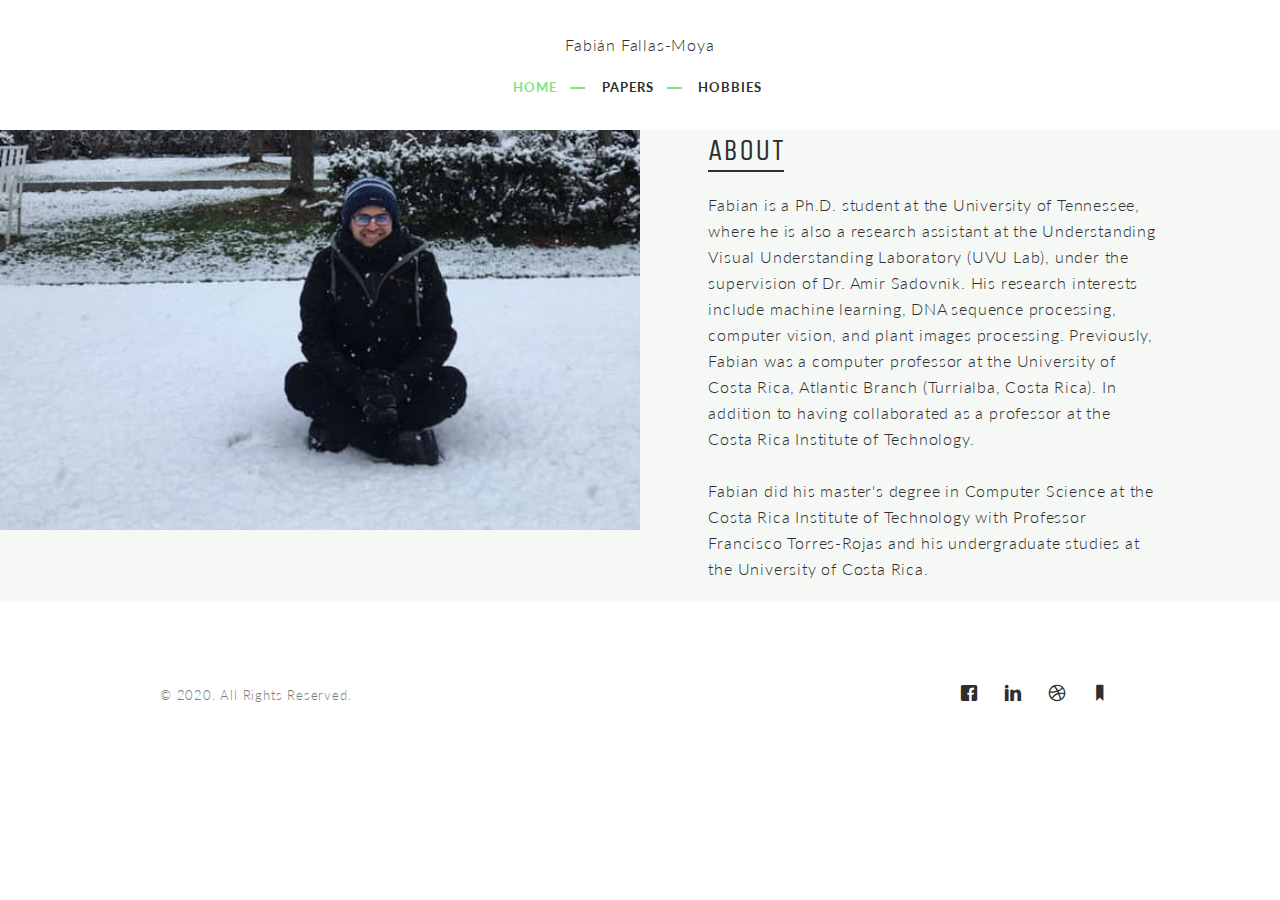
<file: index.html>
<!DOCTYPE html>

<head>
  <meta charset="utf-8">
  <meta http-equiv="X-UA-Compatible" content="IE=edge">
  <title>fabianfallas</title>
  <meta name="viewport" content="width=device-width, initial-scale=1">
  <meta name="description" content="Fabian Fallas-Moya" />
  <meta name="keywords" content="fabian fallas, researcher, costa rica, machine learning" />
  <meta name="author" content="Fabian Fallas" />


	<!-- Place favicon.ico and apple-touch-icon.png in the root directory -->
	<!--<link rel="shortcut icon" href="favicon.ico">-->

	<!-- Google Webfont -->
	<link href='http://fonts.googleapis.com/css?family=Lato:400,300,700|Unica+One' rel='stylesheet' type='text/css'>
	<!-- Icomoon Icons -->
	<link rel="stylesheet" href="css/icomoon-icons.css">
	<!-- Bootstrap -->
	<link rel="stylesheet" href="css/bootstrap.css">
	<!-- Theme Style -->
	<link rel="stylesheet" href="css/style.css">


	</head>
	<body>
		
		<!-- Header -->
		<header id="fh5co-header" role="banner">
			
			<!-- Logo -->
			<div id="fh5co-logo" class="text-center">
					<!--<img src="images/logo.png" alt="Image">-->
					Fabián Fallas-Moya
			</div>
			<!-- Logo -->
			
			<!-- Mobile Toggle Menu Button -->
			<a href="#" class="js-fh5co-nav-toggle fh5co-nav-toggle"><i></i></a>
			
			<!-- Main Nav -->
			<div id="fh5co-main-nav">
			<nav id="fh5co-nav" role="navigation">
				<ul>
					<li class="active">
						<a href="index.html">Home</a>
					</li>
					<li>
						<a href="#">Papers</a>
					</li>
					<li>
						<a href="#">Hobbies</a>
					</li>
				</ul>
			</nav>
			</div>
			<!-- Main Nav -->
		</header>
		<!-- Header -->
		
		<!-- Main -->
		<main role="main">

				<!-- Section Half -->
				<div class="fh5co-half">
					<div class="fh5co-half-img fh5co-50" style="background-image: url(images/1.1.jpg)"></div>
					<div class="fh5co-half-text fh5co-50 fh5co-right">
						<div class="fh5co-text">
							
							<div class="container-fluid">
								<div class="row">
									<div class="col-md-9 col-md-push-1 col-sm-9 col-sm-push-1">
										<div class="fh5co-section-title text-left">
											<h2 class="fh5co-title">about</h2>
										</div>
										<p>
											Fabian is a Ph.D. student at the University of Tennessee, 
											where he is also a research assistant at the Understanding 
											Visual Understanding Laboratory (UVU Lab), under the supervision 
											of Dr. Amir Sadovnik. His research interests include machine learning, 
											DNA sequence processing, computer vision, and plant images processing. Previously, 
											Fabian was a computer professor at the University of Costa Rica, Atlantic 
											Branch (Turrialba, Costa Rica). In addition to having collaborated as a 
											professor at the Costa Rica Institute of Technology.
											<br><br>
											Fabian did his master's degree in Computer Science at the Costa Rica 
											Institute of Technology with Professor Francisco Torres-Rojas and his 
											undergraduate studies at the University of Costa Rica.
										</p>		
									</div>
								</div>
							</div>
							
						</div>
					</div>
				</div>
				<!-- Section Half -->

		</main>
		<!-- Main -->
		

		<!-- Footer -->
		<footer id="fh5co-footer" role="contentinfo">
			<div class="container">
				<div class="fh5co-spacer fh5co-spacer-md"></div>
				<div class="row">
					<div class="col-md-6">
						<p class="fh5co-copyright">&copy; 2020. All Rights Reserved. 
						</p>
					</div>
					<div class="col-md-6">
						<ul class="fh5co-social">
							<li><a href="https://www.facebook.com/fabian.fallasmoya" target="_blank"><i class="icon-facebook"></i></a></li>
							<li><a href="https://www.linkedin.com/in/fabi%C3%A1n-fallas-moya-68557383/" target="_blank"><i class="icon-linkedin"></i></a></li>
							<li><a href="https://www.researchgate.net/profile/Fabian_Fallas-Moya" target="_blank"><i class="icon-dribbble"></i></a></li>
							<li><a href="https://scholar.google.com/citations?user=j02Fj8EAAAAJ&hl=en&authuser=1" target="_blank"><i class="icon-bookmark"></i></a></li>
						</ul>
					</div>
				</div>
			</div>
		</footer>
		<!-- Footer -->

	</body>
</html>
</file>
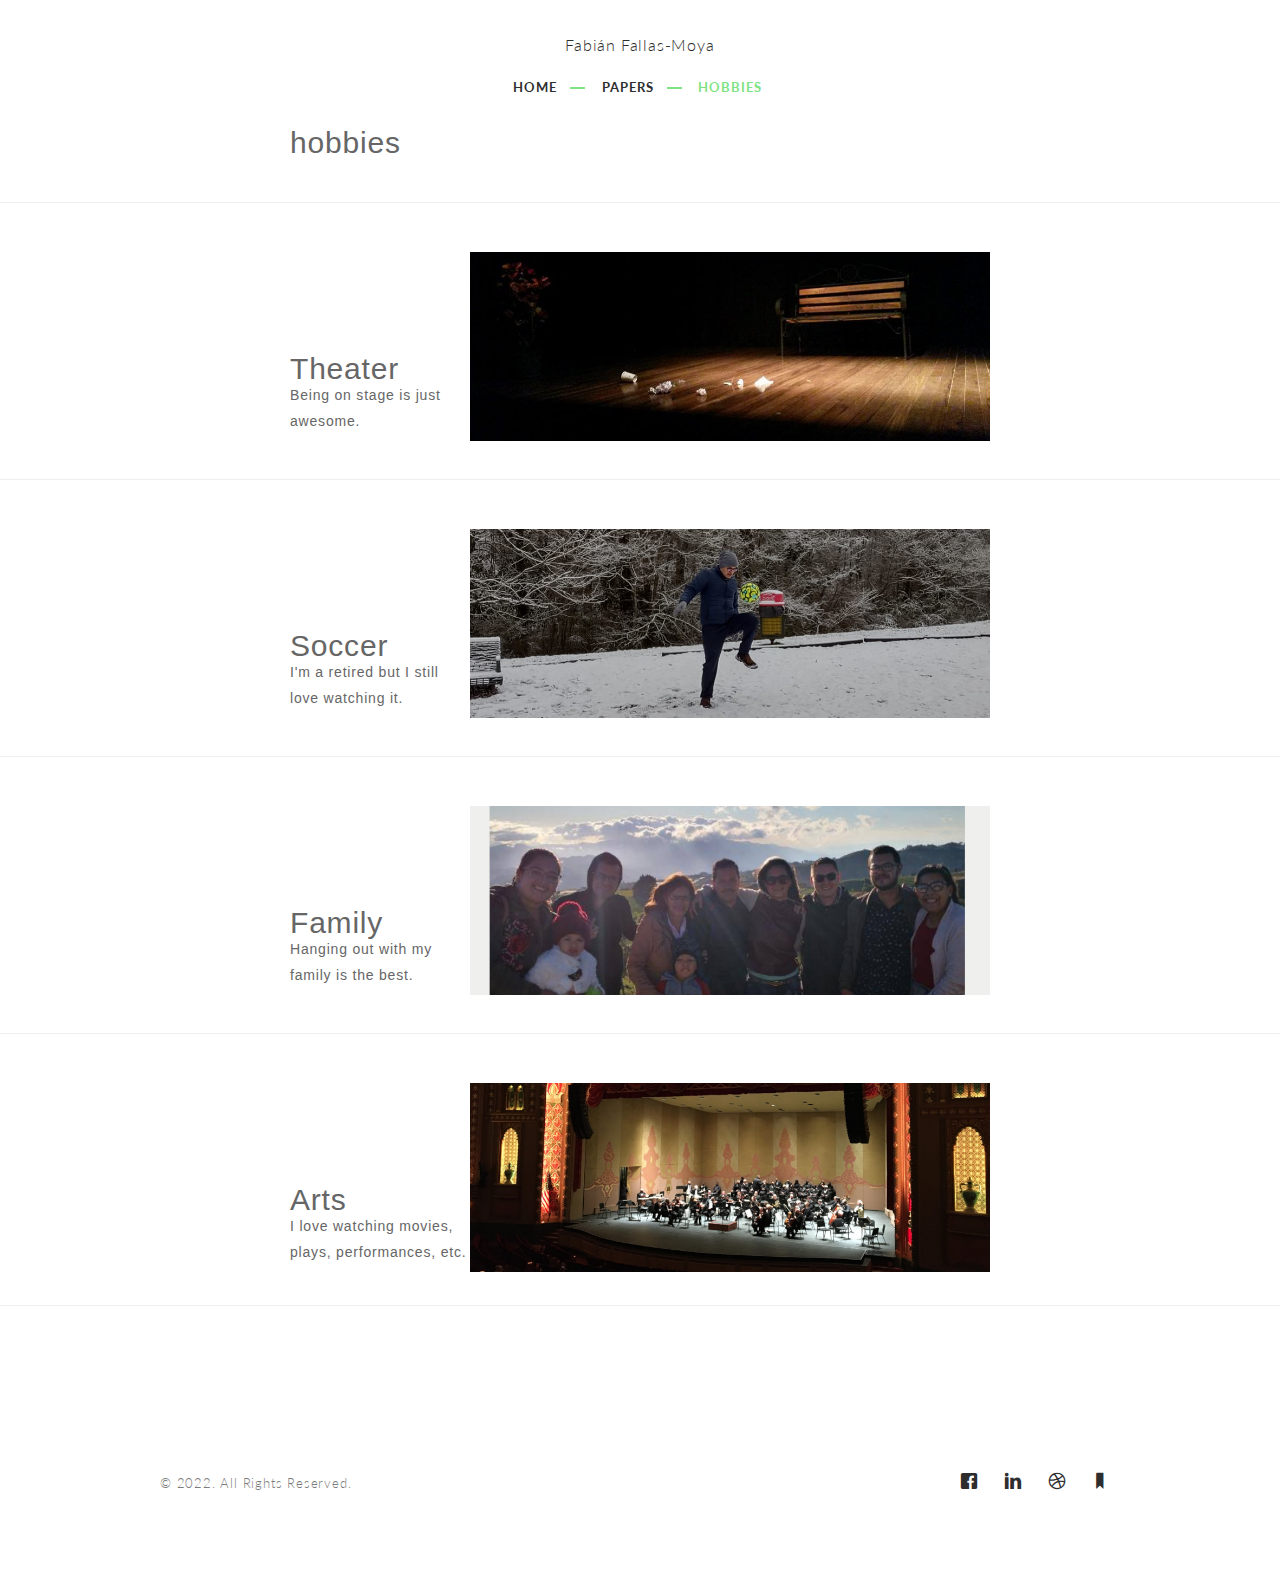
<file: hobbies.html>
<!DOCTYPE html>

<head>
  <meta charset="utf-8">
  <meta http-equiv="X-UA-Compatible" content="IE=edge">
  <title>fabianfallas</title>
  <meta name="viewport" content="width=device-width, initial-scale=1">
  <meta name="description" content="Fabian Fallas-Moya" />
  <meta name="keywords" content="fabian fallas, researcher, costa rica, machine learning" />
  <meta name="author" content="Fabian Fallas" />


	<!-- Place favicon.ico and apple-touch-icon.png in the root directory -->
	<!--<link rel="shortcut icon" href="favicon.ico">-->

	<!-- Google Webfont -->
	<link href='http://fonts.googleapis.com/css?family=Lato:400,300,700|Unica+One' rel='stylesheet' type='text/css'>
	<!-- Icomoon Icons -->
	<link rel="stylesheet" href="css/icomoon-icons.css">
	<!-- Bootstrap -->
	<link rel="stylesheet" href="css/bootstrap.css">
	<!-- Theme Style -->
	<link rel="stylesheet" href="css/style.css">


	</head>
	<body>
		
		<!-- Header -->
		<header id="fh5co-header" role="banner">
			
			<!-- Logo -->
			<div id="fh5co-logo" class="text-center">
					<!--<img src="images/logo.png" alt="Image">-->
					Fabián Fallas-Moya
			</div>
			<!-- Logo -->
			
			<!-- Mobile Toggle Menu Button -->
			<a href="#" class="js-fh5co-nav-toggle fh5co-nav-toggle"><i></i></a>
			
			<!-- Main Nav -->
			<div id="fh5co-main-nav">
			<nav id="fh5co-nav" role="navigation">
				<ul>
					<li>
						<a href="index.html">Home</a>
					</li>
					<li>
						<a href="#">Papers</a>
					</li>
					<li  class="active">
						<a href="#">Hobbies</a>
					</li>
				</ul>
			</nav>
			</div>
			<!-- Main Nav -->
		</header>
		<!-- Header -->
		
		<!-- Main -->
		<main role="main">

            <div class="hobbiesTitle">
                <br>
                <div class="bigText"> hobbies </div>
                <br>
            </div>
            <hr>

            <div class="infoSection">
                <div class="info">
                  <div class="infoText"> <br><br><br><br> </div>
                  <div class="bigText">Theater </div>
                  <div class="infoText">Being on stage is just awesome.</div>
                </div>
                <div class="photo">
                  <img style="width:100%", src="images/theater_stage.jpg"/>
                </div>
            </div>
            <br>
            <hr>

            <div class="infoSection">
                <div class="info">
                  <div class="infoText"> <br><br><br><br> </div>
                  <div class="bigText">Soccer </div>
                  <div class="infoText">I'm a retired but I still love watching it.</div>
                </div>
                <div class="photo">
                  <img style="width:100%", src="images/soccer.JPG"/>
                </div>
            </div>
            <br>
            <hr>

            <div class="infoSection">
                <div class="info">
                  <div class="infoText"> <br><br><br><br> </div>
                  <div class="bigText">Family </div>
                  <div class="infoText">Hanging out with my family is the best.</div>
                </div>
                <div class="photo">
                  <img style="width:100%", src="images/family.JPG"/>
                </div>
            </div>
            <br>
            <hr>

            <div class="infoSection">
                <div class="info">
                  <div class="infoText"> <br><br><br><br> </div>
                  <div class="bigText">Arts </div>
                  <div class="infoText">I love watching movies, plays, performances, etc.</div>
                </div>
                <div class="photo">
                  <img style="width:100%", src="images/theater_hall.JPG"/>
                </div>
                <br>
            </div>
            <hr><hr>

		</main>
		<!-- Main -->
		

		<!-- Footer -->
		<footer id="fh5co-footer" role="contentinfo">
			<div class="container">
				<div class="fh5co-spacer fh5co-spacer-md"></div>
				<div class="row">
					<div class="col-md-6">
						<p class="fh5co-copyright">&copy; 2022. All Rights Reserved. 
						</p>
					</div>
					<div class="col-md-6">
						<ul class="fh5co-social">
							<li><a href="https://www.facebook.com/fabian.fallasmoya" target="_blank"><i class="icon-facebook"></i></a></li>
							<li><a href="https://www.linkedin.com/in/fabi%C3%A1n-fallas-moya-68557383/" target="_blank"><i class="icon-linkedin"></i></a></li>
							<li><a href="https://www.researchgate.net/profile/Fabian_Fallas-Moya" target="_blank"><i class="icon-dribbble"></i></a></li>
							<li><a href="https://scholar.google.com/citations?user=j02Fj8EAAAAJ&hl=en&authuser=1" target="_blank"><i class="icon-bookmark"></i></a></li>
						</ul>
					</div>
				</div>
			</div>
		</footer>
		<!-- Footer -->

	</body>
</html>
</file>
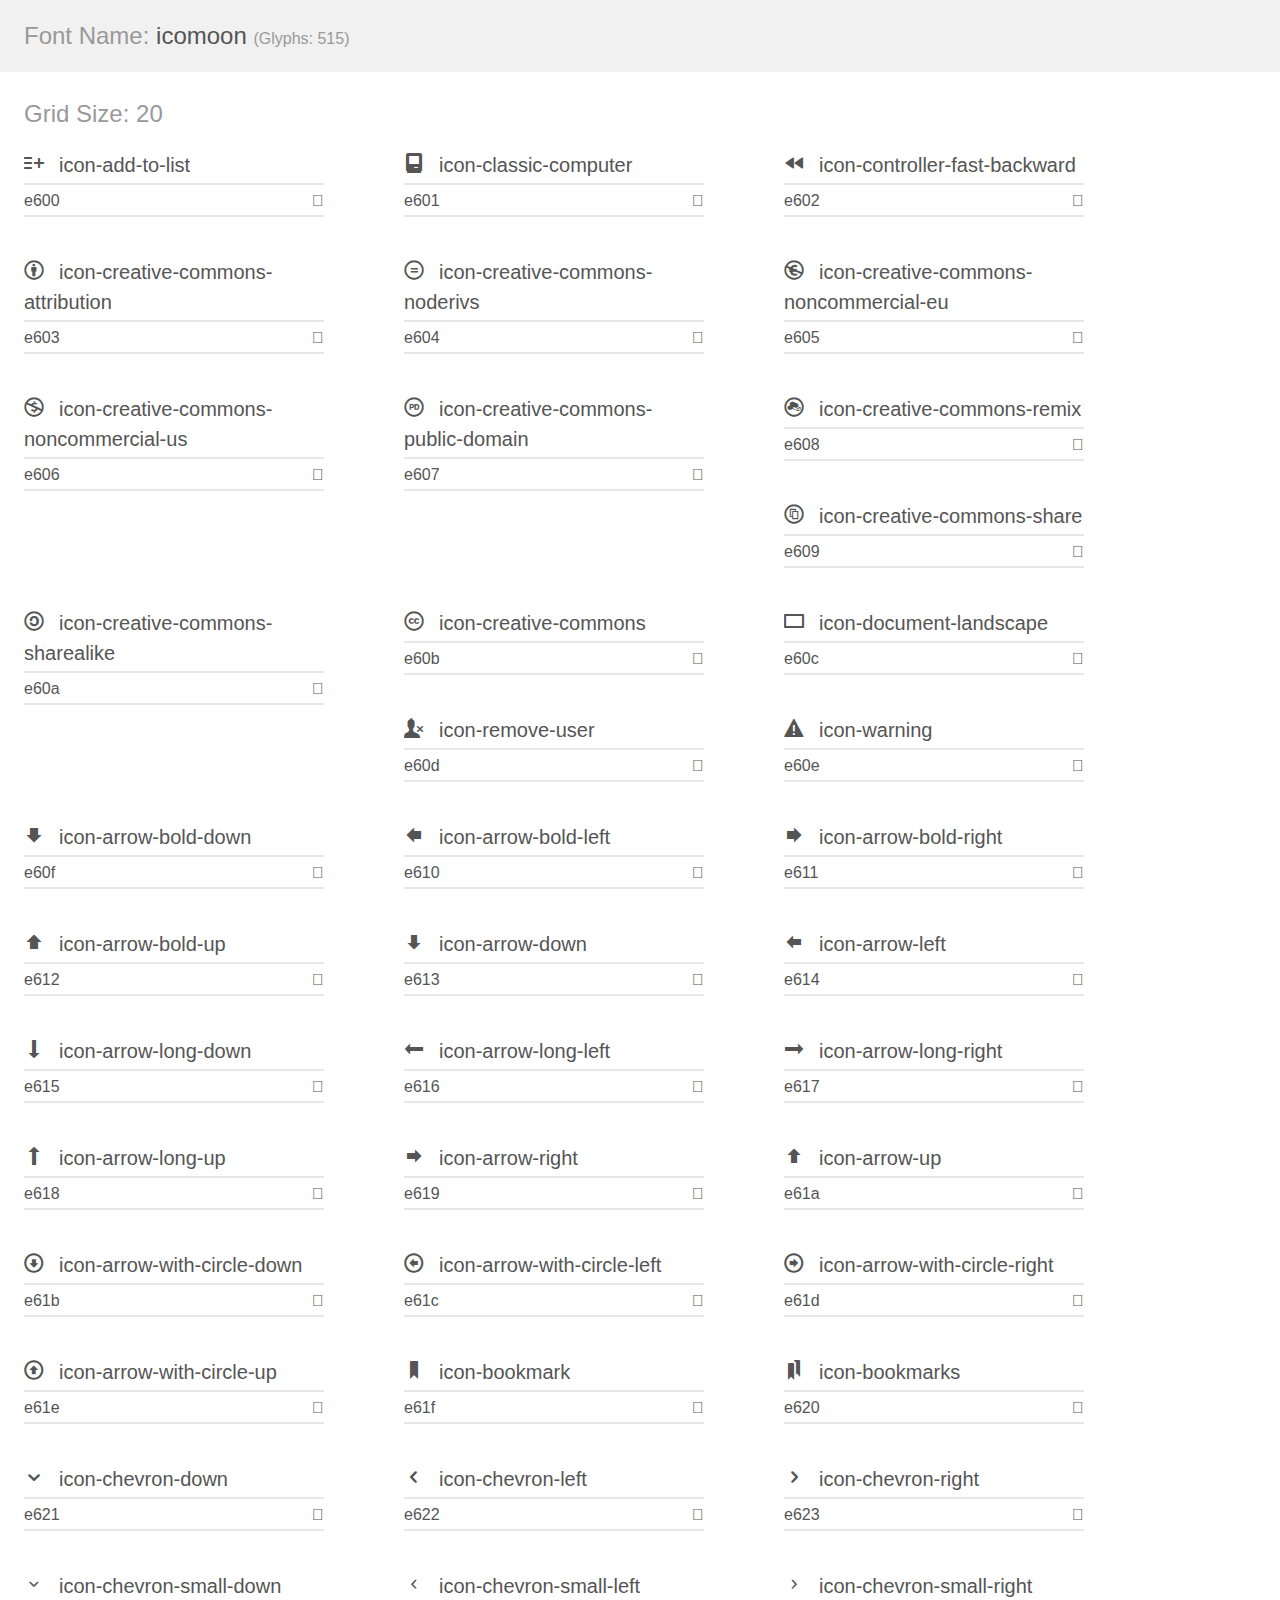
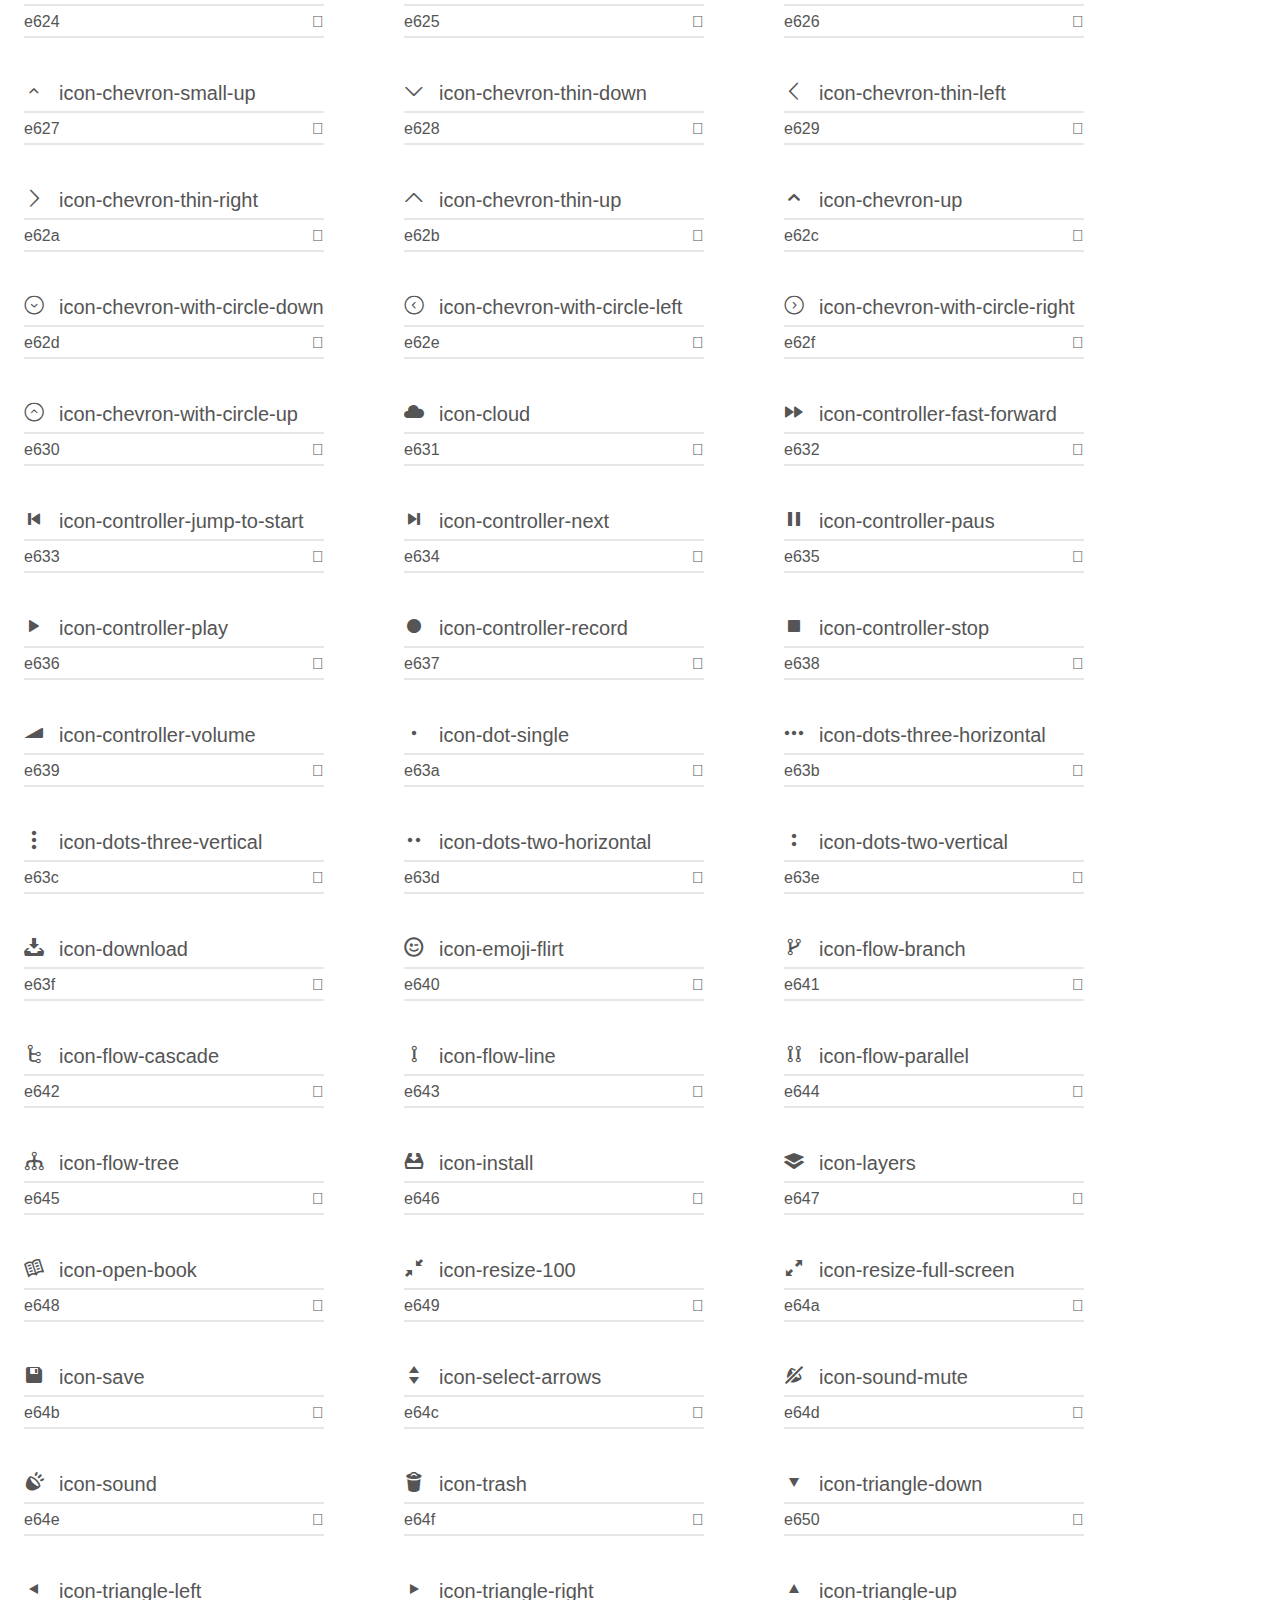
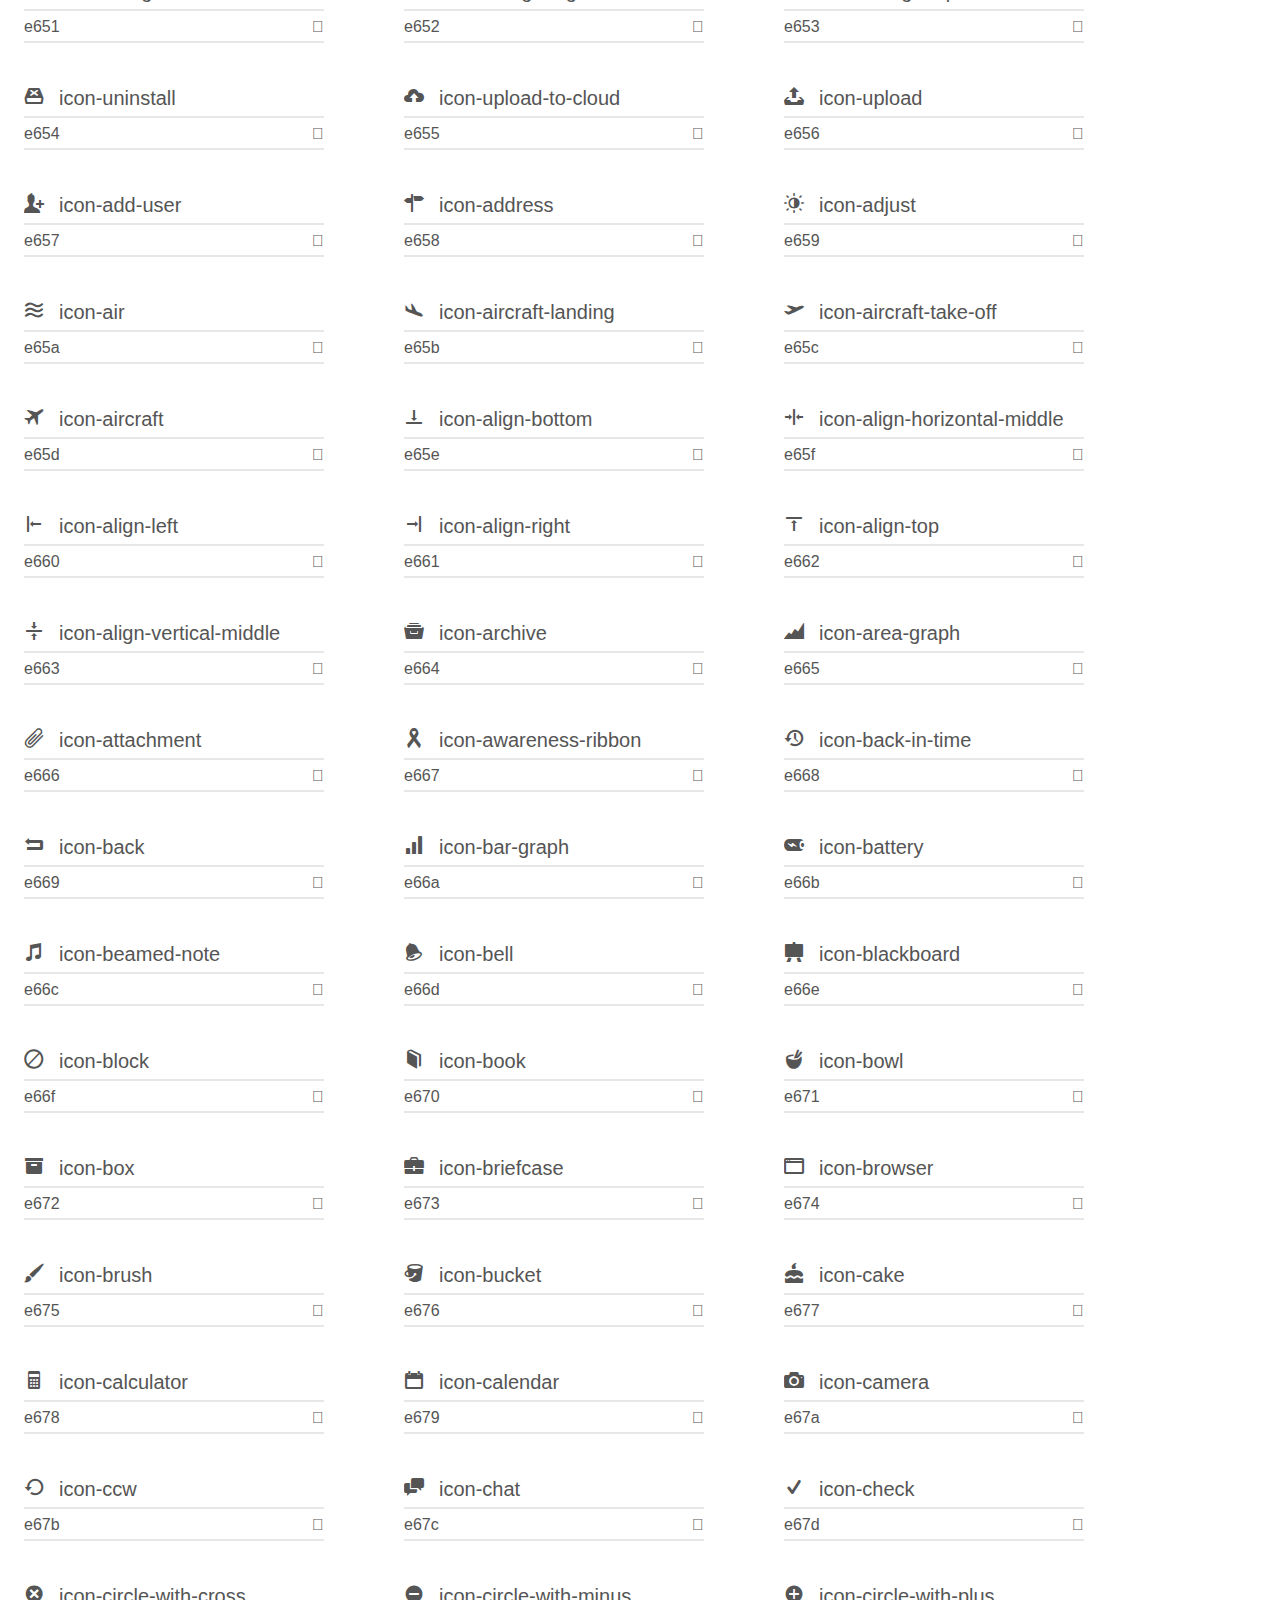
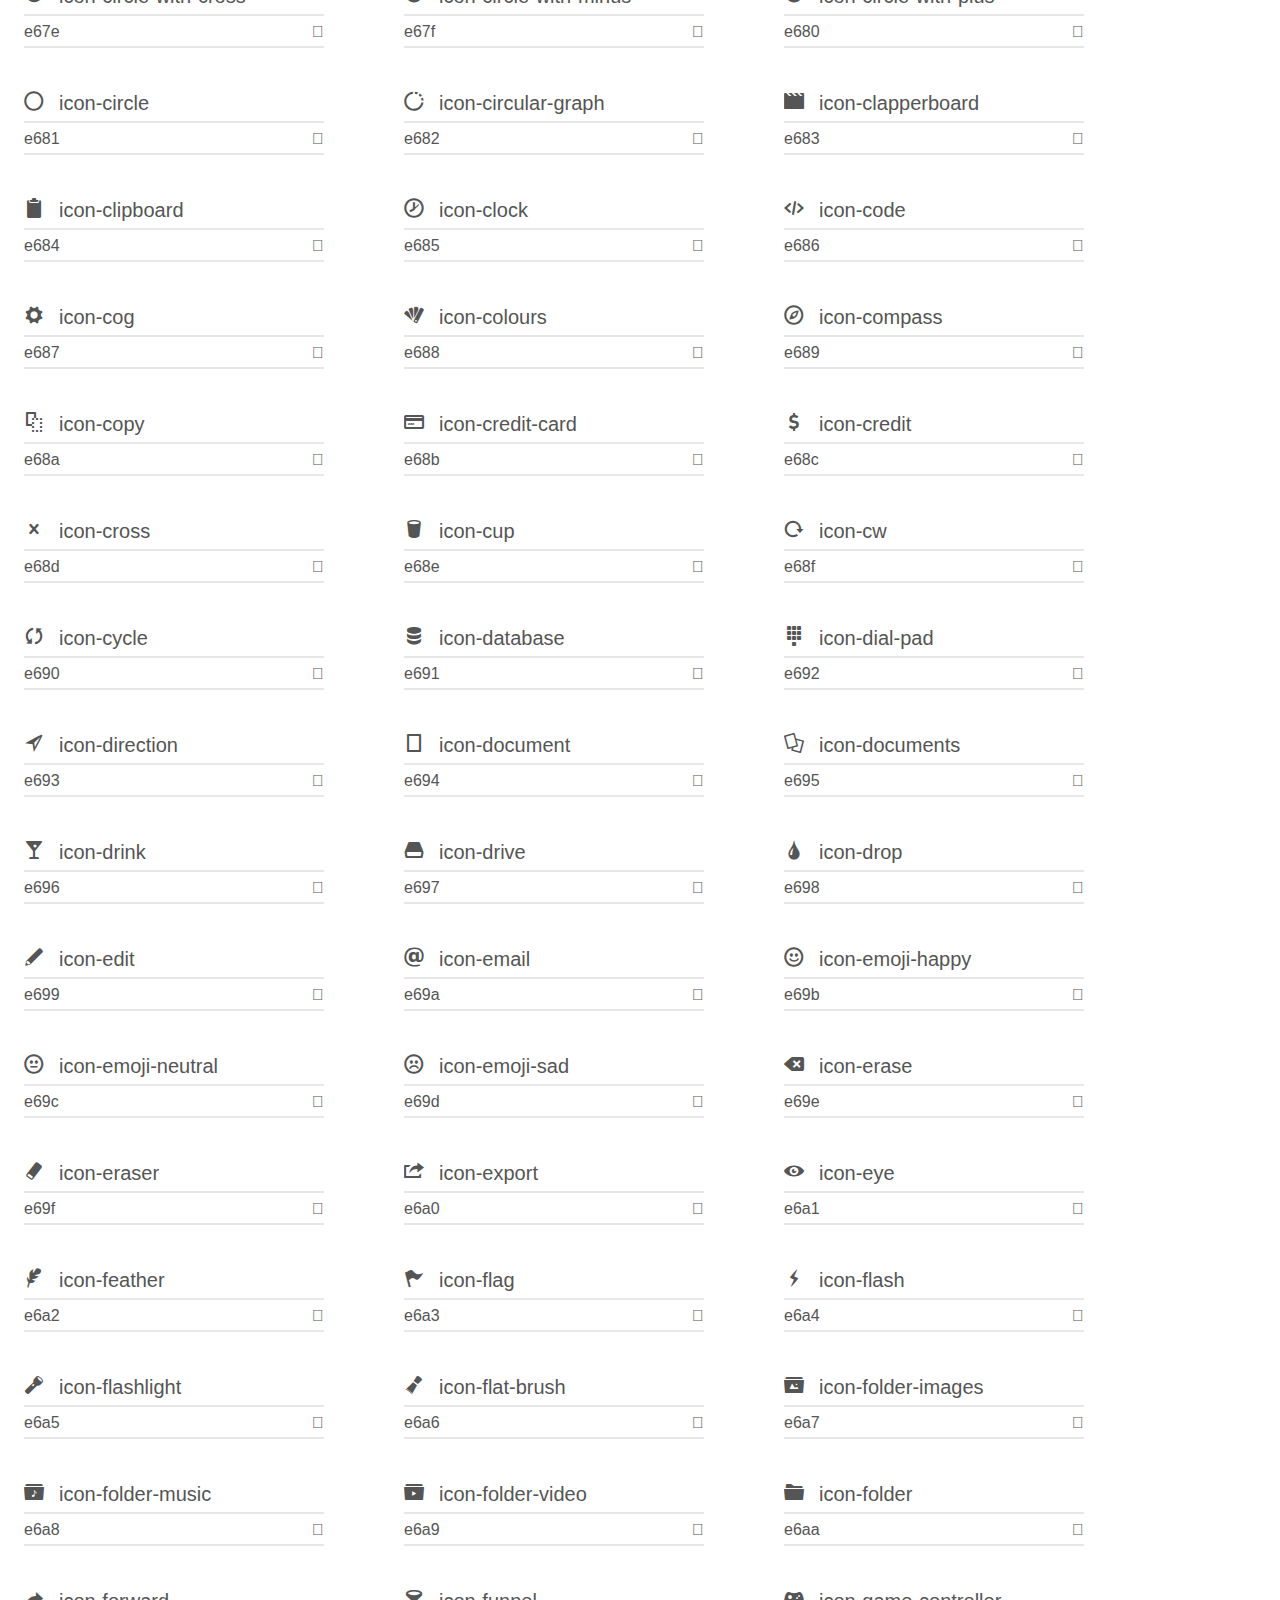
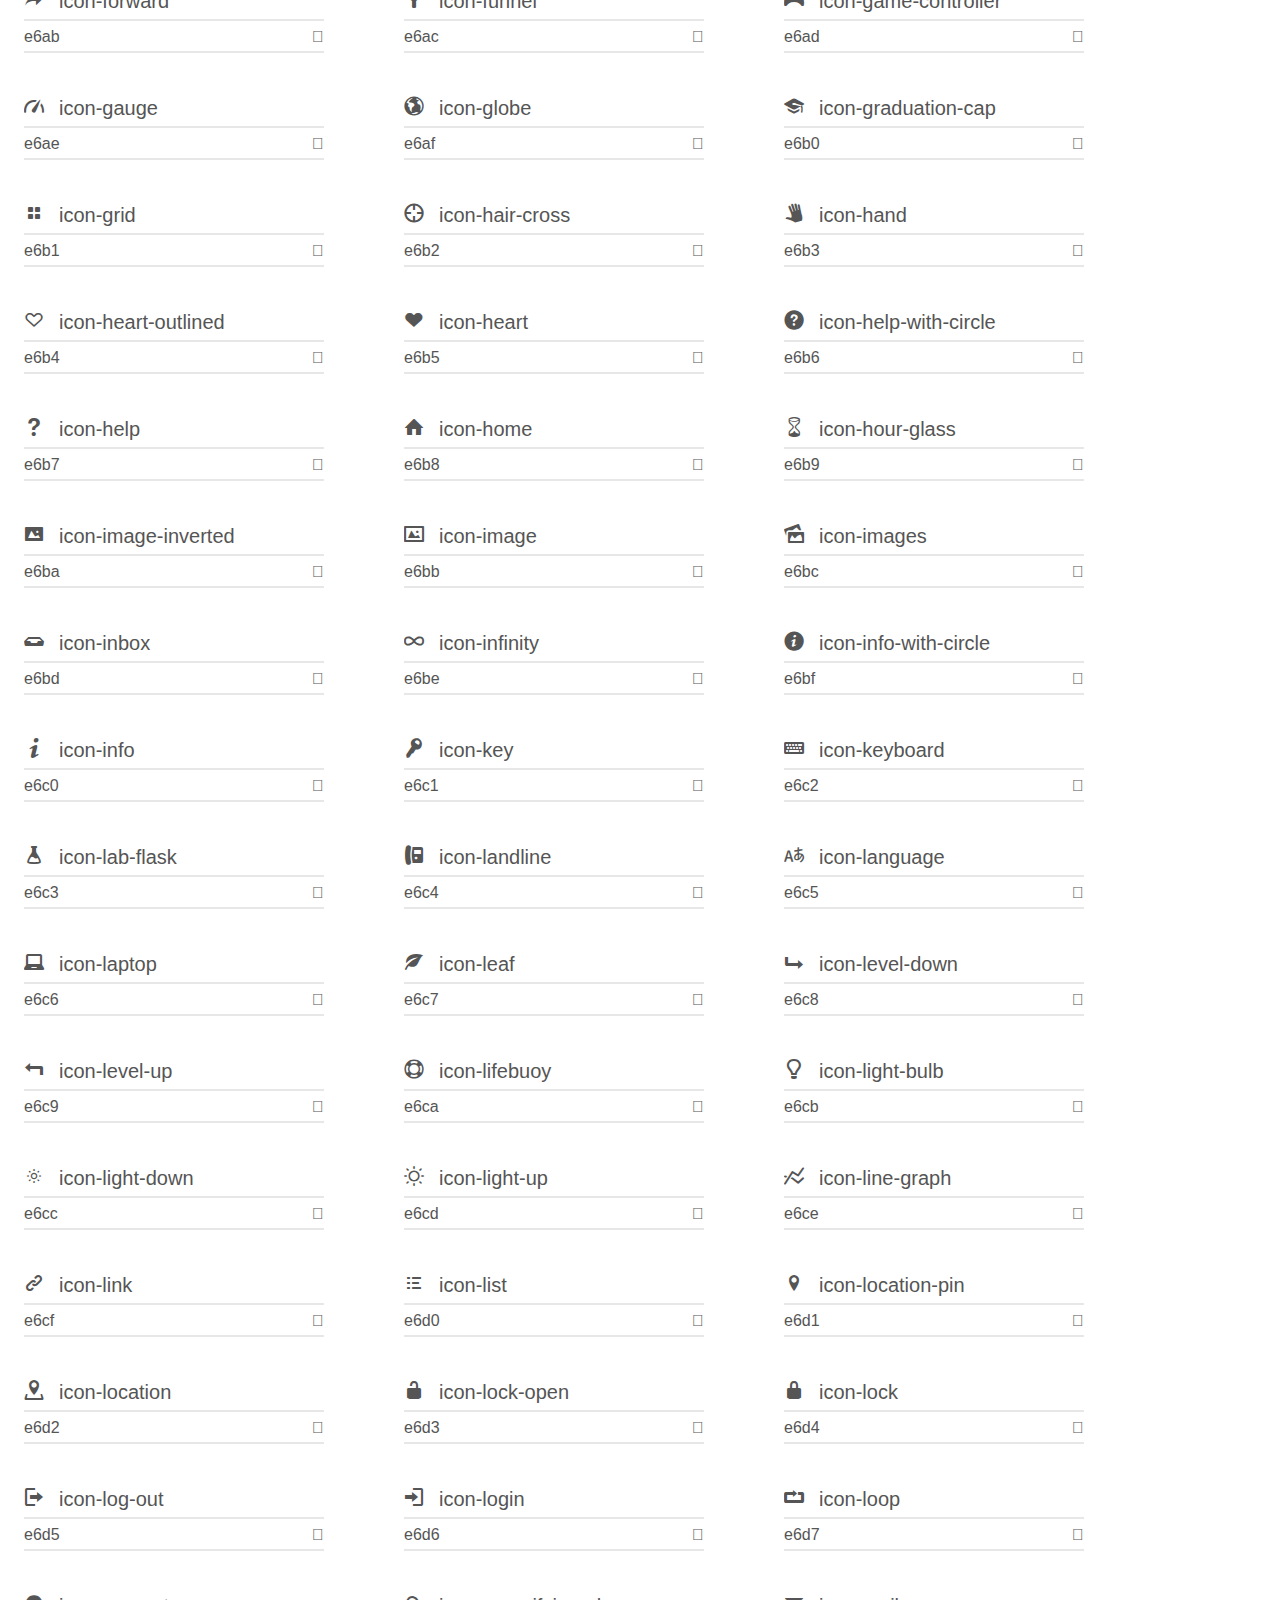
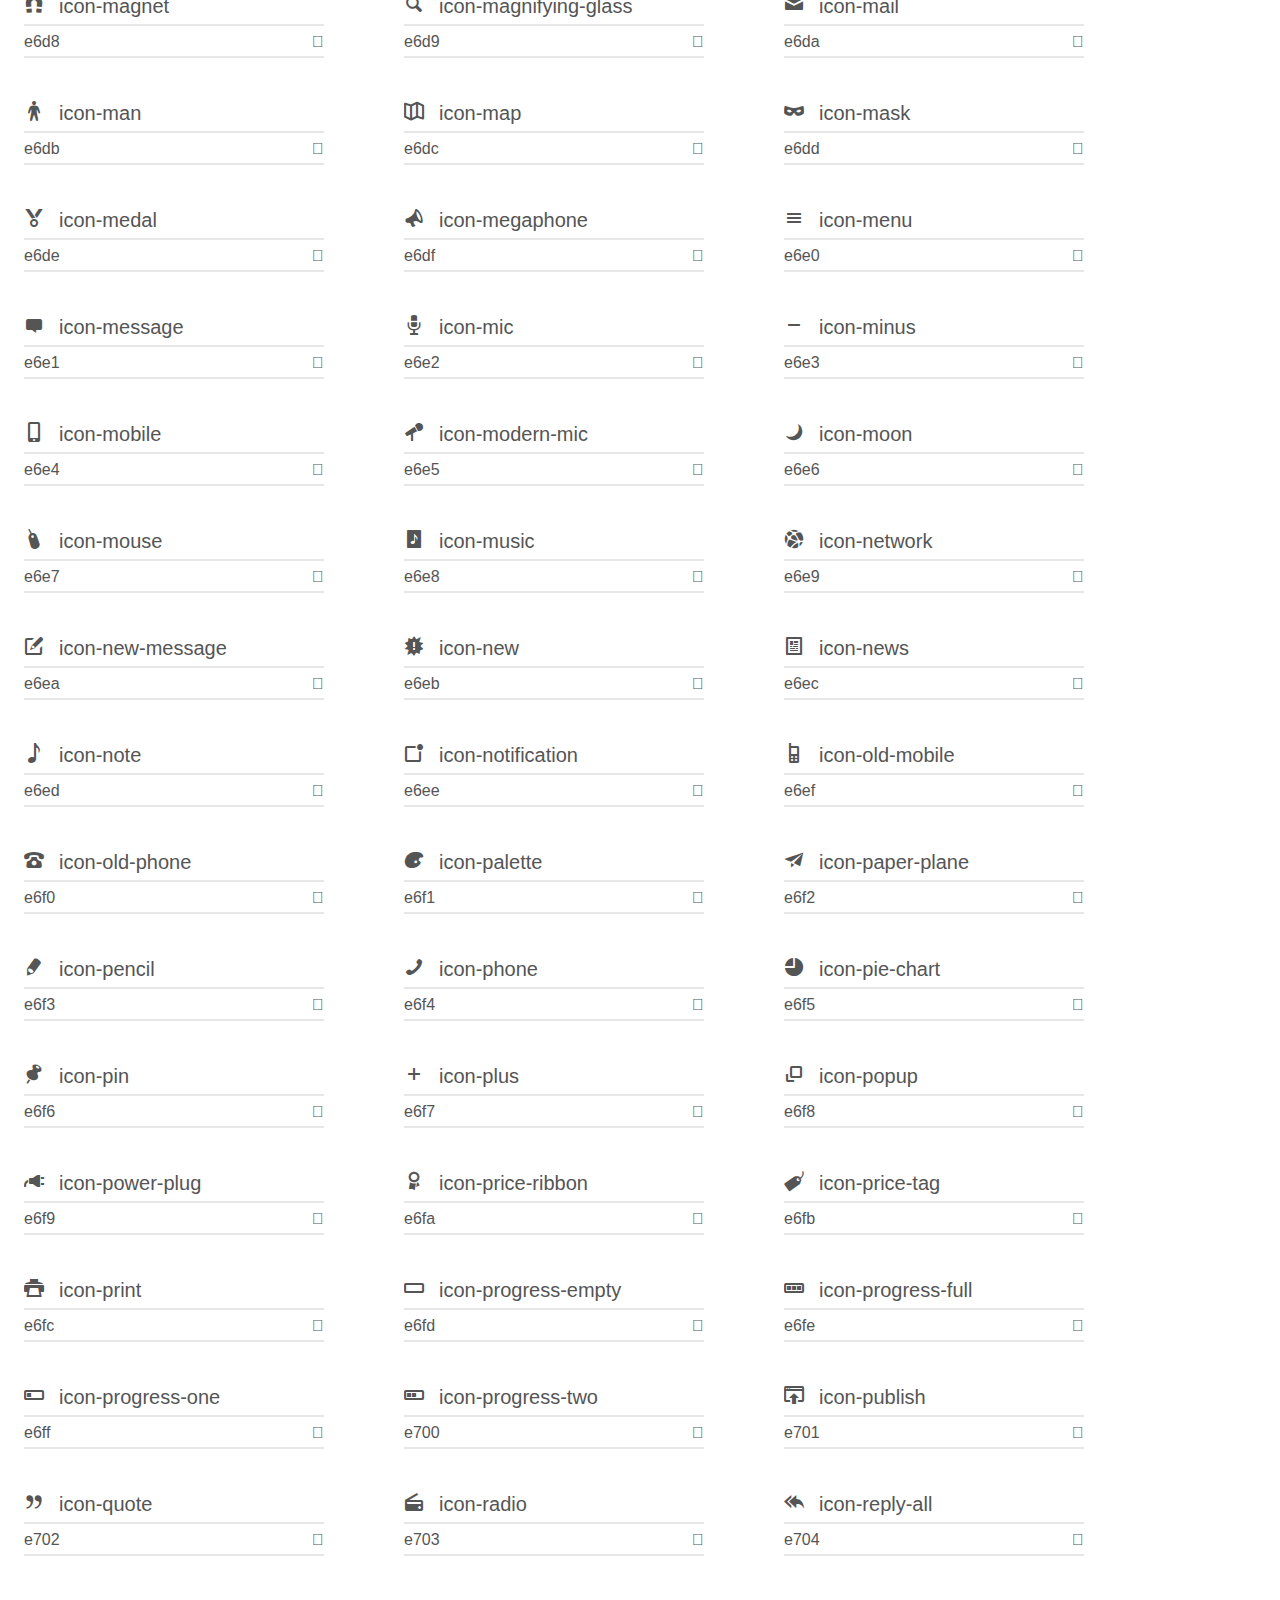
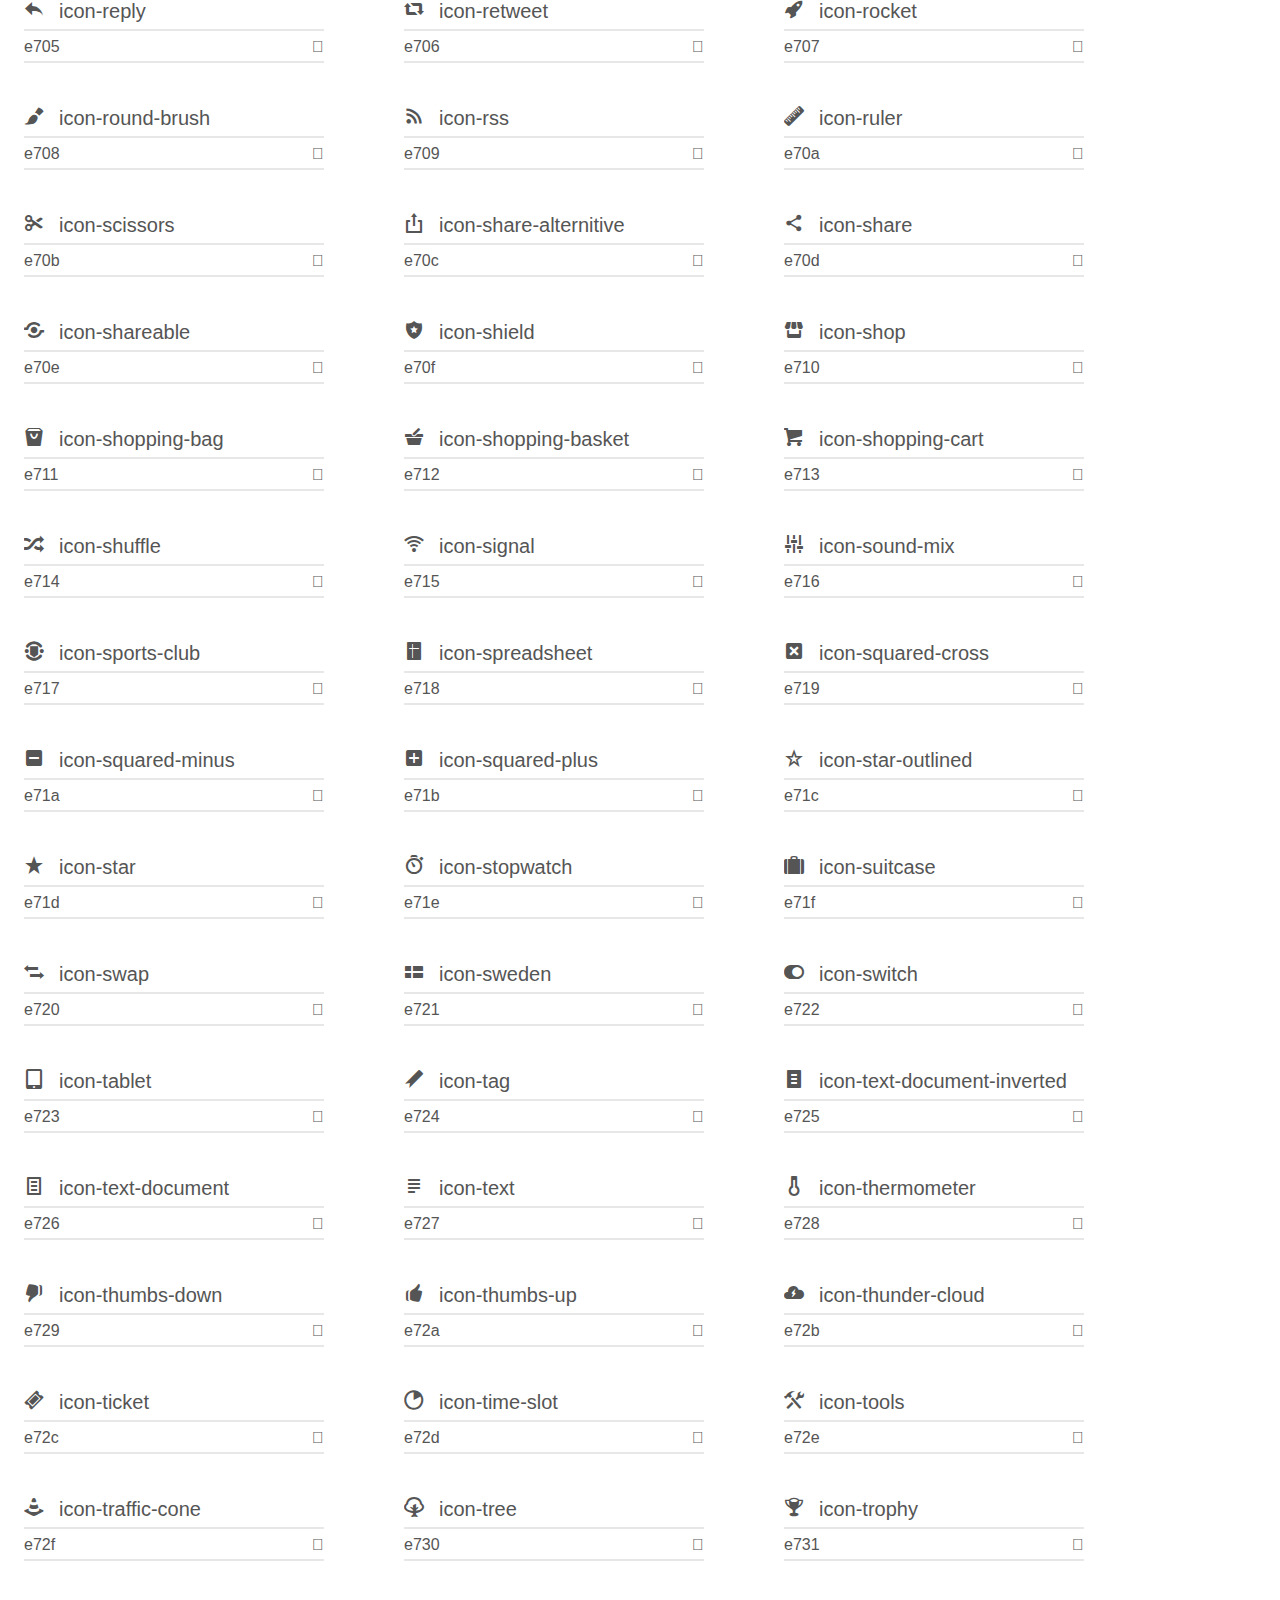
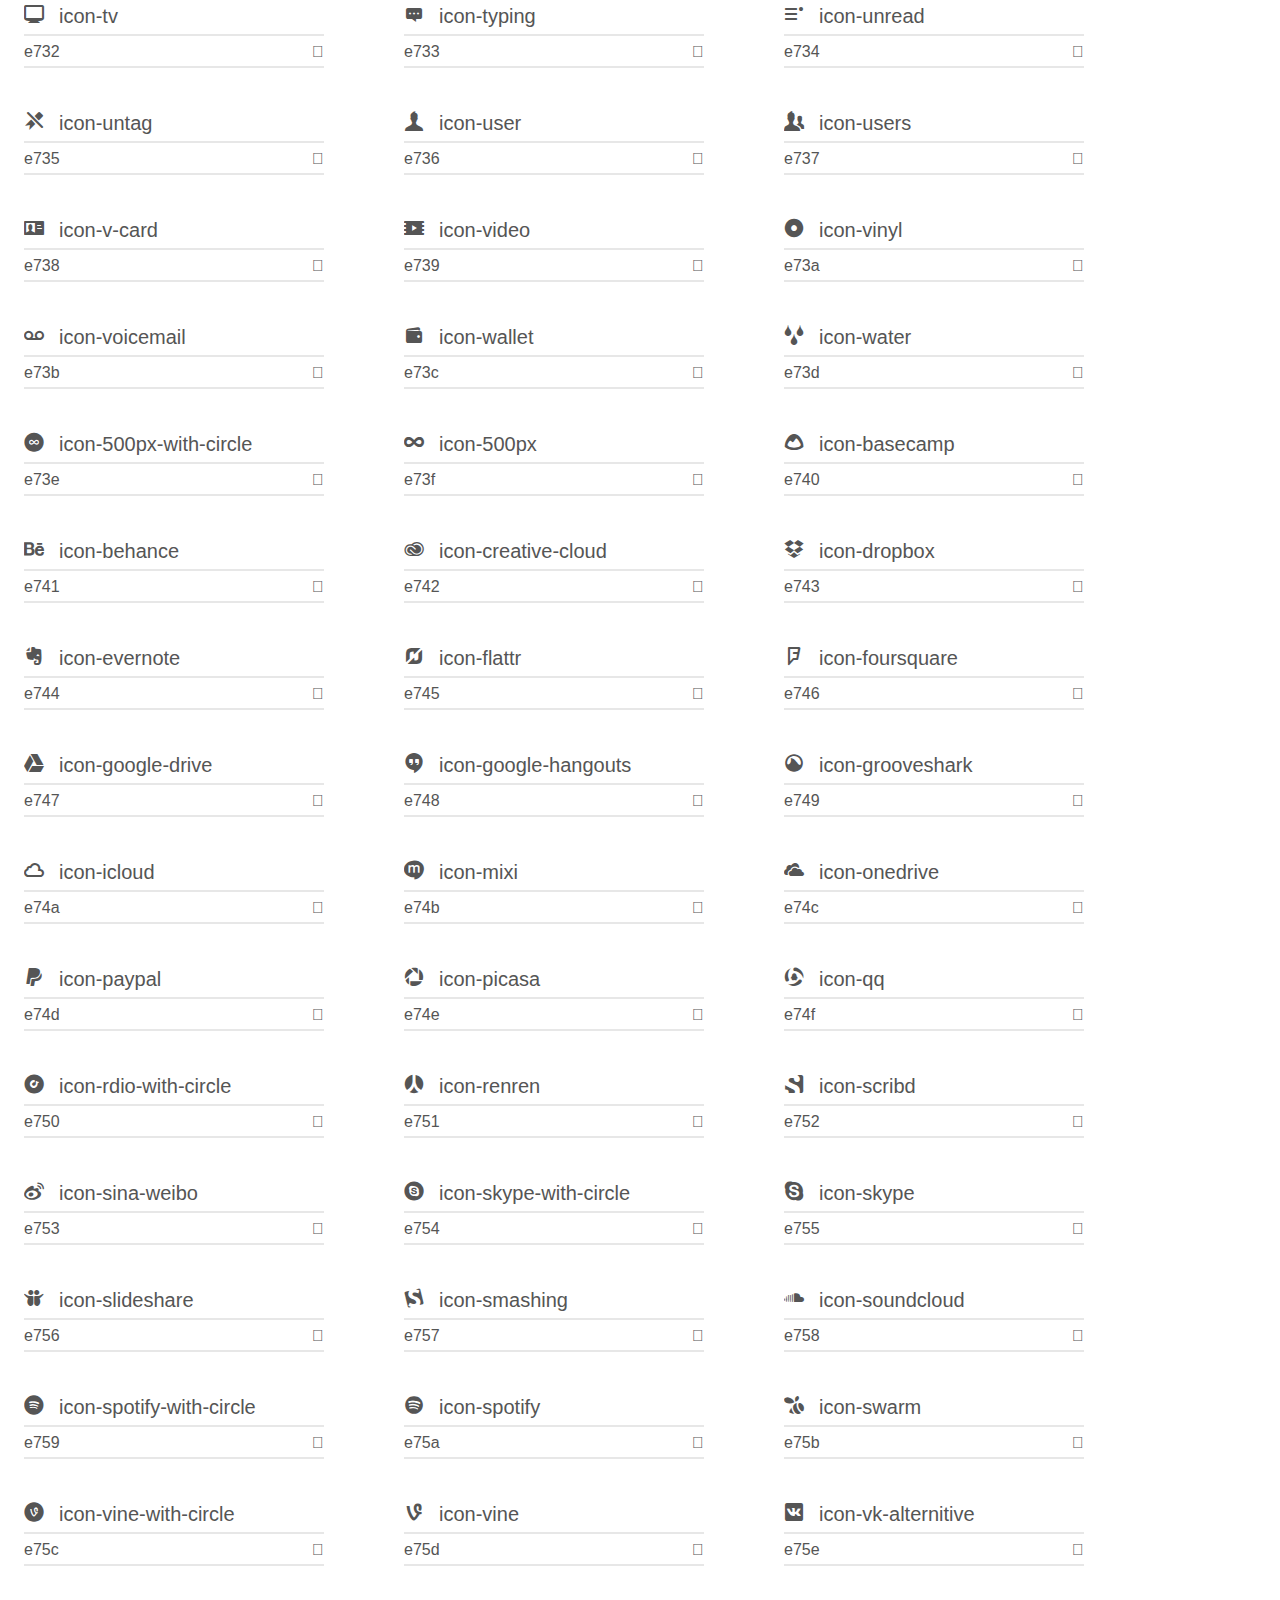
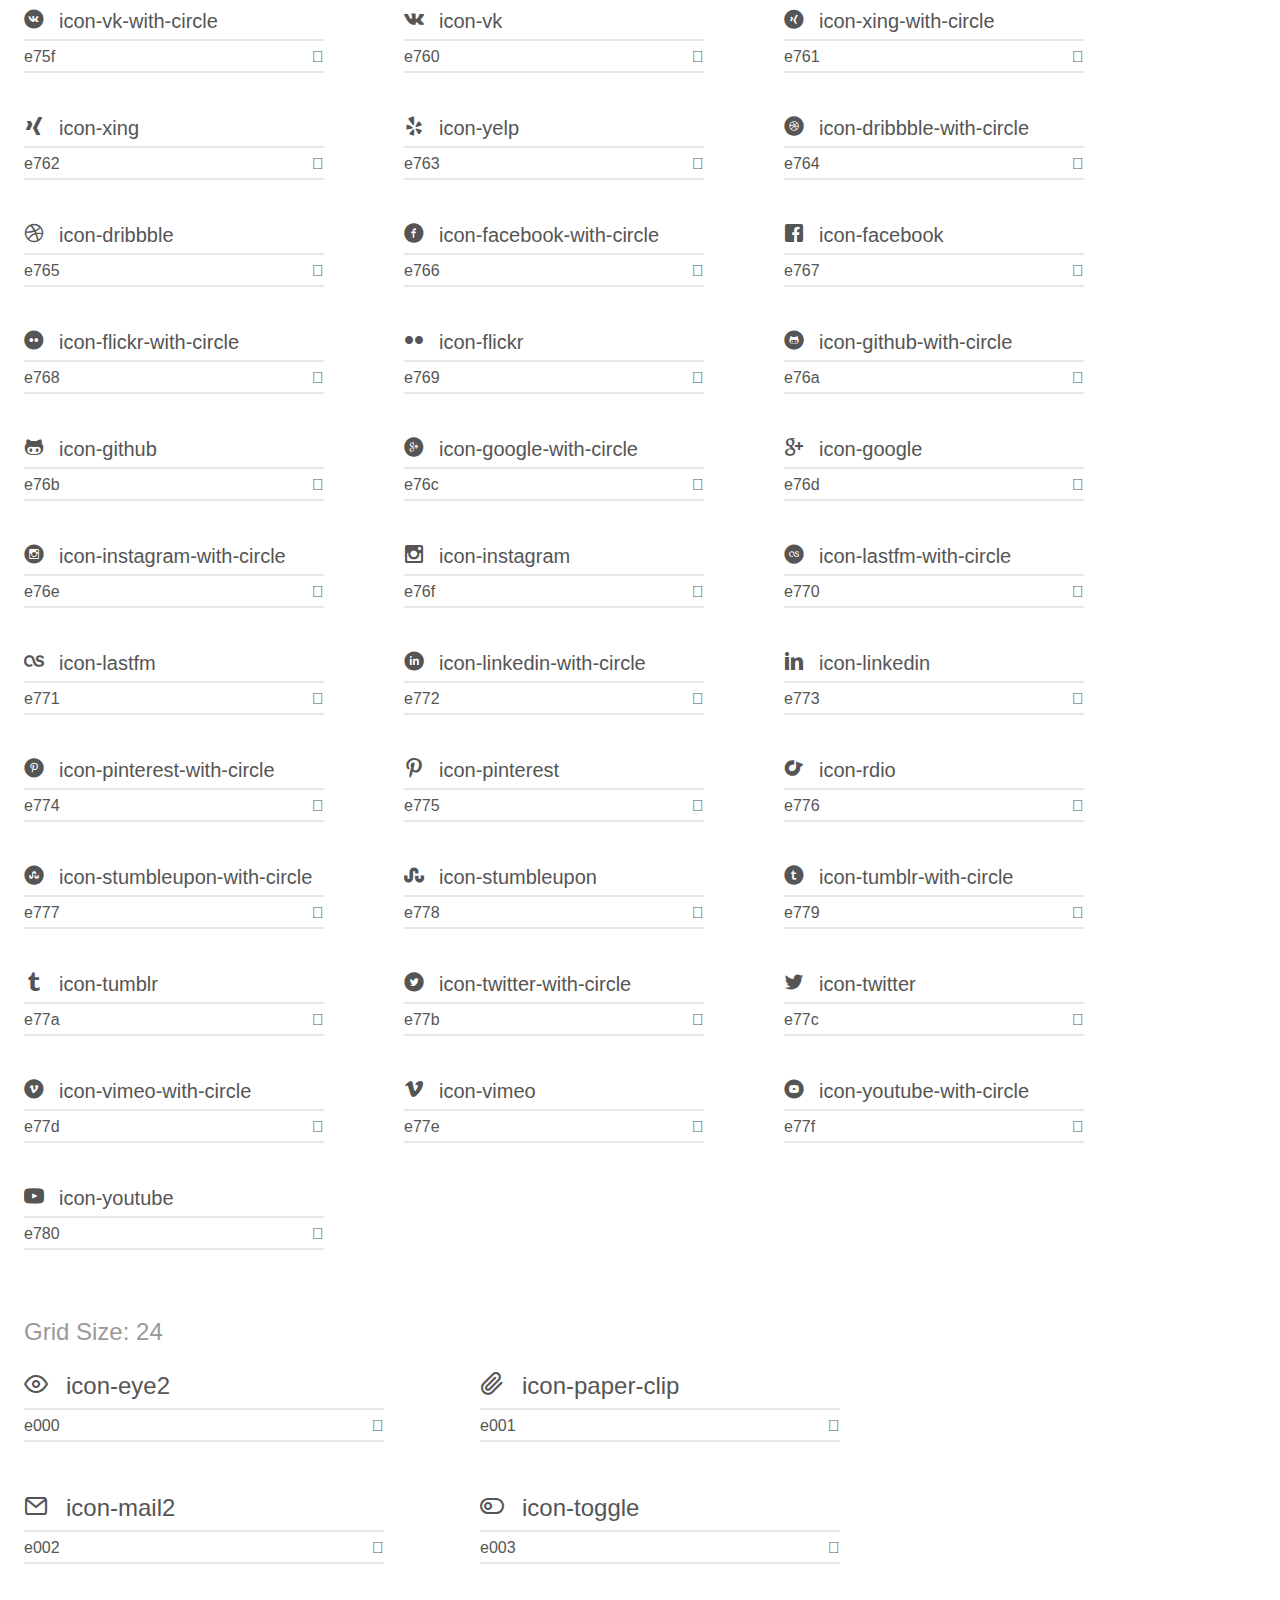
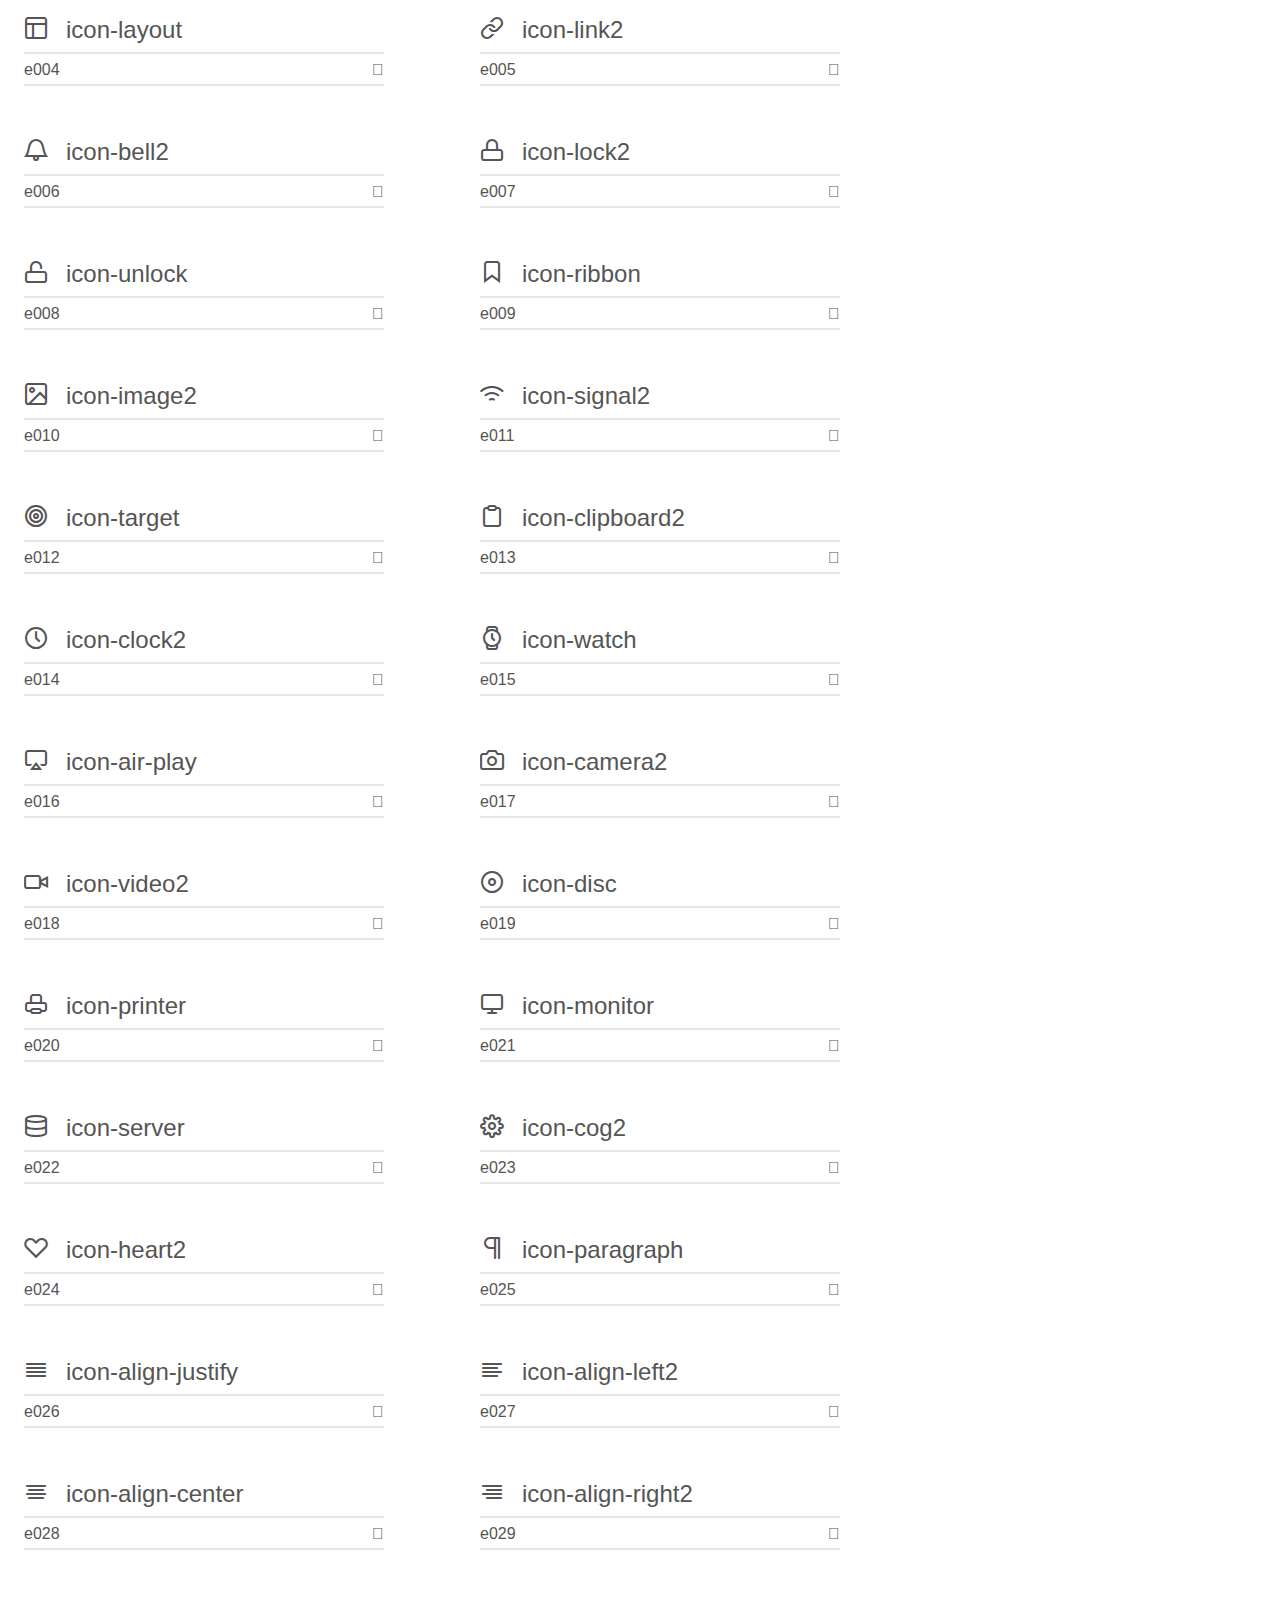
<file: fonts/icomoon/demo.html>
<!doctype html>
<html>
<head>
	<meta charset="utf-8">
	<title>IcoMoon Demo</title>
	<meta name="description" content="An Icon Font Generated By IcoMoon.io">
	<meta name="viewport" content="width=device-width">
	<link rel="stylesheet" href="demo-files/demo.css">
	<link rel="stylesheet" href="style.css"></head>
<body>
	<div class="bgc1 clearfix">
		<h1 class="mhmm mvm"><span class="fgc1">Font Name:</span> icomoon <small class="fgc1">(Glyphs:&nbsp;515)</small></h1>
	</div>
	<div class="clearfix mhl ptl">
		<h1 class="mvm mtn fgc1">Grid Size: 20</h1>
		<div class="glyph fs1">
			<div class="clearfix bshadow0 pbs">
				<span class="icon-add-to-list">
				
				</span>
				<span class="mls"> icon-add-to-list</span>
			</div>
			<fieldset class="fs0 size1of1 clearfix hidden-false">
				<input type="text" readonly value="e600" class="unit size1of2" />
				<input type="text" maxlength="1" readonly value="&#xe600;" class="unitRight size1of2 talign-right" />
			</fieldset>
			<div class="fs0 bshadow0 clearfix hidden-true">
				<span class="unit pvs fgc1">liga: </span>
				<input type="text" readonly value="" class="liga unitRight" />
			</div>
		</div>
		<div class="glyph fs1">
			<div class="clearfix bshadow0 pbs">
				<span class="icon-classic-computer">
				
				</span>
				<span class="mls"> icon-classic-computer</span>
			</div>
			<fieldset class="fs0 size1of1 clearfix hidden-false">
				<input type="text" readonly value="e601" class="unit size1of2" />
				<input type="text" maxlength="1" readonly value="&#xe601;" class="unitRight size1of2 talign-right" />
			</fieldset>
			<div class="fs0 bshadow0 clearfix hidden-true">
				<span class="unit pvs fgc1">liga: </span>
				<input type="text" readonly value="" class="liga unitRight" />
			</div>
		</div>
		<div class="glyph fs1">
			<div class="clearfix bshadow0 pbs">
				<span class="icon-controller-fast-backward">
				
				</span>
				<span class="mls"> icon-controller-fast-backward</span>
			</div>
			<fieldset class="fs0 size1of1 clearfix hidden-false">
				<input type="text" readonly value="e602" class="unit size1of2" />
				<input type="text" maxlength="1" readonly value="&#xe602;" class="unitRight size1of2 talign-right" />
			</fieldset>
			<div class="fs0 bshadow0 clearfix hidden-true">
				<span class="unit pvs fgc1">liga: </span>
				<input type="text" readonly value="" class="liga unitRight" />
			</div>
		</div>
		<div class="glyph fs1">
			<div class="clearfix bshadow0 pbs">
				<span class="icon-creative-commons-attribution">
				
				</span>
				<span class="mls"> icon-creative-commons-attribution</span>
			</div>
			<fieldset class="fs0 size1of1 clearfix hidden-false">
				<input type="text" readonly value="e603" class="unit size1of2" />
				<input type="text" maxlength="1" readonly value="&#xe603;" class="unitRight size1of2 talign-right" />
			</fieldset>
			<div class="fs0 bshadow0 clearfix hidden-true">
				<span class="unit pvs fgc1">liga: </span>
				<input type="text" readonly value="" class="liga unitRight" />
			</div>
		</div>
		<div class="glyph fs1">
			<div class="clearfix bshadow0 pbs">
				<span class="icon-creative-commons-noderivs">
				
				</span>
				<span class="mls"> icon-creative-commons-noderivs</span>
			</div>
			<fieldset class="fs0 size1of1 clearfix hidden-false">
				<input type="text" readonly value="e604" class="unit size1of2" />
				<input type="text" maxlength="1" readonly value="&#xe604;" class="unitRight size1of2 talign-right" />
			</fieldset>
			<div class="fs0 bshadow0 clearfix hidden-true">
				<span class="unit pvs fgc1">liga: </span>
				<input type="text" readonly value="" class="liga unitRight" />
			</div>
		</div>
		<div class="glyph fs1">
			<div class="clearfix bshadow0 pbs">
				<span class="icon-creative-commons-noncommercial-eu">
				
				</span>
				<span class="mls"> icon-creative-commons-noncommercial-eu</span>
			</div>
			<fieldset class="fs0 size1of1 clearfix hidden-false">
				<input type="text" readonly value="e605" class="unit size1of2" />
				<input type="text" maxlength="1" readonly value="&#xe605;" class="unitRight size1of2 talign-right" />
			</fieldset>
			<div class="fs0 bshadow0 clearfix hidden-true">
				<span class="unit pvs fgc1">liga: </span>
				<input type="text" readonly value="" class="liga unitRight" />
			</div>
		</div>
		<div class="glyph fs1">
			<div class="clearfix bshadow0 pbs">
				<span class="icon-creative-commons-noncommercial-us">
				
				</span>
				<span class="mls"> icon-creative-commons-noncommercial-us</span>
			</div>
			<fieldset class="fs0 size1of1 clearfix hidden-false">
				<input type="text" readonly value="e606" class="unit size1of2" />
				<input type="text" maxlength="1" readonly value="&#xe606;" class="unitRight size1of2 talign-right" />
			</fieldset>
			<div class="fs0 bshadow0 clearfix hidden-true">
				<span class="unit pvs fgc1">liga: </span>
				<input type="text" readonly value="" class="liga unitRight" />
			</div>
		</div>
		<div class="glyph fs1">
			<div class="clearfix bshadow0 pbs">
				<span class="icon-creative-commons-public-domain">
				
				</span>
				<span class="mls"> icon-creative-commons-public-domain</span>
			</div>
			<fieldset class="fs0 size1of1 clearfix hidden-false">
				<input type="text" readonly value="e607" class="unit size1of2" />
				<input type="text" maxlength="1" readonly value="&#xe607;" class="unitRight size1of2 talign-right" />
			</fieldset>
			<div class="fs0 bshadow0 clearfix hidden-true">
				<span class="unit pvs fgc1">liga: </span>
				<input type="text" readonly value="" class="liga unitRight" />
			</div>
		</div>
		<div class="glyph fs1">
			<div class="clearfix bshadow0 pbs">
				<span class="icon-creative-commons-remix">
				
				</span>
				<span class="mls"> icon-creative-commons-remix</span>
			</div>
			<fieldset class="fs0 size1of1 clearfix hidden-false">
				<input type="text" readonly value="e608" class="unit size1of2" />
				<input type="text" maxlength="1" readonly value="&#xe608;" class="unitRight size1of2 talign-right" />
			</fieldset>
			<div class="fs0 bshadow0 clearfix hidden-true">
				<span class="unit pvs fgc1">liga: </span>
				<input type="text" readonly value="" class="liga unitRight" />
			</div>
		</div>
		<div class="glyph fs1">
			<div class="clearfix bshadow0 pbs">
				<span class="icon-creative-commons-share">
				
				</span>
				<span class="mls"> icon-creative-commons-share</span>
			</div>
			<fieldset class="fs0 size1of1 clearfix hidden-false">
				<input type="text" readonly value="e609" class="unit size1of2" />
				<input type="text" maxlength="1" readonly value="&#xe609;" class="unitRight size1of2 talign-right" />
			</fieldset>
			<div class="fs0 bshadow0 clearfix hidden-true">
				<span class="unit pvs fgc1">liga: </span>
				<input type="text" readonly value="" class="liga unitRight" />
			</div>
		</div>
		<div class="glyph fs1">
			<div class="clearfix bshadow0 pbs">
				<span class="icon-creative-commons-sharealike">
				
				</span>
				<span class="mls"> icon-creative-commons-sharealike</span>
			</div>
			<fieldset class="fs0 size1of1 clearfix hidden-false">
				<input type="text" readonly value="e60a" class="unit size1of2" />
				<input type="text" maxlength="1" readonly value="&#xe60a;" class="unitRight size1of2 talign-right" />
			</fieldset>
			<div class="fs0 bshadow0 clearfix hidden-true">
				<span class="unit pvs fgc1">liga: </span>
				<input type="text" readonly value="" class="liga unitRight" />
			</div>
		</div>
		<div class="glyph fs1">
			<div class="clearfix bshadow0 pbs">
				<span class="icon-creative-commons">
				
				</span>
				<span class="mls"> icon-creative-commons</span>
			</div>
			<fieldset class="fs0 size1of1 clearfix hidden-false">
				<input type="text" readonly value="e60b" class="unit size1of2" />
				<input type="text" maxlength="1" readonly value="&#xe60b;" class="unitRight size1of2 talign-right" />
			</fieldset>
			<div class="fs0 bshadow0 clearfix hidden-true">
				<span class="unit pvs fgc1">liga: </span>
				<input type="text" readonly value="" class="liga unitRight" />
			</div>
		</div>
		<div class="glyph fs1">
			<div class="clearfix bshadow0 pbs">
				<span class="icon-document-landscape">
				
				</span>
				<span class="mls"> icon-document-landscape</span>
			</div>
			<fieldset class="fs0 size1of1 clearfix hidden-false">
				<input type="text" readonly value="e60c" class="unit size1of2" />
				<input type="text" maxlength="1" readonly value="&#xe60c;" class="unitRight size1of2 talign-right" />
			</fieldset>
			<div class="fs0 bshadow0 clearfix hidden-true">
				<span class="unit pvs fgc1">liga: </span>
				<input type="text" readonly value="" class="liga unitRight" />
			</div>
		</div>
		<div class="glyph fs1">
			<div class="clearfix bshadow0 pbs">
				<span class="icon-remove-user">
				
				</span>
				<span class="mls"> icon-remove-user</span>
			</div>
			<fieldset class="fs0 size1of1 clearfix hidden-false">
				<input type="text" readonly value="e60d" class="unit size1of2" />
				<input type="text" maxlength="1" readonly value="&#xe60d;" class="unitRight size1of2 talign-right" />
			</fieldset>
			<div class="fs0 bshadow0 clearfix hidden-true">
				<span class="unit pvs fgc1">liga: </span>
				<input type="text" readonly value="" class="liga unitRight" />
			</div>
		</div>
		<div class="glyph fs1">
			<div class="clearfix bshadow0 pbs">
				<span class="icon-warning">
				
				</span>
				<span class="mls"> icon-warning</span>
			</div>
			<fieldset class="fs0 size1of1 clearfix hidden-false">
				<input type="text" readonly value="e60e" class="unit size1of2" />
				<input type="text" maxlength="1" readonly value="&#xe60e;" class="unitRight size1of2 talign-right" />
			</fieldset>
			<div class="fs0 bshadow0 clearfix hidden-true">
				<span class="unit pvs fgc1">liga: </span>
				<input type="text" readonly value="" class="liga unitRight" />
			</div>
		</div>
		<div class="glyph fs1">
			<div class="clearfix bshadow0 pbs">
				<span class="icon-arrow-bold-down">
				
				</span>
				<span class="mls"> icon-arrow-bold-down</span>
			</div>
			<fieldset class="fs0 size1of1 clearfix hidden-false">
				<input type="text" readonly value="e60f" class="unit size1of2" />
				<input type="text" maxlength="1" readonly value="&#xe60f;" class="unitRight size1of2 talign-right" />
			</fieldset>
			<div class="fs0 bshadow0 clearfix hidden-true">
				<span class="unit pvs fgc1">liga: </span>
				<input type="text" readonly value="" class="liga unitRight" />
			</div>
		</div>
		<div class="glyph fs1">
			<div class="clearfix bshadow0 pbs">
				<span class="icon-arrow-bold-left">
				
				</span>
				<span class="mls"> icon-arrow-bold-left</span>
			</div>
			<fieldset class="fs0 size1of1 clearfix hidden-false">
				<input type="text" readonly value="e610" class="unit size1of2" />
				<input type="text" maxlength="1" readonly value="&#xe610;" class="unitRight size1of2 talign-right" />
			</fieldset>
			<div class="fs0 bshadow0 clearfix hidden-true">
				<span class="unit pvs fgc1">liga: </span>
				<input type="text" readonly value="" class="liga unitRight" />
			</div>
		</div>
		<div class="glyph fs1">
			<div class="clearfix bshadow0 pbs">
				<span class="icon-arrow-bold-right">
				
				</span>
				<span class="mls"> icon-arrow-bold-right</span>
			</div>
			<fieldset class="fs0 size1of1 clearfix hidden-false">
				<input type="text" readonly value="e611" class="unit size1of2" />
				<input type="text" maxlength="1" readonly value="&#xe611;" class="unitRight size1of2 talign-right" />
			</fieldset>
			<div class="fs0 bshadow0 clearfix hidden-true">
				<span class="unit pvs fgc1">liga: </span>
				<input type="text" readonly value="" class="liga unitRight" />
			</div>
		</div>
		<div class="glyph fs1">
			<div class="clearfix bshadow0 pbs">
				<span class="icon-arrow-bold-up">
				
				</span>
				<span class="mls"> icon-arrow-bold-up</span>
			</div>
			<fieldset class="fs0 size1of1 clearfix hidden-false">
				<input type="text" readonly value="e612" class="unit size1of2" />
				<input type="text" maxlength="1" readonly value="&#xe612;" class="unitRight size1of2 talign-right" />
			</fieldset>
			<div class="fs0 bshadow0 clearfix hidden-true">
				<span class="unit pvs fgc1">liga: </span>
				<input type="text" readonly value="" class="liga unitRight" />
			</div>
		</div>
		<div class="glyph fs1">
			<div class="clearfix bshadow0 pbs">
				<span class="icon-arrow-down">
				
				</span>
				<span class="mls"> icon-arrow-down</span>
			</div>
			<fieldset class="fs0 size1of1 clearfix hidden-false">
				<input type="text" readonly value="e613" class="unit size1of2" />
				<input type="text" maxlength="1" readonly value="&#xe613;" class="unitRight size1of2 talign-right" />
			</fieldset>
			<div class="fs0 bshadow0 clearfix hidden-true">
				<span class="unit pvs fgc1">liga: </span>
				<input type="text" readonly value="" class="liga unitRight" />
			</div>
		</div>
		<div class="glyph fs1">
			<div class="clearfix bshadow0 pbs">
				<span class="icon-arrow-left">
				
				</span>
				<span class="mls"> icon-arrow-left</span>
			</div>
			<fieldset class="fs0 size1of1 clearfix hidden-false">
				<input type="text" readonly value="e614" class="unit size1of2" />
				<input type="text" maxlength="1" readonly value="&#xe614;" class="unitRight size1of2 talign-right" />
			</fieldset>
			<div class="fs0 bshadow0 clearfix hidden-true">
				<span class="unit pvs fgc1">liga: </span>
				<input type="text" readonly value="" class="liga unitRight" />
			</div>
		</div>
		<div class="glyph fs1">
			<div class="clearfix bshadow0 pbs">
				<span class="icon-arrow-long-down">
				
				</span>
				<span class="mls"> icon-arrow-long-down</span>
			</div>
			<fieldset class="fs0 size1of1 clearfix hidden-false">
				<input type="text" readonly value="e615" class="unit size1of2" />
				<input type="text" maxlength="1" readonly value="&#xe615;" class="unitRight size1of2 talign-right" />
			</fieldset>
			<div class="fs0 bshadow0 clearfix hidden-true">
				<span class="unit pvs fgc1">liga: </span>
				<input type="text" readonly value="" class="liga unitRight" />
			</div>
		</div>
		<div class="glyph fs1">
			<div class="clearfix bshadow0 pbs">
				<span class="icon-arrow-long-left">
				
				</span>
				<span class="mls"> icon-arrow-long-left</span>
			</div>
			<fieldset class="fs0 size1of1 clearfix hidden-false">
				<input type="text" readonly value="e616" class="unit size1of2" />
				<input type="text" maxlength="1" readonly value="&#xe616;" class="unitRight size1of2 talign-right" />
			</fieldset>
			<div class="fs0 bshadow0 clearfix hidden-true">
				<span class="unit pvs fgc1">liga: </span>
				<input type="text" readonly value="" class="liga unitRight" />
			</div>
		</div>
		<div class="glyph fs1">
			<div class="clearfix bshadow0 pbs">
				<span class="icon-arrow-long-right">
				
				</span>
				<span class="mls"> icon-arrow-long-right</span>
			</div>
			<fieldset class="fs0 size1of1 clearfix hidden-false">
				<input type="text" readonly value="e617" class="unit size1of2" />
				<input type="text" maxlength="1" readonly value="&#xe617;" class="unitRight size1of2 talign-right" />
			</fieldset>
			<div class="fs0 bshadow0 clearfix hidden-true">
				<span class="unit pvs fgc1">liga: </span>
				<input type="text" readonly value="" class="liga unitRight" />
			</div>
		</div>
		<div class="glyph fs1">
			<div class="clearfix bshadow0 pbs">
				<span class="icon-arrow-long-up">
				
				</span>
				<span class="mls"> icon-arrow-long-up</span>
			</div>
			<fieldset class="fs0 size1of1 clearfix hidden-false">
				<input type="text" readonly value="e618" class="unit size1of2" />
				<input type="text" maxlength="1" readonly value="&#xe618;" class="unitRight size1of2 talign-right" />
			</fieldset>
			<div class="fs0 bshadow0 clearfix hidden-true">
				<span class="unit pvs fgc1">liga: </span>
				<input type="text" readonly value="" class="liga unitRight" />
			</div>
		</div>
		<div class="glyph fs1">
			<div class="clearfix bshadow0 pbs">
				<span class="icon-arrow-right">
				
				</span>
				<span class="mls"> icon-arrow-right</span>
			</div>
			<fieldset class="fs0 size1of1 clearfix hidden-false">
				<input type="text" readonly value="e619" class="unit size1of2" />
				<input type="text" maxlength="1" readonly value="&#xe619;" class="unitRight size1of2 talign-right" />
			</fieldset>
			<div class="fs0 bshadow0 clearfix hidden-true">
				<span class="unit pvs fgc1">liga: </span>
				<input type="text" readonly value="" class="liga unitRight" />
			</div>
		</div>
		<div class="glyph fs1">
			<div class="clearfix bshadow0 pbs">
				<span class="icon-arrow-up">
				
				</span>
				<span class="mls"> icon-arrow-up</span>
			</div>
			<fieldset class="fs0 size1of1 clearfix hidden-false">
				<input type="text" readonly value="e61a" class="unit size1of2" />
				<input type="text" maxlength="1" readonly value="&#xe61a;" class="unitRight size1of2 talign-right" />
			</fieldset>
			<div class="fs0 bshadow0 clearfix hidden-true">
				<span class="unit pvs fgc1">liga: </span>
				<input type="text" readonly value="" class="liga unitRight" />
			</div>
		</div>
		<div class="glyph fs1">
			<div class="clearfix bshadow0 pbs">
				<span class="icon-arrow-with-circle-down">
				
				</span>
				<span class="mls"> icon-arrow-with-circle-down</span>
			</div>
			<fieldset class="fs0 size1of1 clearfix hidden-false">
				<input type="text" readonly value="e61b" class="unit size1of2" />
				<input type="text" maxlength="1" readonly value="&#xe61b;" class="unitRight size1of2 talign-right" />
			</fieldset>
			<div class="fs0 bshadow0 clearfix hidden-true">
				<span class="unit pvs fgc1">liga: </span>
				<input type="text" readonly value="" class="liga unitRight" />
			</div>
		</div>
		<div class="glyph fs1">
			<div class="clearfix bshadow0 pbs">
				<span class="icon-arrow-with-circle-left">
				
				</span>
				<span class="mls"> icon-arrow-with-circle-left</span>
			</div>
			<fieldset class="fs0 size1of1 clearfix hidden-false">
				<input type="text" readonly value="e61c" class="unit size1of2" />
				<input type="text" maxlength="1" readonly value="&#xe61c;" class="unitRight size1of2 talign-right" />
			</fieldset>
			<div class="fs0 bshadow0 clearfix hidden-true">
				<span class="unit pvs fgc1">liga: </span>
				<input type="text" readonly value="" class="liga unitRight" />
			</div>
		</div>
		<div class="glyph fs1">
			<div class="clearfix bshadow0 pbs">
				<span class="icon-arrow-with-circle-right">
				
				</span>
				<span class="mls"> icon-arrow-with-circle-right</span>
			</div>
			<fieldset class="fs0 size1of1 clearfix hidden-false">
				<input type="text" readonly value="e61d" class="unit size1of2" />
				<input type="text" maxlength="1" readonly value="&#xe61d;" class="unitRight size1of2 talign-right" />
			</fieldset>
			<div class="fs0 bshadow0 clearfix hidden-true">
				<span class="unit pvs fgc1">liga: </span>
				<input type="text" readonly value="" class="liga unitRight" />
			</div>
		</div>
		<div class="glyph fs1">
			<div class="clearfix bshadow0 pbs">
				<span class="icon-arrow-with-circle-up">
				
				</span>
				<span class="mls"> icon-arrow-with-circle-up</span>
			</div>
			<fieldset class="fs0 size1of1 clearfix hidden-false">
				<input type="text" readonly value="e61e" class="unit size1of2" />
				<input type="text" maxlength="1" readonly value="&#xe61e;" class="unitRight size1of2 talign-right" />
			</fieldset>
			<div class="fs0 bshadow0 clearfix hidden-true">
				<span class="unit pvs fgc1">liga: </span>
				<input type="text" readonly value="" class="liga unitRight" />
			</div>
		</div>
		<div class="glyph fs1">
			<div class="clearfix bshadow0 pbs">
				<span class="icon-bookmark">
				
				</span>
				<span class="mls"> icon-bookmark</span>
			</div>
			<fieldset class="fs0 size1of1 clearfix hidden-false">
				<input type="text" readonly value="e61f" class="unit size1of2" />
				<input type="text" maxlength="1" readonly value="&#xe61f;" class="unitRight size1of2 talign-right" />
			</fieldset>
			<div class="fs0 bshadow0 clearfix hidden-true">
				<span class="unit pvs fgc1">liga: </span>
				<input type="text" readonly value="" class="liga unitRight" />
			</div>
		</div>
		<div class="glyph fs1">
			<div class="clearfix bshadow0 pbs">
				<span class="icon-bookmarks">
				
				</span>
				<span class="mls"> icon-bookmarks</span>
			</div>
			<fieldset class="fs0 size1of1 clearfix hidden-false">
				<input type="text" readonly value="e620" class="unit size1of2" />
				<input type="text" maxlength="1" readonly value="&#xe620;" class="unitRight size1of2 talign-right" />
			</fieldset>
			<div class="fs0 bshadow0 clearfix hidden-true">
				<span class="unit pvs fgc1">liga: </span>
				<input type="text" readonly value="" class="liga unitRight" />
			</div>
		</div>
		<div class="glyph fs1">
			<div class="clearfix bshadow0 pbs">
				<span class="icon-chevron-down">
				
				</span>
				<span class="mls"> icon-chevron-down</span>
			</div>
			<fieldset class="fs0 size1of1 clearfix hidden-false">
				<input type="text" readonly value="e621" class="unit size1of2" />
				<input type="text" maxlength="1" readonly value="&#xe621;" class="unitRight size1of2 talign-right" />
			</fieldset>
			<div class="fs0 bshadow0 clearfix hidden-true">
				<span class="unit pvs fgc1">liga: </span>
				<input type="text" readonly value="" class="liga unitRight" />
			</div>
		</div>
		<div class="glyph fs1">
			<div class="clearfix bshadow0 pbs">
				<span class="icon-chevron-left">
				
				</span>
				<span class="mls"> icon-chevron-left</span>
			</div>
			<fieldset class="fs0 size1of1 clearfix hidden-false">
				<input type="text" readonly value="e622" class="unit size1of2" />
				<input type="text" maxlength="1" readonly value="&#xe622;" class="unitRight size1of2 talign-right" />
			</fieldset>
			<div class="fs0 bshadow0 clearfix hidden-true">
				<span class="unit pvs fgc1">liga: </span>
				<input type="text" readonly value="" class="liga unitRight" />
			</div>
		</div>
		<div class="glyph fs1">
			<div class="clearfix bshadow0 pbs">
				<span class="icon-chevron-right">
				
				</span>
				<span class="mls"> icon-chevron-right</span>
			</div>
			<fieldset class="fs0 size1of1 clearfix hidden-false">
				<input type="text" readonly value="e623" class="unit size1of2" />
				<input type="text" maxlength="1" readonly value="&#xe623;" class="unitRight size1of2 talign-right" />
			</fieldset>
			<div class="fs0 bshadow0 clearfix hidden-true">
				<span class="unit pvs fgc1">liga: </span>
				<input type="text" readonly value="" class="liga unitRight" />
			</div>
		</div>
		<div class="glyph fs1">
			<div class="clearfix bshadow0 pbs">
				<span class="icon-chevron-small-down">
				
				</span>
				<span class="mls"> icon-chevron-small-down</span>
			</div>
			<fieldset class="fs0 size1of1 clearfix hidden-false">
				<input type="text" readonly value="e624" class="unit size1of2" />
				<input type="text" maxlength="1" readonly value="&#xe624;" class="unitRight size1of2 talign-right" />
			</fieldset>
			<div class="fs0 bshadow0 clearfix hidden-true">
				<span class="unit pvs fgc1">liga: </span>
				<input type="text" readonly value="" class="liga unitRight" />
			</div>
		</div>
		<div class="glyph fs1">
			<div class="clearfix bshadow0 pbs">
				<span class="icon-chevron-small-left">
				
				</span>
				<span class="mls"> icon-chevron-small-left</span>
			</div>
			<fieldset class="fs0 size1of1 clearfix hidden-false">
				<input type="text" readonly value="e625" class="unit size1of2" />
				<input type="text" maxlength="1" readonly value="&#xe625;" class="unitRight size1of2 talign-right" />
			</fieldset>
			<div class="fs0 bshadow0 clearfix hidden-true">
				<span class="unit pvs fgc1">liga: </span>
				<input type="text" readonly value="" class="liga unitRight" />
			</div>
		</div>
		<div class="glyph fs1">
			<div class="clearfix bshadow0 pbs">
				<span class="icon-chevron-small-right">
				
				</span>
				<span class="mls"> icon-chevron-small-right</span>
			</div>
			<fieldset class="fs0 size1of1 clearfix hidden-false">
				<input type="text" readonly value="e626" class="unit size1of2" />
				<input type="text" maxlength="1" readonly value="&#xe626;" class="unitRight size1of2 talign-right" />
			</fieldset>
			<div class="fs0 bshadow0 clearfix hidden-true">
				<span class="unit pvs fgc1">liga: </span>
				<input type="text" readonly value="" class="liga unitRight" />
			</div>
		</div>
		<div class="glyph fs1">
			<div class="clearfix bshadow0 pbs">
				<span class="icon-chevron-small-up">
				
				</span>
				<span class="mls"> icon-chevron-small-up</span>
			</div>
			<fieldset class="fs0 size1of1 clearfix hidden-false">
				<input type="text" readonly value="e627" class="unit size1of2" />
				<input type="text" maxlength="1" readonly value="&#xe627;" class="unitRight size1of2 talign-right" />
			</fieldset>
			<div class="fs0 bshadow0 clearfix hidden-true">
				<span class="unit pvs fgc1">liga: </span>
				<input type="text" readonly value="" class="liga unitRight" />
			</div>
		</div>
		<div class="glyph fs1">
			<div class="clearfix bshadow0 pbs">
				<span class="icon-chevron-thin-down">
				
				</span>
				<span class="mls"> icon-chevron-thin-down</span>
			</div>
			<fieldset class="fs0 size1of1 clearfix hidden-false">
				<input type="text" readonly value="e628" class="unit size1of2" />
				<input type="text" maxlength="1" readonly value="&#xe628;" class="unitRight size1of2 talign-right" />
			</fieldset>
			<div class="fs0 bshadow0 clearfix hidden-true">
				<span class="unit pvs fgc1">liga: </span>
				<input type="text" readonly value="" class="liga unitRight" />
			</div>
		</div>
		<div class="glyph fs1">
			<div class="clearfix bshadow0 pbs">
				<span class="icon-chevron-thin-left">
				
				</span>
				<span class="mls"> icon-chevron-thin-left</span>
			</div>
			<fieldset class="fs0 size1of1 clearfix hidden-false">
				<input type="text" readonly value="e629" class="unit size1of2" />
				<input type="text" maxlength="1" readonly value="&#xe629;" class="unitRight size1of2 talign-right" />
			</fieldset>
			<div class="fs0 bshadow0 clearfix hidden-true">
				<span class="unit pvs fgc1">liga: </span>
				<input type="text" readonly value="" class="liga unitRight" />
			</div>
		</div>
		<div class="glyph fs1">
			<div class="clearfix bshadow0 pbs">
				<span class="icon-chevron-thin-right">
				
				</span>
				<span class="mls"> icon-chevron-thin-right</span>
			</div>
			<fieldset class="fs0 size1of1 clearfix hidden-false">
				<input type="text" readonly value="e62a" class="unit size1of2" />
				<input type="text" maxlength="1" readonly value="&#xe62a;" class="unitRight size1of2 talign-right" />
			</fieldset>
			<div class="fs0 bshadow0 clearfix hidden-true">
				<span class="unit pvs fgc1">liga: </span>
				<input type="text" readonly value="" class="liga unitRight" />
			</div>
		</div>
		<div class="glyph fs1">
			<div class="clearfix bshadow0 pbs">
				<span class="icon-chevron-thin-up">
				
				</span>
				<span class="mls"> icon-chevron-thin-up</span>
			</div>
			<fieldset class="fs0 size1of1 clearfix hidden-false">
				<input type="text" readonly value="e62b" class="unit size1of2" />
				<input type="text" maxlength="1" readonly value="&#xe62b;" class="unitRight size1of2 talign-right" />
			</fieldset>
			<div class="fs0 bshadow0 clearfix hidden-true">
				<span class="unit pvs fgc1">liga: </span>
				<input type="text" readonly value="" class="liga unitRight" />
			</div>
		</div>
		<div class="glyph fs1">
			<div class="clearfix bshadow0 pbs">
				<span class="icon-chevron-up">
				
				</span>
				<span class="mls"> icon-chevron-up</span>
			</div>
			<fieldset class="fs0 size1of1 clearfix hidden-false">
				<input type="text" readonly value="e62c" class="unit size1of2" />
				<input type="text" maxlength="1" readonly value="&#xe62c;" class="unitRight size1of2 talign-right" />
			</fieldset>
			<div class="fs0 bshadow0 clearfix hidden-true">
				<span class="unit pvs fgc1">liga: </span>
				<input type="text" readonly value="" class="liga unitRight" />
			</div>
		</div>
		<div class="glyph fs1">
			<div class="clearfix bshadow0 pbs">
				<span class="icon-chevron-with-circle-down">
				
				</span>
				<span class="mls"> icon-chevron-with-circle-down</span>
			</div>
			<fieldset class="fs0 size1of1 clearfix hidden-false">
				<input type="text" readonly value="e62d" class="unit size1of2" />
				<input type="text" maxlength="1" readonly value="&#xe62d;" class="unitRight size1of2 talign-right" />
			</fieldset>
			<div class="fs0 bshadow0 clearfix hidden-true">
				<span class="unit pvs fgc1">liga: </span>
				<input type="text" readonly value="" class="liga unitRight" />
			</div>
		</div>
		<div class="glyph fs1">
			<div class="clearfix bshadow0 pbs">
				<span class="icon-chevron-with-circle-left">
				
				</span>
				<span class="mls"> icon-chevron-with-circle-left</span>
			</div>
			<fieldset class="fs0 size1of1 clearfix hidden-false">
				<input type="text" readonly value="e62e" class="unit size1of2" />
				<input type="text" maxlength="1" readonly value="&#xe62e;" class="unitRight size1of2 talign-right" />
			</fieldset>
			<div class="fs0 bshadow0 clearfix hidden-true">
				<span class="unit pvs fgc1">liga: </span>
				<input type="text" readonly value="" class="liga unitRight" />
			</div>
		</div>
		<div class="glyph fs1">
			<div class="clearfix bshadow0 pbs">
				<span class="icon-chevron-with-circle-right">
				
				</span>
				<span class="mls"> icon-chevron-with-circle-right</span>
			</div>
			<fieldset class="fs0 size1of1 clearfix hidden-false">
				<input type="text" readonly value="e62f" class="unit size1of2" />
				<input type="text" maxlength="1" readonly value="&#xe62f;" class="unitRight size1of2 talign-right" />
			</fieldset>
			<div class="fs0 bshadow0 clearfix hidden-true">
				<span class="unit pvs fgc1">liga: </span>
				<input type="text" readonly value="" class="liga unitRight" />
			</div>
		</div>
		<div class="glyph fs1">
			<div class="clearfix bshadow0 pbs">
				<span class="icon-chevron-with-circle-up">
				
				</span>
				<span class="mls"> icon-chevron-with-circle-up</span>
			</div>
			<fieldset class="fs0 size1of1 clearfix hidden-false">
				<input type="text" readonly value="e630" class="unit size1of2" />
				<input type="text" maxlength="1" readonly value="&#xe630;" class="unitRight size1of2 talign-right" />
			</fieldset>
			<div class="fs0 bshadow0 clearfix hidden-true">
				<span class="unit pvs fgc1">liga: </span>
				<input type="text" readonly value="" class="liga unitRight" />
			</div>
		</div>
		<div class="glyph fs1">
			<div class="clearfix bshadow0 pbs">
				<span class="icon-cloud">
				
				</span>
				<span class="mls"> icon-cloud</span>
			</div>
			<fieldset class="fs0 size1of1 clearfix hidden-false">
				<input type="text" readonly value="e631" class="unit size1of2" />
				<input type="text" maxlength="1" readonly value="&#xe631;" class="unitRight size1of2 talign-right" />
			</fieldset>
			<div class="fs0 bshadow0 clearfix hidden-true">
				<span class="unit pvs fgc1">liga: </span>
				<input type="text" readonly value="" class="liga unitRight" />
			</div>
		</div>
		<div class="glyph fs1">
			<div class="clearfix bshadow0 pbs">
				<span class="icon-controller-fast-forward">
				
				</span>
				<span class="mls"> icon-controller-fast-forward</span>
			</div>
			<fieldset class="fs0 size1of1 clearfix hidden-false">
				<input type="text" readonly value="e632" class="unit size1of2" />
				<input type="text" maxlength="1" readonly value="&#xe632;" class="unitRight size1of2 talign-right" />
			</fieldset>
			<div class="fs0 bshadow0 clearfix hidden-true">
				<span class="unit pvs fgc1">liga: </span>
				<input type="text" readonly value="" class="liga unitRight" />
			</div>
		</div>
		<div class="glyph fs1">
			<div class="clearfix bshadow0 pbs">
				<span class="icon-controller-jump-to-start">
				
				</span>
				<span class="mls"> icon-controller-jump-to-start</span>
			</div>
			<fieldset class="fs0 size1of1 clearfix hidden-false">
				<input type="text" readonly value="e633" class="unit size1of2" />
				<input type="text" maxlength="1" readonly value="&#xe633;" class="unitRight size1of2 talign-right" />
			</fieldset>
			<div class="fs0 bshadow0 clearfix hidden-true">
				<span class="unit pvs fgc1">liga: </span>
				<input type="text" readonly value="" class="liga unitRight" />
			</div>
		</div>
		<div class="glyph fs1">
			<div class="clearfix bshadow0 pbs">
				<span class="icon-controller-next">
				
				</span>
				<span class="mls"> icon-controller-next</span>
			</div>
			<fieldset class="fs0 size1of1 clearfix hidden-false">
				<input type="text" readonly value="e634" class="unit size1of2" />
				<input type="text" maxlength="1" readonly value="&#xe634;" class="unitRight size1of2 talign-right" />
			</fieldset>
			<div class="fs0 bshadow0 clearfix hidden-true">
				<span class="unit pvs fgc1">liga: </span>
				<input type="text" readonly value="" class="liga unitRight" />
			</div>
		</div>
		<div class="glyph fs1">
			<div class="clearfix bshadow0 pbs">
				<span class="icon-controller-paus">
				
				</span>
				<span class="mls"> icon-controller-paus</span>
			</div>
			<fieldset class="fs0 size1of1 clearfix hidden-false">
				<input type="text" readonly value="e635" class="unit size1of2" />
				<input type="text" maxlength="1" readonly value="&#xe635;" class="unitRight size1of2 talign-right" />
			</fieldset>
			<div class="fs0 bshadow0 clearfix hidden-true">
				<span class="unit pvs fgc1">liga: </span>
				<input type="text" readonly value="" class="liga unitRight" />
			</div>
		</div>
		<div class="glyph fs1">
			<div class="clearfix bshadow0 pbs">
				<span class="icon-controller-play">
				
				</span>
				<span class="mls"> icon-controller-play</span>
			</div>
			<fieldset class="fs0 size1of1 clearfix hidden-false">
				<input type="text" readonly value="e636" class="unit size1of2" />
				<input type="text" maxlength="1" readonly value="&#xe636;" class="unitRight size1of2 talign-right" />
			</fieldset>
			<div class="fs0 bshadow0 clearfix hidden-true">
				<span class="unit pvs fgc1">liga: </span>
				<input type="text" readonly value="" class="liga unitRight" />
			</div>
		</div>
		<div class="glyph fs1">
			<div class="clearfix bshadow0 pbs">
				<span class="icon-controller-record">
				
				</span>
				<span class="mls"> icon-controller-record</span>
			</div>
			<fieldset class="fs0 size1of1 clearfix hidden-false">
				<input type="text" readonly value="e637" class="unit size1of2" />
				<input type="text" maxlength="1" readonly value="&#xe637;" class="unitRight size1of2 talign-right" />
			</fieldset>
			<div class="fs0 bshadow0 clearfix hidden-true">
				<span class="unit pvs fgc1">liga: </span>
				<input type="text" readonly value="" class="liga unitRight" />
			</div>
		</div>
		<div class="glyph fs1">
			<div class="clearfix bshadow0 pbs">
				<span class="icon-controller-stop">
				
				</span>
				<span class="mls"> icon-controller-stop</span>
			</div>
			<fieldset class="fs0 size1of1 clearfix hidden-false">
				<input type="text" readonly value="e638" class="unit size1of2" />
				<input type="text" maxlength="1" readonly value="&#xe638;" class="unitRight size1of2 talign-right" />
			</fieldset>
			<div class="fs0 bshadow0 clearfix hidden-true">
				<span class="unit pvs fgc1">liga: </span>
				<input type="text" readonly value="" class="liga unitRight" />
			</div>
		</div>
		<div class="glyph fs1">
			<div class="clearfix bshadow0 pbs">
				<span class="icon-controller-volume">
				
				</span>
				<span class="mls"> icon-controller-volume</span>
			</div>
			<fieldset class="fs0 size1of1 clearfix hidden-false">
				<input type="text" readonly value="e639" class="unit size1of2" />
				<input type="text" maxlength="1" readonly value="&#xe639;" class="unitRight size1of2 talign-right" />
			</fieldset>
			<div class="fs0 bshadow0 clearfix hidden-true">
				<span class="unit pvs fgc1">liga: </span>
				<input type="text" readonly value="" class="liga unitRight" />
			</div>
		</div>
		<div class="glyph fs1">
			<div class="clearfix bshadow0 pbs">
				<span class="icon-dot-single">
				
				</span>
				<span class="mls"> icon-dot-single</span>
			</div>
			<fieldset class="fs0 size1of1 clearfix hidden-false">
				<input type="text" readonly value="e63a" class="unit size1of2" />
				<input type="text" maxlength="1" readonly value="&#xe63a;" class="unitRight size1of2 talign-right" />
			</fieldset>
			<div class="fs0 bshadow0 clearfix hidden-true">
				<span class="unit pvs fgc1">liga: </span>
				<input type="text" readonly value="" class="liga unitRight" />
			</div>
		</div>
		<div class="glyph fs1">
			<div class="clearfix bshadow0 pbs">
				<span class="icon-dots-three-horizontal">
				
				</span>
				<span class="mls"> icon-dots-three-horizontal</span>
			</div>
			<fieldset class="fs0 size1of1 clearfix hidden-false">
				<input type="text" readonly value="e63b" class="unit size1of2" />
				<input type="text" maxlength="1" readonly value="&#xe63b;" class="unitRight size1of2 talign-right" />
			</fieldset>
			<div class="fs0 bshadow0 clearfix hidden-true">
				<span class="unit pvs fgc1">liga: </span>
				<input type="text" readonly value="" class="liga unitRight" />
			</div>
		</div>
		<div class="glyph fs1">
			<div class="clearfix bshadow0 pbs">
				<span class="icon-dots-three-vertical">
				
				</span>
				<span class="mls"> icon-dots-three-vertical</span>
			</div>
			<fieldset class="fs0 size1of1 clearfix hidden-false">
				<input type="text" readonly value="e63c" class="unit size1of2" />
				<input type="text" maxlength="1" readonly value="&#xe63c;" class="unitRight size1of2 talign-right" />
			</fieldset>
			<div class="fs0 bshadow0 clearfix hidden-true">
				<span class="unit pvs fgc1">liga: </span>
				<input type="text" readonly value="" class="liga unitRight" />
			</div>
		</div>
		<div class="glyph fs1">
			<div class="clearfix bshadow0 pbs">
				<span class="icon-dots-two-horizontal">
				
				</span>
				<span class="mls"> icon-dots-two-horizontal</span>
			</div>
			<fieldset class="fs0 size1of1 clearfix hidden-false">
				<input type="text" readonly value="e63d" class="unit size1of2" />
				<input type="text" maxlength="1" readonly value="&#xe63d;" class="unitRight size1of2 talign-right" />
			</fieldset>
			<div class="fs0 bshadow0 clearfix hidden-true">
				<span class="unit pvs fgc1">liga: </span>
				<input type="text" readonly value="" class="liga unitRight" />
			</div>
		</div>
		<div class="glyph fs1">
			<div class="clearfix bshadow0 pbs">
				<span class="icon-dots-two-vertical">
				
				</span>
				<span class="mls"> icon-dots-two-vertical</span>
			</div>
			<fieldset class="fs0 size1of1 clearfix hidden-false">
				<input type="text" readonly value="e63e" class="unit size1of2" />
				<input type="text" maxlength="1" readonly value="&#xe63e;" class="unitRight size1of2 talign-right" />
			</fieldset>
			<div class="fs0 bshadow0 clearfix hidden-true">
				<span class="unit pvs fgc1">liga: </span>
				<input type="text" readonly value="" class="liga unitRight" />
			</div>
		</div>
		<div class="glyph fs1">
			<div class="clearfix bshadow0 pbs">
				<span class="icon-download">
				
				</span>
				<span class="mls"> icon-download</span>
			</div>
			<fieldset class="fs0 size1of1 clearfix hidden-false">
				<input type="text" readonly value="e63f" class="unit size1of2" />
				<input type="text" maxlength="1" readonly value="&#xe63f;" class="unitRight size1of2 talign-right" />
			</fieldset>
			<div class="fs0 bshadow0 clearfix hidden-true">
				<span class="unit pvs fgc1">liga: </span>
				<input type="text" readonly value="" class="liga unitRight" />
			</div>
		</div>
		<div class="glyph fs1">
			<div class="clearfix bshadow0 pbs">
				<span class="icon-emoji-flirt">
				
				</span>
				<span class="mls"> icon-emoji-flirt</span>
			</div>
			<fieldset class="fs0 size1of1 clearfix hidden-false">
				<input type="text" readonly value="e640" class="unit size1of2" />
				<input type="text" maxlength="1" readonly value="&#xe640;" class="unitRight size1of2 talign-right" />
			</fieldset>
			<div class="fs0 bshadow0 clearfix hidden-true">
				<span class="unit pvs fgc1">liga: </span>
				<input type="text" readonly value="" class="liga unitRight" />
			</div>
		</div>
		<div class="glyph fs1">
			<div class="clearfix bshadow0 pbs">
				<span class="icon-flow-branch">
				
				</span>
				<span class="mls"> icon-flow-branch</span>
			</div>
			<fieldset class="fs0 size1of1 clearfix hidden-false">
				<input type="text" readonly value="e641" class="unit size1of2" />
				<input type="text" maxlength="1" readonly value="&#xe641;" class="unitRight size1of2 talign-right" />
			</fieldset>
			<div class="fs0 bshadow0 clearfix hidden-true">
				<span class="unit pvs fgc1">liga: </span>
				<input type="text" readonly value="" class="liga unitRight" />
			</div>
		</div>
		<div class="glyph fs1">
			<div class="clearfix bshadow0 pbs">
				<span class="icon-flow-cascade">
				
				</span>
				<span class="mls"> icon-flow-cascade</span>
			</div>
			<fieldset class="fs0 size1of1 clearfix hidden-false">
				<input type="text" readonly value="e642" class="unit size1of2" />
				<input type="text" maxlength="1" readonly value="&#xe642;" class="unitRight size1of2 talign-right" />
			</fieldset>
			<div class="fs0 bshadow0 clearfix hidden-true">
				<span class="unit pvs fgc1">liga: </span>
				<input type="text" readonly value="" class="liga unitRight" />
			</div>
		</div>
		<div class="glyph fs1">
			<div class="clearfix bshadow0 pbs">
				<span class="icon-flow-line">
				
				</span>
				<span class="mls"> icon-flow-line</span>
			</div>
			<fieldset class="fs0 size1of1 clearfix hidden-false">
				<input type="text" readonly value="e643" class="unit size1of2" />
				<input type="text" maxlength="1" readonly value="&#xe643;" class="unitRight size1of2 talign-right" />
			</fieldset>
			<div class="fs0 bshadow0 clearfix hidden-true">
				<span class="unit pvs fgc1">liga: </span>
				<input type="text" readonly value="" class="liga unitRight" />
			</div>
		</div>
		<div class="glyph fs1">
			<div class="clearfix bshadow0 pbs">
				<span class="icon-flow-parallel">
				
				</span>
				<span class="mls"> icon-flow-parallel</span>
			</div>
			<fieldset class="fs0 size1of1 clearfix hidden-false">
				<input type="text" readonly value="e644" class="unit size1of2" />
				<input type="text" maxlength="1" readonly value="&#xe644;" class="unitRight size1of2 talign-right" />
			</fieldset>
			<div class="fs0 bshadow0 clearfix hidden-true">
				<span class="unit pvs fgc1">liga: </span>
				<input type="text" readonly value="" class="liga unitRight" />
			</div>
		</div>
		<div class="glyph fs1">
			<div class="clearfix bshadow0 pbs">
				<span class="icon-flow-tree">
				
				</span>
				<span class="mls"> icon-flow-tree</span>
			</div>
			<fieldset class="fs0 size1of1 clearfix hidden-false">
				<input type="text" readonly value="e645" class="unit size1of2" />
				<input type="text" maxlength="1" readonly value="&#xe645;" class="unitRight size1of2 talign-right" />
			</fieldset>
			<div class="fs0 bshadow0 clearfix hidden-true">
				<span class="unit pvs fgc1">liga: </span>
				<input type="text" readonly value="" class="liga unitRight" />
			</div>
		</div>
		<div class="glyph fs1">
			<div class="clearfix bshadow0 pbs">
				<span class="icon-install">
				
				</span>
				<span class="mls"> icon-install</span>
			</div>
			<fieldset class="fs0 size1of1 clearfix hidden-false">
				<input type="text" readonly value="e646" class="unit size1of2" />
				<input type="text" maxlength="1" readonly value="&#xe646;" class="unitRight size1of2 talign-right" />
			</fieldset>
			<div class="fs0 bshadow0 clearfix hidden-true">
				<span class="unit pvs fgc1">liga: </span>
				<input type="text" readonly value="" class="liga unitRight" />
			</div>
		</div>
		<div class="glyph fs1">
			<div class="clearfix bshadow0 pbs">
				<span class="icon-layers">
				
				</span>
				<span class="mls"> icon-layers</span>
			</div>
			<fieldset class="fs0 size1of1 clearfix hidden-false">
				<input type="text" readonly value="e647" class="unit size1of2" />
				<input type="text" maxlength="1" readonly value="&#xe647;" class="unitRight size1of2 talign-right" />
			</fieldset>
			<div class="fs0 bshadow0 clearfix hidden-true">
				<span class="unit pvs fgc1">liga: </span>
				<input type="text" readonly value="" class="liga unitRight" />
			</div>
		</div>
		<div class="glyph fs1">
			<div class="clearfix bshadow0 pbs">
				<span class="icon-open-book">
				
				</span>
				<span class="mls"> icon-open-book</span>
			</div>
			<fieldset class="fs0 size1of1 clearfix hidden-false">
				<input type="text" readonly value="e648" class="unit size1of2" />
				<input type="text" maxlength="1" readonly value="&#xe648;" class="unitRight size1of2 talign-right" />
			</fieldset>
			<div class="fs0 bshadow0 clearfix hidden-true">
				<span class="unit pvs fgc1">liga: </span>
				<input type="text" readonly value="" class="liga unitRight" />
			</div>
		</div>
		<div class="glyph fs1">
			<div class="clearfix bshadow0 pbs">
				<span class="icon-resize-100">
				
				</span>
				<span class="mls"> icon-resize-100</span>
			</div>
			<fieldset class="fs0 size1of1 clearfix hidden-false">
				<input type="text" readonly value="e649" class="unit size1of2" />
				<input type="text" maxlength="1" readonly value="&#xe649;" class="unitRight size1of2 talign-right" />
			</fieldset>
			<div class="fs0 bshadow0 clearfix hidden-true">
				<span class="unit pvs fgc1">liga: </span>
				<input type="text" readonly value="" class="liga unitRight" />
			</div>
		</div>
		<div class="glyph fs1">
			<div class="clearfix bshadow0 pbs">
				<span class="icon-resize-full-screen">
				
				</span>
				<span class="mls"> icon-resize-full-screen</span>
			</div>
			<fieldset class="fs0 size1of1 clearfix hidden-false">
				<input type="text" readonly value="e64a" class="unit size1of2" />
				<input type="text" maxlength="1" readonly value="&#xe64a;" class="unitRight size1of2 talign-right" />
			</fieldset>
			<div class="fs0 bshadow0 clearfix hidden-true">
				<span class="unit pvs fgc1">liga: </span>
				<input type="text" readonly value="" class="liga unitRight" />
			</div>
		</div>
		<div class="glyph fs1">
			<div class="clearfix bshadow0 pbs">
				<span class="icon-save">
				
				</span>
				<span class="mls"> icon-save</span>
			</div>
			<fieldset class="fs0 size1of1 clearfix hidden-false">
				<input type="text" readonly value="e64b" class="unit size1of2" />
				<input type="text" maxlength="1" readonly value="&#xe64b;" class="unitRight size1of2 talign-right" />
			</fieldset>
			<div class="fs0 bshadow0 clearfix hidden-true">
				<span class="unit pvs fgc1">liga: </span>
				<input type="text" readonly value="" class="liga unitRight" />
			</div>
		</div>
		<div class="glyph fs1">
			<div class="clearfix bshadow0 pbs">
				<span class="icon-select-arrows">
				
				</span>
				<span class="mls"> icon-select-arrows</span>
			</div>
			<fieldset class="fs0 size1of1 clearfix hidden-false">
				<input type="text" readonly value="e64c" class="unit size1of2" />
				<input type="text" maxlength="1" readonly value="&#xe64c;" class="unitRight size1of2 talign-right" />
			</fieldset>
			<div class="fs0 bshadow0 clearfix hidden-true">
				<span class="unit pvs fgc1">liga: </span>
				<input type="text" readonly value="" class="liga unitRight" />
			</div>
		</div>
		<div class="glyph fs1">
			<div class="clearfix bshadow0 pbs">
				<span class="icon-sound-mute">
				
				</span>
				<span class="mls"> icon-sound-mute</span>
			</div>
			<fieldset class="fs0 size1of1 clearfix hidden-false">
				<input type="text" readonly value="e64d" class="unit size1of2" />
				<input type="text" maxlength="1" readonly value="&#xe64d;" class="unitRight size1of2 talign-right" />
			</fieldset>
			<div class="fs0 bshadow0 clearfix hidden-true">
				<span class="unit pvs fgc1">liga: </span>
				<input type="text" readonly value="" class="liga unitRight" />
			</div>
		</div>
		<div class="glyph fs1">
			<div class="clearfix bshadow0 pbs">
				<span class="icon-sound">
				
				</span>
				<span class="mls"> icon-sound</span>
			</div>
			<fieldset class="fs0 size1of1 clearfix hidden-false">
				<input type="text" readonly value="e64e" class="unit size1of2" />
				<input type="text" maxlength="1" readonly value="&#xe64e;" class="unitRight size1of2 talign-right" />
			</fieldset>
			<div class="fs0 bshadow0 clearfix hidden-true">
				<span class="unit pvs fgc1">liga: </span>
				<input type="text" readonly value="" class="liga unitRight" />
			</div>
		</div>
		<div class="glyph fs1">
			<div class="clearfix bshadow0 pbs">
				<span class="icon-trash">
				
				</span>
				<span class="mls"> icon-trash</span>
			</div>
			<fieldset class="fs0 size1of1 clearfix hidden-false">
				<input type="text" readonly value="e64f" class="unit size1of2" />
				<input type="text" maxlength="1" readonly value="&#xe64f;" class="unitRight size1of2 talign-right" />
			</fieldset>
			<div class="fs0 bshadow0 clearfix hidden-true">
				<span class="unit pvs fgc1">liga: </span>
				<input type="text" readonly value="" class="liga unitRight" />
			</div>
		</div>
		<div class="glyph fs1">
			<div class="clearfix bshadow0 pbs">
				<span class="icon-triangle-down">
				
				</span>
				<span class="mls"> icon-triangle-down</span>
			</div>
			<fieldset class="fs0 size1of1 clearfix hidden-false">
				<input type="text" readonly value="e650" class="unit size1of2" />
				<input type="text" maxlength="1" readonly value="&#xe650;" class="unitRight size1of2 talign-right" />
			</fieldset>
			<div class="fs0 bshadow0 clearfix hidden-true">
				<span class="unit pvs fgc1">liga: </span>
				<input type="text" readonly value="" class="liga unitRight" />
			</div>
		</div>
		<div class="glyph fs1">
			<div class="clearfix bshadow0 pbs">
				<span class="icon-triangle-left">
				
				</span>
				<span class="mls"> icon-triangle-left</span>
			</div>
			<fieldset class="fs0 size1of1 clearfix hidden-false">
				<input type="text" readonly value="e651" class="unit size1of2" />
				<input type="text" maxlength="1" readonly value="&#xe651;" class="unitRight size1of2 talign-right" />
			</fieldset>
			<div class="fs0 bshadow0 clearfix hidden-true">
				<span class="unit pvs fgc1">liga: </span>
				<input type="text" readonly value="" class="liga unitRight" />
			</div>
		</div>
		<div class="glyph fs1">
			<div class="clearfix bshadow0 pbs">
				<span class="icon-triangle-right">
				
				</span>
				<span class="mls"> icon-triangle-right</span>
			</div>
			<fieldset class="fs0 size1of1 clearfix hidden-false">
				<input type="text" readonly value="e652" class="unit size1of2" />
				<input type="text" maxlength="1" readonly value="&#xe652;" class="unitRight size1of2 talign-right" />
			</fieldset>
			<div class="fs0 bshadow0 clearfix hidden-true">
				<span class="unit pvs fgc1">liga: </span>
				<input type="text" readonly value="" class="liga unitRight" />
			</div>
		</div>
		<div class="glyph fs1">
			<div class="clearfix bshadow0 pbs">
				<span class="icon-triangle-up">
				
				</span>
				<span class="mls"> icon-triangle-up</span>
			</div>
			<fieldset class="fs0 size1of1 clearfix hidden-false">
				<input type="text" readonly value="e653" class="unit size1of2" />
				<input type="text" maxlength="1" readonly value="&#xe653;" class="unitRight size1of2 talign-right" />
			</fieldset>
			<div class="fs0 bshadow0 clearfix hidden-true">
				<span class="unit pvs fgc1">liga: </span>
				<input type="text" readonly value="" class="liga unitRight" />
			</div>
		</div>
		<div class="glyph fs1">
			<div class="clearfix bshadow0 pbs">
				<span class="icon-uninstall">
				
				</span>
				<span class="mls"> icon-uninstall</span>
			</div>
			<fieldset class="fs0 size1of1 clearfix hidden-false">
				<input type="text" readonly value="e654" class="unit size1of2" />
				<input type="text" maxlength="1" readonly value="&#xe654;" class="unitRight size1of2 talign-right" />
			</fieldset>
			<div class="fs0 bshadow0 clearfix hidden-true">
				<span class="unit pvs fgc1">liga: </span>
				<input type="text" readonly value="" class="liga unitRight" />
			</div>
		</div>
		<div class="glyph fs1">
			<div class="clearfix bshadow0 pbs">
				<span class="icon-upload-to-cloud">
				
				</span>
				<span class="mls"> icon-upload-to-cloud</span>
			</div>
			<fieldset class="fs0 size1of1 clearfix hidden-false">
				<input type="text" readonly value="e655" class="unit size1of2" />
				<input type="text" maxlength="1" readonly value="&#xe655;" class="unitRight size1of2 talign-right" />
			</fieldset>
			<div class="fs0 bshadow0 clearfix hidden-true">
				<span class="unit pvs fgc1">liga: </span>
				<input type="text" readonly value="" class="liga unitRight" />
			</div>
		</div>
		<div class="glyph fs1">
			<div class="clearfix bshadow0 pbs">
				<span class="icon-upload">
				
				</span>
				<span class="mls"> icon-upload</span>
			</div>
			<fieldset class="fs0 size1of1 clearfix hidden-false">
				<input type="text" readonly value="e656" class="unit size1of2" />
				<input type="text" maxlength="1" readonly value="&#xe656;" class="unitRight size1of2 talign-right" />
			</fieldset>
			<div class="fs0 bshadow0 clearfix hidden-true">
				<span class="unit pvs fgc1">liga: </span>
				<input type="text" readonly value="" class="liga unitRight" />
			</div>
		</div>
		<div class="glyph fs1">
			<div class="clearfix bshadow0 pbs">
				<span class="icon-add-user">
				
				</span>
				<span class="mls"> icon-add-user</span>
			</div>
			<fieldset class="fs0 size1of1 clearfix hidden-false">
				<input type="text" readonly value="e657" class="unit size1of2" />
				<input type="text" maxlength="1" readonly value="&#xe657;" class="unitRight size1of2 talign-right" />
			</fieldset>
			<div class="fs0 bshadow0 clearfix hidden-true">
				<span class="unit pvs fgc1">liga: </span>
				<input type="text" readonly value="" class="liga unitRight" />
			</div>
		</div>
		<div class="glyph fs1">
			<div class="clearfix bshadow0 pbs">
				<span class="icon-address">
				
				</span>
				<span class="mls"> icon-address</span>
			</div>
			<fieldset class="fs0 size1of1 clearfix hidden-false">
				<input type="text" readonly value="e658" class="unit size1of2" />
				<input type="text" maxlength="1" readonly value="&#xe658;" class="unitRight size1of2 talign-right" />
			</fieldset>
			<div class="fs0 bshadow0 clearfix hidden-true">
				<span class="unit pvs fgc1">liga: </span>
				<input type="text" readonly value="" class="liga unitRight" />
			</div>
		</div>
		<div class="glyph fs1">
			<div class="clearfix bshadow0 pbs">
				<span class="icon-adjust">
				
				</span>
				<span class="mls"> icon-adjust</span>
			</div>
			<fieldset class="fs0 size1of1 clearfix hidden-false">
				<input type="text" readonly value="e659" class="unit size1of2" />
				<input type="text" maxlength="1" readonly value="&#xe659;" class="unitRight size1of2 talign-right" />
			</fieldset>
			<div class="fs0 bshadow0 clearfix hidden-true">
				<span class="unit pvs fgc1">liga: </span>
				<input type="text" readonly value="" class="liga unitRight" />
			</div>
		</div>
		<div class="glyph fs1">
			<div class="clearfix bshadow0 pbs">
				<span class="icon-air">
				
				</span>
				<span class="mls"> icon-air</span>
			</div>
			<fieldset class="fs0 size1of1 clearfix hidden-false">
				<input type="text" readonly value="e65a" class="unit size1of2" />
				<input type="text" maxlength="1" readonly value="&#xe65a;" class="unitRight size1of2 talign-right" />
			</fieldset>
			<div class="fs0 bshadow0 clearfix hidden-true">
				<span class="unit pvs fgc1">liga: </span>
				<input type="text" readonly value="" class="liga unitRight" />
			</div>
		</div>
		<div class="glyph fs1">
			<div class="clearfix bshadow0 pbs">
				<span class="icon-aircraft-landing">
				
				</span>
				<span class="mls"> icon-aircraft-landing</span>
			</div>
			<fieldset class="fs0 size1of1 clearfix hidden-false">
				<input type="text" readonly value="e65b" class="unit size1of2" />
				<input type="text" maxlength="1" readonly value="&#xe65b;" class="unitRight size1of2 talign-right" />
			</fieldset>
			<div class="fs0 bshadow0 clearfix hidden-true">
				<span class="unit pvs fgc1">liga: </span>
				<input type="text" readonly value="" class="liga unitRight" />
			</div>
		</div>
		<div class="glyph fs1">
			<div class="clearfix bshadow0 pbs">
				<span class="icon-aircraft-take-off">
				
				</span>
				<span class="mls"> icon-aircraft-take-off</span>
			</div>
			<fieldset class="fs0 size1of1 clearfix hidden-false">
				<input type="text" readonly value="e65c" class="unit size1of2" />
				<input type="text" maxlength="1" readonly value="&#xe65c;" class="unitRight size1of2 talign-right" />
			</fieldset>
			<div class="fs0 bshadow0 clearfix hidden-true">
				<span class="unit pvs fgc1">liga: </span>
				<input type="text" readonly value="" class="liga unitRight" />
			</div>
		</div>
		<div class="glyph fs1">
			<div class="clearfix bshadow0 pbs">
				<span class="icon-aircraft">
				
				</span>
				<span class="mls"> icon-aircraft</span>
			</div>
			<fieldset class="fs0 size1of1 clearfix hidden-false">
				<input type="text" readonly value="e65d" class="unit size1of2" />
				<input type="text" maxlength="1" readonly value="&#xe65d;" class="unitRight size1of2 talign-right" />
			</fieldset>
			<div class="fs0 bshadow0 clearfix hidden-true">
				<span class="unit pvs fgc1">liga: </span>
				<input type="text" readonly value="" class="liga unitRight" />
			</div>
		</div>
		<div class="glyph fs1">
			<div class="clearfix bshadow0 pbs">
				<span class="icon-align-bottom">
				
				</span>
				<span class="mls"> icon-align-bottom</span>
			</div>
			<fieldset class="fs0 size1of1 clearfix hidden-false">
				<input type="text" readonly value="e65e" class="unit size1of2" />
				<input type="text" maxlength="1" readonly value="&#xe65e;" class="unitRight size1of2 talign-right" />
			</fieldset>
			<div class="fs0 bshadow0 clearfix hidden-true">
				<span class="unit pvs fgc1">liga: </span>
				<input type="text" readonly value="" class="liga unitRight" />
			</div>
		</div>
		<div class="glyph fs1">
			<div class="clearfix bshadow0 pbs">
				<span class="icon-align-horizontal-middle">
				
				</span>
				<span class="mls"> icon-align-horizontal-middle</span>
			</div>
			<fieldset class="fs0 size1of1 clearfix hidden-false">
				<input type="text" readonly value="e65f" class="unit size1of2" />
				<input type="text" maxlength="1" readonly value="&#xe65f;" class="unitRight size1of2 talign-right" />
			</fieldset>
			<div class="fs0 bshadow0 clearfix hidden-true">
				<span class="unit pvs fgc1">liga: </span>
				<input type="text" readonly value="" class="liga unitRight" />
			</div>
		</div>
		<div class="glyph fs1">
			<div class="clearfix bshadow0 pbs">
				<span class="icon-align-left">
				
				</span>
				<span class="mls"> icon-align-left</span>
			</div>
			<fieldset class="fs0 size1of1 clearfix hidden-false">
				<input type="text" readonly value="e660" class="unit size1of2" />
				<input type="text" maxlength="1" readonly value="&#xe660;" class="unitRight size1of2 talign-right" />
			</fieldset>
			<div class="fs0 bshadow0 clearfix hidden-true">
				<span class="unit pvs fgc1">liga: </span>
				<input type="text" readonly value="" class="liga unitRight" />
			</div>
		</div>
		<div class="glyph fs1">
			<div class="clearfix bshadow0 pbs">
				<span class="icon-align-right">
				
				</span>
				<span class="mls"> icon-align-right</span>
			</div>
			<fieldset class="fs0 size1of1 clearfix hidden-false">
				<input type="text" readonly value="e661" class="unit size1of2" />
				<input type="text" maxlength="1" readonly value="&#xe661;" class="unitRight size1of2 talign-right" />
			</fieldset>
			<div class="fs0 bshadow0 clearfix hidden-true">
				<span class="unit pvs fgc1">liga: </span>
				<input type="text" readonly value="" class="liga unitRight" />
			</div>
		</div>
		<div class="glyph fs1">
			<div class="clearfix bshadow0 pbs">
				<span class="icon-align-top">
				
				</span>
				<span class="mls"> icon-align-top</span>
			</div>
			<fieldset class="fs0 size1of1 clearfix hidden-false">
				<input type="text" readonly value="e662" class="unit size1of2" />
				<input type="text" maxlength="1" readonly value="&#xe662;" class="unitRight size1of2 talign-right" />
			</fieldset>
			<div class="fs0 bshadow0 clearfix hidden-true">
				<span class="unit pvs fgc1">liga: </span>
				<input type="text" readonly value="" class="liga unitRight" />
			</div>
		</div>
		<div class="glyph fs1">
			<div class="clearfix bshadow0 pbs">
				<span class="icon-align-vertical-middle">
				
				</span>
				<span class="mls"> icon-align-vertical-middle</span>
			</div>
			<fieldset class="fs0 size1of1 clearfix hidden-false">
				<input type="text" readonly value="e663" class="unit size1of2" />
				<input type="text" maxlength="1" readonly value="&#xe663;" class="unitRight size1of2 talign-right" />
			</fieldset>
			<div class="fs0 bshadow0 clearfix hidden-true">
				<span class="unit pvs fgc1">liga: </span>
				<input type="text" readonly value="" class="liga unitRight" />
			</div>
		</div>
		<div class="glyph fs1">
			<div class="clearfix bshadow0 pbs">
				<span class="icon-archive">
				
				</span>
				<span class="mls"> icon-archive</span>
			</div>
			<fieldset class="fs0 size1of1 clearfix hidden-false">
				<input type="text" readonly value="e664" class="unit size1of2" />
				<input type="text" maxlength="1" readonly value="&#xe664;" class="unitRight size1of2 talign-right" />
			</fieldset>
			<div class="fs0 bshadow0 clearfix hidden-true">
				<span class="unit pvs fgc1">liga: </span>
				<input type="text" readonly value="" class="liga unitRight" />
			</div>
		</div>
		<div class="glyph fs1">
			<div class="clearfix bshadow0 pbs">
				<span class="icon-area-graph">
				
				</span>
				<span class="mls"> icon-area-graph</span>
			</div>
			<fieldset class="fs0 size1of1 clearfix hidden-false">
				<input type="text" readonly value="e665" class="unit size1of2" />
				<input type="text" maxlength="1" readonly value="&#xe665;" class="unitRight size1of2 talign-right" />
			</fieldset>
			<div class="fs0 bshadow0 clearfix hidden-true">
				<span class="unit pvs fgc1">liga: </span>
				<input type="text" readonly value="" class="liga unitRight" />
			</div>
		</div>
		<div class="glyph fs1">
			<div class="clearfix bshadow0 pbs">
				<span class="icon-attachment">
				
				</span>
				<span class="mls"> icon-attachment</span>
			</div>
			<fieldset class="fs0 size1of1 clearfix hidden-false">
				<input type="text" readonly value="e666" class="unit size1of2" />
				<input type="text" maxlength="1" readonly value="&#xe666;" class="unitRight size1of2 talign-right" />
			</fieldset>
			<div class="fs0 bshadow0 clearfix hidden-true">
				<span class="unit pvs fgc1">liga: </span>
				<input type="text" readonly value="" class="liga unitRight" />
			</div>
		</div>
		<div class="glyph fs1">
			<div class="clearfix bshadow0 pbs">
				<span class="icon-awareness-ribbon">
				
				</span>
				<span class="mls"> icon-awareness-ribbon</span>
			</div>
			<fieldset class="fs0 size1of1 clearfix hidden-false">
				<input type="text" readonly value="e667" class="unit size1of2" />
				<input type="text" maxlength="1" readonly value="&#xe667;" class="unitRight size1of2 talign-right" />
			</fieldset>
			<div class="fs0 bshadow0 clearfix hidden-true">
				<span class="unit pvs fgc1">liga: </span>
				<input type="text" readonly value="" class="liga unitRight" />
			</div>
		</div>
		<div class="glyph fs1">
			<div class="clearfix bshadow0 pbs">
				<span class="icon-back-in-time">
				
				</span>
				<span class="mls"> icon-back-in-time</span>
			</div>
			<fieldset class="fs0 size1of1 clearfix hidden-false">
				<input type="text" readonly value="e668" class="unit size1of2" />
				<input type="text" maxlength="1" readonly value="&#xe668;" class="unitRight size1of2 talign-right" />
			</fieldset>
			<div class="fs0 bshadow0 clearfix hidden-true">
				<span class="unit pvs fgc1">liga: </span>
				<input type="text" readonly value="" class="liga unitRight" />
			</div>
		</div>
		<div class="glyph fs1">
			<div class="clearfix bshadow0 pbs">
				<span class="icon-back">
				
				</span>
				<span class="mls"> icon-back</span>
			</div>
			<fieldset class="fs0 size1of1 clearfix hidden-false">
				<input type="text" readonly value="e669" class="unit size1of2" />
				<input type="text" maxlength="1" readonly value="&#xe669;" class="unitRight size1of2 talign-right" />
			</fieldset>
			<div class="fs0 bshadow0 clearfix hidden-true">
				<span class="unit pvs fgc1">liga: </span>
				<input type="text" readonly value="" class="liga unitRight" />
			</div>
		</div>
		<div class="glyph fs1">
			<div class="clearfix bshadow0 pbs">
				<span class="icon-bar-graph">
				
				</span>
				<span class="mls"> icon-bar-graph</span>
			</div>
			<fieldset class="fs0 size1of1 clearfix hidden-false">
				<input type="text" readonly value="e66a" class="unit size1of2" />
				<input type="text" maxlength="1" readonly value="&#xe66a;" class="unitRight size1of2 talign-right" />
			</fieldset>
			<div class="fs0 bshadow0 clearfix hidden-true">
				<span class="unit pvs fgc1">liga: </span>
				<input type="text" readonly value="" class="liga unitRight" />
			</div>
		</div>
		<div class="glyph fs1">
			<div class="clearfix bshadow0 pbs">
				<span class="icon-battery">
				
				</span>
				<span class="mls"> icon-battery</span>
			</div>
			<fieldset class="fs0 size1of1 clearfix hidden-false">
				<input type="text" readonly value="e66b" class="unit size1of2" />
				<input type="text" maxlength="1" readonly value="&#xe66b;" class="unitRight size1of2 talign-right" />
			</fieldset>
			<div class="fs0 bshadow0 clearfix hidden-true">
				<span class="unit pvs fgc1">liga: </span>
				<input type="text" readonly value="" class="liga unitRight" />
			</div>
		</div>
		<div class="glyph fs1">
			<div class="clearfix bshadow0 pbs">
				<span class="icon-beamed-note">
				
				</span>
				<span class="mls"> icon-beamed-note</span>
			</div>
			<fieldset class="fs0 size1of1 clearfix hidden-false">
				<input type="text" readonly value="e66c" class="unit size1of2" />
				<input type="text" maxlength="1" readonly value="&#xe66c;" class="unitRight size1of2 talign-right" />
			</fieldset>
			<div class="fs0 bshadow0 clearfix hidden-true">
				<span class="unit pvs fgc1">liga: </span>
				<input type="text" readonly value="" class="liga unitRight" />
			</div>
		</div>
		<div class="glyph fs1">
			<div class="clearfix bshadow0 pbs">
				<span class="icon-bell">
				
				</span>
				<span class="mls"> icon-bell</span>
			</div>
			<fieldset class="fs0 size1of1 clearfix hidden-false">
				<input type="text" readonly value="e66d" class="unit size1of2" />
				<input type="text" maxlength="1" readonly value="&#xe66d;" class="unitRight size1of2 talign-right" />
			</fieldset>
			<div class="fs0 bshadow0 clearfix hidden-true">
				<span class="unit pvs fgc1">liga: </span>
				<input type="text" readonly value="" class="liga unitRight" />
			</div>
		</div>
		<div class="glyph fs1">
			<div class="clearfix bshadow0 pbs">
				<span class="icon-blackboard">
				
				</span>
				<span class="mls"> icon-blackboard</span>
			</div>
			<fieldset class="fs0 size1of1 clearfix hidden-false">
				<input type="text" readonly value="e66e" class="unit size1of2" />
				<input type="text" maxlength="1" readonly value="&#xe66e;" class="unitRight size1of2 talign-right" />
			</fieldset>
			<div class="fs0 bshadow0 clearfix hidden-true">
				<span class="unit pvs fgc1">liga: </span>
				<input type="text" readonly value="" class="liga unitRight" />
			</div>
		</div>
		<div class="glyph fs1">
			<div class="clearfix bshadow0 pbs">
				<span class="icon-block">
				
				</span>
				<span class="mls"> icon-block</span>
			</div>
			<fieldset class="fs0 size1of1 clearfix hidden-false">
				<input type="text" readonly value="e66f" class="unit size1of2" />
				<input type="text" maxlength="1" readonly value="&#xe66f;" class="unitRight size1of2 talign-right" />
			</fieldset>
			<div class="fs0 bshadow0 clearfix hidden-true">
				<span class="unit pvs fgc1">liga: </span>
				<input type="text" readonly value="" class="liga unitRight" />
			</div>
		</div>
		<div class="glyph fs1">
			<div class="clearfix bshadow0 pbs">
				<span class="icon-book">
				
				</span>
				<span class="mls"> icon-book</span>
			</div>
			<fieldset class="fs0 size1of1 clearfix hidden-false">
				<input type="text" readonly value="e670" class="unit size1of2" />
				<input type="text" maxlength="1" readonly value="&#xe670;" class="unitRight size1of2 talign-right" />
			</fieldset>
			<div class="fs0 bshadow0 clearfix hidden-true">
				<span class="unit pvs fgc1">liga: </span>
				<input type="text" readonly value="" class="liga unitRight" />
			</div>
		</div>
		<div class="glyph fs1">
			<div class="clearfix bshadow0 pbs">
				<span class="icon-bowl">
				
				</span>
				<span class="mls"> icon-bowl</span>
			</div>
			<fieldset class="fs0 size1of1 clearfix hidden-false">
				<input type="text" readonly value="e671" class="unit size1of2" />
				<input type="text" maxlength="1" readonly value="&#xe671;" class="unitRight size1of2 talign-right" />
			</fieldset>
			<div class="fs0 bshadow0 clearfix hidden-true">
				<span class="unit pvs fgc1">liga: </span>
				<input type="text" readonly value="" class="liga unitRight" />
			</div>
		</div>
		<div class="glyph fs1">
			<div class="clearfix bshadow0 pbs">
				<span class="icon-box">
				
				</span>
				<span class="mls"> icon-box</span>
			</div>
			<fieldset class="fs0 size1of1 clearfix hidden-false">
				<input type="text" readonly value="e672" class="unit size1of2" />
				<input type="text" maxlength="1" readonly value="&#xe672;" class="unitRight size1of2 talign-right" />
			</fieldset>
			<div class="fs0 bshadow0 clearfix hidden-true">
				<span class="unit pvs fgc1">liga: </span>
				<input type="text" readonly value="" class="liga unitRight" />
			</div>
		</div>
		<div class="glyph fs1">
			<div class="clearfix bshadow0 pbs">
				<span class="icon-briefcase">
				
				</span>
				<span class="mls"> icon-briefcase</span>
			</div>
			<fieldset class="fs0 size1of1 clearfix hidden-false">
				<input type="text" readonly value="e673" class="unit size1of2" />
				<input type="text" maxlength="1" readonly value="&#xe673;" class="unitRight size1of2 talign-right" />
			</fieldset>
			<div class="fs0 bshadow0 clearfix hidden-true">
				<span class="unit pvs fgc1">liga: </span>
				<input type="text" readonly value="" class="liga unitRight" />
			</div>
		</div>
		<div class="glyph fs1">
			<div class="clearfix bshadow0 pbs">
				<span class="icon-browser">
				
				</span>
				<span class="mls"> icon-browser</span>
			</div>
			<fieldset class="fs0 size1of1 clearfix hidden-false">
				<input type="text" readonly value="e674" class="unit size1of2" />
				<input type="text" maxlength="1" readonly value="&#xe674;" class="unitRight size1of2 talign-right" />
			</fieldset>
			<div class="fs0 bshadow0 clearfix hidden-true">
				<span class="unit pvs fgc1">liga: </span>
				<input type="text" readonly value="" class="liga unitRight" />
			</div>
		</div>
		<div class="glyph fs1">
			<div class="clearfix bshadow0 pbs">
				<span class="icon-brush">
				
				</span>
				<span class="mls"> icon-brush</span>
			</div>
			<fieldset class="fs0 size1of1 clearfix hidden-false">
				<input type="text" readonly value="e675" class="unit size1of2" />
				<input type="text" maxlength="1" readonly value="&#xe675;" class="unitRight size1of2 talign-right" />
			</fieldset>
			<div class="fs0 bshadow0 clearfix hidden-true">
				<span class="unit pvs fgc1">liga: </span>
				<input type="text" readonly value="" class="liga unitRight" />
			</div>
		</div>
		<div class="glyph fs1">
			<div class="clearfix bshadow0 pbs">
				<span class="icon-bucket">
				
				</span>
				<span class="mls"> icon-bucket</span>
			</div>
			<fieldset class="fs0 size1of1 clearfix hidden-false">
				<input type="text" readonly value="e676" class="unit size1of2" />
				<input type="text" maxlength="1" readonly value="&#xe676;" class="unitRight size1of2 talign-right" />
			</fieldset>
			<div class="fs0 bshadow0 clearfix hidden-true">
				<span class="unit pvs fgc1">liga: </span>
				<input type="text" readonly value="" class="liga unitRight" />
			</div>
		</div>
		<div class="glyph fs1">
			<div class="clearfix bshadow0 pbs">
				<span class="icon-cake">
				
				</span>
				<span class="mls"> icon-cake</span>
			</div>
			<fieldset class="fs0 size1of1 clearfix hidden-false">
				<input type="text" readonly value="e677" class="unit size1of2" />
				<input type="text" maxlength="1" readonly value="&#xe677;" class="unitRight size1of2 talign-right" />
			</fieldset>
			<div class="fs0 bshadow0 clearfix hidden-true">
				<span class="unit pvs fgc1">liga: </span>
				<input type="text" readonly value="" class="liga unitRight" />
			</div>
		</div>
		<div class="glyph fs1">
			<div class="clearfix bshadow0 pbs">
				<span class="icon-calculator">
				
				</span>
				<span class="mls"> icon-calculator</span>
			</div>
			<fieldset class="fs0 size1of1 clearfix hidden-false">
				<input type="text" readonly value="e678" class="unit size1of2" />
				<input type="text" maxlength="1" readonly value="&#xe678;" class="unitRight size1of2 talign-right" />
			</fieldset>
			<div class="fs0 bshadow0 clearfix hidden-true">
				<span class="unit pvs fgc1">liga: </span>
				<input type="text" readonly value="" class="liga unitRight" />
			</div>
		</div>
		<div class="glyph fs1">
			<div class="clearfix bshadow0 pbs">
				<span class="icon-calendar">
				
				</span>
				<span class="mls"> icon-calendar</span>
			</div>
			<fieldset class="fs0 size1of1 clearfix hidden-false">
				<input type="text" readonly value="e679" class="unit size1of2" />
				<input type="text" maxlength="1" readonly value="&#xe679;" class="unitRight size1of2 talign-right" />
			</fieldset>
			<div class="fs0 bshadow0 clearfix hidden-true">
				<span class="unit pvs fgc1">liga: </span>
				<input type="text" readonly value="" class="liga unitRight" />
			</div>
		</div>
		<div class="glyph fs1">
			<div class="clearfix bshadow0 pbs">
				<span class="icon-camera">
				
				</span>
				<span class="mls"> icon-camera</span>
			</div>
			<fieldset class="fs0 size1of1 clearfix hidden-false">
				<input type="text" readonly value="e67a" class="unit size1of2" />
				<input type="text" maxlength="1" readonly value="&#xe67a;" class="unitRight size1of2 talign-right" />
			</fieldset>
			<div class="fs0 bshadow0 clearfix hidden-true">
				<span class="unit pvs fgc1">liga: </span>
				<input type="text" readonly value="" class="liga unitRight" />
			</div>
		</div>
		<div class="glyph fs1">
			<div class="clearfix bshadow0 pbs">
				<span class="icon-ccw">
				
				</span>
				<span class="mls"> icon-ccw</span>
			</div>
			<fieldset class="fs0 size1of1 clearfix hidden-false">
				<input type="text" readonly value="e67b" class="unit size1of2" />
				<input type="text" maxlength="1" readonly value="&#xe67b;" class="unitRight size1of2 talign-right" />
			</fieldset>
			<div class="fs0 bshadow0 clearfix hidden-true">
				<span class="unit pvs fgc1">liga: </span>
				<input type="text" readonly value="" class="liga unitRight" />
			</div>
		</div>
		<div class="glyph fs1">
			<div class="clearfix bshadow0 pbs">
				<span class="icon-chat">
				
				</span>
				<span class="mls"> icon-chat</span>
			</div>
			<fieldset class="fs0 size1of1 clearfix hidden-false">
				<input type="text" readonly value="e67c" class="unit size1of2" />
				<input type="text" maxlength="1" readonly value="&#xe67c;" class="unitRight size1of2 talign-right" />
			</fieldset>
			<div class="fs0 bshadow0 clearfix hidden-true">
				<span class="unit pvs fgc1">liga: </span>
				<input type="text" readonly value="" class="liga unitRight" />
			</div>
		</div>
		<div class="glyph fs1">
			<div class="clearfix bshadow0 pbs">
				<span class="icon-check">
				
				</span>
				<span class="mls"> icon-check</span>
			</div>
			<fieldset class="fs0 size1of1 clearfix hidden-false">
				<input type="text" readonly value="e67d" class="unit size1of2" />
				<input type="text" maxlength="1" readonly value="&#xe67d;" class="unitRight size1of2 talign-right" />
			</fieldset>
			<div class="fs0 bshadow0 clearfix hidden-true">
				<span class="unit pvs fgc1">liga: </span>
				<input type="text" readonly value="" class="liga unitRight" />
			</div>
		</div>
		<div class="glyph fs1">
			<div class="clearfix bshadow0 pbs">
				<span class="icon-circle-with-cross">
				
				</span>
				<span class="mls"> icon-circle-with-cross</span>
			</div>
			<fieldset class="fs0 size1of1 clearfix hidden-false">
				<input type="text" readonly value="e67e" class="unit size1of2" />
				<input type="text" maxlength="1" readonly value="&#xe67e;" class="unitRight size1of2 talign-right" />
			</fieldset>
			<div class="fs0 bshadow0 clearfix hidden-true">
				<span class="unit pvs fgc1">liga: </span>
				<input type="text" readonly value="" class="liga unitRight" />
			</div>
		</div>
		<div class="glyph fs1">
			<div class="clearfix bshadow0 pbs">
				<span class="icon-circle-with-minus">
				
				</span>
				<span class="mls"> icon-circle-with-minus</span>
			</div>
			<fieldset class="fs0 size1of1 clearfix hidden-false">
				<input type="text" readonly value="e67f" class="unit size1of2" />
				<input type="text" maxlength="1" readonly value="&#xe67f;" class="unitRight size1of2 talign-right" />
			</fieldset>
			<div class="fs0 bshadow0 clearfix hidden-true">
				<span class="unit pvs fgc1">liga: </span>
				<input type="text" readonly value="" class="liga unitRight" />
			</div>
		</div>
		<div class="glyph fs1">
			<div class="clearfix bshadow0 pbs">
				<span class="icon-circle-with-plus">
				
				</span>
				<span class="mls"> icon-circle-with-plus</span>
			</div>
			<fieldset class="fs0 size1of1 clearfix hidden-false">
				<input type="text" readonly value="e680" class="unit size1of2" />
				<input type="text" maxlength="1" readonly value="&#xe680;" class="unitRight size1of2 talign-right" />
			</fieldset>
			<div class="fs0 bshadow0 clearfix hidden-true">
				<span class="unit pvs fgc1">liga: </span>
				<input type="text" readonly value="" class="liga unitRight" />
			</div>
		</div>
		<div class="glyph fs1">
			<div class="clearfix bshadow0 pbs">
				<span class="icon-circle">
				
				</span>
				<span class="mls"> icon-circle</span>
			</div>
			<fieldset class="fs0 size1of1 clearfix hidden-false">
				<input type="text" readonly value="e681" class="unit size1of2" />
				<input type="text" maxlength="1" readonly value="&#xe681;" class="unitRight size1of2 talign-right" />
			</fieldset>
			<div class="fs0 bshadow0 clearfix hidden-true">
				<span class="unit pvs fgc1">liga: </span>
				<input type="text" readonly value="" class="liga unitRight" />
			</div>
		</div>
		<div class="glyph fs1">
			<div class="clearfix bshadow0 pbs">
				<span class="icon-circular-graph">
				
				</span>
				<span class="mls"> icon-circular-graph</span>
			</div>
			<fieldset class="fs0 size1of1 clearfix hidden-false">
				<input type="text" readonly value="e682" class="unit size1of2" />
				<input type="text" maxlength="1" readonly value="&#xe682;" class="unitRight size1of2 talign-right" />
			</fieldset>
			<div class="fs0 bshadow0 clearfix hidden-true">
				<span class="unit pvs fgc1">liga: </span>
				<input type="text" readonly value="" class="liga unitRight" />
			</div>
		</div>
		<div class="glyph fs1">
			<div class="clearfix bshadow0 pbs">
				<span class="icon-clapperboard">
				
				</span>
				<span class="mls"> icon-clapperboard</span>
			</div>
			<fieldset class="fs0 size1of1 clearfix hidden-false">
				<input type="text" readonly value="e683" class="unit size1of2" />
				<input type="text" maxlength="1" readonly value="&#xe683;" class="unitRight size1of2 talign-right" />
			</fieldset>
			<div class="fs0 bshadow0 clearfix hidden-true">
				<span class="unit pvs fgc1">liga: </span>
				<input type="text" readonly value="" class="liga unitRight" />
			</div>
		</div>
		<div class="glyph fs1">
			<div class="clearfix bshadow0 pbs">
				<span class="icon-clipboard">
				
				</span>
				<span class="mls"> icon-clipboard</span>
			</div>
			<fieldset class="fs0 size1of1 clearfix hidden-false">
				<input type="text" readonly value="e684" class="unit size1of2" />
				<input type="text" maxlength="1" readonly value="&#xe684;" class="unitRight size1of2 talign-right" />
			</fieldset>
			<div class="fs0 bshadow0 clearfix hidden-true">
				<span class="unit pvs fgc1">liga: </span>
				<input type="text" readonly value="" class="liga unitRight" />
			</div>
		</div>
		<div class="glyph fs1">
			<div class="clearfix bshadow0 pbs">
				<span class="icon-clock">
				
				</span>
				<span class="mls"> icon-clock</span>
			</div>
			<fieldset class="fs0 size1of1 clearfix hidden-false">
				<input type="text" readonly value="e685" class="unit size1of2" />
				<input type="text" maxlength="1" readonly value="&#xe685;" class="unitRight size1of2 talign-right" />
			</fieldset>
			<div class="fs0 bshadow0 clearfix hidden-true">
				<span class="unit pvs fgc1">liga: </span>
				<input type="text" readonly value="" class="liga unitRight" />
			</div>
		</div>
		<div class="glyph fs1">
			<div class="clearfix bshadow0 pbs">
				<span class="icon-code">
				
				</span>
				<span class="mls"> icon-code</span>
			</div>
			<fieldset class="fs0 size1of1 clearfix hidden-false">
				<input type="text" readonly value="e686" class="unit size1of2" />
				<input type="text" maxlength="1" readonly value="&#xe686;" class="unitRight size1of2 talign-right" />
			</fieldset>
			<div class="fs0 bshadow0 clearfix hidden-true">
				<span class="unit pvs fgc1">liga: </span>
				<input type="text" readonly value="" class="liga unitRight" />
			</div>
		</div>
		<div class="glyph fs1">
			<div class="clearfix bshadow0 pbs">
				<span class="icon-cog">
				
				</span>
				<span class="mls"> icon-cog</span>
			</div>
			<fieldset class="fs0 size1of1 clearfix hidden-false">
				<input type="text" readonly value="e687" class="unit size1of2" />
				<input type="text" maxlength="1" readonly value="&#xe687;" class="unitRight size1of2 talign-right" />
			</fieldset>
			<div class="fs0 bshadow0 clearfix hidden-true">
				<span class="unit pvs fgc1">liga: </span>
				<input type="text" readonly value="" class="liga unitRight" />
			</div>
		</div>
		<div class="glyph fs1">
			<div class="clearfix bshadow0 pbs">
				<span class="icon-colours">
				
				</span>
				<span class="mls"> icon-colours</span>
			</div>
			<fieldset class="fs0 size1of1 clearfix hidden-false">
				<input type="text" readonly value="e688" class="unit size1of2" />
				<input type="text" maxlength="1" readonly value="&#xe688;" class="unitRight size1of2 talign-right" />
			</fieldset>
			<div class="fs0 bshadow0 clearfix hidden-true">
				<span class="unit pvs fgc1">liga: </span>
				<input type="text" readonly value="" class="liga unitRight" />
			</div>
		</div>
		<div class="glyph fs1">
			<div class="clearfix bshadow0 pbs">
				<span class="icon-compass">
				
				</span>
				<span class="mls"> icon-compass</span>
			</div>
			<fieldset class="fs0 size1of1 clearfix hidden-false">
				<input type="text" readonly value="e689" class="unit size1of2" />
				<input type="text" maxlength="1" readonly value="&#xe689;" class="unitRight size1of2 talign-right" />
			</fieldset>
			<div class="fs0 bshadow0 clearfix hidden-true">
				<span class="unit pvs fgc1">liga: </span>
				<input type="text" readonly value="" class="liga unitRight" />
			</div>
		</div>
		<div class="glyph fs1">
			<div class="clearfix bshadow0 pbs">
				<span class="icon-copy">
				
				</span>
				<span class="mls"> icon-copy</span>
			</div>
			<fieldset class="fs0 size1of1 clearfix hidden-false">
				<input type="text" readonly value="e68a" class="unit size1of2" />
				<input type="text" maxlength="1" readonly value="&#xe68a;" class="unitRight size1of2 talign-right" />
			</fieldset>
			<div class="fs0 bshadow0 clearfix hidden-true">
				<span class="unit pvs fgc1">liga: </span>
				<input type="text" readonly value="" class="liga unitRight" />
			</div>
		</div>
		<div class="glyph fs1">
			<div class="clearfix bshadow0 pbs">
				<span class="icon-credit-card">
				
				</span>
				<span class="mls"> icon-credit-card</span>
			</div>
			<fieldset class="fs0 size1of1 clearfix hidden-false">
				<input type="text" readonly value="e68b" class="unit size1of2" />
				<input type="text" maxlength="1" readonly value="&#xe68b;" class="unitRight size1of2 talign-right" />
			</fieldset>
			<div class="fs0 bshadow0 clearfix hidden-true">
				<span class="unit pvs fgc1">liga: </span>
				<input type="text" readonly value="" class="liga unitRight" />
			</div>
		</div>
		<div class="glyph fs1">
			<div class="clearfix bshadow0 pbs">
				<span class="icon-credit">
				
				</span>
				<span class="mls"> icon-credit</span>
			</div>
			<fieldset class="fs0 size1of1 clearfix hidden-false">
				<input type="text" readonly value="e68c" class="unit size1of2" />
				<input type="text" maxlength="1" readonly value="&#xe68c;" class="unitRight size1of2 talign-right" />
			</fieldset>
			<div class="fs0 bshadow0 clearfix hidden-true">
				<span class="unit pvs fgc1">liga: </span>
				<input type="text" readonly value="" class="liga unitRight" />
			</div>
		</div>
		<div class="glyph fs1">
			<div class="clearfix bshadow0 pbs">
				<span class="icon-cross">
				
				</span>
				<span class="mls"> icon-cross</span>
			</div>
			<fieldset class="fs0 size1of1 clearfix hidden-false">
				<input type="text" readonly value="e68d" class="unit size1of2" />
				<input type="text" maxlength="1" readonly value="&#xe68d;" class="unitRight size1of2 talign-right" />
			</fieldset>
			<div class="fs0 bshadow0 clearfix hidden-true">
				<span class="unit pvs fgc1">liga: </span>
				<input type="text" readonly value="" class="liga unitRight" />
			</div>
		</div>
		<div class="glyph fs1">
			<div class="clearfix bshadow0 pbs">
				<span class="icon-cup">
				
				</span>
				<span class="mls"> icon-cup</span>
			</div>
			<fieldset class="fs0 size1of1 clearfix hidden-false">
				<input type="text" readonly value="e68e" class="unit size1of2" />
				<input type="text" maxlength="1" readonly value="&#xe68e;" class="unitRight size1of2 talign-right" />
			</fieldset>
			<div class="fs0 bshadow0 clearfix hidden-true">
				<span class="unit pvs fgc1">liga: </span>
				<input type="text" readonly value="" class="liga unitRight" />
			</div>
		</div>
		<div class="glyph fs1">
			<div class="clearfix bshadow0 pbs">
				<span class="icon-cw">
				
				</span>
				<span class="mls"> icon-cw</span>
			</div>
			<fieldset class="fs0 size1of1 clearfix hidden-false">
				<input type="text" readonly value="e68f" class="unit size1of2" />
				<input type="text" maxlength="1" readonly value="&#xe68f;" class="unitRight size1of2 talign-right" />
			</fieldset>
			<div class="fs0 bshadow0 clearfix hidden-true">
				<span class="unit pvs fgc1">liga: </span>
				<input type="text" readonly value="" class="liga unitRight" />
			</div>
		</div>
		<div class="glyph fs1">
			<div class="clearfix bshadow0 pbs">
				<span class="icon-cycle">
				
				</span>
				<span class="mls"> icon-cycle</span>
			</div>
			<fieldset class="fs0 size1of1 clearfix hidden-false">
				<input type="text" readonly value="e690" class="unit size1of2" />
				<input type="text" maxlength="1" readonly value="&#xe690;" class="unitRight size1of2 talign-right" />
			</fieldset>
			<div class="fs0 bshadow0 clearfix hidden-true">
				<span class="unit pvs fgc1">liga: </span>
				<input type="text" readonly value="" class="liga unitRight" />
			</div>
		</div>
		<div class="glyph fs1">
			<div class="clearfix bshadow0 pbs">
				<span class="icon-database">
				
				</span>
				<span class="mls"> icon-database</span>
			</div>
			<fieldset class="fs0 size1of1 clearfix hidden-false">
				<input type="text" readonly value="e691" class="unit size1of2" />
				<input type="text" maxlength="1" readonly value="&#xe691;" class="unitRight size1of2 talign-right" />
			</fieldset>
			<div class="fs0 bshadow0 clearfix hidden-true">
				<span class="unit pvs fgc1">liga: </span>
				<input type="text" readonly value="" class="liga unitRight" />
			</div>
		</div>
		<div class="glyph fs1">
			<div class="clearfix bshadow0 pbs">
				<span class="icon-dial-pad">
				
				</span>
				<span class="mls"> icon-dial-pad</span>
			</div>
			<fieldset class="fs0 size1of1 clearfix hidden-false">
				<input type="text" readonly value="e692" class="unit size1of2" />
				<input type="text" maxlength="1" readonly value="&#xe692;" class="unitRight size1of2 talign-right" />
			</fieldset>
			<div class="fs0 bshadow0 clearfix hidden-true">
				<span class="unit pvs fgc1">liga: </span>
				<input type="text" readonly value="" class="liga unitRight" />
			</div>
		</div>
		<div class="glyph fs1">
			<div class="clearfix bshadow0 pbs">
				<span class="icon-direction">
				
				</span>
				<span class="mls"> icon-direction</span>
			</div>
			<fieldset class="fs0 size1of1 clearfix hidden-false">
				<input type="text" readonly value="e693" class="unit size1of2" />
				<input type="text" maxlength="1" readonly value="&#xe693;" class="unitRight size1of2 talign-right" />
			</fieldset>
			<div class="fs0 bshadow0 clearfix hidden-true">
				<span class="unit pvs fgc1">liga: </span>
				<input type="text" readonly value="" class="liga unitRight" />
			</div>
		</div>
		<div class="glyph fs1">
			<div class="clearfix bshadow0 pbs">
				<span class="icon-document">
				
				</span>
				<span class="mls"> icon-document</span>
			</div>
			<fieldset class="fs0 size1of1 clearfix hidden-false">
				<input type="text" readonly value="e694" class="unit size1of2" />
				<input type="text" maxlength="1" readonly value="&#xe694;" class="unitRight size1of2 talign-right" />
			</fieldset>
			<div class="fs0 bshadow0 clearfix hidden-true">
				<span class="unit pvs fgc1">liga: </span>
				<input type="text" readonly value="" class="liga unitRight" />
			</div>
		</div>
		<div class="glyph fs1">
			<div class="clearfix bshadow0 pbs">
				<span class="icon-documents">
				
				</span>
				<span class="mls"> icon-documents</span>
			</div>
			<fieldset class="fs0 size1of1 clearfix hidden-false">
				<input type="text" readonly value="e695" class="unit size1of2" />
				<input type="text" maxlength="1" readonly value="&#xe695;" class="unitRight size1of2 talign-right" />
			</fieldset>
			<div class="fs0 bshadow0 clearfix hidden-true">
				<span class="unit pvs fgc1">liga: </span>
				<input type="text" readonly value="" class="liga unitRight" />
			</div>
		</div>
		<div class="glyph fs1">
			<div class="clearfix bshadow0 pbs">
				<span class="icon-drink">
				
				</span>
				<span class="mls"> icon-drink</span>
			</div>
			<fieldset class="fs0 size1of1 clearfix hidden-false">
				<input type="text" readonly value="e696" class="unit size1of2" />
				<input type="text" maxlength="1" readonly value="&#xe696;" class="unitRight size1of2 talign-right" />
			</fieldset>
			<div class="fs0 bshadow0 clearfix hidden-true">
				<span class="unit pvs fgc1">liga: </span>
				<input type="text" readonly value="" class="liga unitRight" />
			</div>
		</div>
		<div class="glyph fs1">
			<div class="clearfix bshadow0 pbs">
				<span class="icon-drive">
				
				</span>
				<span class="mls"> icon-drive</span>
			</div>
			<fieldset class="fs0 size1of1 clearfix hidden-false">
				<input type="text" readonly value="e697" class="unit size1of2" />
				<input type="text" maxlength="1" readonly value="&#xe697;" class="unitRight size1of2 talign-right" />
			</fieldset>
			<div class="fs0 bshadow0 clearfix hidden-true">
				<span class="unit pvs fgc1">liga: </span>
				<input type="text" readonly value="" class="liga unitRight" />
			</div>
		</div>
		<div class="glyph fs1">
			<div class="clearfix bshadow0 pbs">
				<span class="icon-drop">
				
				</span>
				<span class="mls"> icon-drop</span>
			</div>
			<fieldset class="fs0 size1of1 clearfix hidden-false">
				<input type="text" readonly value="e698" class="unit size1of2" />
				<input type="text" maxlength="1" readonly value="&#xe698;" class="unitRight size1of2 talign-right" />
			</fieldset>
			<div class="fs0 bshadow0 clearfix hidden-true">
				<span class="unit pvs fgc1">liga: </span>
				<input type="text" readonly value="" class="liga unitRight" />
			</div>
		</div>
		<div class="glyph fs1">
			<div class="clearfix bshadow0 pbs">
				<span class="icon-edit">
				
				</span>
				<span class="mls"> icon-edit</span>
			</div>
			<fieldset class="fs0 size1of1 clearfix hidden-false">
				<input type="text" readonly value="e699" class="unit size1of2" />
				<input type="text" maxlength="1" readonly value="&#xe699;" class="unitRight size1of2 talign-right" />
			</fieldset>
			<div class="fs0 bshadow0 clearfix hidden-true">
				<span class="unit pvs fgc1">liga: </span>
				<input type="text" readonly value="" class="liga unitRight" />
			</div>
		</div>
		<div class="glyph fs1">
			<div class="clearfix bshadow0 pbs">
				<span class="icon-email">
				
				</span>
				<span class="mls"> icon-email</span>
			</div>
			<fieldset class="fs0 size1of1 clearfix hidden-false">
				<input type="text" readonly value="e69a" class="unit size1of2" />
				<input type="text" maxlength="1" readonly value="&#xe69a;" class="unitRight size1of2 talign-right" />
			</fieldset>
			<div class="fs0 bshadow0 clearfix hidden-true">
				<span class="unit pvs fgc1">liga: </span>
				<input type="text" readonly value="" class="liga unitRight" />
			</div>
		</div>
		<div class="glyph fs1">
			<div class="clearfix bshadow0 pbs">
				<span class="icon-emoji-happy">
				
				</span>
				<span class="mls"> icon-emoji-happy</span>
			</div>
			<fieldset class="fs0 size1of1 clearfix hidden-false">
				<input type="text" readonly value="e69b" class="unit size1of2" />
				<input type="text" maxlength="1" readonly value="&#xe69b;" class="unitRight size1of2 talign-right" />
			</fieldset>
			<div class="fs0 bshadow0 clearfix hidden-true">
				<span class="unit pvs fgc1">liga: </span>
				<input type="text" readonly value="" class="liga unitRight" />
			</div>
		</div>
		<div class="glyph fs1">
			<div class="clearfix bshadow0 pbs">
				<span class="icon-emoji-neutral">
				
				</span>
				<span class="mls"> icon-emoji-neutral</span>
			</div>
			<fieldset class="fs0 size1of1 clearfix hidden-false">
				<input type="text" readonly value="e69c" class="unit size1of2" />
				<input type="text" maxlength="1" readonly value="&#xe69c;" class="unitRight size1of2 talign-right" />
			</fieldset>
			<div class="fs0 bshadow0 clearfix hidden-true">
				<span class="unit pvs fgc1">liga: </span>
				<input type="text" readonly value="" class="liga unitRight" />
			</div>
		</div>
		<div class="glyph fs1">
			<div class="clearfix bshadow0 pbs">
				<span class="icon-emoji-sad">
				
				</span>
				<span class="mls"> icon-emoji-sad</span>
			</div>
			<fieldset class="fs0 size1of1 clearfix hidden-false">
				<input type="text" readonly value="e69d" class="unit size1of2" />
				<input type="text" maxlength="1" readonly value="&#xe69d;" class="unitRight size1of2 talign-right" />
			</fieldset>
			<div class="fs0 bshadow0 clearfix hidden-true">
				<span class="unit pvs fgc1">liga: </span>
				<input type="text" readonly value="" class="liga unitRight" />
			</div>
		</div>
		<div class="glyph fs1">
			<div class="clearfix bshadow0 pbs">
				<span class="icon-erase">
				
				</span>
				<span class="mls"> icon-erase</span>
			</div>
			<fieldset class="fs0 size1of1 clearfix hidden-false">
				<input type="text" readonly value="e69e" class="unit size1of2" />
				<input type="text" maxlength="1" readonly value="&#xe69e;" class="unitRight size1of2 talign-right" />
			</fieldset>
			<div class="fs0 bshadow0 clearfix hidden-true">
				<span class="unit pvs fgc1">liga: </span>
				<input type="text" readonly value="" class="liga unitRight" />
			</div>
		</div>
		<div class="glyph fs1">
			<div class="clearfix bshadow0 pbs">
				<span class="icon-eraser">
				
				</span>
				<span class="mls"> icon-eraser</span>
			</div>
			<fieldset class="fs0 size1of1 clearfix hidden-false">
				<input type="text" readonly value="e69f" class="unit size1of2" />
				<input type="text" maxlength="1" readonly value="&#xe69f;" class="unitRight size1of2 talign-right" />
			</fieldset>
			<div class="fs0 bshadow0 clearfix hidden-true">
				<span class="unit pvs fgc1">liga: </span>
				<input type="text" readonly value="" class="liga unitRight" />
			</div>
		</div>
		<div class="glyph fs1">
			<div class="clearfix bshadow0 pbs">
				<span class="icon-export">
				
				</span>
				<span class="mls"> icon-export</span>
			</div>
			<fieldset class="fs0 size1of1 clearfix hidden-false">
				<input type="text" readonly value="e6a0" class="unit size1of2" />
				<input type="text" maxlength="1" readonly value="&#xe6a0;" class="unitRight size1of2 talign-right" />
			</fieldset>
			<div class="fs0 bshadow0 clearfix hidden-true">
				<span class="unit pvs fgc1">liga: </span>
				<input type="text" readonly value="" class="liga unitRight" />
			</div>
		</div>
		<div class="glyph fs1">
			<div class="clearfix bshadow0 pbs">
				<span class="icon-eye">
				
				</span>
				<span class="mls"> icon-eye</span>
			</div>
			<fieldset class="fs0 size1of1 clearfix hidden-false">
				<input type="text" readonly value="e6a1" class="unit size1of2" />
				<input type="text" maxlength="1" readonly value="&#xe6a1;" class="unitRight size1of2 talign-right" />
			</fieldset>
			<div class="fs0 bshadow0 clearfix hidden-true">
				<span class="unit pvs fgc1">liga: </span>
				<input type="text" readonly value="" class="liga unitRight" />
			</div>
		</div>
		<div class="glyph fs1">
			<div class="clearfix bshadow0 pbs">
				<span class="icon-feather">
				
				</span>
				<span class="mls"> icon-feather</span>
			</div>
			<fieldset class="fs0 size1of1 clearfix hidden-false">
				<input type="text" readonly value="e6a2" class="unit size1of2" />
				<input type="text" maxlength="1" readonly value="&#xe6a2;" class="unitRight size1of2 talign-right" />
			</fieldset>
			<div class="fs0 bshadow0 clearfix hidden-true">
				<span class="unit pvs fgc1">liga: </span>
				<input type="text" readonly value="" class="liga unitRight" />
			</div>
		</div>
		<div class="glyph fs1">
			<div class="clearfix bshadow0 pbs">
				<span class="icon-flag">
				
				</span>
				<span class="mls"> icon-flag</span>
			</div>
			<fieldset class="fs0 size1of1 clearfix hidden-false">
				<input type="text" readonly value="e6a3" class="unit size1of2" />
				<input type="text" maxlength="1" readonly value="&#xe6a3;" class="unitRight size1of2 talign-right" />
			</fieldset>
			<div class="fs0 bshadow0 clearfix hidden-true">
				<span class="unit pvs fgc1">liga: </span>
				<input type="text" readonly value="" class="liga unitRight" />
			</div>
		</div>
		<div class="glyph fs1">
			<div class="clearfix bshadow0 pbs">
				<span class="icon-flash">
				
				</span>
				<span class="mls"> icon-flash</span>
			</div>
			<fieldset class="fs0 size1of1 clearfix hidden-false">
				<input type="text" readonly value="e6a4" class="unit size1of2" />
				<input type="text" maxlength="1" readonly value="&#xe6a4;" class="unitRight size1of2 talign-right" />
			</fieldset>
			<div class="fs0 bshadow0 clearfix hidden-true">
				<span class="unit pvs fgc1">liga: </span>
				<input type="text" readonly value="" class="liga unitRight" />
			</div>
		</div>
		<div class="glyph fs1">
			<div class="clearfix bshadow0 pbs">
				<span class="icon-flashlight">
				
				</span>
				<span class="mls"> icon-flashlight</span>
			</div>
			<fieldset class="fs0 size1of1 clearfix hidden-false">
				<input type="text" readonly value="e6a5" class="unit size1of2" />
				<input type="text" maxlength="1" readonly value="&#xe6a5;" class="unitRight size1of2 talign-right" />
			</fieldset>
			<div class="fs0 bshadow0 clearfix hidden-true">
				<span class="unit pvs fgc1">liga: </span>
				<input type="text" readonly value="" class="liga unitRight" />
			</div>
		</div>
		<div class="glyph fs1">
			<div class="clearfix bshadow0 pbs">
				<span class="icon-flat-brush">
				
				</span>
				<span class="mls"> icon-flat-brush</span>
			</div>
			<fieldset class="fs0 size1of1 clearfix hidden-false">
				<input type="text" readonly value="e6a6" class="unit size1of2" />
				<input type="text" maxlength="1" readonly value="&#xe6a6;" class="unitRight size1of2 talign-right" />
			</fieldset>
			<div class="fs0 bshadow0 clearfix hidden-true">
				<span class="unit pvs fgc1">liga: </span>
				<input type="text" readonly value="" class="liga unitRight" />
			</div>
		</div>
		<div class="glyph fs1">
			<div class="clearfix bshadow0 pbs">
				<span class="icon-folder-images">
				
				</span>
				<span class="mls"> icon-folder-images</span>
			</div>
			<fieldset class="fs0 size1of1 clearfix hidden-false">
				<input type="text" readonly value="e6a7" class="unit size1of2" />
				<input type="text" maxlength="1" readonly value="&#xe6a7;" class="unitRight size1of2 talign-right" />
			</fieldset>
			<div class="fs0 bshadow0 clearfix hidden-true">
				<span class="unit pvs fgc1">liga: </span>
				<input type="text" readonly value="" class="liga unitRight" />
			</div>
		</div>
		<div class="glyph fs1">
			<div class="clearfix bshadow0 pbs">
				<span class="icon-folder-music">
				
				</span>
				<span class="mls"> icon-folder-music</span>
			</div>
			<fieldset class="fs0 size1of1 clearfix hidden-false">
				<input type="text" readonly value="e6a8" class="unit size1of2" />
				<input type="text" maxlength="1" readonly value="&#xe6a8;" class="unitRight size1of2 talign-right" />
			</fieldset>
			<div class="fs0 bshadow0 clearfix hidden-true">
				<span class="unit pvs fgc1">liga: </span>
				<input type="text" readonly value="" class="liga unitRight" />
			</div>
		</div>
		<div class="glyph fs1">
			<div class="clearfix bshadow0 pbs">
				<span class="icon-folder-video">
				
				</span>
				<span class="mls"> icon-folder-video</span>
			</div>
			<fieldset class="fs0 size1of1 clearfix hidden-false">
				<input type="text" readonly value="e6a9" class="unit size1of2" />
				<input type="text" maxlength="1" readonly value="&#xe6a9;" class="unitRight size1of2 talign-right" />
			</fieldset>
			<div class="fs0 bshadow0 clearfix hidden-true">
				<span class="unit pvs fgc1">liga: </span>
				<input type="text" readonly value="" class="liga unitRight" />
			</div>
		</div>
		<div class="glyph fs1">
			<div class="clearfix bshadow0 pbs">
				<span class="icon-folder">
				
				</span>
				<span class="mls"> icon-folder</span>
			</div>
			<fieldset class="fs0 size1of1 clearfix hidden-false">
				<input type="text" readonly value="e6aa" class="unit size1of2" />
				<input type="text" maxlength="1" readonly value="&#xe6aa;" class="unitRight size1of2 talign-right" />
			</fieldset>
			<div class="fs0 bshadow0 clearfix hidden-true">
				<span class="unit pvs fgc1">liga: </span>
				<input type="text" readonly value="" class="liga unitRight" />
			</div>
		</div>
		<div class="glyph fs1">
			<div class="clearfix bshadow0 pbs">
				<span class="icon-forward">
				
				</span>
				<span class="mls"> icon-forward</span>
			</div>
			<fieldset class="fs0 size1of1 clearfix hidden-false">
				<input type="text" readonly value="e6ab" class="unit size1of2" />
				<input type="text" maxlength="1" readonly value="&#xe6ab;" class="unitRight size1of2 talign-right" />
			</fieldset>
			<div class="fs0 bshadow0 clearfix hidden-true">
				<span class="unit pvs fgc1">liga: </span>
				<input type="text" readonly value="" class="liga unitRight" />
			</div>
		</div>
		<div class="glyph fs1">
			<div class="clearfix bshadow0 pbs">
				<span class="icon-funnel">
				
				</span>
				<span class="mls"> icon-funnel</span>
			</div>
			<fieldset class="fs0 size1of1 clearfix hidden-false">
				<input type="text" readonly value="e6ac" class="unit size1of2" />
				<input type="text" maxlength="1" readonly value="&#xe6ac;" class="unitRight size1of2 talign-right" />
			</fieldset>
			<div class="fs0 bshadow0 clearfix hidden-true">
				<span class="unit pvs fgc1">liga: </span>
				<input type="text" readonly value="" class="liga unitRight" />
			</div>
		</div>
		<div class="glyph fs1">
			<div class="clearfix bshadow0 pbs">
				<span class="icon-game-controller">
				
				</span>
				<span class="mls"> icon-game-controller</span>
			</div>
			<fieldset class="fs0 size1of1 clearfix hidden-false">
				<input type="text" readonly value="e6ad" class="unit size1of2" />
				<input type="text" maxlength="1" readonly value="&#xe6ad;" class="unitRight size1of2 talign-right" />
			</fieldset>
			<div class="fs0 bshadow0 clearfix hidden-true">
				<span class="unit pvs fgc1">liga: </span>
				<input type="text" readonly value="" class="liga unitRight" />
			</div>
		</div>
		<div class="glyph fs1">
			<div class="clearfix bshadow0 pbs">
				<span class="icon-gauge">
				
				</span>
				<span class="mls"> icon-gauge</span>
			</div>
			<fieldset class="fs0 size1of1 clearfix hidden-false">
				<input type="text" readonly value="e6ae" class="unit size1of2" />
				<input type="text" maxlength="1" readonly value="&#xe6ae;" class="unitRight size1of2 talign-right" />
			</fieldset>
			<div class="fs0 bshadow0 clearfix hidden-true">
				<span class="unit pvs fgc1">liga: </span>
				<input type="text" readonly value="" class="liga unitRight" />
			</div>
		</div>
		<div class="glyph fs1">
			<div class="clearfix bshadow0 pbs">
				<span class="icon-globe">
				
				</span>
				<span class="mls"> icon-globe</span>
			</div>
			<fieldset class="fs0 size1of1 clearfix hidden-false">
				<input type="text" readonly value="e6af" class="unit size1of2" />
				<input type="text" maxlength="1" readonly value="&#xe6af;" class="unitRight size1of2 talign-right" />
			</fieldset>
			<div class="fs0 bshadow0 clearfix hidden-true">
				<span class="unit pvs fgc1">liga: </span>
				<input type="text" readonly value="" class="liga unitRight" />
			</div>
		</div>
		<div class="glyph fs1">
			<div class="clearfix bshadow0 pbs">
				<span class="icon-graduation-cap">
				
				</span>
				<span class="mls"> icon-graduation-cap</span>
			</div>
			<fieldset class="fs0 size1of1 clearfix hidden-false">
				<input type="text" readonly value="e6b0" class="unit size1of2" />
				<input type="text" maxlength="1" readonly value="&#xe6b0;" class="unitRight size1of2 talign-right" />
			</fieldset>
			<div class="fs0 bshadow0 clearfix hidden-true">
				<span class="unit pvs fgc1">liga: </span>
				<input type="text" readonly value="" class="liga unitRight" />
			</div>
		</div>
		<div class="glyph fs1">
			<div class="clearfix bshadow0 pbs">
				<span class="icon-grid">
				
				</span>
				<span class="mls"> icon-grid</span>
			</div>
			<fieldset class="fs0 size1of1 clearfix hidden-false">
				<input type="text" readonly value="e6b1" class="unit size1of2" />
				<input type="text" maxlength="1" readonly value="&#xe6b1;" class="unitRight size1of2 talign-right" />
			</fieldset>
			<div class="fs0 bshadow0 clearfix hidden-true">
				<span class="unit pvs fgc1">liga: </span>
				<input type="text" readonly value="" class="liga unitRight" />
			</div>
		</div>
		<div class="glyph fs1">
			<div class="clearfix bshadow0 pbs">
				<span class="icon-hair-cross">
				
				</span>
				<span class="mls"> icon-hair-cross</span>
			</div>
			<fieldset class="fs0 size1of1 clearfix hidden-false">
				<input type="text" readonly value="e6b2" class="unit size1of2" />
				<input type="text" maxlength="1" readonly value="&#xe6b2;" class="unitRight size1of2 talign-right" />
			</fieldset>
			<div class="fs0 bshadow0 clearfix hidden-true">
				<span class="unit pvs fgc1">liga: </span>
				<input type="text" readonly value="" class="liga unitRight" />
			</div>
		</div>
		<div class="glyph fs1">
			<div class="clearfix bshadow0 pbs">
				<span class="icon-hand">
				
				</span>
				<span class="mls"> icon-hand</span>
			</div>
			<fieldset class="fs0 size1of1 clearfix hidden-false">
				<input type="text" readonly value="e6b3" class="unit size1of2" />
				<input type="text" maxlength="1" readonly value="&#xe6b3;" class="unitRight size1of2 talign-right" />
			</fieldset>
			<div class="fs0 bshadow0 clearfix hidden-true">
				<span class="unit pvs fgc1">liga: </span>
				<input type="text" readonly value="" class="liga unitRight" />
			</div>
		</div>
		<div class="glyph fs1">
			<div class="clearfix bshadow0 pbs">
				<span class="icon-heart-outlined">
				
				</span>
				<span class="mls"> icon-heart-outlined</span>
			</div>
			<fieldset class="fs0 size1of1 clearfix hidden-false">
				<input type="text" readonly value="e6b4" class="unit size1of2" />
				<input type="text" maxlength="1" readonly value="&#xe6b4;" class="unitRight size1of2 talign-right" />
			</fieldset>
			<div class="fs0 bshadow0 clearfix hidden-true">
				<span class="unit pvs fgc1">liga: </span>
				<input type="text" readonly value="" class="liga unitRight" />
			</div>
		</div>
		<div class="glyph fs1">
			<div class="clearfix bshadow0 pbs">
				<span class="icon-heart">
				
				</span>
				<span class="mls"> icon-heart</span>
			</div>
			<fieldset class="fs0 size1of1 clearfix hidden-false">
				<input type="text" readonly value="e6b5" class="unit size1of2" />
				<input type="text" maxlength="1" readonly value="&#xe6b5;" class="unitRight size1of2 talign-right" />
			</fieldset>
			<div class="fs0 bshadow0 clearfix hidden-true">
				<span class="unit pvs fgc1">liga: </span>
				<input type="text" readonly value="" class="liga unitRight" />
			</div>
		</div>
		<div class="glyph fs1">
			<div class="clearfix bshadow0 pbs">
				<span class="icon-help-with-circle">
				
				</span>
				<span class="mls"> icon-help-with-circle</span>
			</div>
			<fieldset class="fs0 size1of1 clearfix hidden-false">
				<input type="text" readonly value="e6b6" class="unit size1of2" />
				<input type="text" maxlength="1" readonly value="&#xe6b6;" class="unitRight size1of2 talign-right" />
			</fieldset>
			<div class="fs0 bshadow0 clearfix hidden-true">
				<span class="unit pvs fgc1">liga: </span>
				<input type="text" readonly value="" class="liga unitRight" />
			</div>
		</div>
		<div class="glyph fs1">
			<div class="clearfix bshadow0 pbs">
				<span class="icon-help">
				
				</span>
				<span class="mls"> icon-help</span>
			</div>
			<fieldset class="fs0 size1of1 clearfix hidden-false">
				<input type="text" readonly value="e6b7" class="unit size1of2" />
				<input type="text" maxlength="1" readonly value="&#xe6b7;" class="unitRight size1of2 talign-right" />
			</fieldset>
			<div class="fs0 bshadow0 clearfix hidden-true">
				<span class="unit pvs fgc1">liga: </span>
				<input type="text" readonly value="" class="liga unitRight" />
			</div>
		</div>
		<div class="glyph fs1">
			<div class="clearfix bshadow0 pbs">
				<span class="icon-home">
				
				</span>
				<span class="mls"> icon-home</span>
			</div>
			<fieldset class="fs0 size1of1 clearfix hidden-false">
				<input type="text" readonly value="e6b8" class="unit size1of2" />
				<input type="text" maxlength="1" readonly value="&#xe6b8;" class="unitRight size1of2 talign-right" />
			</fieldset>
			<div class="fs0 bshadow0 clearfix hidden-true">
				<span class="unit pvs fgc1">liga: </span>
				<input type="text" readonly value="" class="liga unitRight" />
			</div>
		</div>
		<div class="glyph fs1">
			<div class="clearfix bshadow0 pbs">
				<span class="icon-hour-glass">
				
				</span>
				<span class="mls"> icon-hour-glass</span>
			</div>
			<fieldset class="fs0 size1of1 clearfix hidden-false">
				<input type="text" readonly value="e6b9" class="unit size1of2" />
				<input type="text" maxlength="1" readonly value="&#xe6b9;" class="unitRight size1of2 talign-right" />
			</fieldset>
			<div class="fs0 bshadow0 clearfix hidden-true">
				<span class="unit pvs fgc1">liga: </span>
				<input type="text" readonly value="" class="liga unitRight" />
			</div>
		</div>
		<div class="glyph fs1">
			<div class="clearfix bshadow0 pbs">
				<span class="icon-image-inverted">
				
				</span>
				<span class="mls"> icon-image-inverted</span>
			</div>
			<fieldset class="fs0 size1of1 clearfix hidden-false">
				<input type="text" readonly value="e6ba" class="unit size1of2" />
				<input type="text" maxlength="1" readonly value="&#xe6ba;" class="unitRight size1of2 talign-right" />
			</fieldset>
			<div class="fs0 bshadow0 clearfix hidden-true">
				<span class="unit pvs fgc1">liga: </span>
				<input type="text" readonly value="" class="liga unitRight" />
			</div>
		</div>
		<div class="glyph fs1">
			<div class="clearfix bshadow0 pbs">
				<span class="icon-image">
				
				</span>
				<span class="mls"> icon-image</span>
			</div>
			<fieldset class="fs0 size1of1 clearfix hidden-false">
				<input type="text" readonly value="e6bb" class="unit size1of2" />
				<input type="text" maxlength="1" readonly value="&#xe6bb;" class="unitRight size1of2 talign-right" />
			</fieldset>
			<div class="fs0 bshadow0 clearfix hidden-true">
				<span class="unit pvs fgc1">liga: </span>
				<input type="text" readonly value="" class="liga unitRight" />
			</div>
		</div>
		<div class="glyph fs1">
			<div class="clearfix bshadow0 pbs">
				<span class="icon-images">
				
				</span>
				<span class="mls"> icon-images</span>
			</div>
			<fieldset class="fs0 size1of1 clearfix hidden-false">
				<input type="text" readonly value="e6bc" class="unit size1of2" />
				<input type="text" maxlength="1" readonly value="&#xe6bc;" class="unitRight size1of2 talign-right" />
			</fieldset>
			<div class="fs0 bshadow0 clearfix hidden-true">
				<span class="unit pvs fgc1">liga: </span>
				<input type="text" readonly value="" class="liga unitRight" />
			</div>
		</div>
		<div class="glyph fs1">
			<div class="clearfix bshadow0 pbs">
				<span class="icon-inbox">
				
				</span>
				<span class="mls"> icon-inbox</span>
			</div>
			<fieldset class="fs0 size1of1 clearfix hidden-false">
				<input type="text" readonly value="e6bd" class="unit size1of2" />
				<input type="text" maxlength="1" readonly value="&#xe6bd;" class="unitRight size1of2 talign-right" />
			</fieldset>
			<div class="fs0 bshadow0 clearfix hidden-true">
				<span class="unit pvs fgc1">liga: </span>
				<input type="text" readonly value="" class="liga unitRight" />
			</div>
		</div>
		<div class="glyph fs1">
			<div class="clearfix bshadow0 pbs">
				<span class="icon-infinity">
				
				</span>
				<span class="mls"> icon-infinity</span>
			</div>
			<fieldset class="fs0 size1of1 clearfix hidden-false">
				<input type="text" readonly value="e6be" class="unit size1of2" />
				<input type="text" maxlength="1" readonly value="&#xe6be;" class="unitRight size1of2 talign-right" />
			</fieldset>
			<div class="fs0 bshadow0 clearfix hidden-true">
				<span class="unit pvs fgc1">liga: </span>
				<input type="text" readonly value="" class="liga unitRight" />
			</div>
		</div>
		<div class="glyph fs1">
			<div class="clearfix bshadow0 pbs">
				<span class="icon-info-with-circle">
				
				</span>
				<span class="mls"> icon-info-with-circle</span>
			</div>
			<fieldset class="fs0 size1of1 clearfix hidden-false">
				<input type="text" readonly value="e6bf" class="unit size1of2" />
				<input type="text" maxlength="1" readonly value="&#xe6bf;" class="unitRight size1of2 talign-right" />
			</fieldset>
			<div class="fs0 bshadow0 clearfix hidden-true">
				<span class="unit pvs fgc1">liga: </span>
				<input type="text" readonly value="" class="liga unitRight" />
			</div>
		</div>
		<div class="glyph fs1">
			<div class="clearfix bshadow0 pbs">
				<span class="icon-info">
				
				</span>
				<span class="mls"> icon-info</span>
			</div>
			<fieldset class="fs0 size1of1 clearfix hidden-false">
				<input type="text" readonly value="e6c0" class="unit size1of2" />
				<input type="text" maxlength="1" readonly value="&#xe6c0;" class="unitRight size1of2 talign-right" />
			</fieldset>
			<div class="fs0 bshadow0 clearfix hidden-true">
				<span class="unit pvs fgc1">liga: </span>
				<input type="text" readonly value="" class="liga unitRight" />
			</div>
		</div>
		<div class="glyph fs1">
			<div class="clearfix bshadow0 pbs">
				<span class="icon-key">
				
				</span>
				<span class="mls"> icon-key</span>
			</div>
			<fieldset class="fs0 size1of1 clearfix hidden-false">
				<input type="text" readonly value="e6c1" class="unit size1of2" />
				<input type="text" maxlength="1" readonly value="&#xe6c1;" class="unitRight size1of2 talign-right" />
			</fieldset>
			<div class="fs0 bshadow0 clearfix hidden-true">
				<span class="unit pvs fgc1">liga: </span>
				<input type="text" readonly value="" class="liga unitRight" />
			</div>
		</div>
		<div class="glyph fs1">
			<div class="clearfix bshadow0 pbs">
				<span class="icon-keyboard">
				
				</span>
				<span class="mls"> icon-keyboard</span>
			</div>
			<fieldset class="fs0 size1of1 clearfix hidden-false">
				<input type="text" readonly value="e6c2" class="unit size1of2" />
				<input type="text" maxlength="1" readonly value="&#xe6c2;" class="unitRight size1of2 talign-right" />
			</fieldset>
			<div class="fs0 bshadow0 clearfix hidden-true">
				<span class="unit pvs fgc1">liga: </span>
				<input type="text" readonly value="" class="liga unitRight" />
			</div>
		</div>
		<div class="glyph fs1">
			<div class="clearfix bshadow0 pbs">
				<span class="icon-lab-flask">
				
				</span>
				<span class="mls"> icon-lab-flask</span>
			</div>
			<fieldset class="fs0 size1of1 clearfix hidden-false">
				<input type="text" readonly value="e6c3" class="unit size1of2" />
				<input type="text" maxlength="1" readonly value="&#xe6c3;" class="unitRight size1of2 talign-right" />
			</fieldset>
			<div class="fs0 bshadow0 clearfix hidden-true">
				<span class="unit pvs fgc1">liga: </span>
				<input type="text" readonly value="" class="liga unitRight" />
			</div>
		</div>
		<div class="glyph fs1">
			<div class="clearfix bshadow0 pbs">
				<span class="icon-landline">
				
				</span>
				<span class="mls"> icon-landline</span>
			</div>
			<fieldset class="fs0 size1of1 clearfix hidden-false">
				<input type="text" readonly value="e6c4" class="unit size1of2" />
				<input type="text" maxlength="1" readonly value="&#xe6c4;" class="unitRight size1of2 talign-right" />
			</fieldset>
			<div class="fs0 bshadow0 clearfix hidden-true">
				<span class="unit pvs fgc1">liga: </span>
				<input type="text" readonly value="" class="liga unitRight" />
			</div>
		</div>
		<div class="glyph fs1">
			<div class="clearfix bshadow0 pbs">
				<span class="icon-language">
				
				</span>
				<span class="mls"> icon-language</span>
			</div>
			<fieldset class="fs0 size1of1 clearfix hidden-false">
				<input type="text" readonly value="e6c5" class="unit size1of2" />
				<input type="text" maxlength="1" readonly value="&#xe6c5;" class="unitRight size1of2 talign-right" />
			</fieldset>
			<div class="fs0 bshadow0 clearfix hidden-true">
				<span class="unit pvs fgc1">liga: </span>
				<input type="text" readonly value="" class="liga unitRight" />
			</div>
		</div>
		<div class="glyph fs1">
			<div class="clearfix bshadow0 pbs">
				<span class="icon-laptop">
				
				</span>
				<span class="mls"> icon-laptop</span>
			</div>
			<fieldset class="fs0 size1of1 clearfix hidden-false">
				<input type="text" readonly value="e6c6" class="unit size1of2" />
				<input type="text" maxlength="1" readonly value="&#xe6c6;" class="unitRight size1of2 talign-right" />
			</fieldset>
			<div class="fs0 bshadow0 clearfix hidden-true">
				<span class="unit pvs fgc1">liga: </span>
				<input type="text" readonly value="" class="liga unitRight" />
			</div>
		</div>
		<div class="glyph fs1">
			<div class="clearfix bshadow0 pbs">
				<span class="icon-leaf">
				
				</span>
				<span class="mls"> icon-leaf</span>
			</div>
			<fieldset class="fs0 size1of1 clearfix hidden-false">
				<input type="text" readonly value="e6c7" class="unit size1of2" />
				<input type="text" maxlength="1" readonly value="&#xe6c7;" class="unitRight size1of2 talign-right" />
			</fieldset>
			<div class="fs0 bshadow0 clearfix hidden-true">
				<span class="unit pvs fgc1">liga: </span>
				<input type="text" readonly value="" class="liga unitRight" />
			</div>
		</div>
		<div class="glyph fs1">
			<div class="clearfix bshadow0 pbs">
				<span class="icon-level-down">
				
				</span>
				<span class="mls"> icon-level-down</span>
			</div>
			<fieldset class="fs0 size1of1 clearfix hidden-false">
				<input type="text" readonly value="e6c8" class="unit size1of2" />
				<input type="text" maxlength="1" readonly value="&#xe6c8;" class="unitRight size1of2 talign-right" />
			</fieldset>
			<div class="fs0 bshadow0 clearfix hidden-true">
				<span class="unit pvs fgc1">liga: </span>
				<input type="text" readonly value="" class="liga unitRight" />
			</div>
		</div>
		<div class="glyph fs1">
			<div class="clearfix bshadow0 pbs">
				<span class="icon-level-up">
				
				</span>
				<span class="mls"> icon-level-up</span>
			</div>
			<fieldset class="fs0 size1of1 clearfix hidden-false">
				<input type="text" readonly value="e6c9" class="unit size1of2" />
				<input type="text" maxlength="1" readonly value="&#xe6c9;" class="unitRight size1of2 talign-right" />
			</fieldset>
			<div class="fs0 bshadow0 clearfix hidden-true">
				<span class="unit pvs fgc1">liga: </span>
				<input type="text" readonly value="" class="liga unitRight" />
			</div>
		</div>
		<div class="glyph fs1">
			<div class="clearfix bshadow0 pbs">
				<span class="icon-lifebuoy">
				
				</span>
				<span class="mls"> icon-lifebuoy</span>
			</div>
			<fieldset class="fs0 size1of1 clearfix hidden-false">
				<input type="text" readonly value="e6ca" class="unit size1of2" />
				<input type="text" maxlength="1" readonly value="&#xe6ca;" class="unitRight size1of2 talign-right" />
			</fieldset>
			<div class="fs0 bshadow0 clearfix hidden-true">
				<span class="unit pvs fgc1">liga: </span>
				<input type="text" readonly value="" class="liga unitRight" />
			</div>
		</div>
		<div class="glyph fs1">
			<div class="clearfix bshadow0 pbs">
				<span class="icon-light-bulb">
				
				</span>
				<span class="mls"> icon-light-bulb</span>
			</div>
			<fieldset class="fs0 size1of1 clearfix hidden-false">
				<input type="text" readonly value="e6cb" class="unit size1of2" />
				<input type="text" maxlength="1" readonly value="&#xe6cb;" class="unitRight size1of2 talign-right" />
			</fieldset>
			<div class="fs0 bshadow0 clearfix hidden-true">
				<span class="unit pvs fgc1">liga: </span>
				<input type="text" readonly value="" class="liga unitRight" />
			</div>
		</div>
		<div class="glyph fs1">
			<div class="clearfix bshadow0 pbs">
				<span class="icon-light-down">
				
				</span>
				<span class="mls"> icon-light-down</span>
			</div>
			<fieldset class="fs0 size1of1 clearfix hidden-false">
				<input type="text" readonly value="e6cc" class="unit size1of2" />
				<input type="text" maxlength="1" readonly value="&#xe6cc;" class="unitRight size1of2 talign-right" />
			</fieldset>
			<div class="fs0 bshadow0 clearfix hidden-true">
				<span class="unit pvs fgc1">liga: </span>
				<input type="text" readonly value="" class="liga unitRight" />
			</div>
		</div>
		<div class="glyph fs1">
			<div class="clearfix bshadow0 pbs">
				<span class="icon-light-up">
				
				</span>
				<span class="mls"> icon-light-up</span>
			</div>
			<fieldset class="fs0 size1of1 clearfix hidden-false">
				<input type="text" readonly value="e6cd" class="unit size1of2" />
				<input type="text" maxlength="1" readonly value="&#xe6cd;" class="unitRight size1of2 talign-right" />
			</fieldset>
			<div class="fs0 bshadow0 clearfix hidden-true">
				<span class="unit pvs fgc1">liga: </span>
				<input type="text" readonly value="" class="liga unitRight" />
			</div>
		</div>
		<div class="glyph fs1">
			<div class="clearfix bshadow0 pbs">
				<span class="icon-line-graph">
				
				</span>
				<span class="mls"> icon-line-graph</span>
			</div>
			<fieldset class="fs0 size1of1 clearfix hidden-false">
				<input type="text" readonly value="e6ce" class="unit size1of2" />
				<input type="text" maxlength="1" readonly value="&#xe6ce;" class="unitRight size1of2 talign-right" />
			</fieldset>
			<div class="fs0 bshadow0 clearfix hidden-true">
				<span class="unit pvs fgc1">liga: </span>
				<input type="text" readonly value="" class="liga unitRight" />
			</div>
		</div>
		<div class="glyph fs1">
			<div class="clearfix bshadow0 pbs">
				<span class="icon-link">
				
				</span>
				<span class="mls"> icon-link</span>
			</div>
			<fieldset class="fs0 size1of1 clearfix hidden-false">
				<input type="text" readonly value="e6cf" class="unit size1of2" />
				<input type="text" maxlength="1" readonly value="&#xe6cf;" class="unitRight size1of2 talign-right" />
			</fieldset>
			<div class="fs0 bshadow0 clearfix hidden-true">
				<span class="unit pvs fgc1">liga: </span>
				<input type="text" readonly value="" class="liga unitRight" />
			</div>
		</div>
		<div class="glyph fs1">
			<div class="clearfix bshadow0 pbs">
				<span class="icon-list">
				
				</span>
				<span class="mls"> icon-list</span>
			</div>
			<fieldset class="fs0 size1of1 clearfix hidden-false">
				<input type="text" readonly value="e6d0" class="unit size1of2" />
				<input type="text" maxlength="1" readonly value="&#xe6d0;" class="unitRight size1of2 talign-right" />
			</fieldset>
			<div class="fs0 bshadow0 clearfix hidden-true">
				<span class="unit pvs fgc1">liga: </span>
				<input type="text" readonly value="" class="liga unitRight" />
			</div>
		</div>
		<div class="glyph fs1">
			<div class="clearfix bshadow0 pbs">
				<span class="icon-location-pin">
				
				</span>
				<span class="mls"> icon-location-pin</span>
			</div>
			<fieldset class="fs0 size1of1 clearfix hidden-false">
				<input type="text" readonly value="e6d1" class="unit size1of2" />
				<input type="text" maxlength="1" readonly value="&#xe6d1;" class="unitRight size1of2 talign-right" />
			</fieldset>
			<div class="fs0 bshadow0 clearfix hidden-true">
				<span class="unit pvs fgc1">liga: </span>
				<input type="text" readonly value="" class="liga unitRight" />
			</div>
		</div>
		<div class="glyph fs1">
			<div class="clearfix bshadow0 pbs">
				<span class="icon-location">
				
				</span>
				<span class="mls"> icon-location</span>
			</div>
			<fieldset class="fs0 size1of1 clearfix hidden-false">
				<input type="text" readonly value="e6d2" class="unit size1of2" />
				<input type="text" maxlength="1" readonly value="&#xe6d2;" class="unitRight size1of2 talign-right" />
			</fieldset>
			<div class="fs0 bshadow0 clearfix hidden-true">
				<span class="unit pvs fgc1">liga: </span>
				<input type="text" readonly value="" class="liga unitRight" />
			</div>
		</div>
		<div class="glyph fs1">
			<div class="clearfix bshadow0 pbs">
				<span class="icon-lock-open">
				
				</span>
				<span class="mls"> icon-lock-open</span>
			</div>
			<fieldset class="fs0 size1of1 clearfix hidden-false">
				<input type="text" readonly value="e6d3" class="unit size1of2" />
				<input type="text" maxlength="1" readonly value="&#xe6d3;" class="unitRight size1of2 talign-right" />
			</fieldset>
			<div class="fs0 bshadow0 clearfix hidden-true">
				<span class="unit pvs fgc1">liga: </span>
				<input type="text" readonly value="" class="liga unitRight" />
			</div>
		</div>
		<div class="glyph fs1">
			<div class="clearfix bshadow0 pbs">
				<span class="icon-lock">
				
				</span>
				<span class="mls"> icon-lock</span>
			</div>
			<fieldset class="fs0 size1of1 clearfix hidden-false">
				<input type="text" readonly value="e6d4" class="unit size1of2" />
				<input type="text" maxlength="1" readonly value="&#xe6d4;" class="unitRight size1of2 talign-right" />
			</fieldset>
			<div class="fs0 bshadow0 clearfix hidden-true">
				<span class="unit pvs fgc1">liga: </span>
				<input type="text" readonly value="" class="liga unitRight" />
			</div>
		</div>
		<div class="glyph fs1">
			<div class="clearfix bshadow0 pbs">
				<span class="icon-log-out">
				
				</span>
				<span class="mls"> icon-log-out</span>
			</div>
			<fieldset class="fs0 size1of1 clearfix hidden-false">
				<input type="text" readonly value="e6d5" class="unit size1of2" />
				<input type="text" maxlength="1" readonly value="&#xe6d5;" class="unitRight size1of2 talign-right" />
			</fieldset>
			<div class="fs0 bshadow0 clearfix hidden-true">
				<span class="unit pvs fgc1">liga: </span>
				<input type="text" readonly value="" class="liga unitRight" />
			</div>
		</div>
		<div class="glyph fs1">
			<div class="clearfix bshadow0 pbs">
				<span class="icon-login">
				
				</span>
				<span class="mls"> icon-login</span>
			</div>
			<fieldset class="fs0 size1of1 clearfix hidden-false">
				<input type="text" readonly value="e6d6" class="unit size1of2" />
				<input type="text" maxlength="1" readonly value="&#xe6d6;" class="unitRight size1of2 talign-right" />
			</fieldset>
			<div class="fs0 bshadow0 clearfix hidden-true">
				<span class="unit pvs fgc1">liga: </span>
				<input type="text" readonly value="" class="liga unitRight" />
			</div>
		</div>
		<div class="glyph fs1">
			<div class="clearfix bshadow0 pbs">
				<span class="icon-loop">
				
				</span>
				<span class="mls"> icon-loop</span>
			</div>
			<fieldset class="fs0 size1of1 clearfix hidden-false">
				<input type="text" readonly value="e6d7" class="unit size1of2" />
				<input type="text" maxlength="1" readonly value="&#xe6d7;" class="unitRight size1of2 talign-right" />
			</fieldset>
			<div class="fs0 bshadow0 clearfix hidden-true">
				<span class="unit pvs fgc1">liga: </span>
				<input type="text" readonly value="" class="liga unitRight" />
			</div>
		</div>
		<div class="glyph fs1">
			<div class="clearfix bshadow0 pbs">
				<span class="icon-magnet">
				
				</span>
				<span class="mls"> icon-magnet</span>
			</div>
			<fieldset class="fs0 size1of1 clearfix hidden-false">
				<input type="text" readonly value="e6d8" class="unit size1of2" />
				<input type="text" maxlength="1" readonly value="&#xe6d8;" class="unitRight size1of2 talign-right" />
			</fieldset>
			<div class="fs0 bshadow0 clearfix hidden-true">
				<span class="unit pvs fgc1">liga: </span>
				<input type="text" readonly value="" class="liga unitRight" />
			</div>
		</div>
		<div class="glyph fs1">
			<div class="clearfix bshadow0 pbs">
				<span class="icon-magnifying-glass">
				
				</span>
				<span class="mls"> icon-magnifying-glass</span>
			</div>
			<fieldset class="fs0 size1of1 clearfix hidden-false">
				<input type="text" readonly value="e6d9" class="unit size1of2" />
				<input type="text" maxlength="1" readonly value="&#xe6d9;" class="unitRight size1of2 talign-right" />
			</fieldset>
			<div class="fs0 bshadow0 clearfix hidden-true">
				<span class="unit pvs fgc1">liga: </span>
				<input type="text" readonly value="" class="liga unitRight" />
			</div>
		</div>
		<div class="glyph fs1">
			<div class="clearfix bshadow0 pbs">
				<span class="icon-mail">
				
				</span>
				<span class="mls"> icon-mail</span>
			</div>
			<fieldset class="fs0 size1of1 clearfix hidden-false">
				<input type="text" readonly value="e6da" class="unit size1of2" />
				<input type="text" maxlength="1" readonly value="&#xe6da;" class="unitRight size1of2 talign-right" />
			</fieldset>
			<div class="fs0 bshadow0 clearfix hidden-true">
				<span class="unit pvs fgc1">liga: </span>
				<input type="text" readonly value="" class="liga unitRight" />
			</div>
		</div>
		<div class="glyph fs1">
			<div class="clearfix bshadow0 pbs">
				<span class="icon-man">
				
				</span>
				<span class="mls"> icon-man</span>
			</div>
			<fieldset class="fs0 size1of1 clearfix hidden-false">
				<input type="text" readonly value="e6db" class="unit size1of2" />
				<input type="text" maxlength="1" readonly value="&#xe6db;" class="unitRight size1of2 talign-right" />
			</fieldset>
			<div class="fs0 bshadow0 clearfix hidden-true">
				<span class="unit pvs fgc1">liga: </span>
				<input type="text" readonly value="" class="liga unitRight" />
			</div>
		</div>
		<div class="glyph fs1">
			<div class="clearfix bshadow0 pbs">
				<span class="icon-map">
				
				</span>
				<span class="mls"> icon-map</span>
			</div>
			<fieldset class="fs0 size1of1 clearfix hidden-false">
				<input type="text" readonly value="e6dc" class="unit size1of2" />
				<input type="text" maxlength="1" readonly value="&#xe6dc;" class="unitRight size1of2 talign-right" />
			</fieldset>
			<div class="fs0 bshadow0 clearfix hidden-true">
				<span class="unit pvs fgc1">liga: </span>
				<input type="text" readonly value="" class="liga unitRight" />
			</div>
		</div>
		<div class="glyph fs1">
			<div class="clearfix bshadow0 pbs">
				<span class="icon-mask">
				
				</span>
				<span class="mls"> icon-mask</span>
			</div>
			<fieldset class="fs0 size1of1 clearfix hidden-false">
				<input type="text" readonly value="e6dd" class="unit size1of2" />
				<input type="text" maxlength="1" readonly value="&#xe6dd;" class="unitRight size1of2 talign-right" />
			</fieldset>
			<div class="fs0 bshadow0 clearfix hidden-true">
				<span class="unit pvs fgc1">liga: </span>
				<input type="text" readonly value="" class="liga unitRight" />
			</div>
		</div>
		<div class="glyph fs1">
			<div class="clearfix bshadow0 pbs">
				<span class="icon-medal">
				
				</span>
				<span class="mls"> icon-medal</span>
			</div>
			<fieldset class="fs0 size1of1 clearfix hidden-false">
				<input type="text" readonly value="e6de" class="unit size1of2" />
				<input type="text" maxlength="1" readonly value="&#xe6de;" class="unitRight size1of2 talign-right" />
			</fieldset>
			<div class="fs0 bshadow0 clearfix hidden-true">
				<span class="unit pvs fgc1">liga: </span>
				<input type="text" readonly value="" class="liga unitRight" />
			</div>
		</div>
		<div class="glyph fs1">
			<div class="clearfix bshadow0 pbs">
				<span class="icon-megaphone">
				
				</span>
				<span class="mls"> icon-megaphone</span>
			</div>
			<fieldset class="fs0 size1of1 clearfix hidden-false">
				<input type="text" readonly value="e6df" class="unit size1of2" />
				<input type="text" maxlength="1" readonly value="&#xe6df;" class="unitRight size1of2 talign-right" />
			</fieldset>
			<div class="fs0 bshadow0 clearfix hidden-true">
				<span class="unit pvs fgc1">liga: </span>
				<input type="text" readonly value="" class="liga unitRight" />
			</div>
		</div>
		<div class="glyph fs1">
			<div class="clearfix bshadow0 pbs">
				<span class="icon-menu">
				
				</span>
				<span class="mls"> icon-menu</span>
			</div>
			<fieldset class="fs0 size1of1 clearfix hidden-false">
				<input type="text" readonly value="e6e0" class="unit size1of2" />
				<input type="text" maxlength="1" readonly value="&#xe6e0;" class="unitRight size1of2 talign-right" />
			</fieldset>
			<div class="fs0 bshadow0 clearfix hidden-true">
				<span class="unit pvs fgc1">liga: </span>
				<input type="text" readonly value="" class="liga unitRight" />
			</div>
		</div>
		<div class="glyph fs1">
			<div class="clearfix bshadow0 pbs">
				<span class="icon-message">
				
				</span>
				<span class="mls"> icon-message</span>
			</div>
			<fieldset class="fs0 size1of1 clearfix hidden-false">
				<input type="text" readonly value="e6e1" class="unit size1of2" />
				<input type="text" maxlength="1" readonly value="&#xe6e1;" class="unitRight size1of2 talign-right" />
			</fieldset>
			<div class="fs0 bshadow0 clearfix hidden-true">
				<span class="unit pvs fgc1">liga: </span>
				<input type="text" readonly value="" class="liga unitRight" />
			</div>
		</div>
		<div class="glyph fs1">
			<div class="clearfix bshadow0 pbs">
				<span class="icon-mic">
				
				</span>
				<span class="mls"> icon-mic</span>
			</div>
			<fieldset class="fs0 size1of1 clearfix hidden-false">
				<input type="text" readonly value="e6e2" class="unit size1of2" />
				<input type="text" maxlength="1" readonly value="&#xe6e2;" class="unitRight size1of2 talign-right" />
			</fieldset>
			<div class="fs0 bshadow0 clearfix hidden-true">
				<span class="unit pvs fgc1">liga: </span>
				<input type="text" readonly value="" class="liga unitRight" />
			</div>
		</div>
		<div class="glyph fs1">
			<div class="clearfix bshadow0 pbs">
				<span class="icon-minus">
				
				</span>
				<span class="mls"> icon-minus</span>
			</div>
			<fieldset class="fs0 size1of1 clearfix hidden-false">
				<input type="text" readonly value="e6e3" class="unit size1of2" />
				<input type="text" maxlength="1" readonly value="&#xe6e3;" class="unitRight size1of2 talign-right" />
			</fieldset>
			<div class="fs0 bshadow0 clearfix hidden-true">
				<span class="unit pvs fgc1">liga: </span>
				<input type="text" readonly value="" class="liga unitRight" />
			</div>
		</div>
		<div class="glyph fs1">
			<div class="clearfix bshadow0 pbs">
				<span class="icon-mobile">
				
				</span>
				<span class="mls"> icon-mobile</span>
			</div>
			<fieldset class="fs0 size1of1 clearfix hidden-false">
				<input type="text" readonly value="e6e4" class="unit size1of2" />
				<input type="text" maxlength="1" readonly value="&#xe6e4;" class="unitRight size1of2 talign-right" />
			</fieldset>
			<div class="fs0 bshadow0 clearfix hidden-true">
				<span class="unit pvs fgc1">liga: </span>
				<input type="text" readonly value="" class="liga unitRight" />
			</div>
		</div>
		<div class="glyph fs1">
			<div class="clearfix bshadow0 pbs">
				<span class="icon-modern-mic">
				
				</span>
				<span class="mls"> icon-modern-mic</span>
			</div>
			<fieldset class="fs0 size1of1 clearfix hidden-false">
				<input type="text" readonly value="e6e5" class="unit size1of2" />
				<input type="text" maxlength="1" readonly value="&#xe6e5;" class="unitRight size1of2 talign-right" />
			</fieldset>
			<div class="fs0 bshadow0 clearfix hidden-true">
				<span class="unit pvs fgc1">liga: </span>
				<input type="text" readonly value="" class="liga unitRight" />
			</div>
		</div>
		<div class="glyph fs1">
			<div class="clearfix bshadow0 pbs">
				<span class="icon-moon">
				
				</span>
				<span class="mls"> icon-moon</span>
			</div>
			<fieldset class="fs0 size1of1 clearfix hidden-false">
				<input type="text" readonly value="e6e6" class="unit size1of2" />
				<input type="text" maxlength="1" readonly value="&#xe6e6;" class="unitRight size1of2 talign-right" />
			</fieldset>
			<div class="fs0 bshadow0 clearfix hidden-true">
				<span class="unit pvs fgc1">liga: </span>
				<input type="text" readonly value="" class="liga unitRight" />
			</div>
		</div>
		<div class="glyph fs1">
			<div class="clearfix bshadow0 pbs">
				<span class="icon-mouse">
				
				</span>
				<span class="mls"> icon-mouse</span>
			</div>
			<fieldset class="fs0 size1of1 clearfix hidden-false">
				<input type="text" readonly value="e6e7" class="unit size1of2" />
				<input type="text" maxlength="1" readonly value="&#xe6e7;" class="unitRight size1of2 talign-right" />
			</fieldset>
			<div class="fs0 bshadow0 clearfix hidden-true">
				<span class="unit pvs fgc1">liga: </span>
				<input type="text" readonly value="" class="liga unitRight" />
			</div>
		</div>
		<div class="glyph fs1">
			<div class="clearfix bshadow0 pbs">
				<span class="icon-music">
				
				</span>
				<span class="mls"> icon-music</span>
			</div>
			<fieldset class="fs0 size1of1 clearfix hidden-false">
				<input type="text" readonly value="e6e8" class="unit size1of2" />
				<input type="text" maxlength="1" readonly value="&#xe6e8;" class="unitRight size1of2 talign-right" />
			</fieldset>
			<div class="fs0 bshadow0 clearfix hidden-true">
				<span class="unit pvs fgc1">liga: </span>
				<input type="text" readonly value="" class="liga unitRight" />
			</div>
		</div>
		<div class="glyph fs1">
			<div class="clearfix bshadow0 pbs">
				<span class="icon-network">
				
				</span>
				<span class="mls"> icon-network</span>
			</div>
			<fieldset class="fs0 size1of1 clearfix hidden-false">
				<input type="text" readonly value="e6e9" class="unit size1of2" />
				<input type="text" maxlength="1" readonly value="&#xe6e9;" class="unitRight size1of2 talign-right" />
			</fieldset>
			<div class="fs0 bshadow0 clearfix hidden-true">
				<span class="unit pvs fgc1">liga: </span>
				<input type="text" readonly value="" class="liga unitRight" />
			</div>
		</div>
		<div class="glyph fs1">
			<div class="clearfix bshadow0 pbs">
				<span class="icon-new-message">
				
				</span>
				<span class="mls"> icon-new-message</span>
			</div>
			<fieldset class="fs0 size1of1 clearfix hidden-false">
				<input type="text" readonly value="e6ea" class="unit size1of2" />
				<input type="text" maxlength="1" readonly value="&#xe6ea;" class="unitRight size1of2 talign-right" />
			</fieldset>
			<div class="fs0 bshadow0 clearfix hidden-true">
				<span class="unit pvs fgc1">liga: </span>
				<input type="text" readonly value="" class="liga unitRight" />
			</div>
		</div>
		<div class="glyph fs1">
			<div class="clearfix bshadow0 pbs">
				<span class="icon-new">
				
				</span>
				<span class="mls"> icon-new</span>
			</div>
			<fieldset class="fs0 size1of1 clearfix hidden-false">
				<input type="text" readonly value="e6eb" class="unit size1of2" />
				<input type="text" maxlength="1" readonly value="&#xe6eb;" class="unitRight size1of2 talign-right" />
			</fieldset>
			<div class="fs0 bshadow0 clearfix hidden-true">
				<span class="unit pvs fgc1">liga: </span>
				<input type="text" readonly value="" class="liga unitRight" />
			</div>
		</div>
		<div class="glyph fs1">
			<div class="clearfix bshadow0 pbs">
				<span class="icon-news">
				
				</span>
				<span class="mls"> icon-news</span>
			</div>
			<fieldset class="fs0 size1of1 clearfix hidden-false">
				<input type="text" readonly value="e6ec" class="unit size1of2" />
				<input type="text" maxlength="1" readonly value="&#xe6ec;" class="unitRight size1of2 talign-right" />
			</fieldset>
			<div class="fs0 bshadow0 clearfix hidden-true">
				<span class="unit pvs fgc1">liga: </span>
				<input type="text" readonly value="" class="liga unitRight" />
			</div>
		</div>
		<div class="glyph fs1">
			<div class="clearfix bshadow0 pbs">
				<span class="icon-note">
				
				</span>
				<span class="mls"> icon-note</span>
			</div>
			<fieldset class="fs0 size1of1 clearfix hidden-false">
				<input type="text" readonly value="e6ed" class="unit size1of2" />
				<input type="text" maxlength="1" readonly value="&#xe6ed;" class="unitRight size1of2 talign-right" />
			</fieldset>
			<div class="fs0 bshadow0 clearfix hidden-true">
				<span class="unit pvs fgc1">liga: </span>
				<input type="text" readonly value="" class="liga unitRight" />
			</div>
		</div>
		<div class="glyph fs1">
			<div class="clearfix bshadow0 pbs">
				<span class="icon-notification">
				
				</span>
				<span class="mls"> icon-notification</span>
			</div>
			<fieldset class="fs0 size1of1 clearfix hidden-false">
				<input type="text" readonly value="e6ee" class="unit size1of2" />
				<input type="text" maxlength="1" readonly value="&#xe6ee;" class="unitRight size1of2 talign-right" />
			</fieldset>
			<div class="fs0 bshadow0 clearfix hidden-true">
				<span class="unit pvs fgc1">liga: </span>
				<input type="text" readonly value="" class="liga unitRight" />
			</div>
		</div>
		<div class="glyph fs1">
			<div class="clearfix bshadow0 pbs">
				<span class="icon-old-mobile">
				
				</span>
				<span class="mls"> icon-old-mobile</span>
			</div>
			<fieldset class="fs0 size1of1 clearfix hidden-false">
				<input type="text" readonly value="e6ef" class="unit size1of2" />
				<input type="text" maxlength="1" readonly value="&#xe6ef;" class="unitRight size1of2 talign-right" />
			</fieldset>
			<div class="fs0 bshadow0 clearfix hidden-true">
				<span class="unit pvs fgc1">liga: </span>
				<input type="text" readonly value="" class="liga unitRight" />
			</div>
		</div>
		<div class="glyph fs1">
			<div class="clearfix bshadow0 pbs">
				<span class="icon-old-phone">
				
				</span>
				<span class="mls"> icon-old-phone</span>
			</div>
			<fieldset class="fs0 size1of1 clearfix hidden-false">
				<input type="text" readonly value="e6f0" class="unit size1of2" />
				<input type="text" maxlength="1" readonly value="&#xe6f0;" class="unitRight size1of2 talign-right" />
			</fieldset>
			<div class="fs0 bshadow0 clearfix hidden-true">
				<span class="unit pvs fgc1">liga: </span>
				<input type="text" readonly value="" class="liga unitRight" />
			</div>
		</div>
		<div class="glyph fs1">
			<div class="clearfix bshadow0 pbs">
				<span class="icon-palette">
				
				</span>
				<span class="mls"> icon-palette</span>
			</div>
			<fieldset class="fs0 size1of1 clearfix hidden-false">
				<input type="text" readonly value="e6f1" class="unit size1of2" />
				<input type="text" maxlength="1" readonly value="&#xe6f1;" class="unitRight size1of2 talign-right" />
			</fieldset>
			<div class="fs0 bshadow0 clearfix hidden-true">
				<span class="unit pvs fgc1">liga: </span>
				<input type="text" readonly value="" class="liga unitRight" />
			</div>
		</div>
		<div class="glyph fs1">
			<div class="clearfix bshadow0 pbs">
				<span class="icon-paper-plane">
				
				</span>
				<span class="mls"> icon-paper-plane</span>
			</div>
			<fieldset class="fs0 size1of1 clearfix hidden-false">
				<input type="text" readonly value="e6f2" class="unit size1of2" />
				<input type="text" maxlength="1" readonly value="&#xe6f2;" class="unitRight size1of2 talign-right" />
			</fieldset>
			<div class="fs0 bshadow0 clearfix hidden-true">
				<span class="unit pvs fgc1">liga: </span>
				<input type="text" readonly value="" class="liga unitRight" />
			</div>
		</div>
		<div class="glyph fs1">
			<div class="clearfix bshadow0 pbs">
				<span class="icon-pencil">
				
				</span>
				<span class="mls"> icon-pencil</span>
			</div>
			<fieldset class="fs0 size1of1 clearfix hidden-false">
				<input type="text" readonly value="e6f3" class="unit size1of2" />
				<input type="text" maxlength="1" readonly value="&#xe6f3;" class="unitRight size1of2 talign-right" />
			</fieldset>
			<div class="fs0 bshadow0 clearfix hidden-true">
				<span class="unit pvs fgc1">liga: </span>
				<input type="text" readonly value="" class="liga unitRight" />
			</div>
		</div>
		<div class="glyph fs1">
			<div class="clearfix bshadow0 pbs">
				<span class="icon-phone">
				
				</span>
				<span class="mls"> icon-phone</span>
			</div>
			<fieldset class="fs0 size1of1 clearfix hidden-false">
				<input type="text" readonly value="e6f4" class="unit size1of2" />
				<input type="text" maxlength="1" readonly value="&#xe6f4;" class="unitRight size1of2 talign-right" />
			</fieldset>
			<div class="fs0 bshadow0 clearfix hidden-true">
				<span class="unit pvs fgc1">liga: </span>
				<input type="text" readonly value="" class="liga unitRight" />
			</div>
		</div>
		<div class="glyph fs1">
			<div class="clearfix bshadow0 pbs">
				<span class="icon-pie-chart">
				
				</span>
				<span class="mls"> icon-pie-chart</span>
			</div>
			<fieldset class="fs0 size1of1 clearfix hidden-false">
				<input type="text" readonly value="e6f5" class="unit size1of2" />
				<input type="text" maxlength="1" readonly value="&#xe6f5;" class="unitRight size1of2 talign-right" />
			</fieldset>
			<div class="fs0 bshadow0 clearfix hidden-true">
				<span class="unit pvs fgc1">liga: </span>
				<input type="text" readonly value="" class="liga unitRight" />
			</div>
		</div>
		<div class="glyph fs1">
			<div class="clearfix bshadow0 pbs">
				<span class="icon-pin">
				
				</span>
				<span class="mls"> icon-pin</span>
			</div>
			<fieldset class="fs0 size1of1 clearfix hidden-false">
				<input type="text" readonly value="e6f6" class="unit size1of2" />
				<input type="text" maxlength="1" readonly value="&#xe6f6;" class="unitRight size1of2 talign-right" />
			</fieldset>
			<div class="fs0 bshadow0 clearfix hidden-true">
				<span class="unit pvs fgc1">liga: </span>
				<input type="text" readonly value="" class="liga unitRight" />
			</div>
		</div>
		<div class="glyph fs1">
			<div class="clearfix bshadow0 pbs">
				<span class="icon-plus">
				
				</span>
				<span class="mls"> icon-plus</span>
			</div>
			<fieldset class="fs0 size1of1 clearfix hidden-false">
				<input type="text" readonly value="e6f7" class="unit size1of2" />
				<input type="text" maxlength="1" readonly value="&#xe6f7;" class="unitRight size1of2 talign-right" />
			</fieldset>
			<div class="fs0 bshadow0 clearfix hidden-true">
				<span class="unit pvs fgc1">liga: </span>
				<input type="text" readonly value="" class="liga unitRight" />
			</div>
		</div>
		<div class="glyph fs1">
			<div class="clearfix bshadow0 pbs">
				<span class="icon-popup">
				
				</span>
				<span class="mls"> icon-popup</span>
			</div>
			<fieldset class="fs0 size1of1 clearfix hidden-false">
				<input type="text" readonly value="e6f8" class="unit size1of2" />
				<input type="text" maxlength="1" readonly value="&#xe6f8;" class="unitRight size1of2 talign-right" />
			</fieldset>
			<div class="fs0 bshadow0 clearfix hidden-true">
				<span class="unit pvs fgc1">liga: </span>
				<input type="text" readonly value="" class="liga unitRight" />
			</div>
		</div>
		<div class="glyph fs1">
			<div class="clearfix bshadow0 pbs">
				<span class="icon-power-plug">
				
				</span>
				<span class="mls"> icon-power-plug</span>
			</div>
			<fieldset class="fs0 size1of1 clearfix hidden-false">
				<input type="text" readonly value="e6f9" class="unit size1of2" />
				<input type="text" maxlength="1" readonly value="&#xe6f9;" class="unitRight size1of2 talign-right" />
			</fieldset>
			<div class="fs0 bshadow0 clearfix hidden-true">
				<span class="unit pvs fgc1">liga: </span>
				<input type="text" readonly value="" class="liga unitRight" />
			</div>
		</div>
		<div class="glyph fs1">
			<div class="clearfix bshadow0 pbs">
				<span class="icon-price-ribbon">
				
				</span>
				<span class="mls"> icon-price-ribbon</span>
			</div>
			<fieldset class="fs0 size1of1 clearfix hidden-false">
				<input type="text" readonly value="e6fa" class="unit size1of2" />
				<input type="text" maxlength="1" readonly value="&#xe6fa;" class="unitRight size1of2 talign-right" />
			</fieldset>
			<div class="fs0 bshadow0 clearfix hidden-true">
				<span class="unit pvs fgc1">liga: </span>
				<input type="text" readonly value="" class="liga unitRight" />
			</div>
		</div>
		<div class="glyph fs1">
			<div class="clearfix bshadow0 pbs">
				<span class="icon-price-tag">
				
				</span>
				<span class="mls"> icon-price-tag</span>
			</div>
			<fieldset class="fs0 size1of1 clearfix hidden-false">
				<input type="text" readonly value="e6fb" class="unit size1of2" />
				<input type="text" maxlength="1" readonly value="&#xe6fb;" class="unitRight size1of2 talign-right" />
			</fieldset>
			<div class="fs0 bshadow0 clearfix hidden-true">
				<span class="unit pvs fgc1">liga: </span>
				<input type="text" readonly value="" class="liga unitRight" />
			</div>
		</div>
		<div class="glyph fs1">
			<div class="clearfix bshadow0 pbs">
				<span class="icon-print">
				
				</span>
				<span class="mls"> icon-print</span>
			</div>
			<fieldset class="fs0 size1of1 clearfix hidden-false">
				<input type="text" readonly value="e6fc" class="unit size1of2" />
				<input type="text" maxlength="1" readonly value="&#xe6fc;" class="unitRight size1of2 talign-right" />
			</fieldset>
			<div class="fs0 bshadow0 clearfix hidden-true">
				<span class="unit pvs fgc1">liga: </span>
				<input type="text" readonly value="" class="liga unitRight" />
			</div>
		</div>
		<div class="glyph fs1">
			<div class="clearfix bshadow0 pbs">
				<span class="icon-progress-empty">
				
				</span>
				<span class="mls"> icon-progress-empty</span>
			</div>
			<fieldset class="fs0 size1of1 clearfix hidden-false">
				<input type="text" readonly value="e6fd" class="unit size1of2" />
				<input type="text" maxlength="1" readonly value="&#xe6fd;" class="unitRight size1of2 talign-right" />
			</fieldset>
			<div class="fs0 bshadow0 clearfix hidden-true">
				<span class="unit pvs fgc1">liga: </span>
				<input type="text" readonly value="" class="liga unitRight" />
			</div>
		</div>
		<div class="glyph fs1">
			<div class="clearfix bshadow0 pbs">
				<span class="icon-progress-full">
				
				</span>
				<span class="mls"> icon-progress-full</span>
			</div>
			<fieldset class="fs0 size1of1 clearfix hidden-false">
				<input type="text" readonly value="e6fe" class="unit size1of2" />
				<input type="text" maxlength="1" readonly value="&#xe6fe;" class="unitRight size1of2 talign-right" />
			</fieldset>
			<div class="fs0 bshadow0 clearfix hidden-true">
				<span class="unit pvs fgc1">liga: </span>
				<input type="text" readonly value="" class="liga unitRight" />
			</div>
		</div>
		<div class="glyph fs1">
			<div class="clearfix bshadow0 pbs">
				<span class="icon-progress-one">
				
				</span>
				<span class="mls"> icon-progress-one</span>
			</div>
			<fieldset class="fs0 size1of1 clearfix hidden-false">
				<input type="text" readonly value="e6ff" class="unit size1of2" />
				<input type="text" maxlength="1" readonly value="&#xe6ff;" class="unitRight size1of2 talign-right" />
			</fieldset>
			<div class="fs0 bshadow0 clearfix hidden-true">
				<span class="unit pvs fgc1">liga: </span>
				<input type="text" readonly value="" class="liga unitRight" />
			</div>
		</div>
		<div class="glyph fs1">
			<div class="clearfix bshadow0 pbs">
				<span class="icon-progress-two">
				
				</span>
				<span class="mls"> icon-progress-two</span>
			</div>
			<fieldset class="fs0 size1of1 clearfix hidden-false">
				<input type="text" readonly value="e700" class="unit size1of2" />
				<input type="text" maxlength="1" readonly value="&#xe700;" class="unitRight size1of2 talign-right" />
			</fieldset>
			<div class="fs0 bshadow0 clearfix hidden-true">
				<span class="unit pvs fgc1">liga: </span>
				<input type="text" readonly value="" class="liga unitRight" />
			</div>
		</div>
		<div class="glyph fs1">
			<div class="clearfix bshadow0 pbs">
				<span class="icon-publish">
				
				</span>
				<span class="mls"> icon-publish</span>
			</div>
			<fieldset class="fs0 size1of1 clearfix hidden-false">
				<input type="text" readonly value="e701" class="unit size1of2" />
				<input type="text" maxlength="1" readonly value="&#xe701;" class="unitRight size1of2 talign-right" />
			</fieldset>
			<div class="fs0 bshadow0 clearfix hidden-true">
				<span class="unit pvs fgc1">liga: </span>
				<input type="text" readonly value="" class="liga unitRight" />
			</div>
		</div>
		<div class="glyph fs1">
			<div class="clearfix bshadow0 pbs">
				<span class="icon-quote">
				
				</span>
				<span class="mls"> icon-quote</span>
			</div>
			<fieldset class="fs0 size1of1 clearfix hidden-false">
				<input type="text" readonly value="e702" class="unit size1of2" />
				<input type="text" maxlength="1" readonly value="&#xe702;" class="unitRight size1of2 talign-right" />
			</fieldset>
			<div class="fs0 bshadow0 clearfix hidden-true">
				<span class="unit pvs fgc1">liga: </span>
				<input type="text" readonly value="" class="liga unitRight" />
			</div>
		</div>
		<div class="glyph fs1">
			<div class="clearfix bshadow0 pbs">
				<span class="icon-radio">
				
				</span>
				<span class="mls"> icon-radio</span>
			</div>
			<fieldset class="fs0 size1of1 clearfix hidden-false">
				<input type="text" readonly value="e703" class="unit size1of2" />
				<input type="text" maxlength="1" readonly value="&#xe703;" class="unitRight size1of2 talign-right" />
			</fieldset>
			<div class="fs0 bshadow0 clearfix hidden-true">
				<span class="unit pvs fgc1">liga: </span>
				<input type="text" readonly value="" class="liga unitRight" />
			</div>
		</div>
		<div class="glyph fs1">
			<div class="clearfix bshadow0 pbs">
				<span class="icon-reply-all">
				
				</span>
				<span class="mls"> icon-reply-all</span>
			</div>
			<fieldset class="fs0 size1of1 clearfix hidden-false">
				<input type="text" readonly value="e704" class="unit size1of2" />
				<input type="text" maxlength="1" readonly value="&#xe704;" class="unitRight size1of2 talign-right" />
			</fieldset>
			<div class="fs0 bshadow0 clearfix hidden-true">
				<span class="unit pvs fgc1">liga: </span>
				<input type="text" readonly value="" class="liga unitRight" />
			</div>
		</div>
		<div class="glyph fs1">
			<div class="clearfix bshadow0 pbs">
				<span class="icon-reply">
				
				</span>
				<span class="mls"> icon-reply</span>
			</div>
			<fieldset class="fs0 size1of1 clearfix hidden-false">
				<input type="text" readonly value="e705" class="unit size1of2" />
				<input type="text" maxlength="1" readonly value="&#xe705;" class="unitRight size1of2 talign-right" />
			</fieldset>
			<div class="fs0 bshadow0 clearfix hidden-true">
				<span class="unit pvs fgc1">liga: </span>
				<input type="text" readonly value="" class="liga unitRight" />
			</div>
		</div>
		<div class="glyph fs1">
			<div class="clearfix bshadow0 pbs">
				<span class="icon-retweet">
				
				</span>
				<span class="mls"> icon-retweet</span>
			</div>
			<fieldset class="fs0 size1of1 clearfix hidden-false">
				<input type="text" readonly value="e706" class="unit size1of2" />
				<input type="text" maxlength="1" readonly value="&#xe706;" class="unitRight size1of2 talign-right" />
			</fieldset>
			<div class="fs0 bshadow0 clearfix hidden-true">
				<span class="unit pvs fgc1">liga: </span>
				<input type="text" readonly value="" class="liga unitRight" />
			</div>
		</div>
		<div class="glyph fs1">
			<div class="clearfix bshadow0 pbs">
				<span class="icon-rocket">
				
				</span>
				<span class="mls"> icon-rocket</span>
			</div>
			<fieldset class="fs0 size1of1 clearfix hidden-false">
				<input type="text" readonly value="e707" class="unit size1of2" />
				<input type="text" maxlength="1" readonly value="&#xe707;" class="unitRight size1of2 talign-right" />
			</fieldset>
			<div class="fs0 bshadow0 clearfix hidden-true">
				<span class="unit pvs fgc1">liga: </span>
				<input type="text" readonly value="" class="liga unitRight" />
			</div>
		</div>
		<div class="glyph fs1">
			<div class="clearfix bshadow0 pbs">
				<span class="icon-round-brush">
				
				</span>
				<span class="mls"> icon-round-brush</span>
			</div>
			<fieldset class="fs0 size1of1 clearfix hidden-false">
				<input type="text" readonly value="e708" class="unit size1of2" />
				<input type="text" maxlength="1" readonly value="&#xe708;" class="unitRight size1of2 talign-right" />
			</fieldset>
			<div class="fs0 bshadow0 clearfix hidden-true">
				<span class="unit pvs fgc1">liga: </span>
				<input type="text" readonly value="" class="liga unitRight" />
			</div>
		</div>
		<div class="glyph fs1">
			<div class="clearfix bshadow0 pbs">
				<span class="icon-rss">
				
				</span>
				<span class="mls"> icon-rss</span>
			</div>
			<fieldset class="fs0 size1of1 clearfix hidden-false">
				<input type="text" readonly value="e709" class="unit size1of2" />
				<input type="text" maxlength="1" readonly value="&#xe709;" class="unitRight size1of2 talign-right" />
			</fieldset>
			<div class="fs0 bshadow0 clearfix hidden-true">
				<span class="unit pvs fgc1">liga: </span>
				<input type="text" readonly value="" class="liga unitRight" />
			</div>
		</div>
		<div class="glyph fs1">
			<div class="clearfix bshadow0 pbs">
				<span class="icon-ruler">
				
				</span>
				<span class="mls"> icon-ruler</span>
			</div>
			<fieldset class="fs0 size1of1 clearfix hidden-false">
				<input type="text" readonly value="e70a" class="unit size1of2" />
				<input type="text" maxlength="1" readonly value="&#xe70a;" class="unitRight size1of2 talign-right" />
			</fieldset>
			<div class="fs0 bshadow0 clearfix hidden-true">
				<span class="unit pvs fgc1">liga: </span>
				<input type="text" readonly value="" class="liga unitRight" />
			</div>
		</div>
		<div class="glyph fs1">
			<div class="clearfix bshadow0 pbs">
				<span class="icon-scissors">
				
				</span>
				<span class="mls"> icon-scissors</span>
			</div>
			<fieldset class="fs0 size1of1 clearfix hidden-false">
				<input type="text" readonly value="e70b" class="unit size1of2" />
				<input type="text" maxlength="1" readonly value="&#xe70b;" class="unitRight size1of2 talign-right" />
			</fieldset>
			<div class="fs0 bshadow0 clearfix hidden-true">
				<span class="unit pvs fgc1">liga: </span>
				<input type="text" readonly value="" class="liga unitRight" />
			</div>
		</div>
		<div class="glyph fs1">
			<div class="clearfix bshadow0 pbs">
				<span class="icon-share-alternitive">
				
				</span>
				<span class="mls"> icon-share-alternitive</span>
			</div>
			<fieldset class="fs0 size1of1 clearfix hidden-false">
				<input type="text" readonly value="e70c" class="unit size1of2" />
				<input type="text" maxlength="1" readonly value="&#xe70c;" class="unitRight size1of2 talign-right" />
			</fieldset>
			<div class="fs0 bshadow0 clearfix hidden-true">
				<span class="unit pvs fgc1">liga: </span>
				<input type="text" readonly value="" class="liga unitRight" />
			</div>
		</div>
		<div class="glyph fs1">
			<div class="clearfix bshadow0 pbs">
				<span class="icon-share">
				
				</span>
				<span class="mls"> icon-share</span>
			</div>
			<fieldset class="fs0 size1of1 clearfix hidden-false">
				<input type="text" readonly value="e70d" class="unit size1of2" />
				<input type="text" maxlength="1" readonly value="&#xe70d;" class="unitRight size1of2 talign-right" />
			</fieldset>
			<div class="fs0 bshadow0 clearfix hidden-true">
				<span class="unit pvs fgc1">liga: </span>
				<input type="text" readonly value="" class="liga unitRight" />
			</div>
		</div>
		<div class="glyph fs1">
			<div class="clearfix bshadow0 pbs">
				<span class="icon-shareable">
				
				</span>
				<span class="mls"> icon-shareable</span>
			</div>
			<fieldset class="fs0 size1of1 clearfix hidden-false">
				<input type="text" readonly value="e70e" class="unit size1of2" />
				<input type="text" maxlength="1" readonly value="&#xe70e;" class="unitRight size1of2 talign-right" />
			</fieldset>
			<div class="fs0 bshadow0 clearfix hidden-true">
				<span class="unit pvs fgc1">liga: </span>
				<input type="text" readonly value="" class="liga unitRight" />
			</div>
		</div>
		<div class="glyph fs1">
			<div class="clearfix bshadow0 pbs">
				<span class="icon-shield">
				
				</span>
				<span class="mls"> icon-shield</span>
			</div>
			<fieldset class="fs0 size1of1 clearfix hidden-false">
				<input type="text" readonly value="e70f" class="unit size1of2" />
				<input type="text" maxlength="1" readonly value="&#xe70f;" class="unitRight size1of2 talign-right" />
			</fieldset>
			<div class="fs0 bshadow0 clearfix hidden-true">
				<span class="unit pvs fgc1">liga: </span>
				<input type="text" readonly value="" class="liga unitRight" />
			</div>
		</div>
		<div class="glyph fs1">
			<div class="clearfix bshadow0 pbs">
				<span class="icon-shop">
				
				</span>
				<span class="mls"> icon-shop</span>
			</div>
			<fieldset class="fs0 size1of1 clearfix hidden-false">
				<input type="text" readonly value="e710" class="unit size1of2" />
				<input type="text" maxlength="1" readonly value="&#xe710;" class="unitRight size1of2 talign-right" />
			</fieldset>
			<div class="fs0 bshadow0 clearfix hidden-true">
				<span class="unit pvs fgc1">liga: </span>
				<input type="text" readonly value="" class="liga unitRight" />
			</div>
		</div>
		<div class="glyph fs1">
			<div class="clearfix bshadow0 pbs">
				<span class="icon-shopping-bag">
				
				</span>
				<span class="mls"> icon-shopping-bag</span>
			</div>
			<fieldset class="fs0 size1of1 clearfix hidden-false">
				<input type="text" readonly value="e711" class="unit size1of2" />
				<input type="text" maxlength="1" readonly value="&#xe711;" class="unitRight size1of2 talign-right" />
			</fieldset>
			<div class="fs0 bshadow0 clearfix hidden-true">
				<span class="unit pvs fgc1">liga: </span>
				<input type="text" readonly value="" class="liga unitRight" />
			</div>
		</div>
		<div class="glyph fs1">
			<div class="clearfix bshadow0 pbs">
				<span class="icon-shopping-basket">
				
				</span>
				<span class="mls"> icon-shopping-basket</span>
			</div>
			<fieldset class="fs0 size1of1 clearfix hidden-false">
				<input type="text" readonly value="e712" class="unit size1of2" />
				<input type="text" maxlength="1" readonly value="&#xe712;" class="unitRight size1of2 talign-right" />
			</fieldset>
			<div class="fs0 bshadow0 clearfix hidden-true">
				<span class="unit pvs fgc1">liga: </span>
				<input type="text" readonly value="" class="liga unitRight" />
			</div>
		</div>
		<div class="glyph fs1">
			<div class="clearfix bshadow0 pbs">
				<span class="icon-shopping-cart">
				
				</span>
				<span class="mls"> icon-shopping-cart</span>
			</div>
			<fieldset class="fs0 size1of1 clearfix hidden-false">
				<input type="text" readonly value="e713" class="unit size1of2" />
				<input type="text" maxlength="1" readonly value="&#xe713;" class="unitRight size1of2 talign-right" />
			</fieldset>
			<div class="fs0 bshadow0 clearfix hidden-true">
				<span class="unit pvs fgc1">liga: </span>
				<input type="text" readonly value="" class="liga unitRight" />
			</div>
		</div>
		<div class="glyph fs1">
			<div class="clearfix bshadow0 pbs">
				<span class="icon-shuffle">
				
				</span>
				<span class="mls"> icon-shuffle</span>
			</div>
			<fieldset class="fs0 size1of1 clearfix hidden-false">
				<input type="text" readonly value="e714" class="unit size1of2" />
				<input type="text" maxlength="1" readonly value="&#xe714;" class="unitRight size1of2 talign-right" />
			</fieldset>
			<div class="fs0 bshadow0 clearfix hidden-true">
				<span class="unit pvs fgc1">liga: </span>
				<input type="text" readonly value="" class="liga unitRight" />
			</div>
		</div>
		<div class="glyph fs1">
			<div class="clearfix bshadow0 pbs">
				<span class="icon-signal">
				
				</span>
				<span class="mls"> icon-signal</span>
			</div>
			<fieldset class="fs0 size1of1 clearfix hidden-false">
				<input type="text" readonly value="e715" class="unit size1of2" />
				<input type="text" maxlength="1" readonly value="&#xe715;" class="unitRight size1of2 talign-right" />
			</fieldset>
			<div class="fs0 bshadow0 clearfix hidden-true">
				<span class="unit pvs fgc1">liga: </span>
				<input type="text" readonly value="" class="liga unitRight" />
			</div>
		</div>
		<div class="glyph fs1">
			<div class="clearfix bshadow0 pbs">
				<span class="icon-sound-mix">
				
				</span>
				<span class="mls"> icon-sound-mix</span>
			</div>
			<fieldset class="fs0 size1of1 clearfix hidden-false">
				<input type="text" readonly value="e716" class="unit size1of2" />
				<input type="text" maxlength="1" readonly value="&#xe716;" class="unitRight size1of2 talign-right" />
			</fieldset>
			<div class="fs0 bshadow0 clearfix hidden-true">
				<span class="unit pvs fgc1">liga: </span>
				<input type="text" readonly value="" class="liga unitRight" />
			</div>
		</div>
		<div class="glyph fs1">
			<div class="clearfix bshadow0 pbs">
				<span class="icon-sports-club">
				
				</span>
				<span class="mls"> icon-sports-club</span>
			</div>
			<fieldset class="fs0 size1of1 clearfix hidden-false">
				<input type="text" readonly value="e717" class="unit size1of2" />
				<input type="text" maxlength="1" readonly value="&#xe717;" class="unitRight size1of2 talign-right" />
			</fieldset>
			<div class="fs0 bshadow0 clearfix hidden-true">
				<span class="unit pvs fgc1">liga: </span>
				<input type="text" readonly value="" class="liga unitRight" />
			</div>
		</div>
		<div class="glyph fs1">
			<div class="clearfix bshadow0 pbs">
				<span class="icon-spreadsheet">
				
				</span>
				<span class="mls"> icon-spreadsheet</span>
			</div>
			<fieldset class="fs0 size1of1 clearfix hidden-false">
				<input type="text" readonly value="e718" class="unit size1of2" />
				<input type="text" maxlength="1" readonly value="&#xe718;" class="unitRight size1of2 talign-right" />
			</fieldset>
			<div class="fs0 bshadow0 clearfix hidden-true">
				<span class="unit pvs fgc1">liga: </span>
				<input type="text" readonly value="" class="liga unitRight" />
			</div>
		</div>
		<div class="glyph fs1">
			<div class="clearfix bshadow0 pbs">
				<span class="icon-squared-cross">
				
				</span>
				<span class="mls"> icon-squared-cross</span>
			</div>
			<fieldset class="fs0 size1of1 clearfix hidden-false">
				<input type="text" readonly value="e719" class="unit size1of2" />
				<input type="text" maxlength="1" readonly value="&#xe719;" class="unitRight size1of2 talign-right" />
			</fieldset>
			<div class="fs0 bshadow0 clearfix hidden-true">
				<span class="unit pvs fgc1">liga: </span>
				<input type="text" readonly value="" class="liga unitRight" />
			</div>
		</div>
		<div class="glyph fs1">
			<div class="clearfix bshadow0 pbs">
				<span class="icon-squared-minus">
				
				</span>
				<span class="mls"> icon-squared-minus</span>
			</div>
			<fieldset class="fs0 size1of1 clearfix hidden-false">
				<input type="text" readonly value="e71a" class="unit size1of2" />
				<input type="text" maxlength="1" readonly value="&#xe71a;" class="unitRight size1of2 talign-right" />
			</fieldset>
			<div class="fs0 bshadow0 clearfix hidden-true">
				<span class="unit pvs fgc1">liga: </span>
				<input type="text" readonly value="" class="liga unitRight" />
			</div>
		</div>
		<div class="glyph fs1">
			<div class="clearfix bshadow0 pbs">
				<span class="icon-squared-plus">
				
				</span>
				<span class="mls"> icon-squared-plus</span>
			</div>
			<fieldset class="fs0 size1of1 clearfix hidden-false">
				<input type="text" readonly value="e71b" class="unit size1of2" />
				<input type="text" maxlength="1" readonly value="&#xe71b;" class="unitRight size1of2 talign-right" />
			</fieldset>
			<div class="fs0 bshadow0 clearfix hidden-true">
				<span class="unit pvs fgc1">liga: </span>
				<input type="text" readonly value="" class="liga unitRight" />
			</div>
		</div>
		<div class="glyph fs1">
			<div class="clearfix bshadow0 pbs">
				<span class="icon-star-outlined">
				
				</span>
				<span class="mls"> icon-star-outlined</span>
			</div>
			<fieldset class="fs0 size1of1 clearfix hidden-false">
				<input type="text" readonly value="e71c" class="unit size1of2" />
				<input type="text" maxlength="1" readonly value="&#xe71c;" class="unitRight size1of2 talign-right" />
			</fieldset>
			<div class="fs0 bshadow0 clearfix hidden-true">
				<span class="unit pvs fgc1">liga: </span>
				<input type="text" readonly value="" class="liga unitRight" />
			</div>
		</div>
		<div class="glyph fs1">
			<div class="clearfix bshadow0 pbs">
				<span class="icon-star">
				
				</span>
				<span class="mls"> icon-star</span>
			</div>
			<fieldset class="fs0 size1of1 clearfix hidden-false">
				<input type="text" readonly value="e71d" class="unit size1of2" />
				<input type="text" maxlength="1" readonly value="&#xe71d;" class="unitRight size1of2 talign-right" />
			</fieldset>
			<div class="fs0 bshadow0 clearfix hidden-true">
				<span class="unit pvs fgc1">liga: </span>
				<input type="text" readonly value="" class="liga unitRight" />
			</div>
		</div>
		<div class="glyph fs1">
			<div class="clearfix bshadow0 pbs">
				<span class="icon-stopwatch">
				
				</span>
				<span class="mls"> icon-stopwatch</span>
			</div>
			<fieldset class="fs0 size1of1 clearfix hidden-false">
				<input type="text" readonly value="e71e" class="unit size1of2" />
				<input type="text" maxlength="1" readonly value="&#xe71e;" class="unitRight size1of2 talign-right" />
			</fieldset>
			<div class="fs0 bshadow0 clearfix hidden-true">
				<span class="unit pvs fgc1">liga: </span>
				<input type="text" readonly value="" class="liga unitRight" />
			</div>
		</div>
		<div class="glyph fs1">
			<div class="clearfix bshadow0 pbs">
				<span class="icon-suitcase">
				
				</span>
				<span class="mls"> icon-suitcase</span>
			</div>
			<fieldset class="fs0 size1of1 clearfix hidden-false">
				<input type="text" readonly value="e71f" class="unit size1of2" />
				<input type="text" maxlength="1" readonly value="&#xe71f;" class="unitRight size1of2 talign-right" />
			</fieldset>
			<div class="fs0 bshadow0 clearfix hidden-true">
				<span class="unit pvs fgc1">liga: </span>
				<input type="text" readonly value="" class="liga unitRight" />
			</div>
		</div>
		<div class="glyph fs1">
			<div class="clearfix bshadow0 pbs">
				<span class="icon-swap">
				
				</span>
				<span class="mls"> icon-swap</span>
			</div>
			<fieldset class="fs0 size1of1 clearfix hidden-false">
				<input type="text" readonly value="e720" class="unit size1of2" />
				<input type="text" maxlength="1" readonly value="&#xe720;" class="unitRight size1of2 talign-right" />
			</fieldset>
			<div class="fs0 bshadow0 clearfix hidden-true">
				<span class="unit pvs fgc1">liga: </span>
				<input type="text" readonly value="" class="liga unitRight" />
			</div>
		</div>
		<div class="glyph fs1">
			<div class="clearfix bshadow0 pbs">
				<span class="icon-sweden">
				
				</span>
				<span class="mls"> icon-sweden</span>
			</div>
			<fieldset class="fs0 size1of1 clearfix hidden-false">
				<input type="text" readonly value="e721" class="unit size1of2" />
				<input type="text" maxlength="1" readonly value="&#xe721;" class="unitRight size1of2 talign-right" />
			</fieldset>
			<div class="fs0 bshadow0 clearfix hidden-true">
				<span class="unit pvs fgc1">liga: </span>
				<input type="text" readonly value="" class="liga unitRight" />
			</div>
		</div>
		<div class="glyph fs1">
			<div class="clearfix bshadow0 pbs">
				<span class="icon-switch">
				
				</span>
				<span class="mls"> icon-switch</span>
			</div>
			<fieldset class="fs0 size1of1 clearfix hidden-false">
				<input type="text" readonly value="e722" class="unit size1of2" />
				<input type="text" maxlength="1" readonly value="&#xe722;" class="unitRight size1of2 talign-right" />
			</fieldset>
			<div class="fs0 bshadow0 clearfix hidden-true">
				<span class="unit pvs fgc1">liga: </span>
				<input type="text" readonly value="" class="liga unitRight" />
			</div>
		</div>
		<div class="glyph fs1">
			<div class="clearfix bshadow0 pbs">
				<span class="icon-tablet">
				
				</span>
				<span class="mls"> icon-tablet</span>
			</div>
			<fieldset class="fs0 size1of1 clearfix hidden-false">
				<input type="text" readonly value="e723" class="unit size1of2" />
				<input type="text" maxlength="1" readonly value="&#xe723;" class="unitRight size1of2 talign-right" />
			</fieldset>
			<div class="fs0 bshadow0 clearfix hidden-true">
				<span class="unit pvs fgc1">liga: </span>
				<input type="text" readonly value="" class="liga unitRight" />
			</div>
		</div>
		<div class="glyph fs1">
			<div class="clearfix bshadow0 pbs">
				<span class="icon-tag">
				
				</span>
				<span class="mls"> icon-tag</span>
			</div>
			<fieldset class="fs0 size1of1 clearfix hidden-false">
				<input type="text" readonly value="e724" class="unit size1of2" />
				<input type="text" maxlength="1" readonly value="&#xe724;" class="unitRight size1of2 talign-right" />
			</fieldset>
			<div class="fs0 bshadow0 clearfix hidden-true">
				<span class="unit pvs fgc1">liga: </span>
				<input type="text" readonly value="" class="liga unitRight" />
			</div>
		</div>
		<div class="glyph fs1">
			<div class="clearfix bshadow0 pbs">
				<span class="icon-text-document-inverted">
				
				</span>
				<span class="mls"> icon-text-document-inverted</span>
			</div>
			<fieldset class="fs0 size1of1 clearfix hidden-false">
				<input type="text" readonly value="e725" class="unit size1of2" />
				<input type="text" maxlength="1" readonly value="&#xe725;" class="unitRight size1of2 talign-right" />
			</fieldset>
			<div class="fs0 bshadow0 clearfix hidden-true">
				<span class="unit pvs fgc1">liga: </span>
				<input type="text" readonly value="" class="liga unitRight" />
			</div>
		</div>
		<div class="glyph fs1">
			<div class="clearfix bshadow0 pbs">
				<span class="icon-text-document">
				
				</span>
				<span class="mls"> icon-text-document</span>
			</div>
			<fieldset class="fs0 size1of1 clearfix hidden-false">
				<input type="text" readonly value="e726" class="unit size1of2" />
				<input type="text" maxlength="1" readonly value="&#xe726;" class="unitRight size1of2 talign-right" />
			</fieldset>
			<div class="fs0 bshadow0 clearfix hidden-true">
				<span class="unit pvs fgc1">liga: </span>
				<input type="text" readonly value="" class="liga unitRight" />
			</div>
		</div>
		<div class="glyph fs1">
			<div class="clearfix bshadow0 pbs">
				<span class="icon-text">
				
				</span>
				<span class="mls"> icon-text</span>
			</div>
			<fieldset class="fs0 size1of1 clearfix hidden-false">
				<input type="text" readonly value="e727" class="unit size1of2" />
				<input type="text" maxlength="1" readonly value="&#xe727;" class="unitRight size1of2 talign-right" />
			</fieldset>
			<div class="fs0 bshadow0 clearfix hidden-true">
				<span class="unit pvs fgc1">liga: </span>
				<input type="text" readonly value="" class="liga unitRight" />
			</div>
		</div>
		<div class="glyph fs1">
			<div class="clearfix bshadow0 pbs">
				<span class="icon-thermometer">
				
				</span>
				<span class="mls"> icon-thermometer</span>
			</div>
			<fieldset class="fs0 size1of1 clearfix hidden-false">
				<input type="text" readonly value="e728" class="unit size1of2" />
				<input type="text" maxlength="1" readonly value="&#xe728;" class="unitRight size1of2 talign-right" />
			</fieldset>
			<div class="fs0 bshadow0 clearfix hidden-true">
				<span class="unit pvs fgc1">liga: </span>
				<input type="text" readonly value="" class="liga unitRight" />
			</div>
		</div>
		<div class="glyph fs1">
			<div class="clearfix bshadow0 pbs">
				<span class="icon-thumbs-down">
				
				</span>
				<span class="mls"> icon-thumbs-down</span>
			</div>
			<fieldset class="fs0 size1of1 clearfix hidden-false">
				<input type="text" readonly value="e729" class="unit size1of2" />
				<input type="text" maxlength="1" readonly value="&#xe729;" class="unitRight size1of2 talign-right" />
			</fieldset>
			<div class="fs0 bshadow0 clearfix hidden-true">
				<span class="unit pvs fgc1">liga: </span>
				<input type="text" readonly value="" class="liga unitRight" />
			</div>
		</div>
		<div class="glyph fs1">
			<div class="clearfix bshadow0 pbs">
				<span class="icon-thumbs-up">
				
				</span>
				<span class="mls"> icon-thumbs-up</span>
			</div>
			<fieldset class="fs0 size1of1 clearfix hidden-false">
				<input type="text" readonly value="e72a" class="unit size1of2" />
				<input type="text" maxlength="1" readonly value="&#xe72a;" class="unitRight size1of2 talign-right" />
			</fieldset>
			<div class="fs0 bshadow0 clearfix hidden-true">
				<span class="unit pvs fgc1">liga: </span>
				<input type="text" readonly value="" class="liga unitRight" />
			</div>
		</div>
		<div class="glyph fs1">
			<div class="clearfix bshadow0 pbs">
				<span class="icon-thunder-cloud">
				
				</span>
				<span class="mls"> icon-thunder-cloud</span>
			</div>
			<fieldset class="fs0 size1of1 clearfix hidden-false">
				<input type="text" readonly value="e72b" class="unit size1of2" />
				<input type="text" maxlength="1" readonly value="&#xe72b;" class="unitRight size1of2 talign-right" />
			</fieldset>
			<div class="fs0 bshadow0 clearfix hidden-true">
				<span class="unit pvs fgc1">liga: </span>
				<input type="text" readonly value="" class="liga unitRight" />
			</div>
		</div>
		<div class="glyph fs1">
			<div class="clearfix bshadow0 pbs">
				<span class="icon-ticket">
				
				</span>
				<span class="mls"> icon-ticket</span>
			</div>
			<fieldset class="fs0 size1of1 clearfix hidden-false">
				<input type="text" readonly value="e72c" class="unit size1of2" />
				<input type="text" maxlength="1" readonly value="&#xe72c;" class="unitRight size1of2 talign-right" />
			</fieldset>
			<div class="fs0 bshadow0 clearfix hidden-true">
				<span class="unit pvs fgc1">liga: </span>
				<input type="text" readonly value="" class="liga unitRight" />
			</div>
		</div>
		<div class="glyph fs1">
			<div class="clearfix bshadow0 pbs">
				<span class="icon-time-slot">
				
				</span>
				<span class="mls"> icon-time-slot</span>
			</div>
			<fieldset class="fs0 size1of1 clearfix hidden-false">
				<input type="text" readonly value="e72d" class="unit size1of2" />
				<input type="text" maxlength="1" readonly value="&#xe72d;" class="unitRight size1of2 talign-right" />
			</fieldset>
			<div class="fs0 bshadow0 clearfix hidden-true">
				<span class="unit pvs fgc1">liga: </span>
				<input type="text" readonly value="" class="liga unitRight" />
			</div>
		</div>
		<div class="glyph fs1">
			<div class="clearfix bshadow0 pbs">
				<span class="icon-tools">
				
				</span>
				<span class="mls"> icon-tools</span>
			</div>
			<fieldset class="fs0 size1of1 clearfix hidden-false">
				<input type="text" readonly value="e72e" class="unit size1of2" />
				<input type="text" maxlength="1" readonly value="&#xe72e;" class="unitRight size1of2 talign-right" />
			</fieldset>
			<div class="fs0 bshadow0 clearfix hidden-true">
				<span class="unit pvs fgc1">liga: </span>
				<input type="text" readonly value="" class="liga unitRight" />
			</div>
		</div>
		<div class="glyph fs1">
			<div class="clearfix bshadow0 pbs">
				<span class="icon-traffic-cone">
				
				</span>
				<span class="mls"> icon-traffic-cone</span>
			</div>
			<fieldset class="fs0 size1of1 clearfix hidden-false">
				<input type="text" readonly value="e72f" class="unit size1of2" />
				<input type="text" maxlength="1" readonly value="&#xe72f;" class="unitRight size1of2 talign-right" />
			</fieldset>
			<div class="fs0 bshadow0 clearfix hidden-true">
				<span class="unit pvs fgc1">liga: </span>
				<input type="text" readonly value="" class="liga unitRight" />
			</div>
		</div>
		<div class="glyph fs1">
			<div class="clearfix bshadow0 pbs">
				<span class="icon-tree">
				
				</span>
				<span class="mls"> icon-tree</span>
			</div>
			<fieldset class="fs0 size1of1 clearfix hidden-false">
				<input type="text" readonly value="e730" class="unit size1of2" />
				<input type="text" maxlength="1" readonly value="&#xe730;" class="unitRight size1of2 talign-right" />
			</fieldset>
			<div class="fs0 bshadow0 clearfix hidden-true">
				<span class="unit pvs fgc1">liga: </span>
				<input type="text" readonly value="" class="liga unitRight" />
			</div>
		</div>
		<div class="glyph fs1">
			<div class="clearfix bshadow0 pbs">
				<span class="icon-trophy">
				
				</span>
				<span class="mls"> icon-trophy</span>
			</div>
			<fieldset class="fs0 size1of1 clearfix hidden-false">
				<input type="text" readonly value="e731" class="unit size1of2" />
				<input type="text" maxlength="1" readonly value="&#xe731;" class="unitRight size1of2 talign-right" />
			</fieldset>
			<div class="fs0 bshadow0 clearfix hidden-true">
				<span class="unit pvs fgc1">liga: </span>
				<input type="text" readonly value="" class="liga unitRight" />
			</div>
		</div>
		<div class="glyph fs1">
			<div class="clearfix bshadow0 pbs">
				<span class="icon-tv">
				
				</span>
				<span class="mls"> icon-tv</span>
			</div>
			<fieldset class="fs0 size1of1 clearfix hidden-false">
				<input type="text" readonly value="e732" class="unit size1of2" />
				<input type="text" maxlength="1" readonly value="&#xe732;" class="unitRight size1of2 talign-right" />
			</fieldset>
			<div class="fs0 bshadow0 clearfix hidden-true">
				<span class="unit pvs fgc1">liga: </span>
				<input type="text" readonly value="" class="liga unitRight" />
			</div>
		</div>
		<div class="glyph fs1">
			<div class="clearfix bshadow0 pbs">
				<span class="icon-typing">
				
				</span>
				<span class="mls"> icon-typing</span>
			</div>
			<fieldset class="fs0 size1of1 clearfix hidden-false">
				<input type="text" readonly value="e733" class="unit size1of2" />
				<input type="text" maxlength="1" readonly value="&#xe733;" class="unitRight size1of2 talign-right" />
			</fieldset>
			<div class="fs0 bshadow0 clearfix hidden-true">
				<span class="unit pvs fgc1">liga: </span>
				<input type="text" readonly value="" class="liga unitRight" />
			</div>
		</div>
		<div class="glyph fs1">
			<div class="clearfix bshadow0 pbs">
				<span class="icon-unread">
				
				</span>
				<span class="mls"> icon-unread</span>
			</div>
			<fieldset class="fs0 size1of1 clearfix hidden-false">
				<input type="text" readonly value="e734" class="unit size1of2" />
				<input type="text" maxlength="1" readonly value="&#xe734;" class="unitRight size1of2 talign-right" />
			</fieldset>
			<div class="fs0 bshadow0 clearfix hidden-true">
				<span class="unit pvs fgc1">liga: </span>
				<input type="text" readonly value="" class="liga unitRight" />
			</div>
		</div>
		<div class="glyph fs1">
			<div class="clearfix bshadow0 pbs">
				<span class="icon-untag">
				
				</span>
				<span class="mls"> icon-untag</span>
			</div>
			<fieldset class="fs0 size1of1 clearfix hidden-false">
				<input type="text" readonly value="e735" class="unit size1of2" />
				<input type="text" maxlength="1" readonly value="&#xe735;" class="unitRight size1of2 talign-right" />
			</fieldset>
			<div class="fs0 bshadow0 clearfix hidden-true">
				<span class="unit pvs fgc1">liga: </span>
				<input type="text" readonly value="" class="liga unitRight" />
			</div>
		</div>
		<div class="glyph fs1">
			<div class="clearfix bshadow0 pbs">
				<span class="icon-user">
				
				</span>
				<span class="mls"> icon-user</span>
			</div>
			<fieldset class="fs0 size1of1 clearfix hidden-false">
				<input type="text" readonly value="e736" class="unit size1of2" />
				<input type="text" maxlength="1" readonly value="&#xe736;" class="unitRight size1of2 talign-right" />
			</fieldset>
			<div class="fs0 bshadow0 clearfix hidden-true">
				<span class="unit pvs fgc1">liga: </span>
				<input type="text" readonly value="" class="liga unitRight" />
			</div>
		</div>
		<div class="glyph fs1">
			<div class="clearfix bshadow0 pbs">
				<span class="icon-users">
				
				</span>
				<span class="mls"> icon-users</span>
			</div>
			<fieldset class="fs0 size1of1 clearfix hidden-false">
				<input type="text" readonly value="e737" class="unit size1of2" />
				<input type="text" maxlength="1" readonly value="&#xe737;" class="unitRight size1of2 talign-right" />
			</fieldset>
			<div class="fs0 bshadow0 clearfix hidden-true">
				<span class="unit pvs fgc1">liga: </span>
				<input type="text" readonly value="" class="liga unitRight" />
			</div>
		</div>
		<div class="glyph fs1">
			<div class="clearfix bshadow0 pbs">
				<span class="icon-v-card">
				
				</span>
				<span class="mls"> icon-v-card</span>
			</div>
			<fieldset class="fs0 size1of1 clearfix hidden-false">
				<input type="text" readonly value="e738" class="unit size1of2" />
				<input type="text" maxlength="1" readonly value="&#xe738;" class="unitRight size1of2 talign-right" />
			</fieldset>
			<div class="fs0 bshadow0 clearfix hidden-true">
				<span class="unit pvs fgc1">liga: </span>
				<input type="text" readonly value="" class="liga unitRight" />
			</div>
		</div>
		<div class="glyph fs1">
			<div class="clearfix bshadow0 pbs">
				<span class="icon-video">
				
				</span>
				<span class="mls"> icon-video</span>
			</div>
			<fieldset class="fs0 size1of1 clearfix hidden-false">
				<input type="text" readonly value="e739" class="unit size1of2" />
				<input type="text" maxlength="1" readonly value="&#xe739;" class="unitRight size1of2 talign-right" />
			</fieldset>
			<div class="fs0 bshadow0 clearfix hidden-true">
				<span class="unit pvs fgc1">liga: </span>
				<input type="text" readonly value="" class="liga unitRight" />
			</div>
		</div>
		<div class="glyph fs1">
			<div class="clearfix bshadow0 pbs">
				<span class="icon-vinyl">
				
				</span>
				<span class="mls"> icon-vinyl</span>
			</div>
			<fieldset class="fs0 size1of1 clearfix hidden-false">
				<input type="text" readonly value="e73a" class="unit size1of2" />
				<input type="text" maxlength="1" readonly value="&#xe73a;" class="unitRight size1of2 talign-right" />
			</fieldset>
			<div class="fs0 bshadow0 clearfix hidden-true">
				<span class="unit pvs fgc1">liga: </span>
				<input type="text" readonly value="" class="liga unitRight" />
			</div>
		</div>
		<div class="glyph fs1">
			<div class="clearfix bshadow0 pbs">
				<span class="icon-voicemail">
				
				</span>
				<span class="mls"> icon-voicemail</span>
			</div>
			<fieldset class="fs0 size1of1 clearfix hidden-false">
				<input type="text" readonly value="e73b" class="unit size1of2" />
				<input type="text" maxlength="1" readonly value="&#xe73b;" class="unitRight size1of2 talign-right" />
			</fieldset>
			<div class="fs0 bshadow0 clearfix hidden-true">
				<span class="unit pvs fgc1">liga: </span>
				<input type="text" readonly value="" class="liga unitRight" />
			</div>
		</div>
		<div class="glyph fs1">
			<div class="clearfix bshadow0 pbs">
				<span class="icon-wallet">
				
				</span>
				<span class="mls"> icon-wallet</span>
			</div>
			<fieldset class="fs0 size1of1 clearfix hidden-false">
				<input type="text" readonly value="e73c" class="unit size1of2" />
				<input type="text" maxlength="1" readonly value="&#xe73c;" class="unitRight size1of2 talign-right" />
			</fieldset>
			<div class="fs0 bshadow0 clearfix hidden-true">
				<span class="unit pvs fgc1">liga: </span>
				<input type="text" readonly value="" class="liga unitRight" />
			</div>
		</div>
		<div class="glyph fs1">
			<div class="clearfix bshadow0 pbs">
				<span class="icon-water">
				
				</span>
				<span class="mls"> icon-water</span>
			</div>
			<fieldset class="fs0 size1of1 clearfix hidden-false">
				<input type="text" readonly value="e73d" class="unit size1of2" />
				<input type="text" maxlength="1" readonly value="&#xe73d;" class="unitRight size1of2 talign-right" />
			</fieldset>
			<div class="fs0 bshadow0 clearfix hidden-true">
				<span class="unit pvs fgc1">liga: </span>
				<input type="text" readonly value="" class="liga unitRight" />
			</div>
		</div>
		<div class="glyph fs1">
			<div class="clearfix bshadow0 pbs">
				<span class="icon-500px-with-circle">
				
				</span>
				<span class="mls"> icon-500px-with-circle</span>
			</div>
			<fieldset class="fs0 size1of1 clearfix hidden-false">
				<input type="text" readonly value="e73e" class="unit size1of2" />
				<input type="text" maxlength="1" readonly value="&#xe73e;" class="unitRight size1of2 talign-right" />
			</fieldset>
			<div class="fs0 bshadow0 clearfix hidden-true">
				<span class="unit pvs fgc1">liga: </span>
				<input type="text" readonly value="" class="liga unitRight" />
			</div>
		</div>
		<div class="glyph fs1">
			<div class="clearfix bshadow0 pbs">
				<span class="icon-500px">
				
				</span>
				<span class="mls"> icon-500px</span>
			</div>
			<fieldset class="fs0 size1of1 clearfix hidden-false">
				<input type="text" readonly value="e73f" class="unit size1of2" />
				<input type="text" maxlength="1" readonly value="&#xe73f;" class="unitRight size1of2 talign-right" />
			</fieldset>
			<div class="fs0 bshadow0 clearfix hidden-true">
				<span class="unit pvs fgc1">liga: </span>
				<input type="text" readonly value="" class="liga unitRight" />
			</div>
		</div>
		<div class="glyph fs1">
			<div class="clearfix bshadow0 pbs">
				<span class="icon-basecamp">
				
				</span>
				<span class="mls"> icon-basecamp</span>
			</div>
			<fieldset class="fs0 size1of1 clearfix hidden-false">
				<input type="text" readonly value="e740" class="unit size1of2" />
				<input type="text" maxlength="1" readonly value="&#xe740;" class="unitRight size1of2 talign-right" />
			</fieldset>
			<div class="fs0 bshadow0 clearfix hidden-true">
				<span class="unit pvs fgc1">liga: </span>
				<input type="text" readonly value="" class="liga unitRight" />
			</div>
		</div>
		<div class="glyph fs1">
			<div class="clearfix bshadow0 pbs">
				<span class="icon-behance">
				
				</span>
				<span class="mls"> icon-behance</span>
			</div>
			<fieldset class="fs0 size1of1 clearfix hidden-false">
				<input type="text" readonly value="e741" class="unit size1of2" />
				<input type="text" maxlength="1" readonly value="&#xe741;" class="unitRight size1of2 talign-right" />
			</fieldset>
			<div class="fs0 bshadow0 clearfix hidden-true">
				<span class="unit pvs fgc1">liga: </span>
				<input type="text" readonly value="" class="liga unitRight" />
			</div>
		</div>
		<div class="glyph fs1">
			<div class="clearfix bshadow0 pbs">
				<span class="icon-creative-cloud">
				
				</span>
				<span class="mls"> icon-creative-cloud</span>
			</div>
			<fieldset class="fs0 size1of1 clearfix hidden-false">
				<input type="text" readonly value="e742" class="unit size1of2" />
				<input type="text" maxlength="1" readonly value="&#xe742;" class="unitRight size1of2 talign-right" />
			</fieldset>
			<div class="fs0 bshadow0 clearfix hidden-true">
				<span class="unit pvs fgc1">liga: </span>
				<input type="text" readonly value="" class="liga unitRight" />
			</div>
		</div>
		<div class="glyph fs1">
			<div class="clearfix bshadow0 pbs">
				<span class="icon-dropbox">
				
				</span>
				<span class="mls"> icon-dropbox</span>
			</div>
			<fieldset class="fs0 size1of1 clearfix hidden-false">
				<input type="text" readonly value="e743" class="unit size1of2" />
				<input type="text" maxlength="1" readonly value="&#xe743;" class="unitRight size1of2 talign-right" />
			</fieldset>
			<div class="fs0 bshadow0 clearfix hidden-true">
				<span class="unit pvs fgc1">liga: </span>
				<input type="text" readonly value="" class="liga unitRight" />
			</div>
		</div>
		<div class="glyph fs1">
			<div class="clearfix bshadow0 pbs">
				<span class="icon-evernote">
				
				</span>
				<span class="mls"> icon-evernote</span>
			</div>
			<fieldset class="fs0 size1of1 clearfix hidden-false">
				<input type="text" readonly value="e744" class="unit size1of2" />
				<input type="text" maxlength="1" readonly value="&#xe744;" class="unitRight size1of2 talign-right" />
			</fieldset>
			<div class="fs0 bshadow0 clearfix hidden-true">
				<span class="unit pvs fgc1">liga: </span>
				<input type="text" readonly value="" class="liga unitRight" />
			</div>
		</div>
		<div class="glyph fs1">
			<div class="clearfix bshadow0 pbs">
				<span class="icon-flattr">
				
				</span>
				<span class="mls"> icon-flattr</span>
			</div>
			<fieldset class="fs0 size1of1 clearfix hidden-false">
				<input type="text" readonly value="e745" class="unit size1of2" />
				<input type="text" maxlength="1" readonly value="&#xe745;" class="unitRight size1of2 talign-right" />
			</fieldset>
			<div class="fs0 bshadow0 clearfix hidden-true">
				<span class="unit pvs fgc1">liga: </span>
				<input type="text" readonly value="" class="liga unitRight" />
			</div>
		</div>
		<div class="glyph fs1">
			<div class="clearfix bshadow0 pbs">
				<span class="icon-foursquare">
				
				</span>
				<span class="mls"> icon-foursquare</span>
			</div>
			<fieldset class="fs0 size1of1 clearfix hidden-false">
				<input type="text" readonly value="e746" class="unit size1of2" />
				<input type="text" maxlength="1" readonly value="&#xe746;" class="unitRight size1of2 talign-right" />
			</fieldset>
			<div class="fs0 bshadow0 clearfix hidden-true">
				<span class="unit pvs fgc1">liga: </span>
				<input type="text" readonly value="" class="liga unitRight" />
			</div>
		</div>
		<div class="glyph fs1">
			<div class="clearfix bshadow0 pbs">
				<span class="icon-google-drive">
				
				</span>
				<span class="mls"> icon-google-drive</span>
			</div>
			<fieldset class="fs0 size1of1 clearfix hidden-false">
				<input type="text" readonly value="e747" class="unit size1of2" />
				<input type="text" maxlength="1" readonly value="&#xe747;" class="unitRight size1of2 talign-right" />
			</fieldset>
			<div class="fs0 bshadow0 clearfix hidden-true">
				<span class="unit pvs fgc1">liga: </span>
				<input type="text" readonly value="" class="liga unitRight" />
			</div>
		</div>
		<div class="glyph fs1">
			<div class="clearfix bshadow0 pbs">
				<span class="icon-google-hangouts">
				
				</span>
				<span class="mls"> icon-google-hangouts</span>
			</div>
			<fieldset class="fs0 size1of1 clearfix hidden-false">
				<input type="text" readonly value="e748" class="unit size1of2" />
				<input type="text" maxlength="1" readonly value="&#xe748;" class="unitRight size1of2 talign-right" />
			</fieldset>
			<div class="fs0 bshadow0 clearfix hidden-true">
				<span class="unit pvs fgc1">liga: </span>
				<input type="text" readonly value="" class="liga unitRight" />
			</div>
		</div>
		<div class="glyph fs1">
			<div class="clearfix bshadow0 pbs">
				<span class="icon-grooveshark">
				
				</span>
				<span class="mls"> icon-grooveshark</span>
			</div>
			<fieldset class="fs0 size1of1 clearfix hidden-false">
				<input type="text" readonly value="e749" class="unit size1of2" />
				<input type="text" maxlength="1" readonly value="&#xe749;" class="unitRight size1of2 talign-right" />
			</fieldset>
			<div class="fs0 bshadow0 clearfix hidden-true">
				<span class="unit pvs fgc1">liga: </span>
				<input type="text" readonly value="" class="liga unitRight" />
			</div>
		</div>
		<div class="glyph fs1">
			<div class="clearfix bshadow0 pbs">
				<span class="icon-icloud">
				
				</span>
				<span class="mls"> icon-icloud</span>
			</div>
			<fieldset class="fs0 size1of1 clearfix hidden-false">
				<input type="text" readonly value="e74a" class="unit size1of2" />
				<input type="text" maxlength="1" readonly value="&#xe74a;" class="unitRight size1of2 talign-right" />
			</fieldset>
			<div class="fs0 bshadow0 clearfix hidden-true">
				<span class="unit pvs fgc1">liga: </span>
				<input type="text" readonly value="" class="liga unitRight" />
			</div>
		</div>
		<div class="glyph fs1">
			<div class="clearfix bshadow0 pbs">
				<span class="icon-mixi">
				
				</span>
				<span class="mls"> icon-mixi</span>
			</div>
			<fieldset class="fs0 size1of1 clearfix hidden-false">
				<input type="text" readonly value="e74b" class="unit size1of2" />
				<input type="text" maxlength="1" readonly value="&#xe74b;" class="unitRight size1of2 talign-right" />
			</fieldset>
			<div class="fs0 bshadow0 clearfix hidden-true">
				<span class="unit pvs fgc1">liga: </span>
				<input type="text" readonly value="" class="liga unitRight" />
			</div>
		</div>
		<div class="glyph fs1">
			<div class="clearfix bshadow0 pbs">
				<span class="icon-onedrive">
				
				</span>
				<span class="mls"> icon-onedrive</span>
			</div>
			<fieldset class="fs0 size1of1 clearfix hidden-false">
				<input type="text" readonly value="e74c" class="unit size1of2" />
				<input type="text" maxlength="1" readonly value="&#xe74c;" class="unitRight size1of2 talign-right" />
			</fieldset>
			<div class="fs0 bshadow0 clearfix hidden-true">
				<span class="unit pvs fgc1">liga: </span>
				<input type="text" readonly value="" class="liga unitRight" />
			</div>
		</div>
		<div class="glyph fs1">
			<div class="clearfix bshadow0 pbs">
				<span class="icon-paypal">
				
				</span>
				<span class="mls"> icon-paypal</span>
			</div>
			<fieldset class="fs0 size1of1 clearfix hidden-false">
				<input type="text" readonly value="e74d" class="unit size1of2" />
				<input type="text" maxlength="1" readonly value="&#xe74d;" class="unitRight size1of2 talign-right" />
			</fieldset>
			<div class="fs0 bshadow0 clearfix hidden-true">
				<span class="unit pvs fgc1">liga: </span>
				<input type="text" readonly value="" class="liga unitRight" />
			</div>
		</div>
		<div class="glyph fs1">
			<div class="clearfix bshadow0 pbs">
				<span class="icon-picasa">
				
				</span>
				<span class="mls"> icon-picasa</span>
			</div>
			<fieldset class="fs0 size1of1 clearfix hidden-false">
				<input type="text" readonly value="e74e" class="unit size1of2" />
				<input type="text" maxlength="1" readonly value="&#xe74e;" class="unitRight size1of2 talign-right" />
			</fieldset>
			<div class="fs0 bshadow0 clearfix hidden-true">
				<span class="unit pvs fgc1">liga: </span>
				<input type="text" readonly value="" class="liga unitRight" />
			</div>
		</div>
		<div class="glyph fs1">
			<div class="clearfix bshadow0 pbs">
				<span class="icon-qq">
				
				</span>
				<span class="mls"> icon-qq</span>
			</div>
			<fieldset class="fs0 size1of1 clearfix hidden-false">
				<input type="text" readonly value="e74f" class="unit size1of2" />
				<input type="text" maxlength="1" readonly value="&#xe74f;" class="unitRight size1of2 talign-right" />
			</fieldset>
			<div class="fs0 bshadow0 clearfix hidden-true">
				<span class="unit pvs fgc1">liga: </span>
				<input type="text" readonly value="" class="liga unitRight" />
			</div>
		</div>
		<div class="glyph fs1">
			<div class="clearfix bshadow0 pbs">
				<span class="icon-rdio-with-circle">
				
				</span>
				<span class="mls"> icon-rdio-with-circle</span>
			</div>
			<fieldset class="fs0 size1of1 clearfix hidden-false">
				<input type="text" readonly value="e750" class="unit size1of2" />
				<input type="text" maxlength="1" readonly value="&#xe750;" class="unitRight size1of2 talign-right" />
			</fieldset>
			<div class="fs0 bshadow0 clearfix hidden-true">
				<span class="unit pvs fgc1">liga: </span>
				<input type="text" readonly value="" class="liga unitRight" />
			</div>
		</div>
		<div class="glyph fs1">
			<div class="clearfix bshadow0 pbs">
				<span class="icon-renren">
				
				</span>
				<span class="mls"> icon-renren</span>
			</div>
			<fieldset class="fs0 size1of1 clearfix hidden-false">
				<input type="text" readonly value="e751" class="unit size1of2" />
				<input type="text" maxlength="1" readonly value="&#xe751;" class="unitRight size1of2 talign-right" />
			</fieldset>
			<div class="fs0 bshadow0 clearfix hidden-true">
				<span class="unit pvs fgc1">liga: </span>
				<input type="text" readonly value="" class="liga unitRight" />
			</div>
		</div>
		<div class="glyph fs1">
			<div class="clearfix bshadow0 pbs">
				<span class="icon-scribd">
				
				</span>
				<span class="mls"> icon-scribd</span>
			</div>
			<fieldset class="fs0 size1of1 clearfix hidden-false">
				<input type="text" readonly value="e752" class="unit size1of2" />
				<input type="text" maxlength="1" readonly value="&#xe752;" class="unitRight size1of2 talign-right" />
			</fieldset>
			<div class="fs0 bshadow0 clearfix hidden-true">
				<span class="unit pvs fgc1">liga: </span>
				<input type="text" readonly value="" class="liga unitRight" />
			</div>
		</div>
		<div class="glyph fs1">
			<div class="clearfix bshadow0 pbs">
				<span class="icon-sina-weibo">
				
				</span>
				<span class="mls"> icon-sina-weibo</span>
			</div>
			<fieldset class="fs0 size1of1 clearfix hidden-false">
				<input type="text" readonly value="e753" class="unit size1of2" />
				<input type="text" maxlength="1" readonly value="&#xe753;" class="unitRight size1of2 talign-right" />
			</fieldset>
			<div class="fs0 bshadow0 clearfix hidden-true">
				<span class="unit pvs fgc1">liga: </span>
				<input type="text" readonly value="" class="liga unitRight" />
			</div>
		</div>
		<div class="glyph fs1">
			<div class="clearfix bshadow0 pbs">
				<span class="icon-skype-with-circle">
				
				</span>
				<span class="mls"> icon-skype-with-circle</span>
			</div>
			<fieldset class="fs0 size1of1 clearfix hidden-false">
				<input type="text" readonly value="e754" class="unit size1of2" />
				<input type="text" maxlength="1" readonly value="&#xe754;" class="unitRight size1of2 talign-right" />
			</fieldset>
			<div class="fs0 bshadow0 clearfix hidden-true">
				<span class="unit pvs fgc1">liga: </span>
				<input type="text" readonly value="" class="liga unitRight" />
			</div>
		</div>
		<div class="glyph fs1">
			<div class="clearfix bshadow0 pbs">
				<span class="icon-skype">
				
				</span>
				<span class="mls"> icon-skype</span>
			</div>
			<fieldset class="fs0 size1of1 clearfix hidden-false">
				<input type="text" readonly value="e755" class="unit size1of2" />
				<input type="text" maxlength="1" readonly value="&#xe755;" class="unitRight size1of2 talign-right" />
			</fieldset>
			<div class="fs0 bshadow0 clearfix hidden-true">
				<span class="unit pvs fgc1">liga: </span>
				<input type="text" readonly value="" class="liga unitRight" />
			</div>
		</div>
		<div class="glyph fs1">
			<div class="clearfix bshadow0 pbs">
				<span class="icon-slideshare">
				
				</span>
				<span class="mls"> icon-slideshare</span>
			</div>
			<fieldset class="fs0 size1of1 clearfix hidden-false">
				<input type="text" readonly value="e756" class="unit size1of2" />
				<input type="text" maxlength="1" readonly value="&#xe756;" class="unitRight size1of2 talign-right" />
			</fieldset>
			<div class="fs0 bshadow0 clearfix hidden-true">
				<span class="unit pvs fgc1">liga: </span>
				<input type="text" readonly value="" class="liga unitRight" />
			</div>
		</div>
		<div class="glyph fs1">
			<div class="clearfix bshadow0 pbs">
				<span class="icon-smashing">
				
				</span>
				<span class="mls"> icon-smashing</span>
			</div>
			<fieldset class="fs0 size1of1 clearfix hidden-false">
				<input type="text" readonly value="e757" class="unit size1of2" />
				<input type="text" maxlength="1" readonly value="&#xe757;" class="unitRight size1of2 talign-right" />
			</fieldset>
			<div class="fs0 bshadow0 clearfix hidden-true">
				<span class="unit pvs fgc1">liga: </span>
				<input type="text" readonly value="" class="liga unitRight" />
			</div>
		</div>
		<div class="glyph fs1">
			<div class="clearfix bshadow0 pbs">
				<span class="icon-soundcloud">
				
				</span>
				<span class="mls"> icon-soundcloud</span>
			</div>
			<fieldset class="fs0 size1of1 clearfix hidden-false">
				<input type="text" readonly value="e758" class="unit size1of2" />
				<input type="text" maxlength="1" readonly value="&#xe758;" class="unitRight size1of2 talign-right" />
			</fieldset>
			<div class="fs0 bshadow0 clearfix hidden-true">
				<span class="unit pvs fgc1">liga: </span>
				<input type="text" readonly value="" class="liga unitRight" />
			</div>
		</div>
		<div class="glyph fs1">
			<div class="clearfix bshadow0 pbs">
				<span class="icon-spotify-with-circle">
				
				</span>
				<span class="mls"> icon-spotify-with-circle</span>
			</div>
			<fieldset class="fs0 size1of1 clearfix hidden-false">
				<input type="text" readonly value="e759" class="unit size1of2" />
				<input type="text" maxlength="1" readonly value="&#xe759;" class="unitRight size1of2 talign-right" />
			</fieldset>
			<div class="fs0 bshadow0 clearfix hidden-true">
				<span class="unit pvs fgc1">liga: </span>
				<input type="text" readonly value="" class="liga unitRight" />
			</div>
		</div>
		<div class="glyph fs1">
			<div class="clearfix bshadow0 pbs">
				<span class="icon-spotify">
				
				</span>
				<span class="mls"> icon-spotify</span>
			</div>
			<fieldset class="fs0 size1of1 clearfix hidden-false">
				<input type="text" readonly value="e75a" class="unit size1of2" />
				<input type="text" maxlength="1" readonly value="&#xe75a;" class="unitRight size1of2 talign-right" />
			</fieldset>
			<div class="fs0 bshadow0 clearfix hidden-true">
				<span class="unit pvs fgc1">liga: </span>
				<input type="text" readonly value="" class="liga unitRight" />
			</div>
		</div>
		<div class="glyph fs1">
			<div class="clearfix bshadow0 pbs">
				<span class="icon-swarm">
				
				</span>
				<span class="mls"> icon-swarm</span>
			</div>
			<fieldset class="fs0 size1of1 clearfix hidden-false">
				<input type="text" readonly value="e75b" class="unit size1of2" />
				<input type="text" maxlength="1" readonly value="&#xe75b;" class="unitRight size1of2 talign-right" />
			</fieldset>
			<div class="fs0 bshadow0 clearfix hidden-true">
				<span class="unit pvs fgc1">liga: </span>
				<input type="text" readonly value="" class="liga unitRight" />
			</div>
		</div>
		<div class="glyph fs1">
			<div class="clearfix bshadow0 pbs">
				<span class="icon-vine-with-circle">
				
				</span>
				<span class="mls"> icon-vine-with-circle</span>
			</div>
			<fieldset class="fs0 size1of1 clearfix hidden-false">
				<input type="text" readonly value="e75c" class="unit size1of2" />
				<input type="text" maxlength="1" readonly value="&#xe75c;" class="unitRight size1of2 talign-right" />
			</fieldset>
			<div class="fs0 bshadow0 clearfix hidden-true">
				<span class="unit pvs fgc1">liga: </span>
				<input type="text" readonly value="" class="liga unitRight" />
			</div>
		</div>
		<div class="glyph fs1">
			<div class="clearfix bshadow0 pbs">
				<span class="icon-vine">
				
				</span>
				<span class="mls"> icon-vine</span>
			</div>
			<fieldset class="fs0 size1of1 clearfix hidden-false">
				<input type="text" readonly value="e75d" class="unit size1of2" />
				<input type="text" maxlength="1" readonly value="&#xe75d;" class="unitRight size1of2 talign-right" />
			</fieldset>
			<div class="fs0 bshadow0 clearfix hidden-true">
				<span class="unit pvs fgc1">liga: </span>
				<input type="text" readonly value="" class="liga unitRight" />
			</div>
		</div>
		<div class="glyph fs1">
			<div class="clearfix bshadow0 pbs">
				<span class="icon-vk-alternitive">
				
				</span>
				<span class="mls"> icon-vk-alternitive</span>
			</div>
			<fieldset class="fs0 size1of1 clearfix hidden-false">
				<input type="text" readonly value="e75e" class="unit size1of2" />
				<input type="text" maxlength="1" readonly value="&#xe75e;" class="unitRight size1of2 talign-right" />
			</fieldset>
			<div class="fs0 bshadow0 clearfix hidden-true">
				<span class="unit pvs fgc1">liga: </span>
				<input type="text" readonly value="" class="liga unitRight" />
			</div>
		</div>
		<div class="glyph fs1">
			<div class="clearfix bshadow0 pbs">
				<span class="icon-vk-with-circle">
				
				</span>
				<span class="mls"> icon-vk-with-circle</span>
			</div>
			<fieldset class="fs0 size1of1 clearfix hidden-false">
				<input type="text" readonly value="e75f" class="unit size1of2" />
				<input type="text" maxlength="1" readonly value="&#xe75f;" class="unitRight size1of2 talign-right" />
			</fieldset>
			<div class="fs0 bshadow0 clearfix hidden-true">
				<span class="unit pvs fgc1">liga: </span>
				<input type="text" readonly value="" class="liga unitRight" />
			</div>
		</div>
		<div class="glyph fs1">
			<div class="clearfix bshadow0 pbs">
				<span class="icon-vk">
				
				</span>
				<span class="mls"> icon-vk</span>
			</div>
			<fieldset class="fs0 size1of1 clearfix hidden-false">
				<input type="text" readonly value="e760" class="unit size1of2" />
				<input type="text" maxlength="1" readonly value="&#xe760;" class="unitRight size1of2 talign-right" />
			</fieldset>
			<div class="fs0 bshadow0 clearfix hidden-true">
				<span class="unit pvs fgc1">liga: </span>
				<input type="text" readonly value="" class="liga unitRight" />
			</div>
		</div>
		<div class="glyph fs1">
			<div class="clearfix bshadow0 pbs">
				<span class="icon-xing-with-circle">
				
				</span>
				<span class="mls"> icon-xing-with-circle</span>
			</div>
			<fieldset class="fs0 size1of1 clearfix hidden-false">
				<input type="text" readonly value="e761" class="unit size1of2" />
				<input type="text" maxlength="1" readonly value="&#xe761;" class="unitRight size1of2 talign-right" />
			</fieldset>
			<div class="fs0 bshadow0 clearfix hidden-true">
				<span class="unit pvs fgc1">liga: </span>
				<input type="text" readonly value="" class="liga unitRight" />
			</div>
		</div>
		<div class="glyph fs1">
			<div class="clearfix bshadow0 pbs">
				<span class="icon-xing">
				
				</span>
				<span class="mls"> icon-xing</span>
			</div>
			<fieldset class="fs0 size1of1 clearfix hidden-false">
				<input type="text" readonly value="e762" class="unit size1of2" />
				<input type="text" maxlength="1" readonly value="&#xe762;" class="unitRight size1of2 talign-right" />
			</fieldset>
			<div class="fs0 bshadow0 clearfix hidden-true">
				<span class="unit pvs fgc1">liga: </span>
				<input type="text" readonly value="" class="liga unitRight" />
			</div>
		</div>
		<div class="glyph fs1">
			<div class="clearfix bshadow0 pbs">
				<span class="icon-yelp">
				
				</span>
				<span class="mls"> icon-yelp</span>
			</div>
			<fieldset class="fs0 size1of1 clearfix hidden-false">
				<input type="text" readonly value="e763" class="unit size1of2" />
				<input type="text" maxlength="1" readonly value="&#xe763;" class="unitRight size1of2 talign-right" />
			</fieldset>
			<div class="fs0 bshadow0 clearfix hidden-true">
				<span class="unit pvs fgc1">liga: </span>
				<input type="text" readonly value="" class="liga unitRight" />
			</div>
		</div>
		<div class="glyph fs1">
			<div class="clearfix bshadow0 pbs">
				<span class="icon-dribbble-with-circle">
				
				</span>
				<span class="mls"> icon-dribbble-with-circle</span>
			</div>
			<fieldset class="fs0 size1of1 clearfix hidden-false">
				<input type="text" readonly value="e764" class="unit size1of2" />
				<input type="text" maxlength="1" readonly value="&#xe764;" class="unitRight size1of2 talign-right" />
			</fieldset>
			<div class="fs0 bshadow0 clearfix hidden-true">
				<span class="unit pvs fgc1">liga: </span>
				<input type="text" readonly value="" class="liga unitRight" />
			</div>
		</div>
		<div class="glyph fs1">
			<div class="clearfix bshadow0 pbs">
				<span class="icon-dribbble">
				
				</span>
				<span class="mls"> icon-dribbble</span>
			</div>
			<fieldset class="fs0 size1of1 clearfix hidden-false">
				<input type="text" readonly value="e765" class="unit size1of2" />
				<input type="text" maxlength="1" readonly value="&#xe765;" class="unitRight size1of2 talign-right" />
			</fieldset>
			<div class="fs0 bshadow0 clearfix hidden-true">
				<span class="unit pvs fgc1">liga: </span>
				<input type="text" readonly value="" class="liga unitRight" />
			</div>
		</div>
		<div class="glyph fs1">
			<div class="clearfix bshadow0 pbs">
				<span class="icon-facebook-with-circle">
				
				</span>
				<span class="mls"> icon-facebook-with-circle</span>
			</div>
			<fieldset class="fs0 size1of1 clearfix hidden-false">
				<input type="text" readonly value="e766" class="unit size1of2" />
				<input type="text" maxlength="1" readonly value="&#xe766;" class="unitRight size1of2 talign-right" />
			</fieldset>
			<div class="fs0 bshadow0 clearfix hidden-true">
				<span class="unit pvs fgc1">liga: </span>
				<input type="text" readonly value="" class="liga unitRight" />
			</div>
		</div>
		<div class="glyph fs1">
			<div class="clearfix bshadow0 pbs">
				<span class="icon-facebook">
				
				</span>
				<span class="mls"> icon-facebook</span>
			</div>
			<fieldset class="fs0 size1of1 clearfix hidden-false">
				<input type="text" readonly value="e767" class="unit size1of2" />
				<input type="text" maxlength="1" readonly value="&#xe767;" class="unitRight size1of2 talign-right" />
			</fieldset>
			<div class="fs0 bshadow0 clearfix hidden-true">
				<span class="unit pvs fgc1">liga: </span>
				<input type="text" readonly value="" class="liga unitRight" />
			</div>
		</div>
		<div class="glyph fs1">
			<div class="clearfix bshadow0 pbs">
				<span class="icon-flickr-with-circle">
				
				</span>
				<span class="mls"> icon-flickr-with-circle</span>
			</div>
			<fieldset class="fs0 size1of1 clearfix hidden-false">
				<input type="text" readonly value="e768" class="unit size1of2" />
				<input type="text" maxlength="1" readonly value="&#xe768;" class="unitRight size1of2 talign-right" />
			</fieldset>
			<div class="fs0 bshadow0 clearfix hidden-true">
				<span class="unit pvs fgc1">liga: </span>
				<input type="text" readonly value="" class="liga unitRight" />
			</div>
		</div>
		<div class="glyph fs1">
			<div class="clearfix bshadow0 pbs">
				<span class="icon-flickr">
				
				</span>
				<span class="mls"> icon-flickr</span>
			</div>
			<fieldset class="fs0 size1of1 clearfix hidden-false">
				<input type="text" readonly value="e769" class="unit size1of2" />
				<input type="text" maxlength="1" readonly value="&#xe769;" class="unitRight size1of2 talign-right" />
			</fieldset>
			<div class="fs0 bshadow0 clearfix hidden-true">
				<span class="unit pvs fgc1">liga: </span>
				<input type="text" readonly value="" class="liga unitRight" />
			</div>
		</div>
		<div class="glyph fs1">
			<div class="clearfix bshadow0 pbs">
				<span class="icon-github-with-circle">
				
				</span>
				<span class="mls"> icon-github-with-circle</span>
			</div>
			<fieldset class="fs0 size1of1 clearfix hidden-false">
				<input type="text" readonly value="e76a" class="unit size1of2" />
				<input type="text" maxlength="1" readonly value="&#xe76a;" class="unitRight size1of2 talign-right" />
			</fieldset>
			<div class="fs0 bshadow0 clearfix hidden-true">
				<span class="unit pvs fgc1">liga: </span>
				<input type="text" readonly value="" class="liga unitRight" />
			</div>
		</div>
		<div class="glyph fs1">
			<div class="clearfix bshadow0 pbs">
				<span class="icon-github">
				
				</span>
				<span class="mls"> icon-github</span>
			</div>
			<fieldset class="fs0 size1of1 clearfix hidden-false">
				<input type="text" readonly value="e76b" class="unit size1of2" />
				<input type="text" maxlength="1" readonly value="&#xe76b;" class="unitRight size1of2 talign-right" />
			</fieldset>
			<div class="fs0 bshadow0 clearfix hidden-true">
				<span class="unit pvs fgc1">liga: </span>
				<input type="text" readonly value="" class="liga unitRight" />
			</div>
		</div>
		<div class="glyph fs1">
			<div class="clearfix bshadow0 pbs">
				<span class="icon-google-with-circle">
				
				</span>
				<span class="mls"> icon-google-with-circle</span>
			</div>
			<fieldset class="fs0 size1of1 clearfix hidden-false">
				<input type="text" readonly value="e76c" class="unit size1of2" />
				<input type="text" maxlength="1" readonly value="&#xe76c;" class="unitRight size1of2 talign-right" />
			</fieldset>
			<div class="fs0 bshadow0 clearfix hidden-true">
				<span class="unit pvs fgc1">liga: </span>
				<input type="text" readonly value="" class="liga unitRight" />
			</div>
		</div>
		<div class="glyph fs1">
			<div class="clearfix bshadow0 pbs">
				<span class="icon-google">
				
				</span>
				<span class="mls"> icon-google</span>
			</div>
			<fieldset class="fs0 size1of1 clearfix hidden-false">
				<input type="text" readonly value="e76d" class="unit size1of2" />
				<input type="text" maxlength="1" readonly value="&#xe76d;" class="unitRight size1of2 talign-right" />
			</fieldset>
			<div class="fs0 bshadow0 clearfix hidden-true">
				<span class="unit pvs fgc1">liga: </span>
				<input type="text" readonly value="" class="liga unitRight" />
			</div>
		</div>
		<div class="glyph fs1">
			<div class="clearfix bshadow0 pbs">
				<span class="icon-instagram-with-circle">
				
				</span>
				<span class="mls"> icon-instagram-with-circle</span>
			</div>
			<fieldset class="fs0 size1of1 clearfix hidden-false">
				<input type="text" readonly value="e76e" class="unit size1of2" />
				<input type="text" maxlength="1" readonly value="&#xe76e;" class="unitRight size1of2 talign-right" />
			</fieldset>
			<div class="fs0 bshadow0 clearfix hidden-true">
				<span class="unit pvs fgc1">liga: </span>
				<input type="text" readonly value="" class="liga unitRight" />
			</div>
		</div>
		<div class="glyph fs1">
			<div class="clearfix bshadow0 pbs">
				<span class="icon-instagram">
				
				</span>
				<span class="mls"> icon-instagram</span>
			</div>
			<fieldset class="fs0 size1of1 clearfix hidden-false">
				<input type="text" readonly value="e76f" class="unit size1of2" />
				<input type="text" maxlength="1" readonly value="&#xe76f;" class="unitRight size1of2 talign-right" />
			</fieldset>
			<div class="fs0 bshadow0 clearfix hidden-true">
				<span class="unit pvs fgc1">liga: </span>
				<input type="text" readonly value="" class="liga unitRight" />
			</div>
		</div>
		<div class="glyph fs1">
			<div class="clearfix bshadow0 pbs">
				<span class="icon-lastfm-with-circle">
				
				</span>
				<span class="mls"> icon-lastfm-with-circle</span>
			</div>
			<fieldset class="fs0 size1of1 clearfix hidden-false">
				<input type="text" readonly value="e770" class="unit size1of2" />
				<input type="text" maxlength="1" readonly value="&#xe770;" class="unitRight size1of2 talign-right" />
			</fieldset>
			<div class="fs0 bshadow0 clearfix hidden-true">
				<span class="unit pvs fgc1">liga: </span>
				<input type="text" readonly value="" class="liga unitRight" />
			</div>
		</div>
		<div class="glyph fs1">
			<div class="clearfix bshadow0 pbs">
				<span class="icon-lastfm">
				
				</span>
				<span class="mls"> icon-lastfm</span>
			</div>
			<fieldset class="fs0 size1of1 clearfix hidden-false">
				<input type="text" readonly value="e771" class="unit size1of2" />
				<input type="text" maxlength="1" readonly value="&#xe771;" class="unitRight size1of2 talign-right" />
			</fieldset>
			<div class="fs0 bshadow0 clearfix hidden-true">
				<span class="unit pvs fgc1">liga: </span>
				<input type="text" readonly value="" class="liga unitRight" />
			</div>
		</div>
		<div class="glyph fs1">
			<div class="clearfix bshadow0 pbs">
				<span class="icon-linkedin-with-circle">
				
				</span>
				<span class="mls"> icon-linkedin-with-circle</span>
			</div>
			<fieldset class="fs0 size1of1 clearfix hidden-false">
				<input type="text" readonly value="e772" class="unit size1of2" />
				<input type="text" maxlength="1" readonly value="&#xe772;" class="unitRight size1of2 talign-right" />
			</fieldset>
			<div class="fs0 bshadow0 clearfix hidden-true">
				<span class="unit pvs fgc1">liga: </span>
				<input type="text" readonly value="" class="liga unitRight" />
			</div>
		</div>
		<div class="glyph fs1">
			<div class="clearfix bshadow0 pbs">
				<span class="icon-linkedin">
				
				</span>
				<span class="mls"> icon-linkedin</span>
			</div>
			<fieldset class="fs0 size1of1 clearfix hidden-false">
				<input type="text" readonly value="e773" class="unit size1of2" />
				<input type="text" maxlength="1" readonly value="&#xe773;" class="unitRight size1of2 talign-right" />
			</fieldset>
			<div class="fs0 bshadow0 clearfix hidden-true">
				<span class="unit pvs fgc1">liga: </span>
				<input type="text" readonly value="" class="liga unitRight" />
			</div>
		</div>
		<div class="glyph fs1">
			<div class="clearfix bshadow0 pbs">
				<span class="icon-pinterest-with-circle">
				
				</span>
				<span class="mls"> icon-pinterest-with-circle</span>
			</div>
			<fieldset class="fs0 size1of1 clearfix hidden-false">
				<input type="text" readonly value="e774" class="unit size1of2" />
				<input type="text" maxlength="1" readonly value="&#xe774;" class="unitRight size1of2 talign-right" />
			</fieldset>
			<div class="fs0 bshadow0 clearfix hidden-true">
				<span class="unit pvs fgc1">liga: </span>
				<input type="text" readonly value="" class="liga unitRight" />
			</div>
		</div>
		<div class="glyph fs1">
			<div class="clearfix bshadow0 pbs">
				<span class="icon-pinterest">
				
				</span>
				<span class="mls"> icon-pinterest</span>
			</div>
			<fieldset class="fs0 size1of1 clearfix hidden-false">
				<input type="text" readonly value="e775" class="unit size1of2" />
				<input type="text" maxlength="1" readonly value="&#xe775;" class="unitRight size1of2 talign-right" />
			</fieldset>
			<div class="fs0 bshadow0 clearfix hidden-true">
				<span class="unit pvs fgc1">liga: </span>
				<input type="text" readonly value="" class="liga unitRight" />
			</div>
		</div>
		<div class="glyph fs1">
			<div class="clearfix bshadow0 pbs">
				<span class="icon-rdio">
				
				</span>
				<span class="mls"> icon-rdio</span>
			</div>
			<fieldset class="fs0 size1of1 clearfix hidden-false">
				<input type="text" readonly value="e776" class="unit size1of2" />
				<input type="text" maxlength="1" readonly value="&#xe776;" class="unitRight size1of2 talign-right" />
			</fieldset>
			<div class="fs0 bshadow0 clearfix hidden-true">
				<span class="unit pvs fgc1">liga: </span>
				<input type="text" readonly value="" class="liga unitRight" />
			</div>
		</div>
		<div class="glyph fs1">
			<div class="clearfix bshadow0 pbs">
				<span class="icon-stumbleupon-with-circle">
				
				</span>
				<span class="mls"> icon-stumbleupon-with-circle</span>
			</div>
			<fieldset class="fs0 size1of1 clearfix hidden-false">
				<input type="text" readonly value="e777" class="unit size1of2" />
				<input type="text" maxlength="1" readonly value="&#xe777;" class="unitRight size1of2 talign-right" />
			</fieldset>
			<div class="fs0 bshadow0 clearfix hidden-true">
				<span class="unit pvs fgc1">liga: </span>
				<input type="text" readonly value="" class="liga unitRight" />
			</div>
		</div>
		<div class="glyph fs1">
			<div class="clearfix bshadow0 pbs">
				<span class="icon-stumbleupon">
				
				</span>
				<span class="mls"> icon-stumbleupon</span>
			</div>
			<fieldset class="fs0 size1of1 clearfix hidden-false">
				<input type="text" readonly value="e778" class="unit size1of2" />
				<input type="text" maxlength="1" readonly value="&#xe778;" class="unitRight size1of2 talign-right" />
			</fieldset>
			<div class="fs0 bshadow0 clearfix hidden-true">
				<span class="unit pvs fgc1">liga: </span>
				<input type="text" readonly value="" class="liga unitRight" />
			</div>
		</div>
		<div class="glyph fs1">
			<div class="clearfix bshadow0 pbs">
				<span class="icon-tumblr-with-circle">
				
				</span>
				<span class="mls"> icon-tumblr-with-circle</span>
			</div>
			<fieldset class="fs0 size1of1 clearfix hidden-false">
				<input type="text" readonly value="e779" class="unit size1of2" />
				<input type="text" maxlength="1" readonly value="&#xe779;" class="unitRight size1of2 talign-right" />
			</fieldset>
			<div class="fs0 bshadow0 clearfix hidden-true">
				<span class="unit pvs fgc1">liga: </span>
				<input type="text" readonly value="" class="liga unitRight" />
			</div>
		</div>
		<div class="glyph fs1">
			<div class="clearfix bshadow0 pbs">
				<span class="icon-tumblr">
				
				</span>
				<span class="mls"> icon-tumblr</span>
			</div>
			<fieldset class="fs0 size1of1 clearfix hidden-false">
				<input type="text" readonly value="e77a" class="unit size1of2" />
				<input type="text" maxlength="1" readonly value="&#xe77a;" class="unitRight size1of2 talign-right" />
			</fieldset>
			<div class="fs0 bshadow0 clearfix hidden-true">
				<span class="unit pvs fgc1">liga: </span>
				<input type="text" readonly value="" class="liga unitRight" />
			</div>
		</div>
		<div class="glyph fs1">
			<div class="clearfix bshadow0 pbs">
				<span class="icon-twitter-with-circle">
				
				</span>
				<span class="mls"> icon-twitter-with-circle</span>
			</div>
			<fieldset class="fs0 size1of1 clearfix hidden-false">
				<input type="text" readonly value="e77b" class="unit size1of2" />
				<input type="text" maxlength="1" readonly value="&#xe77b;" class="unitRight size1of2 talign-right" />
			</fieldset>
			<div class="fs0 bshadow0 clearfix hidden-true">
				<span class="unit pvs fgc1">liga: </span>
				<input type="text" readonly value="" class="liga unitRight" />
			</div>
		</div>
		<div class="glyph fs1">
			<div class="clearfix bshadow0 pbs">
				<span class="icon-twitter">
				
				</span>
				<span class="mls"> icon-twitter</span>
			</div>
			<fieldset class="fs0 size1of1 clearfix hidden-false">
				<input type="text" readonly value="e77c" class="unit size1of2" />
				<input type="text" maxlength="1" readonly value="&#xe77c;" class="unitRight size1of2 talign-right" />
			</fieldset>
			<div class="fs0 bshadow0 clearfix hidden-true">
				<span class="unit pvs fgc1">liga: </span>
				<input type="text" readonly value="" class="liga unitRight" />
			</div>
		</div>
		<div class="glyph fs1">
			<div class="clearfix bshadow0 pbs">
				<span class="icon-vimeo-with-circle">
				
				</span>
				<span class="mls"> icon-vimeo-with-circle</span>
			</div>
			<fieldset class="fs0 size1of1 clearfix hidden-false">
				<input type="text" readonly value="e77d" class="unit size1of2" />
				<input type="text" maxlength="1" readonly value="&#xe77d;" class="unitRight size1of2 talign-right" />
			</fieldset>
			<div class="fs0 bshadow0 clearfix hidden-true">
				<span class="unit pvs fgc1">liga: </span>
				<input type="text" readonly value="" class="liga unitRight" />
			</div>
		</div>
		<div class="glyph fs1">
			<div class="clearfix bshadow0 pbs">
				<span class="icon-vimeo">
				
				</span>
				<span class="mls"> icon-vimeo</span>
			</div>
			<fieldset class="fs0 size1of1 clearfix hidden-false">
				<input type="text" readonly value="e77e" class="unit size1of2" />
				<input type="text" maxlength="1" readonly value="&#xe77e;" class="unitRight size1of2 talign-right" />
			</fieldset>
			<div class="fs0 bshadow0 clearfix hidden-true">
				<span class="unit pvs fgc1">liga: </span>
				<input type="text" readonly value="" class="liga unitRight" />
			</div>
		</div>
		<div class="glyph fs1">
			<div class="clearfix bshadow0 pbs">
				<span class="icon-youtube-with-circle">
				
				</span>
				<span class="mls"> icon-youtube-with-circle</span>
			</div>
			<fieldset class="fs0 size1of1 clearfix hidden-false">
				<input type="text" readonly value="e77f" class="unit size1of2" />
				<input type="text" maxlength="1" readonly value="&#xe77f;" class="unitRight size1of2 talign-right" />
			</fieldset>
			<div class="fs0 bshadow0 clearfix hidden-true">
				<span class="unit pvs fgc1">liga: </span>
				<input type="text" readonly value="" class="liga unitRight" />
			</div>
		</div>
		<div class="glyph fs1">
			<div class="clearfix bshadow0 pbs">
				<span class="icon-youtube">
				
				</span>
				<span class="mls"> icon-youtube</span>
			</div>
			<fieldset class="fs0 size1of1 clearfix hidden-false">
				<input type="text" readonly value="e780" class="unit size1of2" />
				<input type="text" maxlength="1" readonly value="&#xe780;" class="unitRight size1of2 talign-right" />
			</fieldset>
			<div class="fs0 bshadow0 clearfix hidden-true">
				<span class="unit pvs fgc1">liga: </span>
				<input type="text" readonly value="" class="liga unitRight" />
			</div>
		</div>
	</div>
	<div class="clearfix mhl ptl">
		<h1 class="mvm mtn fgc1">Grid Size: 24</h1>
		<div class="glyph fs2">
			<div class="clearfix bshadow0 pbs">
				<span class="icon-eye2">
				
				</span>
				<span class="mls"> icon-eye2</span>
			</div>
			<fieldset class="fs0 size1of1 clearfix hidden-false">
				<input type="text" readonly value="e000" class="unit size1of2" />
				<input type="text" maxlength="1" readonly value="&#xe000;" class="unitRight size1of2 talign-right" />
			</fieldset>
			<div class="fs0 bshadow0 clearfix hidden-true">
				<span class="unit pvs fgc1">liga: </span>
				<input type="text" readonly value="" class="liga unitRight" />
			</div>
		</div>
		<div class="glyph fs2">
			<div class="clearfix bshadow0 pbs">
				<span class="icon-paper-clip">
				
				</span>
				<span class="mls"> icon-paper-clip</span>
			</div>
			<fieldset class="fs0 size1of1 clearfix hidden-false">
				<input type="text" readonly value="e001" class="unit size1of2" />
				<input type="text" maxlength="1" readonly value="&#xe001;" class="unitRight size1of2 talign-right" />
			</fieldset>
			<div class="fs0 bshadow0 clearfix hidden-true">
				<span class="unit pvs fgc1">liga: </span>
				<input type="text" readonly value="" class="liga unitRight" />
			</div>
		</div>
		<div class="glyph fs2">
			<div class="clearfix bshadow0 pbs">
				<span class="icon-mail2">
				
				</span>
				<span class="mls"> icon-mail2</span>
			</div>
			<fieldset class="fs0 size1of1 clearfix hidden-false">
				<input type="text" readonly value="e002" class="unit size1of2" />
				<input type="text" maxlength="1" readonly value="&#xe002;" class="unitRight size1of2 talign-right" />
			</fieldset>
			<div class="fs0 bshadow0 clearfix hidden-true">
				<span class="unit pvs fgc1">liga: </span>
				<input type="text" readonly value="" class="liga unitRight" />
			</div>
		</div>
		<div class="glyph fs2">
			<div class="clearfix bshadow0 pbs">
				<span class="icon-toggle">
				
				</span>
				<span class="mls"> icon-toggle</span>
			</div>
			<fieldset class="fs0 size1of1 clearfix hidden-false">
				<input type="text" readonly value="e003" class="unit size1of2" />
				<input type="text" maxlength="1" readonly value="&#xe003;" class="unitRight size1of2 talign-right" />
			</fieldset>
			<div class="fs0 bshadow0 clearfix hidden-true">
				<span class="unit pvs fgc1">liga: </span>
				<input type="text" readonly value="" class="liga unitRight" />
			</div>
		</div>
		<div class="glyph fs2">
			<div class="clearfix bshadow0 pbs">
				<span class="icon-layout">
				
				</span>
				<span class="mls"> icon-layout</span>
			</div>
			<fieldset class="fs0 size1of1 clearfix hidden-false">
				<input type="text" readonly value="e004" class="unit size1of2" />
				<input type="text" maxlength="1" readonly value="&#xe004;" class="unitRight size1of2 talign-right" />
			</fieldset>
			<div class="fs0 bshadow0 clearfix hidden-true">
				<span class="unit pvs fgc1">liga: </span>
				<input type="text" readonly value="" class="liga unitRight" />
			</div>
		</div>
		<div class="glyph fs2">
			<div class="clearfix bshadow0 pbs">
				<span class="icon-link2">
				
				</span>
				<span class="mls"> icon-link2</span>
			</div>
			<fieldset class="fs0 size1of1 clearfix hidden-false">
				<input type="text" readonly value="e005" class="unit size1of2" />
				<input type="text" maxlength="1" readonly value="&#xe005;" class="unitRight size1of2 talign-right" />
			</fieldset>
			<div class="fs0 bshadow0 clearfix hidden-true">
				<span class="unit pvs fgc1">liga: </span>
				<input type="text" readonly value="" class="liga unitRight" />
			</div>
		</div>
		<div class="glyph fs2">
			<div class="clearfix bshadow0 pbs">
				<span class="icon-bell2">
				
				</span>
				<span class="mls"> icon-bell2</span>
			</div>
			<fieldset class="fs0 size1of1 clearfix hidden-false">
				<input type="text" readonly value="e006" class="unit size1of2" />
				<input type="text" maxlength="1" readonly value="&#xe006;" class="unitRight size1of2 talign-right" />
			</fieldset>
			<div class="fs0 bshadow0 clearfix hidden-true">
				<span class="unit pvs fgc1">liga: </span>
				<input type="text" readonly value="" class="liga unitRight" />
			</div>
		</div>
		<div class="glyph fs2">
			<div class="clearfix bshadow0 pbs">
				<span class="icon-lock2">
				
				</span>
				<span class="mls"> icon-lock2</span>
			</div>
			<fieldset class="fs0 size1of1 clearfix hidden-false">
				<input type="text" readonly value="e007" class="unit size1of2" />
				<input type="text" maxlength="1" readonly value="&#xe007;" class="unitRight size1of2 talign-right" />
			</fieldset>
			<div class="fs0 bshadow0 clearfix hidden-true">
				<span class="unit pvs fgc1">liga: </span>
				<input type="text" readonly value="" class="liga unitRight" />
			</div>
		</div>
		<div class="glyph fs2">
			<div class="clearfix bshadow0 pbs">
				<span class="icon-unlock">
				
				</span>
				<span class="mls"> icon-unlock</span>
			</div>
			<fieldset class="fs0 size1of1 clearfix hidden-false">
				<input type="text" readonly value="e008" class="unit size1of2" />
				<input type="text" maxlength="1" readonly value="&#xe008;" class="unitRight size1of2 talign-right" />
			</fieldset>
			<div class="fs0 bshadow0 clearfix hidden-true">
				<span class="unit pvs fgc1">liga: </span>
				<input type="text" readonly value="" class="liga unitRight" />
			</div>
		</div>
		<div class="glyph fs2">
			<div class="clearfix bshadow0 pbs">
				<span class="icon-ribbon">
				
				</span>
				<span class="mls"> icon-ribbon</span>
			</div>
			<fieldset class="fs0 size1of1 clearfix hidden-false">
				<input type="text" readonly value="e009" class="unit size1of2" />
				<input type="text" maxlength="1" readonly value="&#xe009;" class="unitRight size1of2 talign-right" />
			</fieldset>
			<div class="fs0 bshadow0 clearfix hidden-true">
				<span class="unit pvs fgc1">liga: </span>
				<input type="text" readonly value="" class="liga unitRight" />
			</div>
		</div>
		<div class="glyph fs2">
			<div class="clearfix bshadow0 pbs">
				<span class="icon-image2">
				
				</span>
				<span class="mls"> icon-image2</span>
			</div>
			<fieldset class="fs0 size1of1 clearfix hidden-false">
				<input type="text" readonly value="e010" class="unit size1of2" />
				<input type="text" maxlength="1" readonly value="&#xe010;" class="unitRight size1of2 talign-right" />
			</fieldset>
			<div class="fs0 bshadow0 clearfix hidden-true">
				<span class="unit pvs fgc1">liga: </span>
				<input type="text" readonly value="" class="liga unitRight" />
			</div>
		</div>
		<div class="glyph fs2">
			<div class="clearfix bshadow0 pbs">
				<span class="icon-signal2">
				
				</span>
				<span class="mls"> icon-signal2</span>
			</div>
			<fieldset class="fs0 size1of1 clearfix hidden-false">
				<input type="text" readonly value="e011" class="unit size1of2" />
				<input type="text" maxlength="1" readonly value="&#xe011;" class="unitRight size1of2 talign-right" />
			</fieldset>
			<div class="fs0 bshadow0 clearfix hidden-true">
				<span class="unit pvs fgc1">liga: </span>
				<input type="text" readonly value="" class="liga unitRight" />
			</div>
		</div>
		<div class="glyph fs2">
			<div class="clearfix bshadow0 pbs">
				<span class="icon-target">
				
				</span>
				<span class="mls"> icon-target</span>
			</div>
			<fieldset class="fs0 size1of1 clearfix hidden-false">
				<input type="text" readonly value="e012" class="unit size1of2" />
				<input type="text" maxlength="1" readonly value="&#xe012;" class="unitRight size1of2 talign-right" />
			</fieldset>
			<div class="fs0 bshadow0 clearfix hidden-true">
				<span class="unit pvs fgc1">liga: </span>
				<input type="text" readonly value="" class="liga unitRight" />
			</div>
		</div>
		<div class="glyph fs2">
			<div class="clearfix bshadow0 pbs">
				<span class="icon-clipboard2">
				
				</span>
				<span class="mls"> icon-clipboard2</span>
			</div>
			<fieldset class="fs0 size1of1 clearfix hidden-false">
				<input type="text" readonly value="e013" class="unit size1of2" />
				<input type="text" maxlength="1" readonly value="&#xe013;" class="unitRight size1of2 talign-right" />
			</fieldset>
			<div class="fs0 bshadow0 clearfix hidden-true">
				<span class="unit pvs fgc1">liga: </span>
				<input type="text" readonly value="" class="liga unitRight" />
			</div>
		</div>
		<div class="glyph fs2">
			<div class="clearfix bshadow0 pbs">
				<span class="icon-clock2">
				
				</span>
				<span class="mls"> icon-clock2</span>
			</div>
			<fieldset class="fs0 size1of1 clearfix hidden-false">
				<input type="text" readonly value="e014" class="unit size1of2" />
				<input type="text" maxlength="1" readonly value="&#xe014;" class="unitRight size1of2 talign-right" />
			</fieldset>
			<div class="fs0 bshadow0 clearfix hidden-true">
				<span class="unit pvs fgc1">liga: </span>
				<input type="text" readonly value="" class="liga unitRight" />
			</div>
		</div>
		<div class="glyph fs2">
			<div class="clearfix bshadow0 pbs">
				<span class="icon-watch">
				
				</span>
				<span class="mls"> icon-watch</span>
			</div>
			<fieldset class="fs0 size1of1 clearfix hidden-false">
				<input type="text" readonly value="e015" class="unit size1of2" />
				<input type="text" maxlength="1" readonly value="&#xe015;" class="unitRight size1of2 talign-right" />
			</fieldset>
			<div class="fs0 bshadow0 clearfix hidden-true">
				<span class="unit pvs fgc1">liga: </span>
				<input type="text" readonly value="" class="liga unitRight" />
			</div>
		</div>
		<div class="glyph fs2">
			<div class="clearfix bshadow0 pbs">
				<span class="icon-air-play">
				
				</span>
				<span class="mls"> icon-air-play</span>
			</div>
			<fieldset class="fs0 size1of1 clearfix hidden-false">
				<input type="text" readonly value="e016" class="unit size1of2" />
				<input type="text" maxlength="1" readonly value="&#xe016;" class="unitRight size1of2 talign-right" />
			</fieldset>
			<div class="fs0 bshadow0 clearfix hidden-true">
				<span class="unit pvs fgc1">liga: </span>
				<input type="text" readonly value="" class="liga unitRight" />
			</div>
		</div>
		<div class="glyph fs2">
			<div class="clearfix bshadow0 pbs">
				<span class="icon-camera2">
				
				</span>
				<span class="mls"> icon-camera2</span>
			</div>
			<fieldset class="fs0 size1of1 clearfix hidden-false">
				<input type="text" readonly value="e017" class="unit size1of2" />
				<input type="text" maxlength="1" readonly value="&#xe017;" class="unitRight size1of2 talign-right" />
			</fieldset>
			<div class="fs0 bshadow0 clearfix hidden-true">
				<span class="unit pvs fgc1">liga: </span>
				<input type="text" readonly value="" class="liga unitRight" />
			</div>
		</div>
		<div class="glyph fs2">
			<div class="clearfix bshadow0 pbs">
				<span class="icon-video2">
				
				</span>
				<span class="mls"> icon-video2</span>
			</div>
			<fieldset class="fs0 size1of1 clearfix hidden-false">
				<input type="text" readonly value="e018" class="unit size1of2" />
				<input type="text" maxlength="1" readonly value="&#xe018;" class="unitRight size1of2 talign-right" />
			</fieldset>
			<div class="fs0 bshadow0 clearfix hidden-true">
				<span class="unit pvs fgc1">liga: </span>
				<input type="text" readonly value="" class="liga unitRight" />
			</div>
		</div>
		<div class="glyph fs2">
			<div class="clearfix bshadow0 pbs">
				<span class="icon-disc">
				
				</span>
				<span class="mls"> icon-disc</span>
			</div>
			<fieldset class="fs0 size1of1 clearfix hidden-false">
				<input type="text" readonly value="e019" class="unit size1of2" />
				<input type="text" maxlength="1" readonly value="&#xe019;" class="unitRight size1of2 talign-right" />
			</fieldset>
			<div class="fs0 bshadow0 clearfix hidden-true">
				<span class="unit pvs fgc1">liga: </span>
				<input type="text" readonly value="" class="liga unitRight" />
			</div>
		</div>
		<div class="glyph fs2">
			<div class="clearfix bshadow0 pbs">
				<span class="icon-printer">
				
				</span>
				<span class="mls"> icon-printer</span>
			</div>
			<fieldset class="fs0 size1of1 clearfix hidden-false">
				<input type="text" readonly value="e020" class="unit size1of2" />
				<input type="text" maxlength="1" readonly value="&#xe020;" class="unitRight size1of2 talign-right" />
			</fieldset>
			<div class="fs0 bshadow0 clearfix hidden-true">
				<span class="unit pvs fgc1">liga: </span>
				<input type="text" readonly value="" class="liga unitRight" />
			</div>
		</div>
		<div class="glyph fs2">
			<div class="clearfix bshadow0 pbs">
				<span class="icon-monitor">
				
				</span>
				<span class="mls"> icon-monitor</span>
			</div>
			<fieldset class="fs0 size1of1 clearfix hidden-false">
				<input type="text" readonly value="e021" class="unit size1of2" />
				<input type="text" maxlength="1" readonly value="&#xe021;" class="unitRight size1of2 talign-right" />
			</fieldset>
			<div class="fs0 bshadow0 clearfix hidden-true">
				<span class="unit pvs fgc1">liga: </span>
				<input type="text" readonly value="" class="liga unitRight" />
			</div>
		</div>
		<div class="glyph fs2">
			<div class="clearfix bshadow0 pbs">
				<span class="icon-server">
				
				</span>
				<span class="mls"> icon-server</span>
			</div>
			<fieldset class="fs0 size1of1 clearfix hidden-false">
				<input type="text" readonly value="e022" class="unit size1of2" />
				<input type="text" maxlength="1" readonly value="&#xe022;" class="unitRight size1of2 talign-right" />
			</fieldset>
			<div class="fs0 bshadow0 clearfix hidden-true">
				<span class="unit pvs fgc1">liga: </span>
				<input type="text" readonly value="" class="liga unitRight" />
			</div>
		</div>
		<div class="glyph fs2">
			<div class="clearfix bshadow0 pbs">
				<span class="icon-cog2">
				
				</span>
				<span class="mls"> icon-cog2</span>
			</div>
			<fieldset class="fs0 size1of1 clearfix hidden-false">
				<input type="text" readonly value="e023" class="unit size1of2" />
				<input type="text" maxlength="1" readonly value="&#xe023;" class="unitRight size1of2 talign-right" />
			</fieldset>
			<div class="fs0 bshadow0 clearfix hidden-true">
				<span class="unit pvs fgc1">liga: </span>
				<input type="text" readonly value="" class="liga unitRight" />
			</div>
		</div>
		<div class="glyph fs2">
			<div class="clearfix bshadow0 pbs">
				<span class="icon-heart2">
				
				</span>
				<span class="mls"> icon-heart2</span>
			</div>
			<fieldset class="fs0 size1of1 clearfix hidden-false">
				<input type="text" readonly value="e024" class="unit size1of2" />
				<input type="text" maxlength="1" readonly value="&#xe024;" class="unitRight size1of2 talign-right" />
			</fieldset>
			<div class="fs0 bshadow0 clearfix hidden-true">
				<span class="unit pvs fgc1">liga: </span>
				<input type="text" readonly value="" class="liga unitRight" />
			</div>
		</div>
		<div class="glyph fs2">
			<div class="clearfix bshadow0 pbs">
				<span class="icon-paragraph">
				
				</span>
				<span class="mls"> icon-paragraph</span>
			</div>
			<fieldset class="fs0 size1of1 clearfix hidden-false">
				<input type="text" readonly value="e025" class="unit size1of2" />
				<input type="text" maxlength="1" readonly value="&#xe025;" class="unitRight size1of2 talign-right" />
			</fieldset>
			<div class="fs0 bshadow0 clearfix hidden-true">
				<span class="unit pvs fgc1">liga: </span>
				<input type="text" readonly value="" class="liga unitRight" />
			</div>
		</div>
		<div class="glyph fs2">
			<div class="clearfix bshadow0 pbs">
				<span class="icon-align-justify">
				
				</span>
				<span class="mls"> icon-align-justify</span>
			</div>
			<fieldset class="fs0 size1of1 clearfix hidden-false">
				<input type="text" readonly value="e026" class="unit size1of2" />
				<input type="text" maxlength="1" readonly value="&#xe026;" class="unitRight size1of2 talign-right" />
			</fieldset>
			<div class="fs0 bshadow0 clearfix hidden-true">
				<span class="unit pvs fgc1">liga: </span>
				<input type="text" readonly value="" class="liga unitRight" />
			</div>
		</div>
		<div class="glyph fs2">
			<div class="clearfix bshadow0 pbs">
				<span class="icon-align-left2">
				
				</span>
				<span class="mls"> icon-align-left2</span>
			</div>
			<fieldset class="fs0 size1of1 clearfix hidden-false">
				<input type="text" readonly value="e027" class="unit size1of2" />
				<input type="text" maxlength="1" readonly value="&#xe027;" class="unitRight size1of2 talign-right" />
			</fieldset>
			<div class="fs0 bshadow0 clearfix hidden-true">
				<span class="unit pvs fgc1">liga: </span>
				<input type="text" readonly value="" class="liga unitRight" />
			</div>
		</div>
		<div class="glyph fs2">
			<div class="clearfix bshadow0 pbs">
				<span class="icon-align-center">
				
				</span>
				<span class="mls"> icon-align-center</span>
			</div>
			<fieldset class="fs0 size1of1 clearfix hidden-false">
				<input type="text" readonly value="e028" class="unit size1of2" />
				<input type="text" maxlength="1" readonly value="&#xe028;" class="unitRight size1of2 talign-right" />
			</fieldset>
			<div class="fs0 bshadow0 clearfix hidden-true">
				<span class="unit pvs fgc1">liga: </span>
				<input type="text" readonly value="" class="liga unitRight" />
			</div>
		</div>
		<div class="glyph fs2">
			<div class="clearfix bshadow0 pbs">
				<span class="icon-align-right2">
				
				</span>
				<span class="mls"> icon-align-right2</span>
			</div>
			<fieldset class="fs0 size1of1 clearfix hidden-false">
				<input type="text" readonly value="e029" class="unit size1of2" />
				<input type="text" maxlength="1" readonly value="&#xe029;" class="unitRight size1of2 talign-right" />
			</fieldset>
			<div class="fs0 bshadow0 clearfix hidden-true">
				<span class="unit pvs fgc1">liga: </span>
				<input type="text" readonly value="" class="liga unitRight" />
			</div>
		</div>
		<div class="glyph fs2">
			<div class="clearfix bshadow0 pbs">
				<span class="icon-book2">
				
				</span>
				<span class="mls"> icon-book2</span>
			</div>
			<fieldset class="fs0 size1of1 clearfix hidden-false">
				<input type="text" readonly value="e030" class="unit size1of2" />
				<input type="text" maxlength="1" readonly value="&#xe030;" class="unitRight size1of2 talign-right" />
			</fieldset>
			<div class="fs0 bshadow0 clearfix hidden-true">
				<span class="unit pvs fgc1">liga: </span>
				<input type="text" readonly value="" class="liga unitRight" />
			</div>
		</div>
		<div class="glyph fs2">
			<div class="clearfix bshadow0 pbs">
				<span class="icon-layers2">
				
				</span>
				<span class="mls"> icon-layers2</span>
			</div>
			<fieldset class="fs0 size1of1 clearfix hidden-false">
				<input type="text" readonly value="e031" class="unit size1of2" />
				<input type="text" maxlength="1" readonly value="&#xe031;" class="unitRight size1of2 talign-right" />
			</fieldset>
			<div class="fs0 bshadow0 clearfix hidden-true">
				<span class="unit pvs fgc1">liga: </span>
				<input type="text" readonly value="" class="liga unitRight" />
			</div>
		</div>
		<div class="glyph fs2">
			<div class="clearfix bshadow0 pbs">
				<span class="icon-stack">
				
				</span>
				<span class="mls"> icon-stack</span>
			</div>
			<fieldset class="fs0 size1of1 clearfix hidden-false">
				<input type="text" readonly value="e032" class="unit size1of2" />
				<input type="text" maxlength="1" readonly value="&#xe032;" class="unitRight size1of2 talign-right" />
			</fieldset>
			<div class="fs0 bshadow0 clearfix hidden-true">
				<span class="unit pvs fgc1">liga: </span>
				<input type="text" readonly value="" class="liga unitRight" />
			</div>
		</div>
		<div class="glyph fs2">
			<div class="clearfix bshadow0 pbs">
				<span class="icon-stack-2">
				
				</span>
				<span class="mls"> icon-stack-2</span>
			</div>
			<fieldset class="fs0 size1of1 clearfix hidden-false">
				<input type="text" readonly value="e033" class="unit size1of2" />
				<input type="text" maxlength="1" readonly value="&#xe033;" class="unitRight size1of2 talign-right" />
			</fieldset>
			<div class="fs0 bshadow0 clearfix hidden-true">
				<span class="unit pvs fgc1">liga: </span>
				<input type="text" readonly value="" class="liga unitRight" />
			</div>
		</div>
		<div class="glyph fs2">
			<div class="clearfix bshadow0 pbs">
				<span class="icon-paper">
				
				</span>
				<span class="mls"> icon-paper</span>
			</div>
			<fieldset class="fs0 size1of1 clearfix hidden-false">
				<input type="text" readonly value="e034" class="unit size1of2" />
				<input type="text" maxlength="1" readonly value="&#xe034;" class="unitRight size1of2 talign-right" />
			</fieldset>
			<div class="fs0 bshadow0 clearfix hidden-true">
				<span class="unit pvs fgc1">liga: </span>
				<input type="text" readonly value="" class="liga unitRight" />
			</div>
		</div>
		<div class="glyph fs2">
			<div class="clearfix bshadow0 pbs">
				<span class="icon-paper-stack">
				
				</span>
				<span class="mls"> icon-paper-stack</span>
			</div>
			<fieldset class="fs0 size1of1 clearfix hidden-false">
				<input type="text" readonly value="e035" class="unit size1of2" />
				<input type="text" maxlength="1" readonly value="&#xe035;" class="unitRight size1of2 talign-right" />
			</fieldset>
			<div class="fs0 bshadow0 clearfix hidden-true">
				<span class="unit pvs fgc1">liga: </span>
				<input type="text" readonly value="" class="liga unitRight" />
			</div>
		</div>
		<div class="glyph fs2">
			<div class="clearfix bshadow0 pbs">
				<span class="icon-search">
				
				</span>
				<span class="mls"> icon-search</span>
			</div>
			<fieldset class="fs0 size1of1 clearfix hidden-false">
				<input type="text" readonly value="e036" class="unit size1of2" />
				<input type="text" maxlength="1" readonly value="&#xe036;" class="unitRight size1of2 talign-right" />
			</fieldset>
			<div class="fs0 bshadow0 clearfix hidden-true">
				<span class="unit pvs fgc1">liga: </span>
				<input type="text" readonly value="" class="liga unitRight" />
			</div>
		</div>
		<div class="glyph fs2">
			<div class="clearfix bshadow0 pbs">
				<span class="icon-zoom-in">
				
				</span>
				<span class="mls"> icon-zoom-in</span>
			</div>
			<fieldset class="fs0 size1of1 clearfix hidden-false">
				<input type="text" readonly value="e037" class="unit size1of2" />
				<input type="text" maxlength="1" readonly value="&#xe037;" class="unitRight size1of2 talign-right" />
			</fieldset>
			<div class="fs0 bshadow0 clearfix hidden-true">
				<span class="unit pvs fgc1">liga: </span>
				<input type="text" readonly value="" class="liga unitRight" />
			</div>
		</div>
		<div class="glyph fs2">
			<div class="clearfix bshadow0 pbs">
				<span class="icon-zoom-out">
				
				</span>
				<span class="mls"> icon-zoom-out</span>
			</div>
			<fieldset class="fs0 size1of1 clearfix hidden-false">
				<input type="text" readonly value="e038" class="unit size1of2" />
				<input type="text" maxlength="1" readonly value="&#xe038;" class="unitRight size1of2 talign-right" />
			</fieldset>
			<div class="fs0 bshadow0 clearfix hidden-true">
				<span class="unit pvs fgc1">liga: </span>
				<input type="text" readonly value="" class="liga unitRight" />
			</div>
		</div>
		<div class="glyph fs2">
			<div class="clearfix bshadow0 pbs">
				<span class="icon-reply2">
				
				</span>
				<span class="mls"> icon-reply2</span>
			</div>
			<fieldset class="fs0 size1of1 clearfix hidden-false">
				<input type="text" readonly value="e039" class="unit size1of2" />
				<input type="text" maxlength="1" readonly value="&#xe039;" class="unitRight size1of2 talign-right" />
			</fieldset>
			<div class="fs0 bshadow0 clearfix hidden-true">
				<span class="unit pvs fgc1">liga: </span>
				<input type="text" readonly value="" class="liga unitRight" />
			</div>
		</div>
		<div class="glyph fs2">
			<div class="clearfix bshadow0 pbs">
				<span class="icon-circle-plus">
				
				</span>
				<span class="mls"> icon-circle-plus</span>
			</div>
			<fieldset class="fs0 size1of1 clearfix hidden-false">
				<input type="text" readonly value="e040" class="unit size1of2" />
				<input type="text" maxlength="1" readonly value="&#xe040;" class="unitRight size1of2 talign-right" />
			</fieldset>
			<div class="fs0 bshadow0 clearfix hidden-true">
				<span class="unit pvs fgc1">liga: </span>
				<input type="text" readonly value="" class="liga unitRight" />
			</div>
		</div>
		<div class="glyph fs2">
			<div class="clearfix bshadow0 pbs">
				<span class="icon-circle-minus">
				
				</span>
				<span class="mls"> icon-circle-minus</span>
			</div>
			<fieldset class="fs0 size1of1 clearfix hidden-false">
				<input type="text" readonly value="e041" class="unit size1of2" />
				<input type="text" maxlength="1" readonly value="&#xe041;" class="unitRight size1of2 talign-right" />
			</fieldset>
			<div class="fs0 bshadow0 clearfix hidden-true">
				<span class="unit pvs fgc1">liga: </span>
				<input type="text" readonly value="" class="liga unitRight" />
			</div>
		</div>
		<div class="glyph fs2">
			<div class="clearfix bshadow0 pbs">
				<span class="icon-circle-check">
				
				</span>
				<span class="mls"> icon-circle-check</span>
			</div>
			<fieldset class="fs0 size1of1 clearfix hidden-false">
				<input type="text" readonly value="e042" class="unit size1of2" />
				<input type="text" maxlength="1" readonly value="&#xe042;" class="unitRight size1of2 talign-right" />
			</fieldset>
			<div class="fs0 bshadow0 clearfix hidden-true">
				<span class="unit pvs fgc1">liga: </span>
				<input type="text" readonly value="" class="liga unitRight" />
			</div>
		</div>
		<div class="glyph fs2">
			<div class="clearfix bshadow0 pbs">
				<span class="icon-circle-cross">
				
				</span>
				<span class="mls"> icon-circle-cross</span>
			</div>
			<fieldset class="fs0 size1of1 clearfix hidden-false">
				<input type="text" readonly value="e043" class="unit size1of2" />
				<input type="text" maxlength="1" readonly value="&#xe043;" class="unitRight size1of2 talign-right" />
			</fieldset>
			<div class="fs0 bshadow0 clearfix hidden-true">
				<span class="unit pvs fgc1">liga: </span>
				<input type="text" readonly value="" class="liga unitRight" />
			</div>
		</div>
		<div class="glyph fs2">
			<div class="clearfix bshadow0 pbs">
				<span class="icon-square-plus">
				
				</span>
				<span class="mls"> icon-square-plus</span>
			</div>
			<fieldset class="fs0 size1of1 clearfix hidden-false">
				<input type="text" readonly value="e044" class="unit size1of2" />
				<input type="text" maxlength="1" readonly value="&#xe044;" class="unitRight size1of2 talign-right" />
			</fieldset>
			<div class="fs0 bshadow0 clearfix hidden-true">
				<span class="unit pvs fgc1">liga: </span>
				<input type="text" readonly value="" class="liga unitRight" />
			</div>
		</div>
		<div class="glyph fs2">
			<div class="clearfix bshadow0 pbs">
				<span class="icon-square-minus">
				
				</span>
				<span class="mls"> icon-square-minus</span>
			</div>
			<fieldset class="fs0 size1of1 clearfix hidden-false">
				<input type="text" readonly value="e045" class="unit size1of2" />
				<input type="text" maxlength="1" readonly value="&#xe045;" class="unitRight size1of2 talign-right" />
			</fieldset>
			<div class="fs0 bshadow0 clearfix hidden-true">
				<span class="unit pvs fgc1">liga: </span>
				<input type="text" readonly value="" class="liga unitRight" />
			</div>
		</div>
		<div class="glyph fs2">
			<div class="clearfix bshadow0 pbs">
				<span class="icon-square-check">
				
				</span>
				<span class="mls"> icon-square-check</span>
			</div>
			<fieldset class="fs0 size1of1 clearfix hidden-false">
				<input type="text" readonly value="e046" class="unit size1of2" />
				<input type="text" maxlength="1" readonly value="&#xe046;" class="unitRight size1of2 talign-right" />
			</fieldset>
			<div class="fs0 bshadow0 clearfix hidden-true">
				<span class="unit pvs fgc1">liga: </span>
				<input type="text" readonly value="" class="liga unitRight" />
			</div>
		</div>
		<div class="glyph fs2">
			<div class="clearfix bshadow0 pbs">
				<span class="icon-square-cross">
				
				</span>
				<span class="mls"> icon-square-cross</span>
			</div>
			<fieldset class="fs0 size1of1 clearfix hidden-false">
				<input type="text" readonly value="e047" class="unit size1of2" />
				<input type="text" maxlength="1" readonly value="&#xe047;" class="unitRight size1of2 talign-right" />
			</fieldset>
			<div class="fs0 bshadow0 clearfix hidden-true">
				<span class="unit pvs fgc1">liga: </span>
				<input type="text" readonly value="" class="liga unitRight" />
			</div>
		</div>
		<div class="glyph fs2">
			<div class="clearfix bshadow0 pbs">
				<span class="icon-microphone">
				
				</span>
				<span class="mls"> icon-microphone</span>
			</div>
			<fieldset class="fs0 size1of1 clearfix hidden-false">
				<input type="text" readonly value="e048" class="unit size1of2" />
				<input type="text" maxlength="1" readonly value="&#xe048;" class="unitRight size1of2 talign-right" />
			</fieldset>
			<div class="fs0 bshadow0 clearfix hidden-true">
				<span class="unit pvs fgc1">liga: </span>
				<input type="text" readonly value="" class="liga unitRight" />
			</div>
		</div>
		<div class="glyph fs2">
			<div class="clearfix bshadow0 pbs">
				<span class="icon-record">
				
				</span>
				<span class="mls"> icon-record</span>
			</div>
			<fieldset class="fs0 size1of1 clearfix hidden-false">
				<input type="text" readonly value="e049" class="unit size1of2" />
				<input type="text" maxlength="1" readonly value="&#xe049;" class="unitRight size1of2 talign-right" />
			</fieldset>
			<div class="fs0 bshadow0 clearfix hidden-true">
				<span class="unit pvs fgc1">liga: </span>
				<input type="text" readonly value="" class="liga unitRight" />
			</div>
		</div>
		<div class="glyph fs2">
			<div class="clearfix bshadow0 pbs">
				<span class="icon-skip-back">
				
				</span>
				<span class="mls"> icon-skip-back</span>
			</div>
			<fieldset class="fs0 size1of1 clearfix hidden-false">
				<input type="text" readonly value="e050" class="unit size1of2" />
				<input type="text" maxlength="1" readonly value="&#xe050;" class="unitRight size1of2 talign-right" />
			</fieldset>
			<div class="fs0 bshadow0 clearfix hidden-true">
				<span class="unit pvs fgc1">liga: </span>
				<input type="text" readonly value="" class="liga unitRight" />
			</div>
		</div>
		<div class="glyph fs2">
			<div class="clearfix bshadow0 pbs">
				<span class="icon-rewind">
				
				</span>
				<span class="mls"> icon-rewind</span>
			</div>
			<fieldset class="fs0 size1of1 clearfix hidden-false">
				<input type="text" readonly value="e051" class="unit size1of2" />
				<input type="text" maxlength="1" readonly value="&#xe051;" class="unitRight size1of2 talign-right" />
			</fieldset>
			<div class="fs0 bshadow0 clearfix hidden-true">
				<span class="unit pvs fgc1">liga: </span>
				<input type="text" readonly value="" class="liga unitRight" />
			</div>
		</div>
		<div class="glyph fs2">
			<div class="clearfix bshadow0 pbs">
				<span class="icon-play">
				
				</span>
				<span class="mls"> icon-play</span>
			</div>
			<fieldset class="fs0 size1of1 clearfix hidden-false">
				<input type="text" readonly value="e052" class="unit size1of2" />
				<input type="text" maxlength="1" readonly value="&#xe052;" class="unitRight size1of2 talign-right" />
			</fieldset>
			<div class="fs0 bshadow0 clearfix hidden-true">
				<span class="unit pvs fgc1">liga: </span>
				<input type="text" readonly value="" class="liga unitRight" />
			</div>
		</div>
		<div class="glyph fs2">
			<div class="clearfix bshadow0 pbs">
				<span class="icon-pause">
				
				</span>
				<span class="mls"> icon-pause</span>
			</div>
			<fieldset class="fs0 size1of1 clearfix hidden-false">
				<input type="text" readonly value="e053" class="unit size1of2" />
				<input type="text" maxlength="1" readonly value="&#xe053;" class="unitRight size1of2 talign-right" />
			</fieldset>
			<div class="fs0 bshadow0 clearfix hidden-true">
				<span class="unit pvs fgc1">liga: </span>
				<input type="text" readonly value="" class="liga unitRight" />
			</div>
		</div>
		<div class="glyph fs2">
			<div class="clearfix bshadow0 pbs">
				<span class="icon-stop">
				
				</span>
				<span class="mls"> icon-stop</span>
			</div>
			<fieldset class="fs0 size1of1 clearfix hidden-false">
				<input type="text" readonly value="e054" class="unit size1of2" />
				<input type="text" maxlength="1" readonly value="&#xe054;" class="unitRight size1of2 talign-right" />
			</fieldset>
			<div class="fs0 bshadow0 clearfix hidden-true">
				<span class="unit pvs fgc1">liga: </span>
				<input type="text" readonly value="" class="liga unitRight" />
			</div>
		</div>
		<div class="glyph fs2">
			<div class="clearfix bshadow0 pbs">
				<span class="icon-fast-forward">
				
				</span>
				<span class="mls"> icon-fast-forward</span>
			</div>
			<fieldset class="fs0 size1of1 clearfix hidden-false">
				<input type="text" readonly value="e055" class="unit size1of2" />
				<input type="text" maxlength="1" readonly value="&#xe055;" class="unitRight size1of2 talign-right" />
			</fieldset>
			<div class="fs0 bshadow0 clearfix hidden-true">
				<span class="unit pvs fgc1">liga: </span>
				<input type="text" readonly value="" class="liga unitRight" />
			</div>
		</div>
		<div class="glyph fs2">
			<div class="clearfix bshadow0 pbs">
				<span class="icon-skip-forward">
				
				</span>
				<span class="mls"> icon-skip-forward</span>
			</div>
			<fieldset class="fs0 size1of1 clearfix hidden-false">
				<input type="text" readonly value="e056" class="unit size1of2" />
				<input type="text" maxlength="1" readonly value="&#xe056;" class="unitRight size1of2 talign-right" />
			</fieldset>
			<div class="fs0 bshadow0 clearfix hidden-true">
				<span class="unit pvs fgc1">liga: </span>
				<input type="text" readonly value="" class="liga unitRight" />
			</div>
		</div>
		<div class="glyph fs2">
			<div class="clearfix bshadow0 pbs">
				<span class="icon-shuffle2">
				
				</span>
				<span class="mls"> icon-shuffle2</span>
			</div>
			<fieldset class="fs0 size1of1 clearfix hidden-false">
				<input type="text" readonly value="e057" class="unit size1of2" />
				<input type="text" maxlength="1" readonly value="&#xe057;" class="unitRight size1of2 talign-right" />
			</fieldset>
			<div class="fs0 bshadow0 clearfix hidden-true">
				<span class="unit pvs fgc1">liga: </span>
				<input type="text" readonly value="" class="liga unitRight" />
			</div>
		</div>
		<div class="glyph fs2">
			<div class="clearfix bshadow0 pbs">
				<span class="icon-repeat">
				
				</span>
				<span class="mls"> icon-repeat</span>
			</div>
			<fieldset class="fs0 size1of1 clearfix hidden-false">
				<input type="text" readonly value="e058" class="unit size1of2" />
				<input type="text" maxlength="1" readonly value="&#xe058;" class="unitRight size1of2 talign-right" />
			</fieldset>
			<div class="fs0 bshadow0 clearfix hidden-true">
				<span class="unit pvs fgc1">liga: </span>
				<input type="text" readonly value="" class="liga unitRight" />
			</div>
		</div>
		<div class="glyph fs2">
			<div class="clearfix bshadow0 pbs">
				<span class="icon-folder2">
				
				</span>
				<span class="mls"> icon-folder2</span>
			</div>
			<fieldset class="fs0 size1of1 clearfix hidden-false">
				<input type="text" readonly value="e059" class="unit size1of2" />
				<input type="text" maxlength="1" readonly value="&#xe059;" class="unitRight size1of2 talign-right" />
			</fieldset>
			<div class="fs0 bshadow0 clearfix hidden-true">
				<span class="unit pvs fgc1">liga: </span>
				<input type="text" readonly value="" class="liga unitRight" />
			</div>
		</div>
		<div class="glyph fs2">
			<div class="clearfix bshadow0 pbs">
				<span class="icon-umbrella">
				
				</span>
				<span class="mls"> icon-umbrella</span>
			</div>
			<fieldset class="fs0 size1of1 clearfix hidden-false">
				<input type="text" readonly value="e060" class="unit size1of2" />
				<input type="text" maxlength="1" readonly value="&#xe060;" class="unitRight size1of2 talign-right" />
			</fieldset>
			<div class="fs0 bshadow0 clearfix hidden-true">
				<span class="unit pvs fgc1">liga: </span>
				<input type="text" readonly value="" class="liga unitRight" />
			</div>
		</div>
		<div class="glyph fs2">
			<div class="clearfix bshadow0 pbs">
				<span class="icon-moon2">
				
				</span>
				<span class="mls"> icon-moon2</span>
			</div>
			<fieldset class="fs0 size1of1 clearfix hidden-false">
				<input type="text" readonly value="e061" class="unit size1of2" />
				<input type="text" maxlength="1" readonly value="&#xe061;" class="unitRight size1of2 talign-right" />
			</fieldset>
			<div class="fs0 bshadow0 clearfix hidden-true">
				<span class="unit pvs fgc1">liga: </span>
				<input type="text" readonly value="" class="liga unitRight" />
			</div>
		</div>
		<div class="glyph fs2">
			<div class="clearfix bshadow0 pbs">
				<span class="icon-thermometer2">
				
				</span>
				<span class="mls"> icon-thermometer2</span>
			</div>
			<fieldset class="fs0 size1of1 clearfix hidden-false">
				<input type="text" readonly value="e062" class="unit size1of2" />
				<input type="text" maxlength="1" readonly value="&#xe062;" class="unitRight size1of2 talign-right" />
			</fieldset>
			<div class="fs0 bshadow0 clearfix hidden-true">
				<span class="unit pvs fgc1">liga: </span>
				<input type="text" readonly value="" class="liga unitRight" />
			</div>
		</div>
		<div class="glyph fs2">
			<div class="clearfix bshadow0 pbs">
				<span class="icon-drop2">
				
				</span>
				<span class="mls"> icon-drop2</span>
			</div>
			<fieldset class="fs0 size1of1 clearfix hidden-false">
				<input type="text" readonly value="e063" class="unit size1of2" />
				<input type="text" maxlength="1" readonly value="&#xe063;" class="unitRight size1of2 talign-right" />
			</fieldset>
			<div class="fs0 bshadow0 clearfix hidden-true">
				<span class="unit pvs fgc1">liga: </span>
				<input type="text" readonly value="" class="liga unitRight" />
			</div>
		</div>
		<div class="glyph fs2">
			<div class="clearfix bshadow0 pbs">
				<span class="icon-sun">
				
				</span>
				<span class="mls"> icon-sun</span>
			</div>
			<fieldset class="fs0 size1of1 clearfix hidden-false">
				<input type="text" readonly value="e064" class="unit size1of2" />
				<input type="text" maxlength="1" readonly value="&#xe064;" class="unitRight size1of2 talign-right" />
			</fieldset>
			<div class="fs0 bshadow0 clearfix hidden-true">
				<span class="unit pvs fgc1">liga: </span>
				<input type="text" readonly value="" class="liga unitRight" />
			</div>
		</div>
		<div class="glyph fs2">
			<div class="clearfix bshadow0 pbs">
				<span class="icon-cloud2">
				
				</span>
				<span class="mls"> icon-cloud2</span>
			</div>
			<fieldset class="fs0 size1of1 clearfix hidden-false">
				<input type="text" readonly value="e065" class="unit size1of2" />
				<input type="text" maxlength="1" readonly value="&#xe065;" class="unitRight size1of2 talign-right" />
			</fieldset>
			<div class="fs0 bshadow0 clearfix hidden-true">
				<span class="unit pvs fgc1">liga: </span>
				<input type="text" readonly value="" class="liga unitRight" />
			</div>
		</div>
		<div class="glyph fs2">
			<div class="clearfix bshadow0 pbs">
				<span class="icon-cloud-upload">
				
				</span>
				<span class="mls"> icon-cloud-upload</span>
			</div>
			<fieldset class="fs0 size1of1 clearfix hidden-false">
				<input type="text" readonly value="e066" class="unit size1of2" />
				<input type="text" maxlength="1" readonly value="&#xe066;" class="unitRight size1of2 talign-right" />
			</fieldset>
			<div class="fs0 bshadow0 clearfix hidden-true">
				<span class="unit pvs fgc1">liga: </span>
				<input type="text" readonly value="" class="liga unitRight" />
			</div>
		</div>
		<div class="glyph fs2">
			<div class="clearfix bshadow0 pbs">
				<span class="icon-cloud-download">
				
				</span>
				<span class="mls"> icon-cloud-download</span>
			</div>
			<fieldset class="fs0 size1of1 clearfix hidden-false">
				<input type="text" readonly value="e067" class="unit size1of2" />
				<input type="text" maxlength="1" readonly value="&#xe067;" class="unitRight size1of2 talign-right" />
			</fieldset>
			<div class="fs0 bshadow0 clearfix hidden-true">
				<span class="unit pvs fgc1">liga: </span>
				<input type="text" readonly value="" class="liga unitRight" />
			</div>
		</div>
		<div class="glyph fs2">
			<div class="clearfix bshadow0 pbs">
				<span class="icon-upload2">
				
				</span>
				<span class="mls"> icon-upload2</span>
			</div>
			<fieldset class="fs0 size1of1 clearfix hidden-false">
				<input type="text" readonly value="e068" class="unit size1of2" />
				<input type="text" maxlength="1" readonly value="&#xe068;" class="unitRight size1of2 talign-right" />
			</fieldset>
			<div class="fs0 bshadow0 clearfix hidden-true">
				<span class="unit pvs fgc1">liga: </span>
				<input type="text" readonly value="" class="liga unitRight" />
			</div>
		</div>
		<div class="glyph fs2">
			<div class="clearfix bshadow0 pbs">
				<span class="icon-download2">
				
				</span>
				<span class="mls"> icon-download2</span>
			</div>
			<fieldset class="fs0 size1of1 clearfix hidden-false">
				<input type="text" readonly value="e069" class="unit size1of2" />
				<input type="text" maxlength="1" readonly value="&#xe069;" class="unitRight size1of2 talign-right" />
			</fieldset>
			<div class="fs0 bshadow0 clearfix hidden-true">
				<span class="unit pvs fgc1">liga: </span>
				<input type="text" readonly value="" class="liga unitRight" />
			</div>
		</div>
		<div class="glyph fs2">
			<div class="clearfix bshadow0 pbs">
				<span class="icon-location2">
				
				</span>
				<span class="mls"> icon-location2</span>
			</div>
			<fieldset class="fs0 size1of1 clearfix hidden-false">
				<input type="text" readonly value="e070" class="unit size1of2" />
				<input type="text" maxlength="1" readonly value="&#xe070;" class="unitRight size1of2 talign-right" />
			</fieldset>
			<div class="fs0 bshadow0 clearfix hidden-true">
				<span class="unit pvs fgc1">liga: </span>
				<input type="text" readonly value="" class="liga unitRight" />
			</div>
		</div>
		<div class="glyph fs2">
			<div class="clearfix bshadow0 pbs">
				<span class="icon-location-2">
				
				</span>
				<span class="mls"> icon-location-2</span>
			</div>
			<fieldset class="fs0 size1of1 clearfix hidden-false">
				<input type="text" readonly value="e071" class="unit size1of2" />
				<input type="text" maxlength="1" readonly value="&#xe071;" class="unitRight size1of2 talign-right" />
			</fieldset>
			<div class="fs0 bshadow0 clearfix hidden-true">
				<span class="unit pvs fgc1">liga: </span>
				<input type="text" readonly value="" class="liga unitRight" />
			</div>
		</div>
		<div class="glyph fs2">
			<div class="clearfix bshadow0 pbs">
				<span class="icon-map2">
				
				</span>
				<span class="mls"> icon-map2</span>
			</div>
			<fieldset class="fs0 size1of1 clearfix hidden-false">
				<input type="text" readonly value="e072" class="unit size1of2" />
				<input type="text" maxlength="1" readonly value="&#xe072;" class="unitRight size1of2 talign-right" />
			</fieldset>
			<div class="fs0 bshadow0 clearfix hidden-true">
				<span class="unit pvs fgc1">liga: </span>
				<input type="text" readonly value="" class="liga unitRight" />
			</div>
		</div>
		<div class="glyph fs2">
			<div class="clearfix bshadow0 pbs">
				<span class="icon-battery2">
				
				</span>
				<span class="mls"> icon-battery2</span>
			</div>
			<fieldset class="fs0 size1of1 clearfix hidden-false">
				<input type="text" readonly value="e073" class="unit size1of2" />
				<input type="text" maxlength="1" readonly value="&#xe073;" class="unitRight size1of2 talign-right" />
			</fieldset>
			<div class="fs0 bshadow0 clearfix hidden-true">
				<span class="unit pvs fgc1">liga: </span>
				<input type="text" readonly value="" class="liga unitRight" />
			</div>
		</div>
		<div class="glyph fs2">
			<div class="clearfix bshadow0 pbs">
				<span class="icon-head">
				
				</span>
				<span class="mls"> icon-head</span>
			</div>
			<fieldset class="fs0 size1of1 clearfix hidden-false">
				<input type="text" readonly value="e074" class="unit size1of2" />
				<input type="text" maxlength="1" readonly value="&#xe074;" class="unitRight size1of2 talign-right" />
			</fieldset>
			<div class="fs0 bshadow0 clearfix hidden-true">
				<span class="unit pvs fgc1">liga: </span>
				<input type="text" readonly value="" class="liga unitRight" />
			</div>
		</div>
		<div class="glyph fs2">
			<div class="clearfix bshadow0 pbs">
				<span class="icon-briefcase2">
				
				</span>
				<span class="mls"> icon-briefcase2</span>
			</div>
			<fieldset class="fs0 size1of1 clearfix hidden-false">
				<input type="text" readonly value="e075" class="unit size1of2" />
				<input type="text" maxlength="1" readonly value="&#xe075;" class="unitRight size1of2 talign-right" />
			</fieldset>
			<div class="fs0 bshadow0 clearfix hidden-true">
				<span class="unit pvs fgc1">liga: </span>
				<input type="text" readonly value="" class="liga unitRight" />
			</div>
		</div>
		<div class="glyph fs2">
			<div class="clearfix bshadow0 pbs">
				<span class="icon-speech-bubble">
				
				</span>
				<span class="mls"> icon-speech-bubble</span>
			</div>
			<fieldset class="fs0 size1of1 clearfix hidden-false">
				<input type="text" readonly value="e076" class="unit size1of2" />
				<input type="text" maxlength="1" readonly value="&#xe076;" class="unitRight size1of2 talign-right" />
			</fieldset>
			<div class="fs0 bshadow0 clearfix hidden-true">
				<span class="unit pvs fgc1">liga: </span>
				<input type="text" readonly value="" class="liga unitRight" />
			</div>
		</div>
		<div class="glyph fs2">
			<div class="clearfix bshadow0 pbs">
				<span class="icon-anchor">
				
				</span>
				<span class="mls"> icon-anchor</span>
			</div>
			<fieldset class="fs0 size1of1 clearfix hidden-false">
				<input type="text" readonly value="e077" class="unit size1of2" />
				<input type="text" maxlength="1" readonly value="&#xe077;" class="unitRight size1of2 talign-right" />
			</fieldset>
			<div class="fs0 bshadow0 clearfix hidden-true">
				<span class="unit pvs fgc1">liga: </span>
				<input type="text" readonly value="" class="liga unitRight" />
			</div>
		</div>
		<div class="glyph fs2">
			<div class="clearfix bshadow0 pbs">
				<span class="icon-globe2">
				
				</span>
				<span class="mls"> icon-globe2</span>
			</div>
			<fieldset class="fs0 size1of1 clearfix hidden-false">
				<input type="text" readonly value="e078" class="unit size1of2" />
				<input type="text" maxlength="1" readonly value="&#xe078;" class="unitRight size1of2 talign-right" />
			</fieldset>
			<div class="fs0 bshadow0 clearfix hidden-true">
				<span class="unit pvs fgc1">liga: </span>
				<input type="text" readonly value="" class="liga unitRight" />
			</div>
		</div>
		<div class="glyph fs2">
			<div class="clearfix bshadow0 pbs">
				<span class="icon-box2">
				
				</span>
				<span class="mls"> icon-box2</span>
			</div>
			<fieldset class="fs0 size1of1 clearfix hidden-false">
				<input type="text" readonly value="e079" class="unit size1of2" />
				<input type="text" maxlength="1" readonly value="&#xe079;" class="unitRight size1of2 talign-right" />
			</fieldset>
			<div class="fs0 bshadow0 clearfix hidden-true">
				<span class="unit pvs fgc1">liga: </span>
				<input type="text" readonly value="" class="liga unitRight" />
			</div>
		</div>
		<div class="glyph fs2">
			<div class="clearfix bshadow0 pbs">
				<span class="icon-reload">
				
				</span>
				<span class="mls"> icon-reload</span>
			</div>
			<fieldset class="fs0 size1of1 clearfix hidden-false">
				<input type="text" readonly value="e080" class="unit size1of2" />
				<input type="text" maxlength="1" readonly value="&#xe080;" class="unitRight size1of2 talign-right" />
			</fieldset>
			<div class="fs0 bshadow0 clearfix hidden-true">
				<span class="unit pvs fgc1">liga: </span>
				<input type="text" readonly value="" class="liga unitRight" />
			</div>
		</div>
		<div class="glyph fs2">
			<div class="clearfix bshadow0 pbs">
				<span class="icon-share2">
				
				</span>
				<span class="mls"> icon-share2</span>
			</div>
			<fieldset class="fs0 size1of1 clearfix hidden-false">
				<input type="text" readonly value="e081" class="unit size1of2" />
				<input type="text" maxlength="1" readonly value="&#xe081;" class="unitRight size1of2 talign-right" />
			</fieldset>
			<div class="fs0 bshadow0 clearfix hidden-true">
				<span class="unit pvs fgc1">liga: </span>
				<input type="text" readonly value="" class="liga unitRight" />
			</div>
		</div>
		<div class="glyph fs2">
			<div class="clearfix bshadow0 pbs">
				<span class="icon-marquee">
				
				</span>
				<span class="mls"> icon-marquee</span>
			</div>
			<fieldset class="fs0 size1of1 clearfix hidden-false">
				<input type="text" readonly value="e082" class="unit size1of2" />
				<input type="text" maxlength="1" readonly value="&#xe082;" class="unitRight size1of2 talign-right" />
			</fieldset>
			<div class="fs0 bshadow0 clearfix hidden-true">
				<span class="unit pvs fgc1">liga: </span>
				<input type="text" readonly value="" class="liga unitRight" />
			</div>
		</div>
		<div class="glyph fs2">
			<div class="clearfix bshadow0 pbs">
				<span class="icon-marquee-plus">
				
				</span>
				<span class="mls"> icon-marquee-plus</span>
			</div>
			<fieldset class="fs0 size1of1 clearfix hidden-false">
				<input type="text" readonly value="e083" class="unit size1of2" />
				<input type="text" maxlength="1" readonly value="&#xe083;" class="unitRight size1of2 talign-right" />
			</fieldset>
			<div class="fs0 bshadow0 clearfix hidden-true">
				<span class="unit pvs fgc1">liga: </span>
				<input type="text" readonly value="" class="liga unitRight" />
			</div>
		</div>
		<div class="glyph fs2">
			<div class="clearfix bshadow0 pbs">
				<span class="icon-marquee-minus">
				
				</span>
				<span class="mls"> icon-marquee-minus</span>
			</div>
			<fieldset class="fs0 size1of1 clearfix hidden-false">
				<input type="text" readonly value="e084" class="unit size1of2" />
				<input type="text" maxlength="1" readonly value="&#xe084;" class="unitRight size1of2 talign-right" />
			</fieldset>
			<div class="fs0 bshadow0 clearfix hidden-true">
				<span class="unit pvs fgc1">liga: </span>
				<input type="text" readonly value="" class="liga unitRight" />
			</div>
		</div>
		<div class="glyph fs2">
			<div class="clearfix bshadow0 pbs">
				<span class="icon-tag2">
				
				</span>
				<span class="mls"> icon-tag2</span>
			</div>
			<fieldset class="fs0 size1of1 clearfix hidden-false">
				<input type="text" readonly value="e085" class="unit size1of2" />
				<input type="text" maxlength="1" readonly value="&#xe085;" class="unitRight size1of2 talign-right" />
			</fieldset>
			<div class="fs0 bshadow0 clearfix hidden-true">
				<span class="unit pvs fgc1">liga: </span>
				<input type="text" readonly value="" class="liga unitRight" />
			</div>
		</div>
		<div class="glyph fs2">
			<div class="clearfix bshadow0 pbs">
				<span class="icon-power">
				
				</span>
				<span class="mls"> icon-power</span>
			</div>
			<fieldset class="fs0 size1of1 clearfix hidden-false">
				<input type="text" readonly value="e086" class="unit size1of2" />
				<input type="text" maxlength="1" readonly value="&#xe086;" class="unitRight size1of2 talign-right" />
			</fieldset>
			<div class="fs0 bshadow0 clearfix hidden-true">
				<span class="unit pvs fgc1">liga: </span>
				<input type="text" readonly value="" class="liga unitRight" />
			</div>
		</div>
		<div class="glyph fs2">
			<div class="clearfix bshadow0 pbs">
				<span class="icon-command">
				
				</span>
				<span class="mls"> icon-command</span>
			</div>
			<fieldset class="fs0 size1of1 clearfix hidden-false">
				<input type="text" readonly value="e087" class="unit size1of2" />
				<input type="text" maxlength="1" readonly value="&#xe087;" class="unitRight size1of2 talign-right" />
			</fieldset>
			<div class="fs0 bshadow0 clearfix hidden-true">
				<span class="unit pvs fgc1">liga: </span>
				<input type="text" readonly value="" class="liga unitRight" />
			</div>
		</div>
		<div class="glyph fs2">
			<div class="clearfix bshadow0 pbs">
				<span class="icon-alt">
				
				</span>
				<span class="mls"> icon-alt</span>
			</div>
			<fieldset class="fs0 size1of1 clearfix hidden-false">
				<input type="text" readonly value="e088" class="unit size1of2" />
				<input type="text" maxlength="1" readonly value="&#xe088;" class="unitRight size1of2 talign-right" />
			</fieldset>
			<div class="fs0 bshadow0 clearfix hidden-true">
				<span class="unit pvs fgc1">liga: </span>
				<input type="text" readonly value="" class="liga unitRight" />
			</div>
		</div>
		<div class="glyph fs2">
			<div class="clearfix bshadow0 pbs">
				<span class="icon-esc">
				
				</span>
				<span class="mls"> icon-esc</span>
			</div>
			<fieldset class="fs0 size1of1 clearfix hidden-false">
				<input type="text" readonly value="e089" class="unit size1of2" />
				<input type="text" maxlength="1" readonly value="&#xe089;" class="unitRight size1of2 talign-right" />
			</fieldset>
			<div class="fs0 bshadow0 clearfix hidden-true">
				<span class="unit pvs fgc1">liga: </span>
				<input type="text" readonly value="" class="liga unitRight" />
			</div>
		</div>
		<div class="glyph fs2">
			<div class="clearfix bshadow0 pbs">
				<span class="icon-bar-graph2">
				
				</span>
				<span class="mls"> icon-bar-graph2</span>
			</div>
			<fieldset class="fs0 size1of1 clearfix hidden-false">
				<input type="text" readonly value="e090" class="unit size1of2" />
				<input type="text" maxlength="1" readonly value="&#xe090;" class="unitRight size1of2 talign-right" />
			</fieldset>
			<div class="fs0 bshadow0 clearfix hidden-true">
				<span class="unit pvs fgc1">liga: </span>
				<input type="text" readonly value="" class="liga unitRight" />
			</div>
		</div>
		<div class="glyph fs2">
			<div class="clearfix bshadow0 pbs">
				<span class="icon-bar-graph-2">
				
				</span>
				<span class="mls"> icon-bar-graph-2</span>
			</div>
			<fieldset class="fs0 size1of1 clearfix hidden-false">
				<input type="text" readonly value="e091" class="unit size1of2" />
				<input type="text" maxlength="1" readonly value="&#xe091;" class="unitRight size1of2 talign-right" />
			</fieldset>
			<div class="fs0 bshadow0 clearfix hidden-true">
				<span class="unit pvs fgc1">liga: </span>
				<input type="text" readonly value="" class="liga unitRight" />
			</div>
		</div>
		<div class="glyph fs2">
			<div class="clearfix bshadow0 pbs">
				<span class="icon-pie-graph">
				
				</span>
				<span class="mls"> icon-pie-graph</span>
			</div>
			<fieldset class="fs0 size1of1 clearfix hidden-false">
				<input type="text" readonly value="e092" class="unit size1of2" />
				<input type="text" maxlength="1" readonly value="&#xe092;" class="unitRight size1of2 talign-right" />
			</fieldset>
			<div class="fs0 bshadow0 clearfix hidden-true">
				<span class="unit pvs fgc1">liga: </span>
				<input type="text" readonly value="" class="liga unitRight" />
			</div>
		</div>
		<div class="glyph fs2">
			<div class="clearfix bshadow0 pbs">
				<span class="icon-star2">
				
				</span>
				<span class="mls"> icon-star2</span>
			</div>
			<fieldset class="fs0 size1of1 clearfix hidden-false">
				<input type="text" readonly value="e093" class="unit size1of2" />
				<input type="text" maxlength="1" readonly value="&#xe093;" class="unitRight size1of2 talign-right" />
			</fieldset>
			<div class="fs0 bshadow0 clearfix hidden-true">
				<span class="unit pvs fgc1">liga: </span>
				<input type="text" readonly value="" class="liga unitRight" />
			</div>
		</div>
		<div class="glyph fs2">
			<div class="clearfix bshadow0 pbs">
				<span class="icon-arrow-left2">
				
				</span>
				<span class="mls"> icon-arrow-left2</span>
			</div>
			<fieldset class="fs0 size1of1 clearfix hidden-false">
				<input type="text" readonly value="e094" class="unit size1of2" />
				<input type="text" maxlength="1" readonly value="&#xe094;" class="unitRight size1of2 talign-right" />
			</fieldset>
			<div class="fs0 bshadow0 clearfix hidden-true">
				<span class="unit pvs fgc1">liga: </span>
				<input type="text" readonly value="" class="liga unitRight" />
			</div>
		</div>
		<div class="glyph fs2">
			<div class="clearfix bshadow0 pbs">
				<span class="icon-arrow-right2">
				
				</span>
				<span class="mls"> icon-arrow-right2</span>
			</div>
			<fieldset class="fs0 size1of1 clearfix hidden-false">
				<input type="text" readonly value="e095" class="unit size1of2" />
				<input type="text" maxlength="1" readonly value="&#xe095;" class="unitRight size1of2 talign-right" />
			</fieldset>
			<div class="fs0 bshadow0 clearfix hidden-true">
				<span class="unit pvs fgc1">liga: </span>
				<input type="text" readonly value="" class="liga unitRight" />
			</div>
		</div>
		<div class="glyph fs2">
			<div class="clearfix bshadow0 pbs">
				<span class="icon-arrow-up2">
				
				</span>
				<span class="mls"> icon-arrow-up2</span>
			</div>
			<fieldset class="fs0 size1of1 clearfix hidden-false">
				<input type="text" readonly value="e096" class="unit size1of2" />
				<input type="text" maxlength="1" readonly value="&#xe096;" class="unitRight size1of2 talign-right" />
			</fieldset>
			<div class="fs0 bshadow0 clearfix hidden-true">
				<span class="unit pvs fgc1">liga: </span>
				<input type="text" readonly value="" class="liga unitRight" />
			</div>
		</div>
		<div class="glyph fs2">
			<div class="clearfix bshadow0 pbs">
				<span class="icon-arrow-down2">
				
				</span>
				<span class="mls"> icon-arrow-down2</span>
			</div>
			<fieldset class="fs0 size1of1 clearfix hidden-false">
				<input type="text" readonly value="e097" class="unit size1of2" />
				<input type="text" maxlength="1" readonly value="&#xe097;" class="unitRight size1of2 talign-right" />
			</fieldset>
			<div class="fs0 bshadow0 clearfix hidden-true">
				<span class="unit pvs fgc1">liga: </span>
				<input type="text" readonly value="" class="liga unitRight" />
			</div>
		</div>
		<div class="glyph fs2">
			<div class="clearfix bshadow0 pbs">
				<span class="icon-volume">
				
				</span>
				<span class="mls"> icon-volume</span>
			</div>
			<fieldset class="fs0 size1of1 clearfix hidden-false">
				<input type="text" readonly value="e098" class="unit size1of2" />
				<input type="text" maxlength="1" readonly value="&#xe098;" class="unitRight size1of2 talign-right" />
			</fieldset>
			<div class="fs0 bshadow0 clearfix hidden-true">
				<span class="unit pvs fgc1">liga: </span>
				<input type="text" readonly value="" class="liga unitRight" />
			</div>
		</div>
		<div class="glyph fs2">
			<div class="clearfix bshadow0 pbs">
				<span class="icon-mute">
				
				</span>
				<span class="mls"> icon-mute</span>
			</div>
			<fieldset class="fs0 size1of1 clearfix hidden-false">
				<input type="text" readonly value="e099" class="unit size1of2" />
				<input type="text" maxlength="1" readonly value="&#xe099;" class="unitRight size1of2 talign-right" />
			</fieldset>
			<div class="fs0 bshadow0 clearfix hidden-true">
				<span class="unit pvs fgc1">liga: </span>
				<input type="text" readonly value="" class="liga unitRight" />
			</div>
		</div>
		<div class="glyph fs2">
			<div class="clearfix bshadow0 pbs">
				<span class="icon-content-right">
				
				</span>
				<span class="mls"> icon-content-right</span>
			</div>
			<fieldset class="fs0 size1of1 clearfix hidden-false">
				<input type="text" readonly value="e100" class="unit size1of2" />
				<input type="text" maxlength="1" readonly value="&#xe100;" class="unitRight size1of2 talign-right" />
			</fieldset>
			<div class="fs0 bshadow0 clearfix hidden-true">
				<span class="unit pvs fgc1">liga: </span>
				<input type="text" readonly value="" class="liga unitRight" />
			</div>
		</div>
		<div class="glyph fs2">
			<div class="clearfix bshadow0 pbs">
				<span class="icon-content-left">
				
				</span>
				<span class="mls"> icon-content-left</span>
			</div>
			<fieldset class="fs0 size1of1 clearfix hidden-false">
				<input type="text" readonly value="e101" class="unit size1of2" />
				<input type="text" maxlength="1" readonly value="&#xe101;" class="unitRight size1of2 talign-right" />
			</fieldset>
			<div class="fs0 bshadow0 clearfix hidden-true">
				<span class="unit pvs fgc1">liga: </span>
				<input type="text" readonly value="" class="liga unitRight" />
			</div>
		</div>
		<div class="glyph fs2">
			<div class="clearfix bshadow0 pbs">
				<span class="icon-grid2">
				
				</span>
				<span class="mls"> icon-grid2</span>
			</div>
			<fieldset class="fs0 size1of1 clearfix hidden-false">
				<input type="text" readonly value="e102" class="unit size1of2" />
				<input type="text" maxlength="1" readonly value="&#xe102;" class="unitRight size1of2 talign-right" />
			</fieldset>
			<div class="fs0 bshadow0 clearfix hidden-true">
				<span class="unit pvs fgc1">liga: </span>
				<input type="text" readonly value="" class="liga unitRight" />
			</div>
		</div>
		<div class="glyph fs2">
			<div class="clearfix bshadow0 pbs">
				<span class="icon-grid-2">
				
				</span>
				<span class="mls"> icon-grid-2</span>
			</div>
			<fieldset class="fs0 size1of1 clearfix hidden-false">
				<input type="text" readonly value="e103" class="unit size1of2" />
				<input type="text" maxlength="1" readonly value="&#xe103;" class="unitRight size1of2 talign-right" />
			</fieldset>
			<div class="fs0 bshadow0 clearfix hidden-true">
				<span class="unit pvs fgc1">liga: </span>
				<input type="text" readonly value="" class="liga unitRight" />
			</div>
		</div>
		<div class="glyph fs2">
			<div class="clearfix bshadow0 pbs">
				<span class="icon-columns">
				
				</span>
				<span class="mls"> icon-columns</span>
			</div>
			<fieldset class="fs0 size1of1 clearfix hidden-false">
				<input type="text" readonly value="e104" class="unit size1of2" />
				<input type="text" maxlength="1" readonly value="&#xe104;" class="unitRight size1of2 talign-right" />
			</fieldset>
			<div class="fs0 bshadow0 clearfix hidden-true">
				<span class="unit pvs fgc1">liga: </span>
				<input type="text" readonly value="" class="liga unitRight" />
			</div>
		</div>
		<div class="glyph fs2">
			<div class="clearfix bshadow0 pbs">
				<span class="icon-loader">
				
				</span>
				<span class="mls"> icon-loader</span>
			</div>
			<fieldset class="fs0 size1of1 clearfix hidden-false">
				<input type="text" readonly value="e105" class="unit size1of2" />
				<input type="text" maxlength="1" readonly value="&#xe105;" class="unitRight size1of2 talign-right" />
			</fieldset>
			<div class="fs0 bshadow0 clearfix hidden-true">
				<span class="unit pvs fgc1">liga: </span>
				<input type="text" readonly value="" class="liga unitRight" />
			</div>
		</div>
		<div class="glyph fs2">
			<div class="clearfix bshadow0 pbs">
				<span class="icon-bag">
				
				</span>
				<span class="mls"> icon-bag</span>
			</div>
			<fieldset class="fs0 size1of1 clearfix hidden-false">
				<input type="text" readonly value="e106" class="unit size1of2" />
				<input type="text" maxlength="1" readonly value="&#xe106;" class="unitRight size1of2 talign-right" />
			</fieldset>
			<div class="fs0 bshadow0 clearfix hidden-true">
				<span class="unit pvs fgc1">liga: </span>
				<input type="text" readonly value="" class="liga unitRight" />
			</div>
		</div>
		<div class="glyph fs2">
			<div class="clearfix bshadow0 pbs">
				<span class="icon-ban">
				
				</span>
				<span class="mls"> icon-ban</span>
			</div>
			<fieldset class="fs0 size1of1 clearfix hidden-false">
				<input type="text" readonly value="e107" class="unit size1of2" />
				<input type="text" maxlength="1" readonly value="&#xe107;" class="unitRight size1of2 talign-right" />
			</fieldset>
			<div class="fs0 bshadow0 clearfix hidden-true">
				<span class="unit pvs fgc1">liga: </span>
				<input type="text" readonly value="" class="liga unitRight" />
			</div>
		</div>
		<div class="glyph fs2">
			<div class="clearfix bshadow0 pbs">
				<span class="icon-flag2">
				
				</span>
				<span class="mls"> icon-flag2</span>
			</div>
			<fieldset class="fs0 size1of1 clearfix hidden-false">
				<input type="text" readonly value="e108" class="unit size1of2" />
				<input type="text" maxlength="1" readonly value="&#xe108;" class="unitRight size1of2 talign-right" />
			</fieldset>
			<div class="fs0 bshadow0 clearfix hidden-true">
				<span class="unit pvs fgc1">liga: </span>
				<input type="text" readonly value="" class="liga unitRight" />
			</div>
		</div>
		<div class="glyph fs2">
			<div class="clearfix bshadow0 pbs">
				<span class="icon-trash2">
				
				</span>
				<span class="mls"> icon-trash2</span>
			</div>
			<fieldset class="fs0 size1of1 clearfix hidden-false">
				<input type="text" readonly value="e109" class="unit size1of2" />
				<input type="text" maxlength="1" readonly value="&#xe109;" class="unitRight size1of2 talign-right" />
			</fieldset>
			<div class="fs0 bshadow0 clearfix hidden-true">
				<span class="unit pvs fgc1">liga: </span>
				<input type="text" readonly value="" class="liga unitRight" />
			</div>
		</div>
		<div class="glyph fs2">
			<div class="clearfix bshadow0 pbs">
				<span class="icon-expand">
				
				</span>
				<span class="mls"> icon-expand</span>
			</div>
			<fieldset class="fs0 size1of1 clearfix hidden-false">
				<input type="text" readonly value="e110" class="unit size1of2" />
				<input type="text" maxlength="1" readonly value="&#xe110;" class="unitRight size1of2 talign-right" />
			</fieldset>
			<div class="fs0 bshadow0 clearfix hidden-true">
				<span class="unit pvs fgc1">liga: </span>
				<input type="text" readonly value="" class="liga unitRight" />
			</div>
		</div>
		<div class="glyph fs2">
			<div class="clearfix bshadow0 pbs">
				<span class="icon-contract">
				
				</span>
				<span class="mls"> icon-contract</span>
			</div>
			<fieldset class="fs0 size1of1 clearfix hidden-false">
				<input type="text" readonly value="e111" class="unit size1of2" />
				<input type="text" maxlength="1" readonly value="&#xe111;" class="unitRight size1of2 talign-right" />
			</fieldset>
			<div class="fs0 bshadow0 clearfix hidden-true">
				<span class="unit pvs fgc1">liga: </span>
				<input type="text" readonly value="" class="liga unitRight" />
			</div>
		</div>
		<div class="glyph fs2">
			<div class="clearfix bshadow0 pbs">
				<span class="icon-maximize">
				
				</span>
				<span class="mls"> icon-maximize</span>
			</div>
			<fieldset class="fs0 size1of1 clearfix hidden-false">
				<input type="text" readonly value="e112" class="unit size1of2" />
				<input type="text" maxlength="1" readonly value="&#xe112;" class="unitRight size1of2 talign-right" />
			</fieldset>
			<div class="fs0 bshadow0 clearfix hidden-true">
				<span class="unit pvs fgc1">liga: </span>
				<input type="text" readonly value="" class="liga unitRight" />
			</div>
		</div>
		<div class="glyph fs2">
			<div class="clearfix bshadow0 pbs">
				<span class="icon-minimize">
				
				</span>
				<span class="mls"> icon-minimize</span>
			</div>
			<fieldset class="fs0 size1of1 clearfix hidden-false">
				<input type="text" readonly value="e113" class="unit size1of2" />
				<input type="text" maxlength="1" readonly value="&#xe113;" class="unitRight size1of2 talign-right" />
			</fieldset>
			<div class="fs0 bshadow0 clearfix hidden-true">
				<span class="unit pvs fgc1">liga: </span>
				<input type="text" readonly value="" class="liga unitRight" />
			</div>
		</div>
		<div class="glyph fs2">
			<div class="clearfix bshadow0 pbs">
				<span class="icon-plus2">
				
				</span>
				<span class="mls"> icon-plus2</span>
			</div>
			<fieldset class="fs0 size1of1 clearfix hidden-false">
				<input type="text" readonly value="e114" class="unit size1of2" />
				<input type="text" maxlength="1" readonly value="&#xe114;" class="unitRight size1of2 talign-right" />
			</fieldset>
			<div class="fs0 bshadow0 clearfix hidden-true">
				<span class="unit pvs fgc1">liga: </span>
				<input type="text" readonly value="" class="liga unitRight" />
			</div>
		</div>
		<div class="glyph fs2">
			<div class="clearfix bshadow0 pbs">
				<span class="icon-minus2">
				
				</span>
				<span class="mls"> icon-minus2</span>
			</div>
			<fieldset class="fs0 size1of1 clearfix hidden-false">
				<input type="text" readonly value="e115" class="unit size1of2" />
				<input type="text" maxlength="1" readonly value="&#xe115;" class="unitRight size1of2 talign-right" />
			</fieldset>
			<div class="fs0 bshadow0 clearfix hidden-true">
				<span class="unit pvs fgc1">liga: </span>
				<input type="text" readonly value="" class="liga unitRight" />
			</div>
		</div>
		<div class="glyph fs2">
			<div class="clearfix bshadow0 pbs">
				<span class="icon-check2">
				
				</span>
				<span class="mls"> icon-check2</span>
			</div>
			<fieldset class="fs0 size1of1 clearfix hidden-false">
				<input type="text" readonly value="e116" class="unit size1of2" />
				<input type="text" maxlength="1" readonly value="&#xe116;" class="unitRight size1of2 talign-right" />
			</fieldset>
			<div class="fs0 bshadow0 clearfix hidden-true">
				<span class="unit pvs fgc1">liga: </span>
				<input type="text" readonly value="" class="liga unitRight" />
			</div>
		</div>
		<div class="glyph fs2">
			<div class="clearfix bshadow0 pbs">
				<span class="icon-cross2">
				
				</span>
				<span class="mls"> icon-cross2</span>
			</div>
			<fieldset class="fs0 size1of1 clearfix hidden-false">
				<input type="text" readonly value="e117" class="unit size1of2" />
				<input type="text" maxlength="1" readonly value="&#xe117;" class="unitRight size1of2 talign-right" />
			</fieldset>
			<div class="fs0 bshadow0 clearfix hidden-true">
				<span class="unit pvs fgc1">liga: </span>
				<input type="text" readonly value="" class="liga unitRight" />
			</div>
		</div>
		<div class="glyph fs2">
			<div class="clearfix bshadow0 pbs">
				<span class="icon-move">
				
				</span>
				<span class="mls"> icon-move</span>
			</div>
			<fieldset class="fs0 size1of1 clearfix hidden-false">
				<input type="text" readonly value="e118" class="unit size1of2" />
				<input type="text" maxlength="1" readonly value="&#xe118;" class="unitRight size1of2 talign-right" />
			</fieldset>
			<div class="fs0 bshadow0 clearfix hidden-true">
				<span class="unit pvs fgc1">liga: </span>
				<input type="text" readonly value="" class="liga unitRight" />
			</div>
		</div>
		<div class="glyph fs2">
			<div class="clearfix bshadow0 pbs">
				<span class="icon-delete">
				
				</span>
				<span class="mls"> icon-delete</span>
			</div>
			<fieldset class="fs0 size1of1 clearfix hidden-false">
				<input type="text" readonly value="e119" class="unit size1of2" />
				<input type="text" maxlength="1" readonly value="&#xe119;" class="unitRight size1of2 talign-right" />
			</fieldset>
			<div class="fs0 bshadow0 clearfix hidden-true">
				<span class="unit pvs fgc1">liga: </span>
				<input type="text" readonly value="" class="liga unitRight" />
			</div>
		</div>
		<div class="glyph fs2">
			<div class="clearfix bshadow0 pbs">
				<span class="icon-menu2">
				
				</span>
				<span class="mls"> icon-menu2</span>
			</div>
			<fieldset class="fs0 size1of1 clearfix hidden-false">
				<input type="text" readonly value="e120" class="unit size1of2" />
				<input type="text" maxlength="1" readonly value="&#xe120;" class="unitRight size1of2 talign-right" />
			</fieldset>
			<div class="fs0 bshadow0 clearfix hidden-true">
				<span class="unit pvs fgc1">liga: </span>
				<input type="text" readonly value="" class="liga unitRight" />
			</div>
		</div>
		<div class="glyph fs2">
			<div class="clearfix bshadow0 pbs">
				<span class="icon-archive2">
				
				</span>
				<span class="mls"> icon-archive2</span>
			</div>
			<fieldset class="fs0 size1of1 clearfix hidden-false">
				<input type="text" readonly value="e121" class="unit size1of2" />
				<input type="text" maxlength="1" readonly value="&#xe121;" class="unitRight size1of2 talign-right" />
			</fieldset>
			<div class="fs0 bshadow0 clearfix hidden-true">
				<span class="unit pvs fgc1">liga: </span>
				<input type="text" readonly value="" class="liga unitRight" />
			</div>
		</div>
		<div class="glyph fs2">
			<div class="clearfix bshadow0 pbs">
				<span class="icon-inbox2">
				
				</span>
				<span class="mls"> icon-inbox2</span>
			</div>
			<fieldset class="fs0 size1of1 clearfix hidden-false">
				<input type="text" readonly value="e122" class="unit size1of2" />
				<input type="text" maxlength="1" readonly value="&#xe122;" class="unitRight size1of2 talign-right" />
			</fieldset>
			<div class="fs0 bshadow0 clearfix hidden-true">
				<span class="unit pvs fgc1">liga: </span>
				<input type="text" readonly value="" class="liga unitRight" />
			</div>
		</div>
		<div class="glyph fs2">
			<div class="clearfix bshadow0 pbs">
				<span class="icon-outbox">
				
				</span>
				<span class="mls"> icon-outbox</span>
			</div>
			<fieldset class="fs0 size1of1 clearfix hidden-false">
				<input type="text" readonly value="e123" class="unit size1of2" />
				<input type="text" maxlength="1" readonly value="&#xe123;" class="unitRight size1of2 talign-right" />
			</fieldset>
			<div class="fs0 bshadow0 clearfix hidden-true">
				<span class="unit pvs fgc1">liga: </span>
				<input type="text" readonly value="" class="liga unitRight" />
			</div>
		</div>
		<div class="glyph fs2">
			<div class="clearfix bshadow0 pbs">
				<span class="icon-file">
				
				</span>
				<span class="mls"> icon-file</span>
			</div>
			<fieldset class="fs0 size1of1 clearfix hidden-false">
				<input type="text" readonly value="e124" class="unit size1of2" />
				<input type="text" maxlength="1" readonly value="&#xe124;" class="unitRight size1of2 talign-right" />
			</fieldset>
			<div class="fs0 bshadow0 clearfix hidden-true">
				<span class="unit pvs fgc1">liga: </span>
				<input type="text" readonly value="" class="liga unitRight" />
			</div>
		</div>
		<div class="glyph fs2">
			<div class="clearfix bshadow0 pbs">
				<span class="icon-file-add">
				
				</span>
				<span class="mls"> icon-file-add</span>
			</div>
			<fieldset class="fs0 size1of1 clearfix hidden-false">
				<input type="text" readonly value="e125" class="unit size1of2" />
				<input type="text" maxlength="1" readonly value="&#xe125;" class="unitRight size1of2 talign-right" />
			</fieldset>
			<div class="fs0 bshadow0 clearfix hidden-true">
				<span class="unit pvs fgc1">liga: </span>
				<input type="text" readonly value="" class="liga unitRight" />
			</div>
		</div>
		<div class="glyph fs2">
			<div class="clearfix bshadow0 pbs">
				<span class="icon-file-subtract">
				
				</span>
				<span class="mls"> icon-file-subtract</span>
			</div>
			<fieldset class="fs0 size1of1 clearfix hidden-false">
				<input type="text" readonly value="e126" class="unit size1of2" />
				<input type="text" maxlength="1" readonly value="&#xe126;" class="unitRight size1of2 talign-right" />
			</fieldset>
			<div class="fs0 bshadow0 clearfix hidden-true">
				<span class="unit pvs fgc1">liga: </span>
				<input type="text" readonly value="" class="liga unitRight" />
			</div>
		</div>
		<div class="glyph fs2">
			<div class="clearfix bshadow0 pbs">
				<span class="icon-help2">
				
				</span>
				<span class="mls"> icon-help2</span>
			</div>
			<fieldset class="fs0 size1of1 clearfix hidden-false">
				<input type="text" readonly value="e127" class="unit size1of2" />
				<input type="text" maxlength="1" readonly value="&#xe127;" class="unitRight size1of2 talign-right" />
			</fieldset>
			<div class="fs0 bshadow0 clearfix hidden-true">
				<span class="unit pvs fgc1">liga: </span>
				<input type="text" readonly value="" class="liga unitRight" />
			</div>
		</div>
		<div class="glyph fs2">
			<div class="clearfix bshadow0 pbs">
				<span class="icon-open">
				
				</span>
				<span class="mls"> icon-open</span>
			</div>
			<fieldset class="fs0 size1of1 clearfix hidden-false">
				<input type="text" readonly value="e128" class="unit size1of2" />
				<input type="text" maxlength="1" readonly value="&#xe128;" class="unitRight size1of2 talign-right" />
			</fieldset>
			<div class="fs0 bshadow0 clearfix hidden-true">
				<span class="unit pvs fgc1">liga: </span>
				<input type="text" readonly value="" class="liga unitRight" />
			</div>
		</div>
		<div class="glyph fs2">
			<div class="clearfix bshadow0 pbs">
				<span class="icon-ellipsis">
				
				</span>
				<span class="mls"> icon-ellipsis</span>
			</div>
			<fieldset class="fs0 size1of1 clearfix hidden-false">
				<input type="text" readonly value="e129" class="unit size1of2" />
				<input type="text" maxlength="1" readonly value="&#xe129;" class="unitRight size1of2 talign-right" />
			</fieldset>
			<div class="fs0 bshadow0 clearfix hidden-true">
				<span class="unit pvs fgc1">liga: </span>
				<input type="text" readonly value="" class="liga unitRight" />
			</div>
		</div>
	</div>

	<!--[if gt IE 8]><!-->
	<div class="mhl clearfix mbl">
		<h1>Font Test Drive</h1>
		<label>
			Font Size: <input id="fontSize" type="number" class="textbox0 mbm"
			min="8" value="48" />
			px
		</label>
		<input id="testText" type="text" class="phl size1of1 mvl"
		placeholder="Type some text to test..." value=""/>
		</label>
		<div id="testDrive" class="icon-">&nbsp;
		</div>
	</div>
	<!--<![endif]-->
	<div class="bgc1 clearfix">
		<p class="mhl">Generated by <a href="https://icomoon.io/app">IcoMoon</a></p>
	</div>

	<script src="demo-files/demo.js"></script>
</body>
</html>
</file>
<file: css/icomoon-icons.css>
@font-face {
	font-family: 'icomoon';
	src:url('../fonts/icomoon/icomoon.eot?-u4e1xr');
	src:url('../fonts/icomoon/icomoon.eot?#iefix-u4e1xr') format('embedded-opentype'),
		url('../fonts/icomoon/icomoon.woff?-u4e1xr') format('woff'),
		url('../fonts/icomoon/icomoon.ttf?-u4e1xr') format('truetype'),
		url('../fonts/icomoon/icomoon.svg?-u4e1xr#icomoon') format('svg');
	font-weight: normal;
	font-style: normal;
}

[class^="icon-"], [class*=" icon-"] {
	font-family: 'icomoon';
	speak: none;
	font-style: normal;
	font-weight: normal;
	font-variant: normal;
	text-transform: none;
	line-height: 1;

	/* Better Font Rendering =========== */
	-webkit-font-smoothing: antialiased;
	-moz-osx-font-smoothing: grayscale;
}

.icon-add-to-list:before {
	content: "\e600";
}
.icon-classic-computer:before {
	content: "\e601";
}
.icon-controller-fast-backward:before {
	content: "\e602";
}
.icon-creative-commons-attribution:before {
	content: "\e603";
}
.icon-creative-commons-noderivs:before {
	content: "\e604";
}
.icon-creative-commons-noncommercial-eu:before {
	content: "\e605";
}
.icon-creative-commons-noncommercial-us:before {
	content: "\e606";
}
.icon-creative-commons-public-domain:before {
	content: "\e607";
}
.icon-creative-commons-remix:before {
	content: "\e608";
}
.icon-creative-commons-share:before {
	content: "\e609";
}
.icon-creative-commons-sharealike:before {
	content: "\e60a";
}
.icon-creative-commons:before {
	content: "\e60b";
}
.icon-document-landscape:before {
	content: "\e60c";
}
.icon-remove-user:before {
	content: "\e60d";
}
.icon-warning:before {
	content: "\e60e";
}
.icon-arrow-bold-down:before {
	content: "\e60f";
}
.icon-arrow-bold-left:before {
	content: "\e610";
}
.icon-arrow-bold-right:before {
	content: "\e611";
}
.icon-arrow-bold-up:before {
	content: "\e612";
}
.icon-arrow-down:before {
	content: "\e613";
}
.icon-arrow-left:before {
	content: "\e614";
}
.icon-arrow-long-down:before {
	content: "\e615";
}
.icon-arrow-long-left:before {
	content: "\e616";
}
.icon-arrow-long-right:before {
	content: "\e617";
}
.icon-arrow-long-up:before {
	content: "\e618";
}
.icon-arrow-right:before {
	content: "\e619";
}
.icon-arrow-up:before {
	content: "\e61a";
}
.icon-arrow-with-circle-down:before {
	content: "\e61b";
}
.icon-arrow-with-circle-left:before {
	content: "\e61c";
}
.icon-arrow-with-circle-right:before {
	content: "\e61d";
}
.icon-arrow-with-circle-up:before {
	content: "\e61e";
}
.icon-bookmark:before {
	content: "\e61f";
}
.icon-bookmarks:before {
	content: "\e620";
}
.icon-chevron-down:before {
	content: "\e621";
}
.icon-chevron-left:before {
	content: "\e622";
}
.icon-chevron-right:before {
	content: "\e623";
}
.icon-chevron-small-down:before {
	content: "\e624";
}
.icon-chevron-small-left:before {
	content: "\e625";
}
.icon-chevron-small-right:before {
	content: "\e626";
}
.icon-chevron-small-up:before {
	content: "\e627";
}
.icon-chevron-thin-down:before {
	content: "\e628";
}
.icon-chevron-thin-left:before {
	content: "\e629";
}
.icon-chevron-thin-right:before {
	content: "\e62a";
}
.icon-chevron-thin-up:before {
	content: "\e62b";
}
.icon-chevron-up:before {
	content: "\e62c";
}
.icon-chevron-with-circle-down:before {
	content: "\e62d";
}
.icon-chevron-with-circle-left:before {
	content: "\e62e";
}
.icon-chevron-with-circle-right:before {
	content: "\e62f";
}
.icon-chevron-with-circle-up:before {
	content: "\e630";
}
.icon-cloud:before {
	content: "\e631";
}
.icon-controller-fast-forward:before {
	content: "\e632";
}
.icon-controller-jump-to-start:before {
	content: "\e633";
}
.icon-controller-next:before {
	content: "\e634";
}
.icon-controller-paus:before {
	content: "\e635";
}
.icon-controller-play:before {
	content: "\e636";
}
.icon-controller-record:before {
	content: "\e637";
}
.icon-controller-stop:before {
	content: "\e638";
}
.icon-controller-volume:before {
	content: "\e639";
}
.icon-dot-single:before {
	content: "\e63a";
}
.icon-dots-three-horizontal:before {
	content: "\e63b";
}
.icon-dots-three-vertical:before {
	content: "\e63c";
}
.icon-dots-two-horizontal:before {
	content: "\e63d";
}
.icon-dots-two-vertical:before {
	content: "\e63e";
}
.icon-download:before {
	content: "\e63f";
}
.icon-emoji-flirt:before {
	content: "\e640";
}
.icon-flow-branch:before {
	content: "\e641";
}
.icon-flow-cascade:before {
	content: "\e642";
}
.icon-flow-line:before {
	content: "\e643";
}
.icon-flow-parallel:before {
	content: "\e644";
}
.icon-flow-tree:before {
	content: "\e645";
}
.icon-install:before {
	content: "\e646";
}
.icon-layers:before {
	content: "\e647";
}
.icon-open-book:before {
	content: "\e648";
}
.icon-resize-100:before {
	content: "\e649";
}
.icon-resize-full-screen:before {
	content: "\e64a";
}
.icon-save:before {
	content: "\e64b";
}
.icon-select-arrows:before {
	content: "\e64c";
}
.icon-sound-mute:before {
	content: "\e64d";
}
.icon-sound:before {
	content: "\e64e";
}
.icon-trash:before {
	content: "\e64f";
}
.icon-triangle-down:before {
	content: "\e650";
}
.icon-triangle-left:before {
	content: "\e651";
}
.icon-triangle-right:before {
	content: "\e652";
}
.icon-triangle-up:before {
	content: "\e653";
}
.icon-uninstall:before {
	content: "\e654";
}
.icon-upload-to-cloud:before {
	content: "\e655";
}
.icon-upload:before {
	content: "\e656";
}
.icon-add-user:before {
	content: "\e657";
}
.icon-address:before {
	content: "\e658";
}
.icon-adjust:before {
	content: "\e659";
}
.icon-air:before {
	content: "\e65a";
}
.icon-aircraft-landing:before {
	content: "\e65b";
}
.icon-aircraft-take-off:before {
	content: "\e65c";
}
.icon-aircraft:before {
	content: "\e65d";
}
.icon-align-bottom:before {
	content: "\e65e";
}
.icon-align-horizontal-middle:before {
	content: "\e65f";
}
.icon-align-left:before {
	content: "\e660";
}
.icon-align-right:before {
	content: "\e661";
}
.icon-align-top:before {
	content: "\e662";
}
.icon-align-vertical-middle:before {
	content: "\e663";
}
.icon-archive:before {
	content: "\e664";
}
.icon-area-graph:before {
	content: "\e665";
}
.icon-attachment:before {
	content: "\e666";
}
.icon-awareness-ribbon:before {
	content: "\e667";
}
.icon-back-in-time:before {
	content: "\e668";
}
.icon-back:before {
	content: "\e669";
}
.icon-bar-graph:before {
	content: "\e66a";
}
.icon-battery:before {
	content: "\e66b";
}
.icon-beamed-note:before {
	content: "\e66c";
}
.icon-bell:before {
	content: "\e66d";
}
.icon-blackboard:before {
	content: "\e66e";
}
.icon-block:before {
	content: "\e66f";
}
.icon-book:before {
	content: "\e670";
}
.icon-bowl:before {
	content: "\e671";
}
.icon-box:before {
	content: "\e672";
}
.icon-briefcase:before {
	content: "\e673";
}
.icon-browser:before {
	content: "\e674";
}
.icon-brush:before {
	content: "\e675";
}
.icon-bucket:before {
	content: "\e676";
}
.icon-cake:before {
	content: "\e677";
}
.icon-calculator:before {
	content: "\e678";
}
.icon-calendar:before {
	content: "\e679";
}
.icon-camera:before {
	content: "\e67a";
}
.icon-ccw:before {
	content: "\e67b";
}
.icon-chat:before {
	content: "\e67c";
}
.icon-check:before {
	content: "\e67d";
}
.icon-circle-with-cross:before {
	content: "\e67e";
}
.icon-circle-with-minus:before {
	content: "\e67f";
}
.icon-circle-with-plus:before {
	content: "\e680";
}
.icon-circle:before {
	content: "\e681";
}
.icon-circular-graph:before {
	content: "\e682";
}
.icon-clapperboard:before {
	content: "\e683";
}
.icon-clipboard:before {
	content: "\e684";
}
.icon-clock:before {
	content: "\e685";
}
.icon-code:before {
	content: "\e686";
}
.icon-cog:before {
	content: "\e687";
}
.icon-colours:before {
	content: "\e688";
}
.icon-compass:before {
	content: "\e689";
}
.icon-copy:before {
	content: "\e68a";
}
.icon-credit-card:before {
	content: "\e68b";
}
.icon-credit:before {
	content: "\e68c";
}
.icon-cross:before {
	content: "\e68d";
}
.icon-cup:before {
	content: "\e68e";
}
.icon-cw:before {
	content: "\e68f";
}
.icon-cycle:before {
	content: "\e690";
}
.icon-database:before {
	content: "\e691";
}
.icon-dial-pad:before {
	content: "\e692";
}
.icon-direction:before {
	content: "\e693";
}
.icon-document:before {
	content: "\e694";
}
.icon-documents:before {
	content: "\e695";
}
.icon-drink:before {
	content: "\e696";
}
.icon-drive:before {
	content: "\e697";
}
.icon-drop:before {
	content: "\e698";
}
.icon-edit:before {
	content: "\e699";
}
.icon-email:before {
	content: "\e69a";
}
.icon-emoji-happy:before {
	content: "\e69b";
}
.icon-emoji-neutral:before {
	content: "\e69c";
}
.icon-emoji-sad:before {
	content: "\e69d";
}
.icon-erase:before {
	content: "\e69e";
}
.icon-eraser:before {
	content: "\e69f";
}
.icon-export:before {
	content: "\e6a0";
}
.icon-eye:before {
	content: "\e6a1";
}
.icon-feather:before {
	content: "\e6a2";
}
.icon-flag:before {
	content: "\e6a3";
}
.icon-flash:before {
	content: "\e6a4";
}
.icon-flashlight:before {
	content: "\e6a5";
}
.icon-flat-brush:before {
	content: "\e6a6";
}
.icon-folder-images:before {
	content: "\e6a7";
}
.icon-folder-music:before {
	content: "\e6a8";
}
.icon-folder-video:before {
	content: "\e6a9";
}
.icon-folder:before {
	content: "\e6aa";
}
.icon-forward:before {
	content: "\e6ab";
}
.icon-funnel:before {
	content: "\e6ac";
}
.icon-game-controller:before {
	content: "\e6ad";
}
.icon-gauge:before {
	content: "\e6ae";
}
.icon-globe:before {
	content: "\e6af";
}
.icon-graduation-cap:before {
	content: "\e6b0";
}
.icon-grid:before {
	content: "\e6b1";
}
.icon-hair-cross:before {
	content: "\e6b2";
}
.icon-hand:before {
	content: "\e6b3";
}
.icon-heart-outlined:before {
	content: "\e6b4";
}
.icon-heart:before {
	content: "\e6b5";
}
.icon-help-with-circle:before {
	content: "\e6b6";
}
.icon-help:before {
	content: "\e6b7";
}
.icon-home:before {
	content: "\e6b8";
}
.icon-hour-glass:before {
	content: "\e6b9";
}
.icon-image-inverted:before {
	content: "\e6ba";
}
.icon-image:before {
	content: "\e6bb";
}
.icon-images:before {
	content: "\e6bc";
}
.icon-inbox:before {
	content: "\e6bd";
}
.icon-infinity:before {
	content: "\e6be";
}
.icon-info-with-circle:before {
	content: "\e6bf";
}
.icon-info:before {
	content: "\e6c0";
}
.icon-key:before {
	content: "\e6c1";
}
.icon-keyboard:before {
	content: "\e6c2";
}
.icon-lab-flask:before {
	content: "\e6c3";
}
.icon-landline:before {
	content: "\e6c4";
}
.icon-language:before {
	content: "\e6c5";
}
.icon-laptop:before {
	content: "\e6c6";
}
.icon-leaf:before {
	content: "\e6c7";
}
.icon-level-down:before {
	content: "\e6c8";
}
.icon-level-up:before {
	content: "\e6c9";
}
.icon-lifebuoy:before {
	content: "\e6ca";
}
.icon-light-bulb:before {
	content: "\e6cb";
}
.icon-light-down:before {
	content: "\e6cc";
}
.icon-light-up:before {
	content: "\e6cd";
}
.icon-line-graph:before {
	content: "\e6ce";
}
.icon-link:before {
	content: "\e6cf";
}
.icon-list:before {
	content: "\e6d0";
}
.icon-location-pin:before {
	content: "\e6d1";
}
.icon-location:before {
	content: "\e6d2";
}
.icon-lock-open:before {
	content: "\e6d3";
}
.icon-lock:before {
	content: "\e6d4";
}
.icon-log-out:before {
	content: "\e6d5";
}
.icon-login:before {
	content: "\e6d6";
}
.icon-loop:before {
	content: "\e6d7";
}
.icon-magnet:before {
	content: "\e6d8";
}
.icon-magnifying-glass:before {
	content: "\e6d9";
}
.icon-mail:before {
	content: "\e6da";
}
.icon-man:before {
	content: "\e6db";
}
.icon-map:before {
	content: "\e6dc";
}
.icon-mask:before {
	content: "\e6dd";
}
.icon-medal:before {
	content: "\e6de";
}
.icon-megaphone:before {
	content: "\e6df";
}
.icon-menu:before {
	content: "\e6e0";
}
.icon-message:before {
	content: "\e6e1";
}
.icon-mic:before {
	content: "\e6e2";
}
.icon-minus:before {
	content: "\e6e3";
}
.icon-mobile:before {
	content: "\e6e4";
}
.icon-modern-mic:before {
	content: "\e6e5";
}
.icon-moon:before {
	content: "\e6e6";
}
.icon-mouse:before {
	content: "\e6e7";
}
.icon-music:before {
	content: "\e6e8";
}
.icon-network:before {
	content: "\e6e9";
}
.icon-new-message:before {
	content: "\e6ea";
}
.icon-new:before {
	content: "\e6eb";
}
.icon-news:before {
	content: "\e6ec";
}
.icon-note:before {
	content: "\e6ed";
}
.icon-notification:before {
	content: "\e6ee";
}
.icon-old-mobile:before {
	content: "\e6ef";
}
.icon-old-phone:before {
	content: "\e6f0";
}
.icon-palette:before {
	content: "\e6f1";
}
.icon-paper-plane:before {
	content: "\e6f2";
}
.icon-pencil:before {
	content: "\e6f3";
}
.icon-phone:before {
	content: "\e6f4";
}
.icon-pie-chart:before {
	content: "\e6f5";
}
.icon-pin:before {
	content: "\e6f6";
}
.icon-plus:before {
	content: "\e6f7";
}
.icon-popup:before {
	content: "\e6f8";
}
.icon-power-plug:before {
	content: "\e6f9";
}
.icon-price-ribbon:before {
	content: "\e6fa";
}
.icon-price-tag:before {
	content: "\e6fb";
}
.icon-print:before {
	content: "\e6fc";
}
.icon-progress-empty:before {
	content: "\e6fd";
}
.icon-progress-full:before {
	content: "\e6fe";
}
.icon-progress-one:before {
	content: "\e6ff";
}
.icon-progress-two:before {
	content: "\e700";
}
.icon-publish:before {
	content: "\e701";
}
.icon-quote:before {
	content: "\e702";
}
.icon-radio:before {
	content: "\e703";
}
.icon-reply-all:before {
	content: "\e704";
}
.icon-reply:before {
	content: "\e705";
}
.icon-retweet:before {
	content: "\e706";
}
.icon-rocket:before {
	content: "\e707";
}
.icon-round-brush:before {
	content: "\e708";
}
.icon-rss:before {
	content: "\e709";
}
.icon-ruler:before {
	content: "\e70a";
}
.icon-scissors:before {
	content: "\e70b";
}
.icon-share-alternitive:before {
	content: "\e70c";
}
.icon-share:before {
	content: "\e70d";
}
.icon-shareable:before {
	content: "\e70e";
}
.icon-shield:before {
	content: "\e70f";
}
.icon-shop:before {
	content: "\e710";
}
.icon-shopping-bag:before {
	content: "\e711";
}
.icon-shopping-basket:before {
	content: "\e712";
}
.icon-shopping-cart:before {
	content: "\e713";
}
.icon-shuffle:before {
	content: "\e714";
}
.icon-signal:before {
	content: "\e715";
}
.icon-sound-mix:before {
	content: "\e716";
}
.icon-sports-club:before {
	content: "\e717";
}
.icon-spreadsheet:before {
	content: "\e718";
}
.icon-squared-cross:before {
	content: "\e719";
}
.icon-squared-minus:before {
	content: "\e71a";
}
.icon-squared-plus:before {
	content: "\e71b";
}
.icon-star-outlined:before {
	content: "\e71c";
}
.icon-star:before {
	content: "\e71d";
}
.icon-stopwatch:before {
	content: "\e71e";
}
.icon-suitcase:before {
	content: "\e71f";
}
.icon-swap:before {
	content: "\e720";
}
.icon-sweden:before {
	content: "\e721";
}
.icon-switch:before {
	content: "\e722";
}
.icon-tablet:before {
	content: "\e723";
}
.icon-tag:before {
	content: "\e724";
}
.icon-text-document-inverted:before {
	content: "\e725";
}
.icon-text-document:before {
	content: "\e726";
}
.icon-text:before {
	content: "\e727";
}
.icon-thermometer:before {
	content: "\e728";
}
.icon-thumbs-down:before {
	content: "\e729";
}
.icon-thumbs-up:before {
	content: "\e72a";
}
.icon-thunder-cloud:before {
	content: "\e72b";
}
.icon-ticket:before {
	content: "\e72c";
}
.icon-time-slot:before {
	content: "\e72d";
}
.icon-tools:before {
	content: "\e72e";
}
.icon-traffic-cone:before {
	content: "\e72f";
}
.icon-tree:before {
	content: "\e730";
}
.icon-trophy:before {
	content: "\e731";
}
.icon-tv:before {
	content: "\e732";
}
.icon-typing:before {
	content: "\e733";
}
.icon-unread:before {
	content: "\e734";
}
.icon-untag:before {
	content: "\e735";
}
.icon-user:before {
	content: "\e736";
}
.icon-users:before {
	content: "\e737";
}
.icon-v-card:before {
	content: "\e738";
}
.icon-video:before {
	content: "\e739";
}
.icon-vinyl:before {
	content: "\e73a";
}
.icon-voicemail:before {
	content: "\e73b";
}
.icon-wallet:before {
	content: "\e73c";
}
.icon-water:before {
	content: "\e73d";
}
.icon-500px-with-circle:before {
	content: "\e73e";
}
.icon-500px:before {
	content: "\e73f";
}
.icon-basecamp:before {
	content: "\e740";
}
.icon-behance:before {
	content: "\e741";
}
.icon-creative-cloud:before {
	content: "\e742";
}
.icon-dropbox:before {
	content: "\e743";
}
.icon-evernote:before {
	content: "\e744";
}
.icon-flattr:before {
	content: "\e745";
}
.icon-foursquare:before {
	content: "\e746";
}
.icon-google-drive:before {
	content: "\e747";
}
.icon-google-hangouts:before {
	content: "\e748";
}
.icon-grooveshark:before {
	content: "\e749";
}
.icon-icloud:before {
	content: "\e74a";
}
.icon-mixi:before {
	content: "\e74b";
}
.icon-onedrive:before {
	content: "\e74c";
}
.icon-paypal:before {
	content: "\e74d";
}
.icon-picasa:before {
	content: "\e74e";
}
.icon-qq:before {
	content: "\e74f";
}
.icon-rdio-with-circle:before {
	content: "\e750";
}
.icon-renren:before {
	content: "\e751";
}
.icon-scribd:before {
	content: "\e752";
}
.icon-sina-weibo:before {
	content: "\e753";
}
.icon-skype-with-circle:before {
	content: "\e754";
}
.icon-skype:before {
	content: "\e755";
}
.icon-slideshare:before {
	content: "\e756";
}
.icon-smashing:before {
	content: "\e757";
}
.icon-soundcloud:before {
	content: "\e758";
}
.icon-spotify-with-circle:before {
	content: "\e759";
}
.icon-spotify:before {
	content: "\e75a";
}
.icon-swarm:before {
	content: "\e75b";
}
.icon-vine-with-circle:before {
	content: "\e75c";
}
.icon-vine:before {
	content: "\e75d";
}
.icon-vk-alternitive:before {
	content: "\e75e";
}
.icon-vk-with-circle:before {
	content: "\e75f";
}
.icon-vk:before {
	content: "\e760";
}
.icon-xing-with-circle:before {
	content: "\e761";
}
.icon-xing:before {
	content: "\e762";
}
.icon-yelp:before {
	content: "\e763";
}
.icon-dribbble-with-circle:before {
	content: "\e764";
}
.icon-dribbble:before {
	content: "\e765";
}
.icon-facebook-with-circle:before {
	content: "\e766";
}
.icon-facebook:before {
	content: "\e767";
}
.icon-flickr-with-circle:before {
	content: "\e768";
}
.icon-flickr:before {
	content: "\e769";
}
.icon-github-with-circle:before {
	content: "\e76a";
}
.icon-github:before {
	content: "\e76b";
}
.icon-google-with-circle:before {
	content: "\e76c";
}
.icon-google:before {
	content: "\e76d";
}
.icon-instagram-with-circle:before {
	content: "\e76e";
}
.icon-instagram:before {
	content: "\e76f";
}
.icon-lastfm-with-circle:before {
	content: "\e770";
}
.icon-lastfm:before {
	content: "\e771";
}
.icon-linkedin-with-circle:before {
	content: "\e772";
}
.icon-linkedin:before {
	content: "\e773";
}
.icon-pinterest-with-circle:before {
	content: "\e774";
}
.icon-pinterest:before {
	content: "\e775";
}
.icon-rdio:before {
	content: "\e776";
}
.icon-stumbleupon-with-circle:before {
	content: "\e777";
}
.icon-stumbleupon:before {
	content: "\e778";
}
.icon-tumblr-with-circle:before {
	content: "\e779";
}
.icon-tumblr:before {
	content: "\e77a";
}
.icon-twitter-with-circle:before {
	content: "\e77b";
}
.icon-twitter:before {
	content: "\e77c";
}
.icon-vimeo-with-circle:before {
	content: "\e77d";
}
.icon-vimeo:before {
	content: "\e77e";
}
.icon-youtube-with-circle:before {
	content: "\e77f";
}
.icon-youtube:before {
	content: "\e780";
}
.icon-eye2:before {
	content: "\e000";
}
.icon-paper-clip:before {
	content: "\e001";
}
.icon-mail2:before {
	content: "\e002";
}
.icon-toggle:before {
	content: "\e003";
}
.icon-layout:before {
	content: "\e004";
}
.icon-link2:before {
	content: "\e005";
}
.icon-bell2:before {
	content: "\e006";
}
.icon-lock2:before {
	content: "\e007";
}
.icon-unlock:before {
	content: "\e008";
}
.icon-ribbon:before {
	content: "\e009";
}
.icon-image2:before {
	content: "\e010";
}
.icon-signal2:before {
	content: "\e011";
}
.icon-target:before {
	content: "\e012";
}
.icon-clipboard2:before {
	content: "\e013";
}
.icon-clock2:before {
	content: "\e014";
}
.icon-watch:before {
	content: "\e015";
}
.icon-air-play:before {
	content: "\e016";
}
.icon-camera2:before {
	content: "\e017";
}
.icon-video2:before {
	content: "\e018";
}
.icon-disc:before {
	content: "\e019";
}
.icon-printer:before {
	content: "\e020";
}
.icon-monitor:before {
	content: "\e021";
}
.icon-server:before {
	content: "\e022";
}
.icon-cog2:before {
	content: "\e023";
}
.icon-heart2:before {
	content: "\e024";
}
.icon-paragraph:before {
	content: "\e025";
}
.icon-align-justify:before {
	content: "\e026";
}
.icon-align-left2:before {
	content: "\e027";
}
.icon-align-center:before {
	content: "\e028";
}
.icon-align-right2:before {
	content: "\e029";
}
.icon-book2:before {
	content: "\e030";
}
.icon-layers2:before {
	content: "\e031";
}
.icon-stack:before {
	content: "\e032";
}
.icon-stack-2:before {
	content: "\e033";
}
.icon-paper:before {
	content: "\e034";
}
.icon-paper-stack:before {
	content: "\e035";
}
.icon-search:before {
	content: "\e036";
}
.icon-zoom-in:before {
	content: "\e037";
}
.icon-zoom-out:before {
	content: "\e038";
}
.icon-reply2:before {
	content: "\e039";
}
.icon-circle-plus:before {
	content: "\e040";
}
.icon-circle-minus:before {
	content: "\e041";
}
.icon-circle-check:before {
	content: "\e042";
}
.icon-circle-cross:before {
	content: "\e043";
}
.icon-square-plus:before {
	content: "\e044";
}
.icon-square-minus:before {
	content: "\e045";
}
.icon-square-check:before {
	content: "\e046";
}
.icon-square-cross:before {
	content: "\e047";
}
.icon-microphone:before {
	content: "\e048";
}
.icon-record:before {
	content: "\e049";
}
.icon-skip-back:before {
	content: "\e050";
}
.icon-rewind:before {
	content: "\e051";
}
.icon-play:before {
	content: "\e052";
}
.icon-pause:before {
	content: "\e053";
}
.icon-stop:before {
	content: "\e054";
}
.icon-fast-forward:before {
	content: "\e055";
}
.icon-skip-forward:before {
	content: "\e056";
}
.icon-shuffle2:before {
	content: "\e057";
}
.icon-repeat:before {
	content: "\e058";
}
.icon-folder2:before {
	content: "\e059";
}
.icon-umbrella:before {
	content: "\e060";
}
.icon-moon2:before {
	content: "\e061";
}
.icon-thermometer2:before {
	content: "\e062";
}
.icon-drop2:before {
	content: "\e063";
}
.icon-sun:before {
	content: "\e064";
}
.icon-cloud2:before {
	content: "\e065";
}
.icon-cloud-upload:before {
	content: "\e066";
}
.icon-cloud-download:before {
	content: "\e067";
}
.icon-upload2:before {
	content: "\e068";
}
.icon-download2:before {
	content: "\e069";
}
.icon-location2:before {
	content: "\e070";
}
.icon-location-2:before {
	content: "\e071";
}
.icon-map2:before {
	content: "\e072";
}
.icon-battery2:before {
	content: "\e073";
}
.icon-head:before {
	content: "\e074";
}
.icon-briefcase2:before {
	content: "\e075";
}
.icon-speech-bubble:before {
	content: "\e076";
}
.icon-anchor:before {
	content: "\e077";
}
.icon-globe2:before {
	content: "\e078";
}
.icon-box2:before {
	content: "\e079";
}
.icon-reload:before {
	content: "\e080";
}
.icon-share2:before {
	content: "\e081";
}
.icon-marquee:before {
	content: "\e082";
}
.icon-marquee-plus:before {
	content: "\e083";
}
.icon-marquee-minus:before {
	content: "\e084";
}
.icon-tag2:before {
	content: "\e085";
}
.icon-power:before {
	content: "\e086";
}
.icon-command:before {
	content: "\e087";
}
.icon-alt:before {
	content: "\e088";
}
.icon-esc:before {
	content: "\e089";
}
.icon-bar-graph2:before {
	content: "\e090";
}
.icon-bar-graph-2:before {
	content: "\e091";
}
.icon-pie-graph:before {
	content: "\e092";
}
.icon-star2:before {
	content: "\e093";
}
.icon-arrow-left2:before {
	content: "\e094";
}
.icon-arrow-right2:before {
	content: "\e095";
}
.icon-arrow-up2:before {
	content: "\e096";
}
.icon-arrow-down2:before {
	content: "\e097";
}
.icon-volume:before {
	content: "\e098";
}
.icon-mute:before {
	content: "\e099";
}
.icon-content-right:before {
	content: "\e100";
}
.icon-content-left:before {
	content: "\e101";
}
.icon-grid2:before {
	content: "\e102";
}
.icon-grid-2:before {
	content: "\e103";
}
.icon-columns:before {
	content: "\e104";
}
.icon-loader:before {
	content: "\e105";
}
.icon-bag:before {
	content: "\e106";
}
.icon-ban:before {
	content: "\e107";
}
.icon-flag2:before {
	content: "\e108";
}
.icon-trash2:before {
	content: "\e109";
}
.icon-expand:before {
	content: "\e110";
}
.icon-contract:before {
	content: "\e111";
}
.icon-maximize:before {
	content: "\e112";
}
.icon-minimize:before {
	content: "\e113";
}
.icon-plus2:before {
	content: "\e114";
}
.icon-minus2:before {
	content: "\e115";
}
.icon-check2:before {
	content: "\e116";
}
.icon-cross2:before {
	content: "\e117";
}
.icon-move:before {
	content: "\e118";
}
.icon-delete:before {
	content: "\e119";
}
.icon-menu2:before {
	content: "\e120";
}
.icon-archive2:before {
	content: "\e121";
}
.icon-inbox2:before {
	content: "\e122";
}
.icon-outbox:before {
	content: "\e123";
}
.icon-file:before {
	content: "\e124";
}
.icon-file-add:before {
	content: "\e125";
}
.icon-file-subtract:before {
	content: "\e126";
}
.icon-help2:before {
	content: "\e127";
}
.icon-open:before {
	content: "\e128";
}
.icon-ellipsis:before {
	content: "\e129";
}
</file>
<file: css/style.css>
/*
//////////////////////////////////////////////////////

FREE HTML5 TEMPLATE 
DESIGNED & DEVELOPED by FREEHTML5.CO

//////////////////////////////////////////////////////
*/
@font-face {
  font-family: 'themify';
  src: url("../fonts/themify/themify.eot?-fvbane");
  src: url("../fonts/themify/themify.eot?#iefix-fvbane") format("embedded-opentype"), url("../fonts/themify/themify.woff?-fvbane") format("woff"), url("../fonts/themify/themify.ttf?-fvbane") format("truetype"), url("../fonts/themify/themify.svg?-fvbane#themify") format("svg");
  font-weight: normal;
  font-style: normal;
}
body {
  font-family: "Lato", sans-serif;
  font-size: 16px;
  line-height: 26px;
  color: #2e2e2e;
  font-weight: 300;
  letter-spacing: .05em;
}

::-webkit-selection {
  color: #ffffff;
  background: #7ee383;
}

::-moz-selection {
  color: #ffffff;
  background: #7ee383;
}

::selection {
  color: #ffffff;
  background: #7ee383;
}

a {
  -webkit-transition: all 0.5s ease;
  -moz-transition: all 0.5s ease;
  -ms-transition: all 0.5s ease;
  -o-transition: all 0.5s ease;
  transition: all 0.5s ease;
}
a:hover, a:active, a:focus {
  outline: none;
  text-decoration: none;
}

figure.fh5co-with-caption {
  float: left;
  width: 100%;
  margin: 0;
  padding: 0;
}
figure.fh5co-with-caption img {
  margin-bottom: 0 !important;
}
figure.fh5co-with-caption figcaption {
  font-style: italic;
  font-size: 14px;
  margin-bottom: 20px;
  color: #7b7b7b;
}

h1, .h1, h2, .h2, h3, .h3, h4, .h4, h5, .h5, h6, .h6 {
  margin: 0 0 20px 0;
  padding: 0;
  font-family: "Lato", sans-serif;
  font-weight: 400;
}

h1, .h1 {
  font-size: 30px;
  line-height: 42px;
}

h2, .h2 {
  font-size: 26px;
  line-height: 38px;
}

h3, .h3 {
  font-size: 20px;
  line-height: 32px;
}

h4, .h4 {
  font-size: 16px;
  line-height: 28px;
}

h5, .h5 {
  font-size: 14px;
  line-height: 24px;
}

h6, .h6 {
  font-size: 12px;
  line-height: 24px;
}

ul, ol {
  padding-left: 15px;
  line-height: 26px;
}
ul ul, ul ol, ol ul, ol ol {
  padding-left: 25px;
}

p, img {
  margin: 0 0 20px 0;
}

ul, ol {
  padding-left: 15px;
  line-height: 24px;
}
ul ul, ul ol, ol ul, ol ol {
  padding-left: 25px;
}

#fh5co-header {
  margin-top: 2em;
  margin-bottom: 1em;
}
@media screen and (max-width: 768px) {
  #fh5co-header {
    margin-top: 4em;
    margin-bottom: 2em;
  }
}
#fh5co-header #fh5co-logo {
  margin-bottom: .7em;
}
@media screen and (max-width: 768px) {
  #fh5co-header #fh5co-logo {
    margin-bottom: .5em;
  }
}
#fh5co-header #fh5co-main-nav {
  display: block;
  padding: 5px 0;
  float: left;
  margin-bottom: 1em;
  width: 100%;
}
@media screen and (max-width: 768px) {
  #fh5co-header #fh5co-main-nav {
    display: none;
  }
}
#fh5co-header #fh5co-nav {
  text-align: center;
}
#fh5co-header #fh5co-nav li {
  display: inline-block;
  list-style: none;
  position: relative;
  padding-right: 20px;
}
#fh5co-header #fh5co-nav li a {
  font-weight: 700;
  font-size: 13px;
  text-transform: uppercase;
  letter-spacing: 1px;
  color: #2e2e2e;
  padding: 4px 10px;
}
#fh5co-header #fh5co-nav li a:hover {
  color: #7ee383;
}
#fh5co-header #fh5co-nav li::after {
  position: absolute;
  right: 2px;
  top: 50%;
  content: '';
  height: 2px;
  width: 15px;
  background: #7ee383;
}
#fh5co-header #fh5co-nav li:last-child::after {
  width: 0;
  height: 0;
  background: none;
  content: '';
}
#fh5co-header #fh5co-nav li.active a {
  color: #7ee383;
}
@media screen and (max-width: 768px) {
  #fh5co-header #fh5co-nav {
    padding-top: 20px;
    padding-bottom: 20px;
    padding-left: 0;
    padding-right: 0;
    -webkit-transition: all 0.2s ease;
    -moz-transition: all 0.2s ease;
    -ms-transition: all 0.2s ease;
    -o-transition: all 0.2s ease;
    transition: all 0.2s ease;
  }
  #fh5co-header #fh5co-nav ul {
    padding: 0;
    margin: 0;
  }
  #fh5co-header #fh5co-nav li {
    display: block;
    margin-bottom: 10px;
    padding: 0 !important;
    margin-left: -50px;
    opacity: 0;
  }
  #fh5co-header #fh5co-nav li::after {
    background: transparent;
    width: 0;
    height: 0;
    background: none;
    content: '';
  }
  #fh5co-header #fh5co-nav li a {
    display: block;
    padding: 0 !important;
    margin: 0 !important;
  }
}

.fh5co-section-title .fh5co-title,
.fh5co-page-title .fh5co-title {
  font-family: "Unica One", sans-serif;
  text-transform: uppercase;
  border-bottom: 2px solid #2e2e2e;
  font-size: 30px;
  line-height: 40px;
  display: inline-block;
}
.fh5co-section-title .fh5co-title-sub,
.fh5co-page-title .fh5co-title-sub {
  font-size: 20px;
  font-weight: 300 !important;
  line-height: 30px;
  color: #7b7b7b;
}

.fh5co-page-title .fh5co-title {
  font-size: 45px;
  line-height: 55px;
}

.fh5co-intro {
  font-weight: 300 !important;
  font-size: 19px;
  line-height: 27px;
  margin-bottom: 3em;
  position: relative;
  padding-bottom: 30px;
}
.fh5co-intro .fh5co-border {
  position: absolute;
  bottom: 0;
  left: 0;
  width: 30px;
  height: 2px;
  background: #7ee383;
}

.fh5co-features .fh5co-feature {
  margin-bottom: 30px;
}
.fh5co-features .fh5co-feature .fh5co-feature-icon {
  margin-bottom: 30px;
  display: block;
}
.fh5co-features .fh5co-feature .fh5co-feature-icon i {
  font-size: 50px;
  color: #7ee383;
}
.fh5co-features .fh5co-feature .fh5co-feature-title {
  font-size: 20px;
  margin-bottom: 20px;
  font-weight: bold;
}

.fh5co-half {
  float: left;
  width: 100%;
  background: #f5f8f5;
}
.fh5co-half .fh5co-50 {
  height: 400px;
  float: left;
}
.fh5co-half .fh5co-right {
  float: right;
  display: table;
}
.fh5co-half .fh5co-text {
  display: table-cell;
  vertical-align: middle;
}
.fh5co-half .fh5co-half-img {
  background-size: cover;
  width: 50%;
  background-repeat: no-repeat;
}
@media screen and (max-width: 768px) {
  .fh5co-half .fh5co-half-img {
    width: 100%;
    height: 300px;
  }
}
.fh5co-half .fh5co-half-text {
  width: 50%;
}
@media screen and (max-width: 768px) {
  .fh5co-half .fh5co-half-text {
    width: 100%;
    height: inherit;
    padding-top: 20px;
    padding-bottom: 20px;
  }
}

.fh5co-press {
  background: #f5f8f5;
  padding: 5em 0;
}
.fh5co-press .fh5co-press-item {
  background: #ffffff;
  float: left;
  margin-bottom: 30px;
}
.fh5co-press .fh5co-press-item .fh5co-press-text,
.fh5co-press .fh5co-press-item .fh5co-press-img {
  width: 50%;
  height: 300px;
}
@media screen and (max-width: 768px) {
  .fh5co-press .fh5co-press-item .fh5co-press-text,
  .fh5co-press .fh5co-press-item .fh5co-press-img {
    height: inherit;
    float: none !important;
    width: 100%;
  }
}
.fh5co-press .fh5co-press-item .fh5co-press-text {
  float: left;
  padding: 20px;
}
.fh5co-press .fh5co-press-item .fh5co-press-text .fh5co-press-title {
  margin-top: 0;
  position: relative;
  padding-bottom: 10px;
}
.fh5co-press .fh5co-press-item .fh5co-press-text .fh5co-press-title .fh5co-border {
  position: absolute;
  left: 0;
  bottom: 0;
  height: 2px;
  width: 30px;
  background: #7ee383;
}
.fh5co-press .fh5co-press-item .fh5co-press-img {
  float: right;
  background-size: cover;
}
@media screen and (max-width: 768px) {
  .fh5co-press .fh5co-press-item .fh5co-press-img {
    height: 200px;
  }
}

#fh5co-footer {
  padding: 4em 0;
}
#fh5co-footer a {
  color: #bababa;
  border-bottom: 1px solid transparent;
}
#fh5co-footer a:hover, #fh5co-footer a:active, #fh5co-footer a:focus {
  outline: none;
  color: #2e2e2e;
  border-bottom: 1px solid #7ee383;
}
#fh5co-footer ul {
  padding: 0;
  margin: 0;
}
#fh5co-footer ul li {
  padding: 0;
  margin: 0;
  list-style: none;
  margin-bottom: 10px;
}
#fh5co-footer .fh5co-copyright {
  font-size: 13px;
}
#fh5co-footer .fh5co-footer-widget {
  margin-bottom: 10px;
}
@media screen and (max-width: 768px) {
  #fh5co-footer .fh5co-footer-widget {
    margin-bottom: 30px;
  }
}
#fh5co-footer .fh5co-copyright {
  color: #7b7b7b;
}

@media screen and (max-width: 480px) {
  #fh5co-form-subscribe .form-group {
    width: 100%;
  }
}
#fh5co-form-subscribe .btn-subscribe-send {
  padding-top: 11px;
  padding-bottom: 12px;
  padding-left: 12px;
  padding-right: 12px;
  margin-top: 0px;
  margin-left: 5px;
  -webkit-transition: all 0.5s ease;
  -moz-transition: all 0.5s ease;
  -ms-transition: all 0.5s ease;
  -o-transition: all 0.5s ease;
  transition: all 0.5s ease;
}
@media screen and (max-width: 480px) {
  #fh5co-form-subscribe .btn-subscribe-send {
    margin-left: 0px;
    width: 100%;
  }
}
@media screen and (max-width: 480px) {
  #fh5co-form-subscribe #subscribe-email {
    margin-left: 0px;
  }
}

.fh5co-social {
  padding: 0;
  margin: 3em 0 0 0;
  float: right;
}
@media screen and (max-width: 768px) {
  .fh5co-social {
    float: none;
  }
}
.fh5co-social li {
  padding: 0;
  margin: 0;
  display: inline-block;
}
.fh5co-social a {
  font-size: 18px;
  border-bottom: none !important;
  margin: 0 10px;
}
.fh5co-social a i {
  -webkit-transition: all 0.5s ease;
  -moz-transition: all 0.5s ease;
  -ms-transition: all 0.5s ease;
  -o-transition: all 0.5s ease;
  transition: all 0.5s ease;
  color: #2e2e2e;
}
.fh5co-social a:hover, .fh5co-social a:active, .fh5co-social a:focus {
  border-bottom: none !important;
}
.fh5co-social a:hover i, .fh5co-social a:active i, .fh5co-social a:focus i {
  color: #7ee383;
}

.fh5co-nav-toggle {
  display: inline-block;
  width: 25px;
  height: 25px;
  cursor: pointer;
  text-decoration: none;
}
.fh5co-nav-toggle.active i::before, .fh5co-nav-toggle.active i::after {
  background: #2e2e2e;
}
.fh5co-nav-toggle i {
  position: relative;
  display: inline-block;
  width: 25px;
  height: 3px;
  color: #252525;
  font: bold 14px/.4 Helvetica;
  text-transform: uppercase;
  text-indent: -55px;
  background: #252525;
  transition: all .2s ease-out;
}
.fh5co-nav-toggle i::before, .fh5co-nav-toggle i::after {
  content: '';
  width: 25px;
  height: 3px;
  background: #252525;
  position: absolute;
  left: 0;
  transition: all .2s ease-out;
}
.fh5co-nav-toggle.fh5co-nav-white > i {
  color: #ffffff;
  background: #ffffff;
}
.fh5co-nav-toggle.fh5co-nav-white > i::before, .fh5co-nav-toggle.fh5co-nav-white > i::after {
  background: #ffffff;
}

.fh5co-nav-toggle i::before {
  top: -7px;
}

.fh5co-nav-toggle i::after {
  bottom: -7px;
}

.fh5co-nav-toggle:hover i::before {
  top: -10px;
}

.fh5co-nav-toggle:hover i::after {
  bottom: -10px;
}

.fh5co-nav-toggle.active i {
  background: transparent;
}

.fh5co-nav-toggle.active i::before {
  top: 0;
  -webkit-transform: rotateZ(45deg);
  -moz-transform: rotateZ(45deg);
  -ms-transform: rotateZ(45deg);
  -o-transform: rotateZ(45deg);
  transform: rotateZ(45deg);
}

.fh5co-nav-toggle.active i::after {
  bottom: 0;
  -webkit-transform: rotateZ(-45deg);
  -moz-transform: rotateZ(-45deg);
  -ms-transform: rotateZ(-45deg);
  -o-transform: rotateZ(-45deg);
  transform: rotateZ(-45deg);
}

.fh5co-nav-toggle {
  position: relative;
  margin-left: 0px;
  margin-top: 0px;
  z-index: 21;
  display: block;
  margin: 0 auto;
  display: none;
}
@media screen and (max-width: 768px) {
  .fh5co-nav-toggle {
    display: block;
  }
}

.fh5co-sidebar-nav ul {
  padding: 0;
  margin: 0;
}
.fh5co-sidebar-nav ul li {
  padding: 0;
  margin: 0 0 .5em 0;
  line-height: 24px;
  list-style: none;
}
.fh5co-sidebar-nav ul li a {
  display: block;
  float: left;
  width: 100%;
  margin-bottom: 10px;
}
.fh5co-sidebar-nav .fh5co-sidebar-nav-desc {
  font-size: 14px;
  color: #ccc !important;
  line-height: 20px;
  display: block;
  cursor: pointer;
}
.fh5co-sidebar-nav a:hover .fh5co-sidebar-nav-desc {
  color: #2e2e2e !important;
}

.owl-carousel .owl-controls,
.owl-carousel-posts .owl-controls {
  margin-top: 0;
}

@media screen and (max-width: 768px) {
  .owl-carousel .owl-controls .owl-nav {
    display: none;
  }
}

.owl-carousel .owl-controls .owl-nav .owl-next,
.owl-carousel .owl-controls .owl-nav .owl-prev,
.owl-carousel-posts .owl-controls .owl-nav .owl-next,
.owl-carousel-posts .owl-controls .owl-nav .owl-prev {
  top: 50%;
  margin-top: -29px;
  z-index: 9999;
  position: absolute;
  -webkit-transition: all 0.2s ease;
  -moz-transition: all 0.2s ease;
  -ms-transition: all 0.2s ease;
  -o-transition: all 0.2s ease;
  transition: all 0.2s ease;
}

.owl-carousel-posts .owl-controls .owl-nav .owl-next,
.owl-carousel-posts .owl-controls .owl-nav .owl-prev {
  top: 24%;
}

.owl-carousel .owl-controls .owl-nav .owl-next {
  left: 0;
  left: -70px;
  margin-top: -60px;
}
.owl-carousel .owl-controls .owl-nav .owl-next:hover {
  margin-top: -65px;
}
.owl-carousel .owl-controls .owl-nav .owl-next:hover i:before {
  color: #7ee383;
}

.owl-carousel .owl-controls .owl-nav .owl-prev {
  left: -70px;
  margin-top: 0px;
}
.owl-carousel .owl-controls .owl-nav .owl-prev:hover {
  margin-top: 5px;
}
.owl-carousel .owl-controls .owl-nav .owl-prev:hover i:before {
  color: #7ee383;
}

.owl-carousel-posts .owl-controls .owl-nav .owl-next i,
.owl-carousel-posts .owl-controls .owl-nav .owl-prev i,
.owl-carousel-fullwidth .owl-controls .owl-nav .owl-next i,
.owl-carousel-fullwidth .owl-controls .owl-nav .owl-prev i {
  color: #2e2e2e;
}
.owl-carousel-posts .owl-controls .owl-nav .owl-next:hover i,
.owl-carousel-posts .owl-controls .owl-nav .owl-prev:hover i,
.owl-carousel-fullwidth .owl-controls .owl-nav .owl-next:hover i,
.owl-carousel-fullwidth .owl-controls .owl-nav .owl-prev:hover i {
  color: #000000;
}

.owl-carousel-fullwidth.fh5co-light-arrow .owl-controls .owl-nav .owl-next i,
.owl-carousel-fullwidth.fh5co-light-arrow .owl-controls .owl-nav .owl-prev i {
  color: #ffffff;
}
.owl-carousel-fullwidth.fh5co-light-arrow .owl-controls .owl-nav .owl-next:hover i,
.owl-carousel-fullwidth.fh5co-light-arrow .owl-controls .owl-nav .owl-prev:hover i {
  color: #ffffff;
}

@media screen and (max-width: 768px) {
  .owl-theme .owl-controls .owl-nav {
    display: none;
  }
}

.owl-theme .owl-controls .owl-nav [class*="owl-"] {
  background: none !important;
}
.owl-theme .owl-controls .owl-nav [class*="owl-"] i {
  font-size: 30px;
}
.owl-theme .owl-controls .owl-nav [class*="owl-"] i:hover, .owl-theme .owl-controls .owl-nav [class*="owl-"] i:focus {
  background: none !important;
}
.owl-theme .owl-controls .owl-nav [class*="owl-"]:hover, .owl-theme .owl-controls .owl-nav [class*="owl-"]:focus {
  background: none !important;
}

.owl-theme .owl-dots {
  position: absolute;
  bottom: 0;
  width: 100%;
  text-align: center;
}

.owl-carousel-fullwidth.owl-theme .owl-dots {
  bottom: 0;
  margin-bottom: -2.5em;
}

.owl-theme .owl-dots .owl-dot span {
  width: 10px;
  height: 10px;
  background: #ccc;
  -webkit-transition: all 0.2s ease;
  -moz-transition: all 0.2s ease;
  -ms-transition: all 0.2s ease;
  -o-transition: all 0.2s ease;
  transition: all 0.2s ease;
  border: 2px solid transparent;
}
.owl-theme .owl-dots .owl-dot span:hover {
  background: none;
  border: 2px solid #7ee383;
}

.owl-theme .owl-dots .owl-dot.active span, .owl-theme .owl-dots .owl-dot:hover span {
  background: none;
  border: 2px solid #7ee383;
}

.quote {
  width: 75%;
  margin: 0 auto;
  font-size: 28px;
  line-height: 38px;
}
.quote cite {
  margin-top: 20px;
  display: block;
  font-size: 20px;
  font-style: normal;
}
@media screen and (max-width: 768px) {
  .quote {
    font-size: 20px;
    width: 100%;
  }
}

#map {
  width: 100%;
  height: 400px;
}

/* Buttons */
.btn {
  font-family: "Lato", sans-serif;
  border-bottom: none !important;
  text-transform: uppercase;
  letter-spacing: 2px;
  -webkit-border-radius: 4px;
  -moz-border-radius: 4px;
  -ms-border-radius: 4px;
  -o-border-radius: 4px;
  border-radius: 4px;
  padding-left: 10px;
  padding-right: 10px;
  line-height: 1.5;
}
.btn:hover, .btn:focus, .btn:active {
  box-shadow: none;
  outline: none !important;
  border-color: transparent;
}
.btn.fh5co-btn-icon {
  text-transform: none !important;
  letter-spacing: normal !important;
  padding-left: 15px;
  padding-right: 15px;
}
.btn.btn-lg {
  padding: 30px;
}
.btn.btn-md {
  padding: 15px;
}
.btn.btn-sm {
  padding: 12px;
}
.btn.btn-xs {
  padding: 10px;
}

.btn-outline {
  border: 2px solid #eaeaea !important;
  background: transparent;
  color: #2a2e37;
}
.btn-outline:hover, .btn-outline:active, .btn-outline:focus {
  border: 2px solid #282e3c !important;
  background: #282e3c;
  color: #ffffff;
}

.btn-primary {
  background: #7ee383;
  border: 2px solid #7ee383;
}
.btn-primary:hover, .btn-primary:active, .btn-primary:focus {
  background: #61dd67;
}

.btn-success {
  background: #00e195;
  border: 2px solid #00e195;
}
.btn-success:hover, .btn-success:active, .btn-success:focus {
  background: #00bd7d;
}

.btn-danger {
  background: #e02745;
  border: 2px solid #e02745;
}
.btn-danger:hover, .btn-danger:active, .btn-danger:focus {
  background: #c71d38;
}

.btn-info {
  background: #0bbff2;
  border: 2px solid #0bbff2;
}
.btn-info:hover, .btn-info:active, .btn-info:focus {
  background: #09a4d0;
}

.btn-warning {
  background: #ffd042;
  border: 2px solid #ffd042;
}
.btn-warning:hover, .btn-warning:active, .btn-warning:focus {
  background: #ffc71e;
}

.btn-primary,
.btn-success,
.btn-info,
.btn-warning,
.btn-danger {
  border-color: transparent;
}

.form-control {
  box-shadow: none !important;
  border: 2px solid #ccc;
}
.form-control:hover, .form-control:focus, .form-control:active {
  outline: none;
  box-shadow: none !important;
  border: 2px solid #7ee383;
}

.fh5co-spacer {
  clear: both;
  position: relative;
  border: none;
  padding: 0;
  margin: 0;
}

.fh5co-spacer-xlg {
  height: 150px;
}
@media screen and (max-width: 768px) {
  .fh5co-spacer-xlg {
    height: 80px;
  }
}

.fh5co-spacer-lg {
  height: 100px;
}
@media screen and (max-width: 768px) {
  .fh5co-spacer-lg {
    height: 70px;
  }
}

.fh5co-spacer-md {
  height: 80px;
}
@media screen and (max-width: 768px) {
  .fh5co-spacer-md {
    height: 50px;
  }
}

.fh5co-spacer-sm {
  height: 50px;
}
@media screen and (max-width: 768px) {
  .fh5co-spacer-sm {
    height: 20px;
  }
}

.fh5co-spacer-xs {
  height: 30px;
}
@media screen and (max-width: 768px) {
  .fh5co-spacer-xs {
    height: 20px;
  }
}

.fh5co-spacer-xxs {
  height: 30px;
}

.fh5co-letter-spacing {
  letter-spacing: 1px;
}

.fh5co-no-margin-bottom {
  margin-bottom: 0 !important;
}

.fh5co-uppercase-heading-sm {
  font-size: 14px;
  line-height: 26px;
  text-transform: uppercase;
  letter-spacing: 3px;
  color: #7b7b7b;
}
.fh5co-uppercase-heading-sm.with-border {
  position: relative;
  padding-bottom: 10px;
}
.fh5co-uppercase-heading-sm.with-border .fh5co-border {
  position: absolute;
  bottom: 0;
  left: 0;
  width: 30px;
  height: 2px;
  background: #7ee383;
}

.form-group {
  margin-bottom: 20px;
}

.image-popup:hover {
  opacity: .7;
}

.fh5co-call-to-action {
  background-color: #7ee383;
  background-size: cover;
  background-attachment: fixed;
  position: relative;
}
.fh5co-call-to-action .fh5co-call-to-action-text {
  font-size: 50px;
  line-height: 60px;
  font-family: "Unica One", sans-serif;
  text-transform: uppercase;
}
.fh5co-call-to-action .btn {
  margin-bottom: 0 !important;
  padding-left: 50px;
  padding-right: 50px;
}
.fh5co-call-to-action > .fh5co-overlay {
  left: 0;
  right: 0;
  top: 0;
  bottom: 0;
  position: absolute;
  background: rgba(0, 0, 0, 0.5);
}
.fh5co-call-to-action .fh5co-call-to-action-wrap {
  position: relative;
  padding: 50px 0;
  display: table;
  width: 100%;
}
.fh5co-call-to-action .fh5co-call-to-action-wrap .fh5co-call-to-action-inner {
  display: table-cell;
  vertical-align: middle;
  font-size: 50px;
  line-height: 62px;
  color: #ffffff;
  width: 100%;
}

/* Accordions */
.fh5co-accordion .panel-title > a:hover {
  border-bottom: none !important;
}
.fh5co-accordion .panel-heading {
  background: transparent;
  position: relative;
  cursor: pointer;
}
.fh5co-accordion .panel-heading .accordion-toggle {
  color: #7ee383;
}
.fh5co-accordion .panel-heading .accordion-toggle:after {
  font-family: 'themify';
  speak: none;
  font-style: normal;
  font-weight: normal;
  font-variant: normal;
  text-transform: none;
  line-height: 1;
  -webkit-font-smoothing: antialiased;
  -moz-osx-font-smoothing: grayscale;
  color: #2e2e2e !important;
  position: absolute;
  content: "\e622";
  right: 15px;
  top: 16px;
}
.fh5co-accordion .panel-heading.collapsed .accordion-toggle {
  color: #2e2e2e !important;
}
.fh5co-accordion .panel-heading.collapsed .accordion-toggle:after {
  font-family: 'themify';
  speak: none;
  font-style: normal;
  font-weight: normal;
  font-variant: normal;
  text-transform: none;
  line-height: 1;
  -webkit-font-smoothing: antialiased;
  -moz-osx-font-smoothing: grayscale;
  color: #2e2e2e !important;
  position: absolute;
  content: "\e61a";
  right: 15px;
  top: 16px;
}

/* Progress Bars */
.progress {
  height: 10px;
  -webkit-border-radius: 30px;
  -moz-border-radius: 30px;
  -ms-border-radius: 30px;
  -o-border-radius: 30px;
  border-radius: 30px;
  box-shadow: none;
}

.progress-bar {
  box-shadow: none;
  -webkit-border-radius: 30px;
  -moz-border-radius: 30px;
  -ms-border-radius: 30px;
  -o-border-radius: 30px;
  border-radius: 30px;
}
.progress-bar.progress-bar-default {
  background: #7ee383;
}
.progress-bar.progress-bar-success {
  background: #00e195;
}
.progress-bar.progress-bar-info {
  background: #0bbff2;
}
.progress-bar.progress-bar-warning {
  background: #ffd042;
}
.progress-bar.progress-bar-danger {
  background: #e02745;
}

img.fh5co-align-right {
  float: right;
  margin: 0 0 .5em 1em;
}
@media screen and (max-width: 480px) {
  img.fh5co-align-right {
    width: 100%;
    margin: 0 0 .5em 0;
  }
}
img.fh5co-align-left {
  float: left;
  margin: 0 1em .5em 0;
}
@media screen and (max-width: 480px) {
  img.fh5co-align-left {
    width: 100%;
    margin: 0 0 .5em 0;
  }
}
img.fh5co-align-center {
  display: block;
  margin-left: auto;
  margin-right: auto;
}

a > img.fh5co-align-right {
  float: right;
  margin: 0 0 .5em 1em;
}
@media screen and (max-width: 480px) {
  a > img.fh5co-align-right {
    width: 100%;
    margin: 0 0 .5em 0;
  }
}
a > img.fh5co-align-left {
  float: left;
  margin: 0 1em .5em 0;
}
@media screen and (max-width: 480px) {
  a > img.fh5co-align-left {
    width: 100%;
    margin: 0 0 .5em 0;
  }
}
a > img.fh5co-align-center {
  display: block;
  margin-left: auto;
  margin-right: auto;
}

.fh5co-gotop {
  position: fixed;
  bottom: 20px;
  right: 20px;
  display: none;
  color: #ffffff !important;
  background: rgba(0, 0, 0, 0.5);
  padding: 10px;
  border-radius: 6px;
  z-index: 18;
}
.fh5co-gotop > i {
  position: relative;
  display: block;
  font-size: 20px;
  -webkit-transform: rotate(90deg);
  -moz-transform: rotate(90deg);
  -ms-transform: rotate(90deg);
  -o-transform: rotate(90deg);
  transform: rotate(90deg);
}

/* Easy Rsponsive Tabs */
.fh5co-tab {
  clear: both;
  display: block;
}

.resp-tab-active {
  color: #7ee383;
}

.resp-tabs-list li {
  font-family: "Lato", sans-serif;
}

.resp-content-active, .resp-accordion-active {
  display: block;
}

.fh5co-tab-menu-icon {
  font-size: 20px;
  position: relative;
  float: left;
  margin-right: 10px;
}
@media screen and (max-width: 768px) {
  .fh5co-tab-menu-icon {
    margin-top: 7px;
  }
}

/* Pricing Tables */
.fh5co-pricing-table-1 {
  font-family: "Lato", sans-serif;
}
@media screen and (max-width: 992px) {
  .fh5co-pricing-table-1 .fh5co-pricing-table-item {
    margin-bottom: 20px !important;
  }
}
@media screen and (max-width: 768px) {
  .fh5co-pricing-table-1 .fh5co-pricing-table-item {
    margin-bottom: 20px !important;
    float: left;
    width: 100%;
  }
}
.fh5co-pricing-table-1 .fh5co-pricing-table-item .fh5co-pricing-table-item-body,
.fh5co-pricing-table-1 .fh5co-pricing-table-item .fh5co-pricing-table-item-heading {
  text-align: center;
  float: left;
  width: 100%;
  padding: 1em 2em;
}
.fh5co-pricing-table-1 .fh5co-pricing-table-item .fh5co-pricing-table-item-heading {
  background: #7ee383;
  color: #ffffff;
}
.fh5co-pricing-table-1 .fh5co-pricing-table-item .fh5co-pricing-table-item-heading h3 {
  font-size: 70px;
  position: relative;
  display: inline-block;
}
.fh5co-pricing-table-1 .fh5co-pricing-table-item .fh5co-pricing-table-item-heading h3 sup {
  position: absolute;
  top: 2px;
  margin-left: -7px;
}
.fh5co-pricing-table-1 .fh5co-pricing-table-item .fh5co-pricing-table-item-heading h3 sup, .fh5co-pricing-table-1 .fh5co-pricing-table-item .fh5co-pricing-table-item-heading h3 span {
  font-size: 14px;
  text-transform: uppercase;
}
.fh5co-pricing-table-1 .fh5co-pricing-table-item .fh5co-pricing-table-item-heading p {
  color: rgba(255, 255, 255, 0.6);
  font-size: 14px;
  letter-spacing: 3px;
  text-transform: uppercase;
}
.fh5co-pricing-table-1 .fh5co-pricing-table-item.fh5co-best-offer .fh5co-pricing-table-item-heading {
  background: #7ee383;
  color: #ffffff;
}
.fh5co-pricing-table-1 .fh5co-pricing-table-item .fh5co-pricing-table-item-body {
  border: 2px solid #ccc;
  border-top: none;
}
.fh5co-pricing-table-1 .fh5co-pricing-table-item .fh5co-pricing-table-item-body ul {
  padding: 0;
  margin: 0;
}
.fh5co-pricing-table-1 .fh5co-pricing-table-item .fh5co-pricing-table-item-body ul li {
  list-style: none;
  padding: 0;
  margin: 0 0 10px 0;
}
.fh5co-pricing-table-1 .fh5co-pricing-table-item.fh5co-best-offer .fh5co-pricing-table-item-body {
  border: 2px solid #7ee383;
  border-top: none;
}

.fh5co-no-margin-bottom {
  margin-bottom: 0 !important;
}

.fh5co-letter-space {
  letter-spacing: 4px;
}

.fh5co-link {
  font-family: "Lato", sans-serif;
}
.fh5co-link > i {
  margin-right: 5px;
  -webkit-transition: all 0.5s ease;
  -moz-transition: all 0.5s ease;
  -ms-transition: all 0.5s ease;
  -o-transition: all 0.5s ease;
  transition: all 0.5s ease;
}
.fh5co-link:hover > i {
  margin-right: 15px;
}

.fh5co-btn-other-option {
  float: left;
  margin-right: 10px;
}

.fh5co-other-option {
  margin-top: 12px;
  display: inline-block;
  float: left;
}
.fh5co-other-option .fh5co-or {
  margin-left: 10px;
  margin-right: 10px;
}

.fh5co-uppercase-heading-sm {
  font-size: 14px;
  line-height: 26px;
  text-transform: uppercase;
  letter-spacing: 3px;
  color: #7b7b7b;
}

/*# sourceMappingURL=style.css.map */
.infoSection
{
    padding-top:.75cm;
    width:700px;
    height:210px;
    margin-right:auto;
    margin-left:auto;
}

.info
{
    float:left;
    width:180px;
    height:210px;
}

.photo
{
    float:right;
    width:520px;
    height:210px;
}

.bigText
{
    font-size:30px;
    text-align:left;
    color:#666666;
    font-family:helvetica;
    font-weight:lighter;
}

.infoText
{
    font-size:14px;
    text-align:left;
    color:#666666;
    font-family:helvetica;
    font-weight:lighter;
}

.hobbiesTitle
{
    padding-top:.5cm;
    width:700px;
    font-size:14px;
    text-align:left;
    color:#666666;
    font-family:helvetica;
    font-weight:lighter;
    margin-right:auto;
    margin-left:auto;
}
</file>
<file: fonts/icomoon/demo-files/demo.css>
body {
	padding: 0;
	margin: 0;
	font-family: sans-serif;
	font-size: 1em;
	line-height: 1.5;
	color: #555;
	background: #fff;
}
h1 {
	font-size: 1.5em;
	font-weight: normal;
}
small {
	font-size: .66666667em;
}
a {
	color: #e74c3c;
	text-decoration: none;
}
a:hover, a:focus {
	box-shadow: 0 1px #e74c3c;
}
.bshadow0, input {
	box-shadow: inset 0 -2px #e7e7e7;
}
input:hover {
	box-shadow: inset 0 -2px #ccc;
}
input, fieldset {
	font-size: 1em;
	margin: 0;
	padding: 0;
	border: 0;
}
input {
	color: inherit;
	line-height: 1.5;
	height: 1.5em;
	padding: .25em 0;
}
input:focus {
	outline: none;
	box-shadow: inset 0 -2px #449fdb;
}
.glyph {
	font-size: 16px;
	width: 15em;
	padding-bottom: 1em;
	margin-right: 4em;
	margin-bottom: 1em;
	float: left;
	overflow: hidden;
}
.liga {
	width: 80%;
	width: calc(100% - 2.5em);
}
.talign-right {
	text-align: right;
}
.talign-center {
	text-align: center;
}
.bgc1 {
	background: #f1f1f1;
}
.fgc1 {
	color: #999;
}
.fgc0 {
	color: #000;
}
p {
	margin-top: 1em;
	margin-bottom: 1em;
}
.mvm {
	margin-top: .75em;
	margin-bottom: .75em;
}
.mtn {
	margin-top: 0;
}
.mtl, .mal {
	margin-top: 1.5em;
}
.mbl, .mal {
	margin-bottom: 1.5em;
}
.mal, .mhl {
	margin-left: 1.5em;
	margin-right: 1.5em;
}
.mhmm {
	margin-left: 1em;
	margin-right: 1em;
}
.mls {
	margin-left: .25em;
}
.ptl {
	padding-top: 1.5em;
}
.pbs, .pvs {
	padding-bottom: .25em;
}
.pvs, .pts {
	padding-top: .25em;
}
.unit {
	float: left;
}
.unitRight {
	float: right;
}
.size1of2 {
	width: 50%;
}
.size1of1 {
	width: 100%;
}
.clearfix:before, .clearfix:after {
	content: " ";
	display: table;
}
.clearfix:after {
	clear: both;
}
.hidden-true {
	display: none;
}
.textbox0 {
	width: 3em;
	background: #f1f1f1;
	padding: .25em .5em;
	line-height: 1.5;
	height: 1.5em;
}
#testDrive {
	display: block;
	padding-top: 24px;
	line-height: 1.5;
}
.fs0 {
	font-size: 16px;
}
.fs1 {
	font-size: 20px;
}
.fs2 {
	font-size: 24px;
}
</file>
<file: fonts/icomoon/style.css>
@font-face {
	font-family: 'icomoon';
	src:url('fonts/icomoon.eot?-u4e1xr');
	src:url('fonts/icomoon.eot?#iefix-u4e1xr') format('embedded-opentype'),
		url('fonts/icomoon.woff?-u4e1xr') format('woff'),
		url('fonts/icomoon.ttf?-u4e1xr') format('truetype'),
		url('fonts/icomoon.svg?-u4e1xr#icomoon') format('svg');
	font-weight: normal;
	font-style: normal;
}

[class^="icon-"], [class*=" icon-"] {
	font-family: 'icomoon';
	speak: none;
	font-style: normal;
	font-weight: normal;
	font-variant: normal;
	text-transform: none;
	line-height: 1;

	/* Better Font Rendering =========== */
	-webkit-font-smoothing: antialiased;
	-moz-osx-font-smoothing: grayscale;
}

.icon-add-to-list:before {
	content: "\e600";
}
.icon-classic-computer:before {
	content: "\e601";
}
.icon-controller-fast-backward:before {
	content: "\e602";
}
.icon-creative-commons-attribution:before {
	content: "\e603";
}
.icon-creative-commons-noderivs:before {
	content: "\e604";
}
.icon-creative-commons-noncommercial-eu:before {
	content: "\e605";
}
.icon-creative-commons-noncommercial-us:before {
	content: "\e606";
}
.icon-creative-commons-public-domain:before {
	content: "\e607";
}
.icon-creative-commons-remix:before {
	content: "\e608";
}
.icon-creative-commons-share:before {
	content: "\e609";
}
.icon-creative-commons-sharealike:before {
	content: "\e60a";
}
.icon-creative-commons:before {
	content: "\e60b";
}
.icon-document-landscape:before {
	content: "\e60c";
}
.icon-remove-user:before {
	content: "\e60d";
}
.icon-warning:before {
	content: "\e60e";
}
.icon-arrow-bold-down:before {
	content: "\e60f";
}
.icon-arrow-bold-left:before {
	content: "\e610";
}
.icon-arrow-bold-right:before {
	content: "\e611";
}
.icon-arrow-bold-up:before {
	content: "\e612";
}
.icon-arrow-down:before {
	content: "\e613";
}
.icon-arrow-left:before {
	content: "\e614";
}
.icon-arrow-long-down:before {
	content: "\e615";
}
.icon-arrow-long-left:before {
	content: "\e616";
}
.icon-arrow-long-right:before {
	content: "\e617";
}
.icon-arrow-long-up:before {
	content: "\e618";
}
.icon-arrow-right:before {
	content: "\e619";
}
.icon-arrow-up:before {
	content: "\e61a";
}
.icon-arrow-with-circle-down:before {
	content: "\e61b";
}
.icon-arrow-with-circle-left:before {
	content: "\e61c";
}
.icon-arrow-with-circle-right:before {
	content: "\e61d";
}
.icon-arrow-with-circle-up:before {
	content: "\e61e";
}
.icon-bookmark:before {
	content: "\e61f";
}
.icon-bookmarks:before {
	content: "\e620";
}
.icon-chevron-down:before {
	content: "\e621";
}
.icon-chevron-left:before {
	content: "\e622";
}
.icon-chevron-right:before {
	content: "\e623";
}
.icon-chevron-small-down:before {
	content: "\e624";
}
.icon-chevron-small-left:before {
	content: "\e625";
}
.icon-chevron-small-right:before {
	content: "\e626";
}
.icon-chevron-small-up:before {
	content: "\e627";
}
.icon-chevron-thin-down:before {
	content: "\e628";
}
.icon-chevron-thin-left:before {
	content: "\e629";
}
.icon-chevron-thin-right:before {
	content: "\e62a";
}
.icon-chevron-thin-up:before {
	content: "\e62b";
}
.icon-chevron-up:before {
	content: "\e62c";
}
.icon-chevron-with-circle-down:before {
	content: "\e62d";
}
.icon-chevron-with-circle-left:before {
	content: "\e62e";
}
.icon-chevron-with-circle-right:before {
	content: "\e62f";
}
.icon-chevron-with-circle-up:before {
	content: "\e630";
}
.icon-cloud:before {
	content: "\e631";
}
.icon-controller-fast-forward:before {
	content: "\e632";
}
.icon-controller-jump-to-start:before {
	content: "\e633";
}
.icon-controller-next:before {
	content: "\e634";
}
.icon-controller-paus:before {
	content: "\e635";
}
.icon-controller-play:before {
	content: "\e636";
}
.icon-controller-record:before {
	content: "\e637";
}
.icon-controller-stop:before {
	content: "\e638";
}
.icon-controller-volume:before {
	content: "\e639";
}
.icon-dot-single:before {
	content: "\e63a";
}
.icon-dots-three-horizontal:before {
	content: "\e63b";
}
.icon-dots-three-vertical:before {
	content: "\e63c";
}
.icon-dots-two-horizontal:before {
	content: "\e63d";
}
.icon-dots-two-vertical:before {
	content: "\e63e";
}
.icon-download:before {
	content: "\e63f";
}
.icon-emoji-flirt:before {
	content: "\e640";
}
.icon-flow-branch:before {
	content: "\e641";
}
.icon-flow-cascade:before {
	content: "\e642";
}
.icon-flow-line:before {
	content: "\e643";
}
.icon-flow-parallel:before {
	content: "\e644";
}
.icon-flow-tree:before {
	content: "\e645";
}
.icon-install:before {
	content: "\e646";
}
.icon-layers:before {
	content: "\e647";
}
.icon-open-book:before {
	content: "\e648";
}
.icon-resize-100:before {
	content: "\e649";
}
.icon-resize-full-screen:before {
	content: "\e64a";
}
.icon-save:before {
	content: "\e64b";
}
.icon-select-arrows:before {
	content: "\e64c";
}
.icon-sound-mute:before {
	content: "\e64d";
}
.icon-sound:before {
	content: "\e64e";
}
.icon-trash:before {
	content: "\e64f";
}
.icon-triangle-down:before {
	content: "\e650";
}
.icon-triangle-left:before {
	content: "\e651";
}
.icon-triangle-right:before {
	content: "\e652";
}
.icon-triangle-up:before {
	content: "\e653";
}
.icon-uninstall:before {
	content: "\e654";
}
.icon-upload-to-cloud:before {
	content: "\e655";
}
.icon-upload:before {
	content: "\e656";
}
.icon-add-user:before {
	content: "\e657";
}
.icon-address:before {
	content: "\e658";
}
.icon-adjust:before {
	content: "\e659";
}
.icon-air:before {
	content: "\e65a";
}
.icon-aircraft-landing:before {
	content: "\e65b";
}
.icon-aircraft-take-off:before {
	content: "\e65c";
}
.icon-aircraft:before {
	content: "\e65d";
}
.icon-align-bottom:before {
	content: "\e65e";
}
.icon-align-horizontal-middle:before {
	content: "\e65f";
}
.icon-align-left:before {
	content: "\e660";
}
.icon-align-right:before {
	content: "\e661";
}
.icon-align-top:before {
	content: "\e662";
}
.icon-align-vertical-middle:before {
	content: "\e663";
}
.icon-archive:before {
	content: "\e664";
}
.icon-area-graph:before {
	content: "\e665";
}
.icon-attachment:before {
	content: "\e666";
}
.icon-awareness-ribbon:before {
	content: "\e667";
}
.icon-back-in-time:before {
	content: "\e668";
}
.icon-back:before {
	content: "\e669";
}
.icon-bar-graph:before {
	content: "\e66a";
}
.icon-battery:before {
	content: "\e66b";
}
.icon-beamed-note:before {
	content: "\e66c";
}
.icon-bell:before {
	content: "\e66d";
}
.icon-blackboard:before {
	content: "\e66e";
}
.icon-block:before {
	content: "\e66f";
}
.icon-book:before {
	content: "\e670";
}
.icon-bowl:before {
	content: "\e671";
}
.icon-box:before {
	content: "\e672";
}
.icon-briefcase:before {
	content: "\e673";
}
.icon-browser:before {
	content: "\e674";
}
.icon-brush:before {
	content: "\e675";
}
.icon-bucket:before {
	content: "\e676";
}
.icon-cake:before {
	content: "\e677";
}
.icon-calculator:before {
	content: "\e678";
}
.icon-calendar:before {
	content: "\e679";
}
.icon-camera:before {
	content: "\e67a";
}
.icon-ccw:before {
	content: "\e67b";
}
.icon-chat:before {
	content: "\e67c";
}
.icon-check:before {
	content: "\e67d";
}
.icon-circle-with-cross:before {
	content: "\e67e";
}
.icon-circle-with-minus:before {
	content: "\e67f";
}
.icon-circle-with-plus:before {
	content: "\e680";
}
.icon-circle:before {
	content: "\e681";
}
.icon-circular-graph:before {
	content: "\e682";
}
.icon-clapperboard:before {
	content: "\e683";
}
.icon-clipboard:before {
	content: "\e684";
}
.icon-clock:before {
	content: "\e685";
}
.icon-code:before {
	content: "\e686";
}
.icon-cog:before {
	content: "\e687";
}
.icon-colours:before {
	content: "\e688";
}
.icon-compass:before {
	content: "\e689";
}
.icon-copy:before {
	content: "\e68a";
}
.icon-credit-card:before {
	content: "\e68b";
}
.icon-credit:before {
	content: "\e68c";
}
.icon-cross:before {
	content: "\e68d";
}
.icon-cup:before {
	content: "\e68e";
}
.icon-cw:before {
	content: "\e68f";
}
.icon-cycle:before {
	content: "\e690";
}
.icon-database:before {
	content: "\e691";
}
.icon-dial-pad:before {
	content: "\e692";
}
.icon-direction:before {
	content: "\e693";
}
.icon-document:before {
	content: "\e694";
}
.icon-documents:before {
	content: "\e695";
}
.icon-drink:before {
	content: "\e696";
}
.icon-drive:before {
	content: "\e697";
}
.icon-drop:before {
	content: "\e698";
}
.icon-edit:before {
	content: "\e699";
}
.icon-email:before {
	content: "\e69a";
}
.icon-emoji-happy:before {
	content: "\e69b";
}
.icon-emoji-neutral:before {
	content: "\e69c";
}
.icon-emoji-sad:before {
	content: "\e69d";
}
.icon-erase:before {
	content: "\e69e";
}
.icon-eraser:before {
	content: "\e69f";
}
.icon-export:before {
	content: "\e6a0";
}
.icon-eye:before {
	content: "\e6a1";
}
.icon-feather:before {
	content: "\e6a2";
}
.icon-flag:before {
	content: "\e6a3";
}
.icon-flash:before {
	content: "\e6a4";
}
.icon-flashlight:before {
	content: "\e6a5";
}
.icon-flat-brush:before {
	content: "\e6a6";
}
.icon-folder-images:before {
	content: "\e6a7";
}
.icon-folder-music:before {
	content: "\e6a8";
}
.icon-folder-video:before {
	content: "\e6a9";
}
.icon-folder:before {
	content: "\e6aa";
}
.icon-forward:before {
	content: "\e6ab";
}
.icon-funnel:before {
	content: "\e6ac";
}
.icon-game-controller:before {
	content: "\e6ad";
}
.icon-gauge:before {
	content: "\e6ae";
}
.icon-globe:before {
	content: "\e6af";
}
.icon-graduation-cap:before {
	content: "\e6b0";
}
.icon-grid:before {
	content: "\e6b1";
}
.icon-hair-cross:before {
	content: "\e6b2";
}
.icon-hand:before {
	content: "\e6b3";
}
.icon-heart-outlined:before {
	content: "\e6b4";
}
.icon-heart:before {
	content: "\e6b5";
}
.icon-help-with-circle:before {
	content: "\e6b6";
}
.icon-help:before {
	content: "\e6b7";
}
.icon-home:before {
	content: "\e6b8";
}
.icon-hour-glass:before {
	content: "\e6b9";
}
.icon-image-inverted:before {
	content: "\e6ba";
}
.icon-image:before {
	content: "\e6bb";
}
.icon-images:before {
	content: "\e6bc";
}
.icon-inbox:before {
	content: "\e6bd";
}
.icon-infinity:before {
	content: "\e6be";
}
.icon-info-with-circle:before {
	content: "\e6bf";
}
.icon-info:before {
	content: "\e6c0";
}
.icon-key:before {
	content: "\e6c1";
}
.icon-keyboard:before {
	content: "\e6c2";
}
.icon-lab-flask:before {
	content: "\e6c3";
}
.icon-landline:before {
	content: "\e6c4";
}
.icon-language:before {
	content: "\e6c5";
}
.icon-laptop:before {
	content: "\e6c6";
}
.icon-leaf:before {
	content: "\e6c7";
}
.icon-level-down:before {
	content: "\e6c8";
}
.icon-level-up:before {
	content: "\e6c9";
}
.icon-lifebuoy:before {
	content: "\e6ca";
}
.icon-light-bulb:before {
	content: "\e6cb";
}
.icon-light-down:before {
	content: "\e6cc";
}
.icon-light-up:before {
	content: "\e6cd";
}
.icon-line-graph:before {
	content: "\e6ce";
}
.icon-link:before {
	content: "\e6cf";
}
.icon-list:before {
	content: "\e6d0";
}
.icon-location-pin:before {
	content: "\e6d1";
}
.icon-location:before {
	content: "\e6d2";
}
.icon-lock-open:before {
	content: "\e6d3";
}
.icon-lock:before {
	content: "\e6d4";
}
.icon-log-out:before {
	content: "\e6d5";
}
.icon-login:before {
	content: "\e6d6";
}
.icon-loop:before {
	content: "\e6d7";
}
.icon-magnet:before {
	content: "\e6d8";
}
.icon-magnifying-glass:before {
	content: "\e6d9";
}
.icon-mail:before {
	content: "\e6da";
}
.icon-man:before {
	content: "\e6db";
}
.icon-map:before {
	content: "\e6dc";
}
.icon-mask:before {
	content: "\e6dd";
}
.icon-medal:before {
	content: "\e6de";
}
.icon-megaphone:before {
	content: "\e6df";
}
.icon-menu:before {
	content: "\e6e0";
}
.icon-message:before {
	content: "\e6e1";
}
.icon-mic:before {
	content: "\e6e2";
}
.icon-minus:before {
	content: "\e6e3";
}
.icon-mobile:before {
	content: "\e6e4";
}
.icon-modern-mic:before {
	content: "\e6e5";
}
.icon-moon:before {
	content: "\e6e6";
}
.icon-mouse:before {
	content: "\e6e7";
}
.icon-music:before {
	content: "\e6e8";
}
.icon-network:before {
	content: "\e6e9";
}
.icon-new-message:before {
	content: "\e6ea";
}
.icon-new:before {
	content: "\e6eb";
}
.icon-news:before {
	content: "\e6ec";
}
.icon-note:before {
	content: "\e6ed";
}
.icon-notification:before {
	content: "\e6ee";
}
.icon-old-mobile:before {
	content: "\e6ef";
}
.icon-old-phone:before {
	content: "\e6f0";
}
.icon-palette:before {
	content: "\e6f1";
}
.icon-paper-plane:before {
	content: "\e6f2";
}
.icon-pencil:before {
	content: "\e6f3";
}
.icon-phone:before {
	content: "\e6f4";
}
.icon-pie-chart:before {
	content: "\e6f5";
}
.icon-pin:before {
	content: "\e6f6";
}
.icon-plus:before {
	content: "\e6f7";
}
.icon-popup:before {
	content: "\e6f8";
}
.icon-power-plug:before {
	content: "\e6f9";
}
.icon-price-ribbon:before {
	content: "\e6fa";
}
.icon-price-tag:before {
	content: "\e6fb";
}
.icon-print:before {
	content: "\e6fc";
}
.icon-progress-empty:before {
	content: "\e6fd";
}
.icon-progress-full:before {
	content: "\e6fe";
}
.icon-progress-one:before {
	content: "\e6ff";
}
.icon-progress-two:before {
	content: "\e700";
}
.icon-publish:before {
	content: "\e701";
}
.icon-quote:before {
	content: "\e702";
}
.icon-radio:before {
	content: "\e703";
}
.icon-reply-all:before {
	content: "\e704";
}
.icon-reply:before {
	content: "\e705";
}
.icon-retweet:before {
	content: "\e706";
}
.icon-rocket:before {
	content: "\e707";
}
.icon-round-brush:before {
	content: "\e708";
}
.icon-rss:before {
	content: "\e709";
}
.icon-ruler:before {
	content: "\e70a";
}
.icon-scissors:before {
	content: "\e70b";
}
.icon-share-alternitive:before {
	content: "\e70c";
}
.icon-share:before {
	content: "\e70d";
}
.icon-shareable:before {
	content: "\e70e";
}
.icon-shield:before {
	content: "\e70f";
}
.icon-shop:before {
	content: "\e710";
}
.icon-shopping-bag:before {
	content: "\e711";
}
.icon-shopping-basket:before {
	content: "\e712";
}
.icon-shopping-cart:before {
	content: "\e713";
}
.icon-shuffle:before {
	content: "\e714";
}
.icon-signal:before {
	content: "\e715";
}
.icon-sound-mix:before {
	content: "\e716";
}
.icon-sports-club:before {
	content: "\e717";
}
.icon-spreadsheet:before {
	content: "\e718";
}
.icon-squared-cross:before {
	content: "\e719";
}
.icon-squared-minus:before {
	content: "\e71a";
}
.icon-squared-plus:before {
	content: "\e71b";
}
.icon-star-outlined:before {
	content: "\e71c";
}
.icon-star:before {
	content: "\e71d";
}
.icon-stopwatch:before {
	content: "\e71e";
}
.icon-suitcase:before {
	content: "\e71f";
}
.icon-swap:before {
	content: "\e720";
}
.icon-sweden:before {
	content: "\e721";
}
.icon-switch:before {
	content: "\e722";
}
.icon-tablet:before {
	content: "\e723";
}
.icon-tag:before {
	content: "\e724";
}
.icon-text-document-inverted:before {
	content: "\e725";
}
.icon-text-document:before {
	content: "\e726";
}
.icon-text:before {
	content: "\e727";
}
.icon-thermometer:before {
	content: "\e728";
}
.icon-thumbs-down:before {
	content: "\e729";
}
.icon-thumbs-up:before {
	content: "\e72a";
}
.icon-thunder-cloud:before {
	content: "\e72b";
}
.icon-ticket:before {
	content: "\e72c";
}
.icon-time-slot:before {
	content: "\e72d";
}
.icon-tools:before {
	content: "\e72e";
}
.icon-traffic-cone:before {
	content: "\e72f";
}
.icon-tree:before {
	content: "\e730";
}
.icon-trophy:before {
	content: "\e731";
}
.icon-tv:before {
	content: "\e732";
}
.icon-typing:before {
	content: "\e733";
}
.icon-unread:before {
	content: "\e734";
}
.icon-untag:before {
	content: "\e735";
}
.icon-user:before {
	content: "\e736";
}
.icon-users:before {
	content: "\e737";
}
.icon-v-card:before {
	content: "\e738";
}
.icon-video:before {
	content: "\e739";
}
.icon-vinyl:before {
	content: "\e73a";
}
.icon-voicemail:before {
	content: "\e73b";
}
.icon-wallet:before {
	content: "\e73c";
}
.icon-water:before {
	content: "\e73d";
}
.icon-500px-with-circle:before {
	content: "\e73e";
}
.icon-500px:before {
	content: "\e73f";
}
.icon-basecamp:before {
	content: "\e740";
}
.icon-behance:before {
	content: "\e741";
}
.icon-creative-cloud:before {
	content: "\e742";
}
.icon-dropbox:before {
	content: "\e743";
}
.icon-evernote:before {
	content: "\e744";
}
.icon-flattr:before {
	content: "\e745";
}
.icon-foursquare:before {
	content: "\e746";
}
.icon-google-drive:before {
	content: "\e747";
}
.icon-google-hangouts:before {
	content: "\e748";
}
.icon-grooveshark:before {
	content: "\e749";
}
.icon-icloud:before {
	content: "\e74a";
}
.icon-mixi:before {
	content: "\e74b";
}
.icon-onedrive:before {
	content: "\e74c";
}
.icon-paypal:before {
	content: "\e74d";
}
.icon-picasa:before {
	content: "\e74e";
}
.icon-qq:before {
	content: "\e74f";
}
.icon-rdio-with-circle:before {
	content: "\e750";
}
.icon-renren:before {
	content: "\e751";
}
.icon-scribd:before {
	content: "\e752";
}
.icon-sina-weibo:before {
	content: "\e753";
}
.icon-skype-with-circle:before {
	content: "\e754";
}
.icon-skype:before {
	content: "\e755";
}
.icon-slideshare:before {
	content: "\e756";
}
.icon-smashing:before {
	content: "\e757";
}
.icon-soundcloud:before {
	content: "\e758";
}
.icon-spotify-with-circle:before {
	content: "\e759";
}
.icon-spotify:before {
	content: "\e75a";
}
.icon-swarm:before {
	content: "\e75b";
}
.icon-vine-with-circle:before {
	content: "\e75c";
}
.icon-vine:before {
	content: "\e75d";
}
.icon-vk-alternitive:before {
	content: "\e75e";
}
.icon-vk-with-circle:before {
	content: "\e75f";
}
.icon-vk:before {
	content: "\e760";
}
.icon-xing-with-circle:before {
	content: "\e761";
}
.icon-xing:before {
	content: "\e762";
}
.icon-yelp:before {
	content: "\e763";
}
.icon-dribbble-with-circle:before {
	content: "\e764";
}
.icon-dribbble:before {
	content: "\e765";
}
.icon-facebook-with-circle:before {
	content: "\e766";
}
.icon-facebook:before {
	content: "\e767";
}
.icon-flickr-with-circle:before {
	content: "\e768";
}
.icon-flickr:before {
	content: "\e769";
}
.icon-github-with-circle:before {
	content: "\e76a";
}
.icon-github:before {
	content: "\e76b";
}
.icon-google-with-circle:before {
	content: "\e76c";
}
.icon-google:before {
	content: "\e76d";
}
.icon-instagram-with-circle:before {
	content: "\e76e";
}
.icon-instagram:before {
	content: "\e76f";
}
.icon-lastfm-with-circle:before {
	content: "\e770";
}
.icon-lastfm:before {
	content: "\e771";
}
.icon-linkedin-with-circle:before {
	content: "\e772";
}
.icon-linkedin:before {
	content: "\e773";
}
.icon-pinterest-with-circle:before {
	content: "\e774";
}
.icon-pinterest:before {
	content: "\e775";
}
.icon-rdio:before {
	content: "\e776";
}
.icon-stumbleupon-with-circle:before {
	content: "\e777";
}
.icon-stumbleupon:before {
	content: "\e778";
}
.icon-tumblr-with-circle:before {
	content: "\e779";
}
.icon-tumblr:before {
	content: "\e77a";
}
.icon-twitter-with-circle:before {
	content: "\e77b";
}
.icon-twitter:before {
	content: "\e77c";
}
.icon-vimeo-with-circle:before {
	content: "\e77d";
}
.icon-vimeo:before {
	content: "\e77e";
}
.icon-youtube-with-circle:before {
	content: "\e77f";
}
.icon-youtube:before {
	content: "\e780";
}
.icon-eye2:before {
	content: "\e000";
}
.icon-paper-clip:before {
	content: "\e001";
}
.icon-mail2:before {
	content: "\e002";
}
.icon-toggle:before {
	content: "\e003";
}
.icon-layout:before {
	content: "\e004";
}
.icon-link2:before {
	content: "\e005";
}
.icon-bell2:before {
	content: "\e006";
}
.icon-lock2:before {
	content: "\e007";
}
.icon-unlock:before {
	content: "\e008";
}
.icon-ribbon:before {
	content: "\e009";
}
.icon-image2:before {
	content: "\e010";
}
.icon-signal2:before {
	content: "\e011";
}
.icon-target:before {
	content: "\e012";
}
.icon-clipboard2:before {
	content: "\e013";
}
.icon-clock2:before {
	content: "\e014";
}
.icon-watch:before {
	content: "\e015";
}
.icon-air-play:before {
	content: "\e016";
}
.icon-camera2:before {
	content: "\e017";
}
.icon-video2:before {
	content: "\e018";
}
.icon-disc:before {
	content: "\e019";
}
.icon-printer:before {
	content: "\e020";
}
.icon-monitor:before {
	content: "\e021";
}
.icon-server:before {
	content: "\e022";
}
.icon-cog2:before {
	content: "\e023";
}
.icon-heart2:before {
	content: "\e024";
}
.icon-paragraph:before {
	content: "\e025";
}
.icon-align-justify:before {
	content: "\e026";
}
.icon-align-left2:before {
	content: "\e027";
}
.icon-align-center:before {
	content: "\e028";
}
.icon-align-right2:before {
	content: "\e029";
}
.icon-book2:before {
	content: "\e030";
}
.icon-layers2:before {
	content: "\e031";
}
.icon-stack:before {
	content: "\e032";
}
.icon-stack-2:before {
	content: "\e033";
}
.icon-paper:before {
	content: "\e034";
}
.icon-paper-stack:before {
	content: "\e035";
}
.icon-search:before {
	content: "\e036";
}
.icon-zoom-in:before {
	content: "\e037";
}
.icon-zoom-out:before {
	content: "\e038";
}
.icon-reply2:before {
	content: "\e039";
}
.icon-circle-plus:before {
	content: "\e040";
}
.icon-circle-minus:before {
	content: "\e041";
}
.icon-circle-check:before {
	content: "\e042";
}
.icon-circle-cross:before {
	content: "\e043";
}
.icon-square-plus:before {
	content: "\e044";
}
.icon-square-minus:before {
	content: "\e045";
}
.icon-square-check:before {
	content: "\e046";
}
.icon-square-cross:before {
	content: "\e047";
}
.icon-microphone:before {
	content: "\e048";
}
.icon-record:before {
	content: "\e049";
}
.icon-skip-back:before {
	content: "\e050";
}
.icon-rewind:before {
	content: "\e051";
}
.icon-play:before {
	content: "\e052";
}
.icon-pause:before {
	content: "\e053";
}
.icon-stop:before {
	content: "\e054";
}
.icon-fast-forward:before {
	content: "\e055";
}
.icon-skip-forward:before {
	content: "\e056";
}
.icon-shuffle2:before {
	content: "\e057";
}
.icon-repeat:before {
	content: "\e058";
}
.icon-folder2:before {
	content: "\e059";
}
.icon-umbrella:before {
	content: "\e060";
}
.icon-moon2:before {
	content: "\e061";
}
.icon-thermometer2:before {
	content: "\e062";
}
.icon-drop2:before {
	content: "\e063";
}
.icon-sun:before {
	content: "\e064";
}
.icon-cloud2:before {
	content: "\e065";
}
.icon-cloud-upload:before {
	content: "\e066";
}
.icon-cloud-download:before {
	content: "\e067";
}
.icon-upload2:before {
	content: "\e068";
}
.icon-download2:before {
	content: "\e069";
}
.icon-location2:before {
	content: "\e070";
}
.icon-location-2:before {
	content: "\e071";
}
.icon-map2:before {
	content: "\e072";
}
.icon-battery2:before {
	content: "\e073";
}
.icon-head:before {
	content: "\e074";
}
.icon-briefcase2:before {
	content: "\e075";
}
.icon-speech-bubble:before {
	content: "\e076";
}
.icon-anchor:before {
	content: "\e077";
}
.icon-globe2:before {
	content: "\e078";
}
.icon-box2:before {
	content: "\e079";
}
.icon-reload:before {
	content: "\e080";
}
.icon-share2:before {
	content: "\e081";
}
.icon-marquee:before {
	content: "\e082";
}
.icon-marquee-plus:before {
	content: "\e083";
}
.icon-marquee-minus:before {
	content: "\e084";
}
.icon-tag2:before {
	content: "\e085";
}
.icon-power:before {
	content: "\e086";
}
.icon-command:before {
	content: "\e087";
}
.icon-alt:before {
	content: "\e088";
}
.icon-esc:before {
	content: "\e089";
}
.icon-bar-graph2:before {
	content: "\e090";
}
.icon-bar-graph-2:before {
	content: "\e091";
}
.icon-pie-graph:before {
	content: "\e092";
}
.icon-star2:before {
	content: "\e093";
}
.icon-arrow-left2:before {
	content: "\e094";
}
.icon-arrow-right2:before {
	content: "\e095";
}
.icon-arrow-up2:before {
	content: "\e096";
}
.icon-arrow-down2:before {
	content: "\e097";
}
.icon-volume:before {
	content: "\e098";
}
.icon-mute:before {
	content: "\e099";
}
.icon-content-right:before {
	content: "\e100";
}
.icon-content-left:before {
	content: "\e101";
}
.icon-grid2:before {
	content: "\e102";
}
.icon-grid-2:before {
	content: "\e103";
}
.icon-columns:before {
	content: "\e104";
}
.icon-loader:before {
	content: "\e105";
}
.icon-bag:before {
	content: "\e106";
}
.icon-ban:before {
	content: "\e107";
}
.icon-flag2:before {
	content: "\e108";
}
.icon-trash2:before {
	content: "\e109";
}
.icon-expand:before {
	content: "\e110";
}
.icon-contract:before {
	content: "\e111";
}
.icon-maximize:before {
	content: "\e112";
}
.icon-minimize:before {
	content: "\e113";
}
.icon-plus2:before {
	content: "\e114";
}
.icon-minus2:before {
	content: "\e115";
}
.icon-check2:before {
	content: "\e116";
}
.icon-cross2:before {
	content: "\e117";
}
.icon-move:before {
	content: "\e118";
}
.icon-delete:before {
	content: "\e119";
}
.icon-menu2:before {
	content: "\e120";
}
.icon-archive2:before {
	content: "\e121";
}
.icon-inbox2:before {
	content: "\e122";
}
.icon-outbox:before {
	content: "\e123";
}
.icon-file:before {
	content: "\e124";
}
.icon-file-add:before {
	content: "\e125";
}
.icon-file-subtract:before {
	content: "\e126";
}
.icon-help2:before {
	content: "\e127";
}
.icon-open:before {
	content: "\e128";
}
.icon-ellipsis:before {
	content: "\e129";
}
</file>
